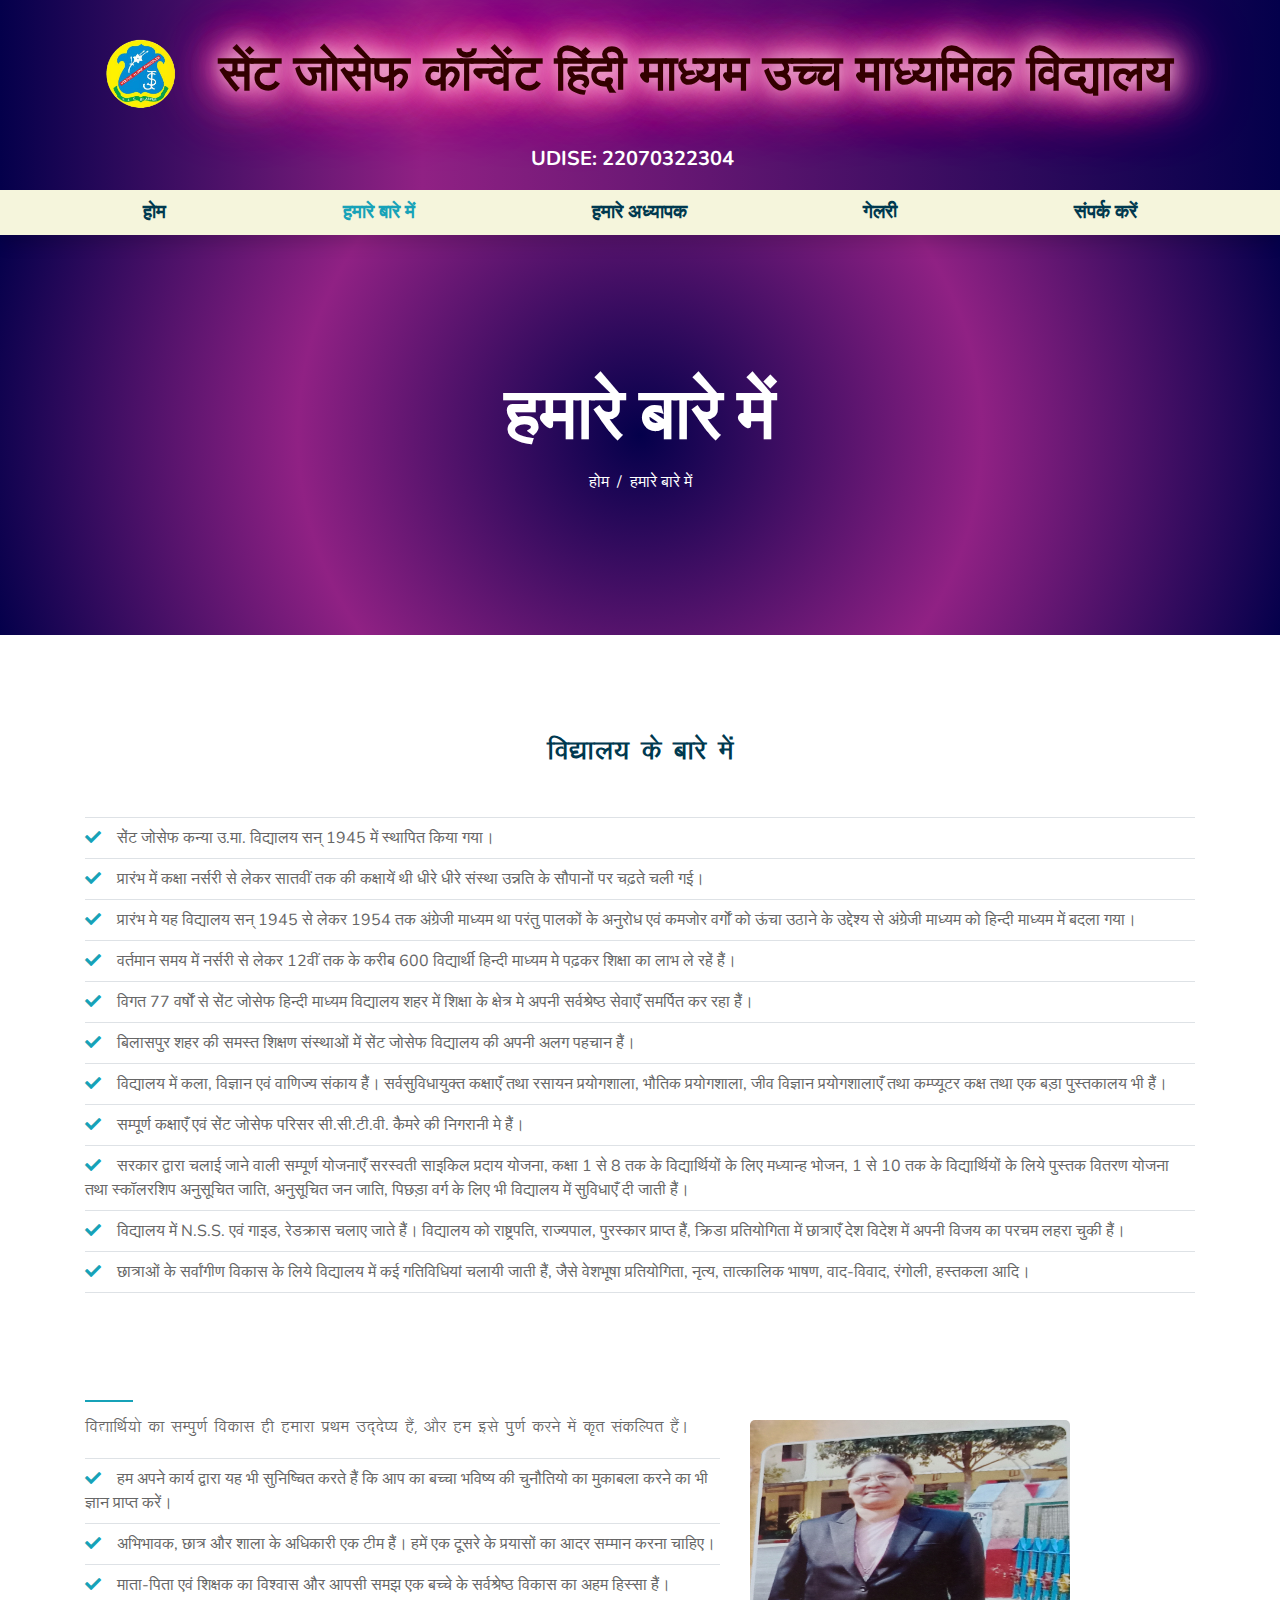
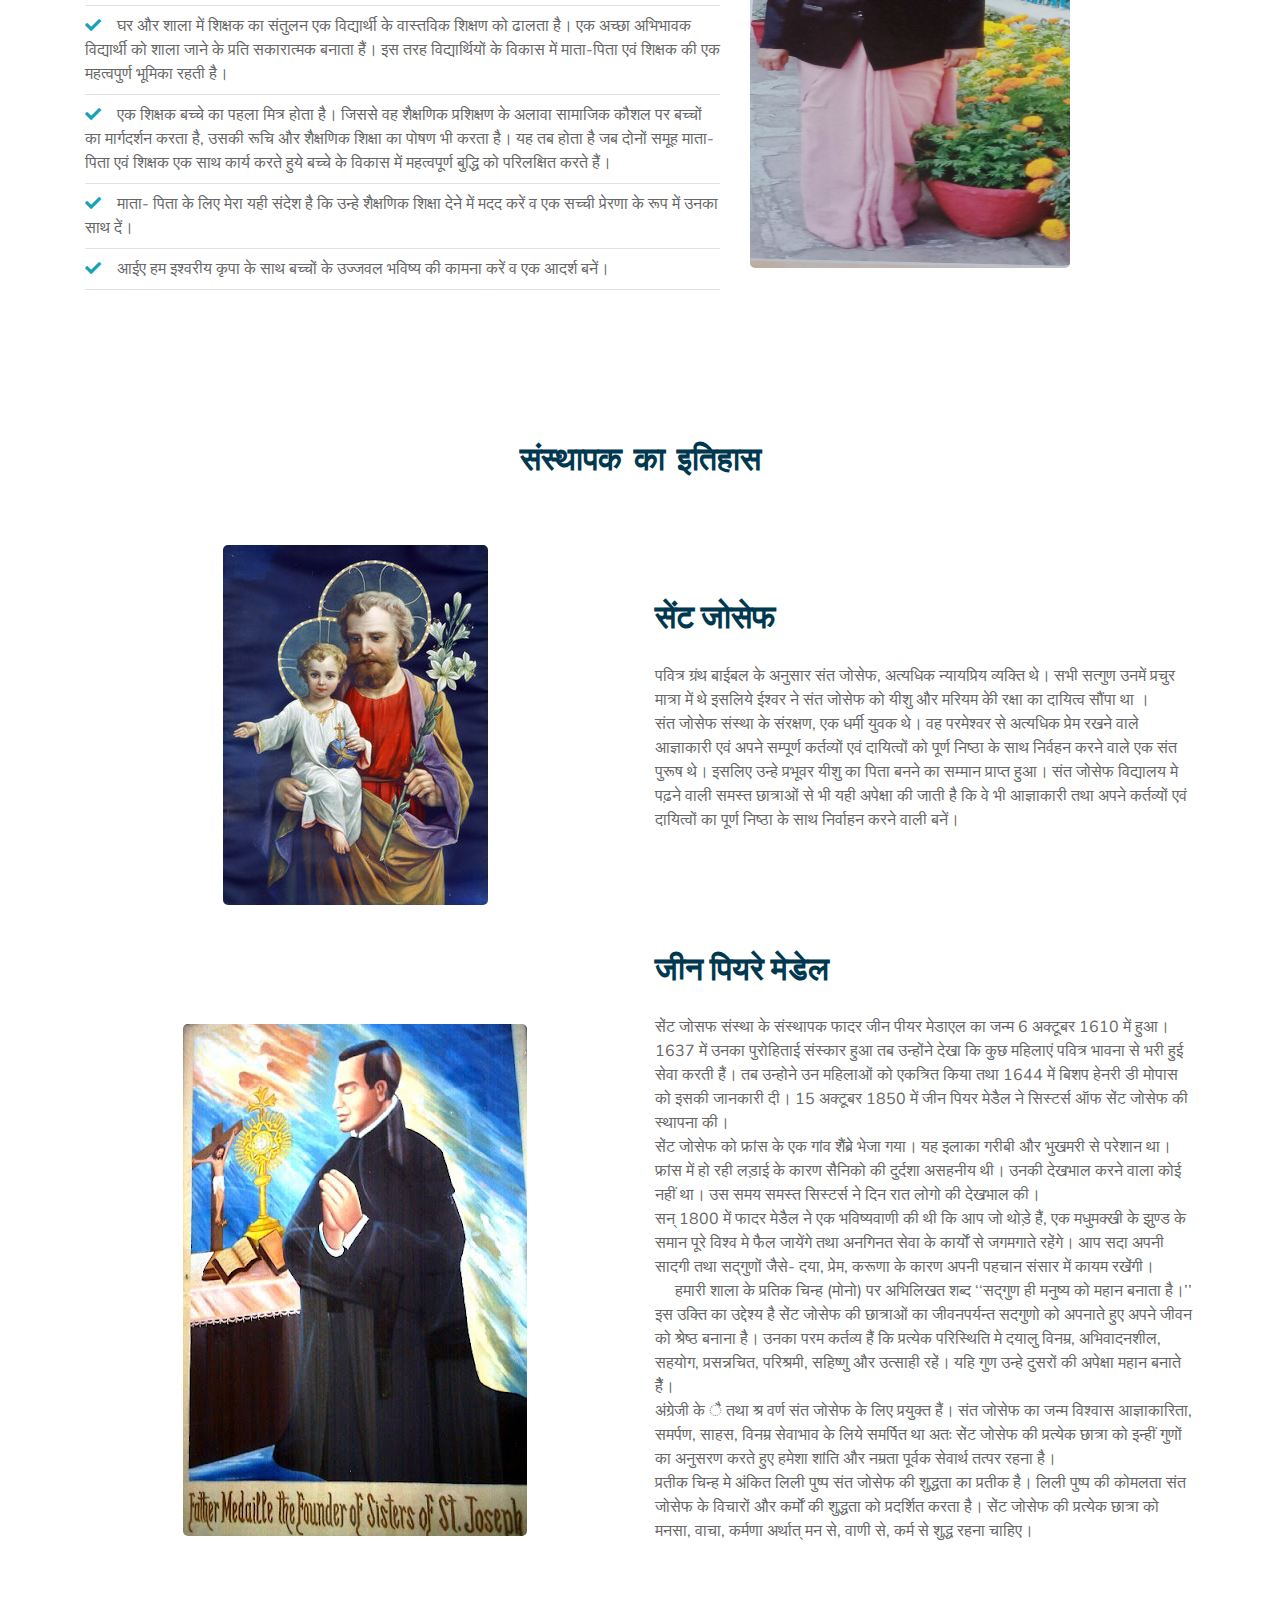
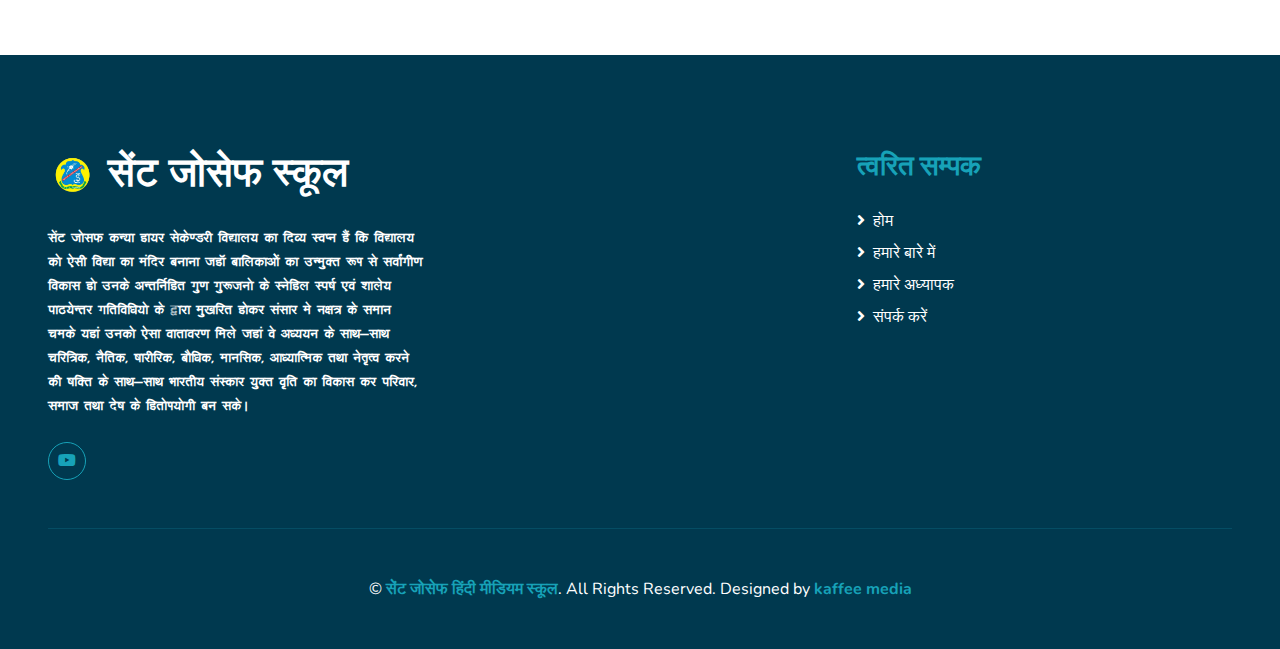
<file: about.html>
<!DOCTYPE html>
<html lang="en">
  <head>
    <meta charset="utf-8" />
    <style type="text/css">
      @font-face {
        font-family: KrutiDev;
        src: url(fonts/Krutidev/k010.TTF);
      }
      /*Download Zip file for KrutiDev woff font from internet, Unzip it, Paste 
          the folder in your website folder. I have taken k010*/
    </style>
    <title>सेंट जोसेफ हिंदी मीडियम स्कूल</title>
    <meta content="width=device-width, initial-scale=1.0" name="viewport" />
    <meta content="A legacy of 75 years of best quality education. | St. Joseph Convent Hindi Medium School" name="title" />
    <meta content="Established in the year 1945, St. Joseph Convent Hindi Medium school has a history of strong and best quality education for girls in the state." name="description" />

    <!-- Favicon -->
    <link href="img/favicon.ico" rel="icon" />

    <!-- Google Web Fonts -->
    <link rel="preconnect" href="https://fonts.gstatic.com" />
    <link
      href="https://fonts.googleapis.com/css2?family=Handlee&family=Nunito&display=swap"
      rel="stylesheet"
    />

    <!-- Font Awesome -->
    <link
      href="https://cdnjs.cloudflare.com/ajax/libs/font-awesome/5.10.0/css/all.min.css"
      rel="stylesheet"
    />

    <!-- Flaticon Font -->
    <link href="lib/flaticon/font/flaticon.css" rel="stylesheet" />

    <!-- Libraries Stylesheet -->
    <link href="lib/owlcarousel/assets/owl.carousel.min.css" rel="stylesheet" />
    <link href="lib/lightbox/css/lightbox.min.css" rel="stylesheet" />

    <!-- Customized Bootstrap Stylesheet -->
    <link href="css/style.css" rel="stylesheet" />
  </head>

  <body>
<!-- Navbar Start -->
<div class="container-fluid bg-light position-relative shadow">
  <div class="text-center" style="padding-top: 2vw">
    <a
      href="index.html"
      class="navbar-brand navbar font-weight-bold text-secondary"
      style="align-items: center"
    >
      <!-- <img class="flaticon-043-teddy-bear"></i> -->
      <img
        class="img-fluid logo-class"
        src="img/logo_no_background.png"
        alt=""
      />
      <span
        class="ml-4 shine glow-shadow heading"
        style="color: #330000"
        id="glow"
      >
        सेंट जोसेफ कॉन्वेंट हिंदी माध्यम उच्च माध्यमिक विद्यालय
      </span>
      <div style="color: white"
          id="glow">
            <p>UDISE: 22070322304</p>
          </div>
    </a>
  </div>

  <nav
    class="navbar navbar-expand-lg navbar-light py-sm-3 py-lg-0 px-0 px-lg-0"
  >
    <button
      class="navbar-toggler ml-auto custom-toggler"
      type="button"
      data-toggle="collapse"
      data-target="#navbarCollapse"
    >
      <!-- <span class="navbar-toggler-icon"></span> -->
      <i class="fas fa-bars" style="color: #fff; font-size: 28px"></i>
    </button>

    <!-- <button type="button" class="navbar-toggler custom-toggler" data-toggle="collapse" data-target="#navbarCollapse">
            <span class="navbar-toggler-icon "></span>
        </button> -->
    <div
      class="collapse navbar-collapse justify-content-between"
      id="navbarCollapse"
      style="background-color: beige; height: 3.5vw"
    >
      <div
        class="navbar-nav font-weight-bold mx-auto py-0"
        style="
          font-size: 1.2rem;
          justify-content: space-between;
          width: 80%;
        "
      >
        <a href="index.html" class="nav-item nav-link">होम</a>
        <a href="about.html" class="nav-item nav-link active">हमारे बारे में</a>
        <!-- <a href="class.html" class="nav-item nav-link">कक्षाएं</a> -->
        <a href="team.html" class="nav-item nav-link">हमारे अध्यापक</a>
        <a href="gallery.html" class="nav-item nav-link">गेलरी</a>
        <!-- <div class="nav-item dropdown">
                    <a href="#" class="nav-link dropdown-toggle" data-toggle="dropdown">Pages</a>
                    <div class="dropdown-menu rounded-0 m-0">
                        <a href="blog.html" class="dropdown-item">Blog Grid</a>
                        <a href="single.html" class="dropdown-item">Blog Detail</a>
                    </div>
                </div> -->
        <a href="contact.html" class="nav-item nav-link">संपर्क करें</a>
      </div>
      <!-- <a href="" class="btn btn-primary px-4">Join Class</a> -->
    </div>
  </nav>
</div>
<!-- Navbar End -->
    <!-- Header Start -->
    <div
      class="container-fluid bg-primary mb-5"
      style="
        background: rgb(4, 0, 75);
        background: radial-gradient(
          circle,
          rgba(4, 0, 75, 1) 0%,
          rgba(144, 33, 132, 1) 51%,
          rgba(4, 0, 75, 1) 100%
        );
      "
    >
      <div
        class="d-flex flex-column align-items-center justify-content-center min-height-header"
      >
        <h3 class="display-3 font-weight-bold text-white">हमारे बारे में</h3>
        <div class="d-inline-flex text-white">
          <p class="m-0"><a class="text-white" href="">होम</a></p>
          <p class="m-0 px-2">/</p>
          <p class="m-0">हमारे बारे में</p>
        </div>
      </div>
    </div>
    <!-- Header End -->

    
    <div class="container-fluid pt-5">
      <!-- <p class="text-black mb-4 mt-5">teachers ka section :)</p> -->
      <div class="container">
        <div class="text-center pb-2">
          <!-- <p class="section-title px-5"><span class="px-2">हमारे अध्यापक</span></p> -->
          <h1 class="mb-4" style="font-family: KrutiDev; font-size: xx-large">
            fo|ky; ds ckjs esa
          </h1>
        </div>
        <div class="text-center pb-2">
          <!-- <p class="section-title px-5"><span class="px-2">हमारे अध्यापक</span></p> -->
          <!-- <img
            class="img-fluid w-100"
            style="height: 35vw"
            src="img/Staff.png"
            alt=""
          /> -->
        </div>
        <div class="text-center pb-2">
          <!-- <p class="section-title px-5"><span class="px-2">हमारे अध्यापक</span></p> -->
          <!-- <h3 class="mb-4" style="font-family: KrutiDev; font-size: larger;">fiz; vfHkHkkod ,d ikyd ds :Ik esa vki vius cPps dk lokZafx.k fodkl pkgrsa gSaA vkSj ge Hkh bl mn~ns’; dks iq.kZ djus esa vkids lkFk dk;Z djus gsrq xoZ eglwl djrs gSaA </h3> -->
        </div>
        <ul class="list-inline m-0">
          <li
            class="py-2 border-top border-bottom"
            
          >
            <i class="fa fa-check text-primary mr-3"></i>सेंट जोसेफ कन्या उ.मा. विद्यालय सन् 1945 में स्थापित किया गया।
          </li>
          <li
            class="py-2 border-bottom"
            
          >
            <i class="fa fa-check text-primary mr-3"></i>प्रारंभ में कक्षा नर्सरी से लेकर सातवीं तक की कक्षायें थी धीरे धीरे संस्था उन्नति के सौपानों पर चढ़ते चली गई।
          </li>
          <li
            class="py-2 border-bottom"
            
          >
            <i class="fa fa-check text-primary mr-3"></i>प्रारंभ मे यह विद्यालय सन् 1945 से लेकर 1954 तक अंग्रेजी माध्यम था परंतु पालकों के अनुरोध एवं कमजोर वर्गों को ऊंचा उठाने के उद्देश्य से अंग्रेजी माध्यम को हिन्दी माध्यम में बदला गया।
          </li>
          <li
            class="py-2 border-bottom"
            
          >
            <i class="fa fa-check text-primary mr-3"></i>वर्तमान समय में नर्सरी से लेकर 12वीं तक के करीब 600 विद्यार्थी हिन्दी माध्यम मे पढ़कर शिक्षा का लाभ ले रहें हैं।
          </li>
          <li
            class="py-2 border-bottom"
            
          >
            <i class="fa fa-check text-primary mr-3"></i>विगत 77 वर्षों से सेंट जोसेफ हिन्दी माध्यम विद्यालय शहर में शिक्षा के क्षेत्र मे अपनी सर्वश्रेष्ठ सेवाएँ समर्पित कर रहा हैं।
          </li>
          <li
            class="py-2 border-bottom"
            
          >
            <i class="fa fa-check text-primary mr-3"></i>बिलासपुर शहर की समस्त शिक्षण संस्थाओं में सेंट जोसेफ विद्यालय की अपनी अलग पहचान हैं।
          </li>
          <li
            class="py-2 border-bottom"
            
          >
            <i class="fa fa-check text-primary mr-3"></i>विद्यालय में कला, विज्ञान एवं वाणिज्य संकाय हैं। सर्वसुविधायुक्त कक्षाएँ तथा रसायन प्रयोगशाला, भौतिक प्रयोगशाला, जीव विज्ञान प्रयोगशालाएँ तथा कम्प्यूटर कक्ष तथा एक बड़ा पुस्तकालय भी हैं।
          </li>
          <li
            class="py-2 border-bottom"
            
          >
            <i class="fa fa-check text-primary mr-3"></i>सम्पूर्ण कक्षाएँ एवं सेंट जोसेफ परिसर सी.सी.टी.वी. कैमरे की निगरानी मे हैं।
          </li>
          <li
            class="py-2 border-bottom"
            
          >
            <i class="fa fa-check text-primary mr-3"></i>सरकार द्वारा चलाई जाने वाली सम्पूर्ण योजनाएँ सरस्वती साइकिल प्रदाय योजना, कक्षा 1 से 8 तक के विद्यार्थियों के लिए मध्यान्ह भोजन, 1 से 10 तक के विद्यार्थियों के लिये पुस्तक वितरण योजना तथा स्कॉलरशिप अनुसूचित जाति, अनुसूचित जन जाति, पिछड़ा वर्ग के लिए भी विद्यालय में सुविधाएँ दी जाती हैं।
          </li>
          <li
            class="py-2 border-bottom"
            
          >
            <i class="fa fa-check text-primary mr-3"></i>विद्यालय में N.S.S. एवं गाइड, रेडक्रास चलाए जाते हैं। विद्यालय को राष्ट्रपति, राज्यपाल, पुरस्कार प्राप्त हैं, क्रिडा प्रतियोगिता में छात्राएँ देश विदेश में अपनी विजय का परचम लहरा चुकी हैं।
          </li>
          <li
            class="py-2 border-bottom"
            
          >
            <i class="fa fa-check text-primary mr-3"></i>छात्राओं के सर्वांगीण विकास के लिये विद्यालय में कई गतिविधियां चलायी जाती हैं, जैसे वेशभूषा प्रतियोगिता, नृत्य, तात्कालिक भाषण, वाद-विवाद, रंगोली, हस्तकला आदि। 
          </li>
        </ul>
        
        <!-- <a href="/about.html" class="btn btn-primary py-2 px-4">और अधिक जानें</a> -->
        <!-- <div class="row">
                <div class="col-md-6 col-lg-3 text-center team mb-5">
                    <div class="position-relative overflow-hidden mb-4" style="border-radius: 100%;">
                        <img class="img-fluid w-100" src="img/team-1.jpg" alt="" >
                        <div
                            class="team-social d-flex align-items-center justify-content-center w-100 h-100 position-absolute">
                            <a class="btn btn-outline-light text-center mr-2 px-0" style="width: 38px; height: 38px;"
                                href="#"><i class="fab fa-twitter"></i></a>
                            <a class="btn btn-outline-light text-center mr-2 px-0" style="width: 38px; height: 38px;"
                                href="#"><i class="fab fa-facebook-f"></i></a>
                            <a class="btn btn-outline-light text-center px-0" style="width: 38px; height: 38px;"
                                href="#"><i class="fab fa-linkedin-in"></i></a>
                        </div>
                    </div>
                    <h4>Julia Smith</h4>
                    <i>Music Teacher</i>
                </div>
                <div class="col-md-6 col-lg-3 text-center team mb-5">
                    <div class="position-relative overflow-hidden mb-4" style="border-radius: 100%;">
                        <img class="img-fluid w-100" src="img/team-2.jpg" alt="" >
                        <div
                            class="team-social d-flex align-items-center justify-content-center w-100 h-100 position-absolute">
                            <a class="btn btn-outline-light text-center mr-2 px-0" style="width: 38px; height: 38px;"
                                href="#"><i class="fab fa-twitter"></i></a>
                            <a class="btn btn-outline-light text-center mr-2 px-0" style="width: 38px; height: 38px;"
                                href="#"><i class="fab fa-facebook-f"></i></a>
                            <a class="btn btn-outline-light text-center px-0" style="width: 38px; height: 38px;"
                                href="#"><i class="fab fa-linkedin-in"></i></a>
                        </div>
                    </div>
                    <h4>Jhon Doe</h4>
                    <i>Language Teacher</i>
                </div>
                <div class="col-md-6 col-lg-3 text-center team mb-5">
                    <div class="position-relative overflow-hidden mb-4" style="border-radius: 100%;">
                        <img class="img-fluid w-100" src="img/team-3.jpg" alt="" >
                        <div
                            class="team-social d-flex align-items-center justify-content-center w-100 h-100 position-absolute">
                            <a class="btn btn-outline-light text-center mr-2 px-0" style="width: 38px; height: 38px;"
                                href="#"><i class="fab fa-twitter"></i></a>
                            <a class="btn btn-outline-light text-center mr-2 px-0" style="width: 38px; height: 38px;"
                                href="#"><i class="fab fa-facebook-f"></i></a>
                            <a class="btn btn-outline-light text-center px-0" style="width: 38px; height: 38px;"
                                href="#"><i class="fab fa-linkedin-in"></i></a>
                        </div>
                    </div>
                    <h4>Mollie Ross</h4>
                    <i>Dance Teacher</i>
                </div>
                <div class="col-md-6 col-lg-3 text-center team mb-5">
                    <div class="position-relative overflow-hidden mb-4" style="border-radius: 100%;">
                        <img class="img-fluid w-100" src="img/team-4.jpg" alt="" >
                        <div
                            class="team-social d-flex align-items-center justify-content-center w-100 h-100 position-absolute">
                            <a class="btn btn-outline-light text-center mr-2 px-0" style="width: 38px; height: 38px;"
                                href="#"><i class="fab fa-twitter"></i></a>
                            <a class="btn btn-outline-light text-center mr-2 px-0" style="width: 38px; height: 38px;"
                                href="#"><i class="fab fa-facebook-f"></i></a>
                            <a class="btn btn-outline-light text-center px-0" style="width: 38px; height: 38px;"
                                href="#"><i class="fab fa-linkedin-in"></i></a>
                        </div>
                    </div>
                    <h4>Donald John</h4>
                    <i>Art Teacher</i>
                </div>
            </div> -->
      </div>
    </div>
    <!-- Team End -->

    <!-- Facilities Start -->
    <!-- <div class="container-fluid pt-5">
        <div class="container pb-3">
            <div class="row">
                <div class="col-lg-4 col-md-6 pb-1">
                    <div class="d-flex bg-light shadow-sm border-top rounded mb-4" style="padding: 30px;">
                        <i class="flaticon-050-fence h1 font-weight-normal text-primary mb-3"></i>
                        <div class="pl-4">
                            <h4>Play Ground</h4>
                            <p class="m-0">Kasd labore kasd et dolor est rebum dolor ut, clita dolor vero lorem amet elitr vero...</p>
                        </div>
                    </div>
                </div>
                <div class="col-lg-4 col-md-6 pb-1">
                    <div class="d-flex bg-light shadow-sm border-top rounded mb-4" style="padding: 30px;">
                        <i class="flaticon-022-drum h1 font-weight-normal text-primary mb-3"></i>
                        <div class="pl-4">
                            <h4>Music and Dance</h4>
                            <p class="m-0">Kasd labore kasd et dolor est rebum dolor ut, clita dolor vero lorem amet elitr vero...</p>
                        </div>
                    </div>
                </div>
                <div class="col-lg-4 col-md-6 pb-1">
                    <div class="d-flex bg-light shadow-sm border-top rounded mb-4" style="padding: 30px;">
                        <i class="flaticon-030-crayons h1 font-weight-normal text-primary mb-3"></i>
                        <div class="pl-4">
                            <h4>Arts and Crafts</h4>
                            <p class="m-0">Kasd labore kasd et dolor est rebum dolor ut, clita dolor vero lorem amet elitr vero...</p>
                        </div>
                    </div>
                </div>
                <div class="col-lg-4 col-md-6 pb-1">
                    <div class="d-flex bg-light shadow-sm border-top rounded mb-4" style="padding: 30px;">
                        <i class="flaticon-017-toy-car h1 font-weight-normal text-primary mb-3"></i>
                        <div class="pl-4">
                            <h4>Safe Transportation</h4>
                            <p class="m-0">Kasd labore kasd et dolor est rebum dolor ut, clita dolor vero lorem amet elitr vero...</p>
                        </div>
                    </div>
                </div>
                <div class="col-lg-4 col-md-6 pb-1">
                    <div class="d-flex bg-light shadow-sm border-top rounded mb-4" style="padding: 30px;">
                        <i class="flaticon-025-sandwich h1 font-weight-normal text-primary mb-3"></i>
                        <div class="pl-4">
                            <h4>Healthy food</h4>
                            <p class="m-0">Kasd labore kasd et dolor est rebum dolor ut, clita dolor vero lorem amet elitr vero...</p>
                        </div>
                    </div>
                </div>
                <div class="col-lg-4 col-md-6 pb-1">
                    <div class="d-flex bg-light shadow-sm border-top rounded mb-4" style="padding: 30px;">
                        <i class="flaticon-047-backpack h1 font-weight-normal text-primary mb-3"></i>
                        <div class="pl-4">
                            <h4>Educational Tour</h4>
                            <p class="m-0">Kasd labore kasd et dolor est rebum dolor ut, clita dolor vero lorem amet elitr vero...</p>
                        </div>
                    </div>
                </div>
            </div>
        </div>
    </div> -->
    <!-- Facilities Start -->

    <!-- Class Start -->
    <!-- <div class="container-fluid pt-5">
      <p class="text-black mb-4 mt-5">
        Some features about the school will come here. ye srf static content hai
      </p>
      <div class="container">
        <div class="text-center pb-2">
          <p class="section-title px-5"><span class="px-2">कक्षाओं</span></p>
          <h1 class="mb-4">आपके बच्चे के स्कूल की विशेषताएं</h1>
        </div>
        <div class="row">
          <div class="col-lg-4 mb-2">
            <div class="card border-0 bg-light shadow-sm pb-2">
              <img class="card-img-top mb-2" src="img/class-1.jpg" alt="" />
              <div class="card-body text-center">
                <h4 class="card-title">कक्षा 1-10</h4>
                <p class="card-text">
                  कक्षा 1-10, आपके बच्चों के लिए कक्षाएं, आपके बच्चों के लिए
                  कक्षाएं
                </p>
              </div>
              <div class="card-footer bg-transparent py-4 px-5">
                <div class="row border-bottom">
                  <div class="col-6 py-1 text-right border-right">
                    <strong>बच्चों की उम्र</strong>
                  </div>
                  <div class="col-6 py-1">5 - 16 साल</div>
                </div>
                <div class="row border-bottom">
                  <div class="col-6 py-1 text-right border-right">
                    <strong>कुल सीटें</strong>
                  </div>
                  <div class="col-6 py-1">40 सीटों</div>
                </div>
                <div class="row border-bottom">
                  <div class="col-6 py-1 text-right border-right">
                    <strong>कक्षा का समय</strong>
                  </div>
                  <div class="col-6 py-1">08:00 - 10:00</div>
                </div> -->
                <!-- <div class="row">
                                <div class="col-6 py-1 text-right border-right"><strong>Tution Fee</strong></div>
                                <div class="col-6 py-1">$290 / Month</div>
                            </div> -->
              <!-- </div> -->
              <!-- <a href="" class="btn btn-primary px-4 mx-auto mb-4">Join Now</a> -->
            <!-- </div>
          </div>
          <div class="col-lg-4 mb-2">
            <div class="card border-0 bg-light shadow-sm pb-2">
              <img class="card-img-top mb-2" src="img/class-2.jpg" alt="" />
              <div class="card-body text-center">
                <h4 class="card-title">कक्षा 10-12</h4>
                <p class="card-text">
                  आपके बच्चों के लिए कक्षाएं, आपके बच्चों के लिए कक्षाएं
                </p>
              </div>
              <div class="card-footer bg-transparent py-4 px-5">
                <div class="row border-bottom">
                  <div class="col-6 py-1 text-right border-right">
                    <strong>Age of Kids</strong>
                  </div>
                  <div class="col-6 py-1">16 - 18 साल</div>
                </div>
                <div class="row border-bottom">
                  <div class="col-6 py-1 text-right border-right">
                    <strong>Total Seats</strong>
                  </div>
                  <div class="col-6 py-1">40 सीटों</div>
                </div>
                <div class="row border-bottom">
                  <div class="col-6 py-1 text-right border-right">
                    <strong>Class Time</strong>
                  </div>
                  <div class="col-6 py-1">08:00 - 10:00</div>
                </div> -->
                <!-- <div class="row">
                                <div class="col-6 py-1 text-right border-right"><strong>Tution Fee</strong></div>
                                <div class="col-6 py-1">$290 / Month</div>
                            </div> -->
              <!-- </div> -->
              <!-- <a href="" class="btn btn-primary px-4 mx-auto mb-4">Join Now</a> -->
            <!-- </div> -->
          <!-- </div> -->
          <!-- <div class="col-lg-4 mb-2">
            <div class="card border-0 bg-light shadow-sm pb-2">
              <img class="card-img-top mb-2" src="img/class-2.jpg" alt="" />
              <div class="card-body text-center">
                <h4 class="card-title">कक्षा 10-12</h4>
                <p class="card-text">
                  आपके बच्चों के लिए कक्षाएं, आपके बच्चों के लिए कक्षाएं
                </p>
              </div>
              <div class="card-footer bg-transparent py-4 px-5">
                <div class="row border-bottom">
                  <div class="col-6 py-1 text-right border-right">
                    <strong>Age of Kids</strong>
                  </div>
                  <div class="col-6 py-1">16 - 18 साल</div>
                </div>
                <div class="row border-bottom">
                  <div class="col-6 py-1 text-right border-right">
                    <strong>Total Seats</strong>
                  </div>
                  <div class="col-6 py-1">40 सीटों</div>
                </div>
                <div class="row border-bottom">
                  <div class="col-6 py-1 text-right border-right">
                    <strong>Class Time</strong>
                  </div>
                  <div class="col-6 py-1">08:00 - 10:00</div>
                </div> -->
                <!-- <div class="row">
                                <div class="col-6 py-1 text-right border-right"><strong>Tution Fee</strong></div>
                                <div class="col-6 py-1">$290 / Month</div>
                            </div> -->
              <!-- </div> -->
              <!-- <a href="" class="btn btn-primary px-4 mx-auto mb-4">Join Now</a> -->
            <!-- </div> -->
          <!-- </div> -->
          <!-- <div class="col-lg-4 mb-5">
                    <div class="card border-0 bg-light shadow-sm pb-2">
                        <img class="card-img-top mb-2" src="img/class-3.jpg" alt="">
                        <div class="card-body text-center">
                            <h4 class="card-title">Basic Science</h4>
                            <p class="card-text">Justo ea diam stet diam ipsum no sit, ipsum vero et et diam ipsum duo et no et, ipsum ipsum erat duo amet clita duo</p>
                        </div>
                        <div class="card-footer bg-transparent py-4 px-5">
                            <div class="row border-bottom">
                                <div class="col-6 py-1 text-right border-right"><strong>Age of Kids</strong></div>
                                <div class="col-6 py-1">3 - 6 Years</div>
                            </div>
                            <div class="row border-bottom">
                                <div class="col-6 py-1 text-right border-right"><strong>Total Seats</strong></div>
                                <div class="col-6 py-1">40 Seats</div>
                            </div>
                            <div class="row border-bottom">
                                <div class="col-6 py-1 text-right border-right"><strong>Class Time</strong></div>
                                <div class="col-6 py-1">08:00 - 10:00</div>
                            </div>
                            <div class="row">
                                <div class="col-6 py-1 text-right border-right"><strong>Tution Fee</strong></div>
                                <div class="col-6 py-1">$290 / Month</div>
                            </div>
                        </div>
                        <a href="" class="btn btn-primary px-4 mx-auto mb-4">Join Now</a>
                    </div>
                </div> -->
        <!-- </div> -->
      <!-- </div> -->
    <!-- </div> -->
    <!-- Class End -->

    <!-- Team Start -->

    <!-- Team End -->
    <!-- about us 2 start -->
    <div class="container-fluid py-5 mt-5">
      <!-- <p class="text-black mb-4 mt-5">
        about us mirror, addtional content here
      </p> -->
      <div class="container">
        <div class="row align-items-center">
          <div class="col-lg-7">
            <p class="section-title pr-5">
              <!-- <span class="pr-2">हमारे बारे में जानें</span> -->
            </p>
            <!-- <h1 class="mb-4">आपके बच्चों के लिए सर्वश्रेष्ठ स्कूल</h1> -->
            <p style="font-family: KrutiDev; font-size: larger;">
              fo|kfFkZ;ks dk lEiq.kZ fodkl gh gekjk izFke mn~ns’; gSa] vkSj ge bls iq.kZ djus esa d`r ladfYir gSaA
              </p>
              <ul class="list-inline m-0">
                <li
                  class="py-2 border-top border-bottom"
                
                >
                  <i class="fa fa-check text-primary mr-3"></i>हम अपने कार्य द्वारा यह भी सुनिष्चित करते हैं कि आप का बच्चा भविष्य की चुनौतियो का मुकाबला करने का भी ज्ञान प्राप्त करें।
                </li>
                <li class="py-2 border-bottom">
                  <i class="fa fa-check text-primary mr-3"></i>अभिभावक, छात्र और शाला के अधिकारी एक टीम हैं। हमें एक दूसरे के प्रयासों का आदर सम्मान करना चाहिए। 
                </li>
                <li class="py-2 border-bottom">
                  <i class="fa fa-check text-primary mr-3"></i>माता-पिता एवं शिक्षक का विश्वास और आपसी समझ एक बच्चे के सर्वश्रेष्ठ विकास का अहम हिस्सा हैं।
                </li>
                <li class="py-2 border-bottom">
                  <i class="fa fa-check text-primary mr-3"></i>घर और शाला में शिक्षक का संतुलन एक विद्यार्थी के वास्तविक शिक्षण को ढालता है। एक अच्छा अभिभावक विद्यार्थी को शाला जाने के प्रति सकारात्मक बनाता हैं। इस तरह विद्यार्थियों के विकास में माता-पिता एवं शिक्षक की एक महत्वपुर्ण भूमिका रहती है।
                </li>
                <li class="py-2 border-bottom">
                  <i class="fa fa-check text-primary mr-3"></i>एक शिक्षक बच्चे का पहला मित्र होता है। जिससे वह शैक्षणिक प्रशिक्षण के अलावा सामाजिक कौशल पर बच्चों का मार्गदर्शन करता है, उसकी रूचि और शैक्षणिक शिक्षा का पोषण भी करता है। यह तब होता है जब दोनों समूह माता-पिता एवं शिक्षक एक साथ कार्य करते हुये बच्चे के विकास में महत्वपूर्ण बुद्धि को परिलक्षित करते हैं। 
                </li>
                <li class="py-2 border-bottom">
                  <i class="fa fa-check text-primary mr-3"></i>माता- पिता के लिए मेरा यही संदेश है कि उन्हे शैक्षणिक शिक्षा देने में मदद करें व एक सच्ची प्रेरणा के रूप में उनका साथ दें।
                </li>
                <li class="py-2 border-bottom">
                  <i class="fa fa-check text-primary mr-3"></i>आईए हम इश्वरीय कृपा के साथ बच्चों के उज्जवल भविष्य की कामना करें व एक आदर्श बनें। 
                </li>
              </ul>
            <div class="row pt-2 pb-4">
              <!-- <div class="col-6 col-md-4">
                <img
                  class="img-fluid rounded"
                  src="img/IMG_20220628_124455.jpg"
                  style="height: 8vw"
                  alt=""
                />
              </div> -->
              <!-- <div class="col-6 col-md-8">
                <ul class="list-inline m-0">
                  <li class="py-2 border-top border-bottom">
                    <i class="fa fa-check text-primary mr-3"></i>आपके बच्चों के
                    लिए सर्वश्रेष्ठ स्कूल
                  </li>
                  <li class="py-2 border-bottom">
                    <i class="fa fa-check text-primary mr-3"></i>आपके बच्चों के
                    लिए सर्वश्रेष्ठ स्कूल
                  </li>
                  <li class="py-2 border-bottom">
                    <i class="fa fa-check text-primary mr-3"></i>आपके बच्चों के
                    लिए सर्वश्रेष्ठ स्कूल
                  </li>
                </ul>
              </div> -->
            </div>
            <!-- <a href="" class="btn btn-primary mt-2 py-2 px-4">Learn More</a> -->
          </div>
          <div class="col-lg-5">
            <img
              class="img-fluid rounded mb-5 mb-lg-4 hide-image-mobile"
              style="height: 35vw; width: 25vw"
              src="img/IMG_20221113_112102.jpg"
              alt=""
            />
          </div>
        </div>
      </div>
    </div>

    <!--about us 2 end -->

    <div class="container-fluid py-5">
      <div class="text-center pb-2 mt-4 mb-5">
        <!-- <p class="section-title px-5">
              <span class="px-2">हमारे अध्यापक</span>
            </p> -->
        <h1  style="font-family: KrutiDev; font-size: xx-large">
          संस्थापक का इतिहास
        </h1>
      </div>
      <div class="container">
        <div class="row align-items-center">
          <div class="col-sm align-items-center">
            <img
              class="img-fluid rounded mb-5 mb-lg-0 mx-auto d-block"
              src="img/joseph.jpg"
              alt=""
            />
          </div>
          <div class="col-sm">
            <h1 class="mb-4" style="font-size: xx-large">सेंट जोसेफ</h1>

            <p>
              पवित्र ग्रंथ बाईबल के अनुसार संत जोसेफ, अत्यधिक न्यायप्रिय व्यक्ति थे। सभी सत्गुण उनमें प्रचुर मात्रा में थे इसलिये ईश्वर ने संत जोसेफ को यीशु और मरियम कीे रक्षा का दायित्व सौंपा था ।<br />

संत जोसेफ संस्था के संरक्षण, एक धर्मी युवक थे। वह परमेश्वर से अत्यधिक प्रेम रखने वाले आज्ञाकारी एवं अपने सम्पूर्ण कर्तव्यों एवं दायित्वों को पूर्ण निष्ठा के साथ निर्वहन करने वाले एक संत पुरूष थे। इसलिए उन्हे प्रभूवर यीशु का पिता बनने का सम्मान प्राप्त हुआ। संत जोसेफ विद्यालय मे पढ़ने वाली समस्त छात्राओं से भी यही अपेक्षा की जाती है कि वे भी आज्ञाकारी तथा अपने कर्तव्यों एवं दायित्वों का पूर्ण निष्ठा के साथ निर्वाहन करने वाली बनें। 
            </p>
          </div>
        </div>
        <div class="row align-items-center mt-5">
          <div class="col-sm">
            <img
              class="img-fluid rounded mb-5 mb-lg-0 mt-5 mx-auto d-block"
              src="img/FR.MEDAILLE.jpg"
              alt=""
            />
          </div>

          <div class="col-sm">
            <h1 class="mb-4" style="font-size: xx-large">जीन पियरे मेडेल</h1>
            <p>
              सेंट जोसफ संस्था के संस्थापक फादर जीन पीयर मेडाएल का जन्म 6 अक्टूबर 1610 में हुआ।<br/>1637 में उनका पुरोहिताई संस्कार हुआ तब उन्होंने देखा कि कुछ महिलाएं पवित्र भावना से भरी हुई सेवा करती हैं। तब उन्होने उन महिलाओं को एकत्रित किया तथा 1644 में बिशप हेनरी डी मोपास को इसकी जानकारी दी। 15 अक्टूबर 1850 में जीन पियर मेडैल ने सिस्टर्स ऑफ सेंट जोसेफ की स्थापना की।<br />

सेंट जोसेफ को फ्रांस के एक गांव शैंब्रे भेजा गया। यह इलाका गरीबी और भुखमरी से परेशान था। फ्रांस में हो रही लड़ाई के कारण सैनिको की दुर्दशा असहनीय थी। उनकी देखभाल करने वाला कोई नहीं था। उस समय समस्त सिस्टर्स ने दिन रात लोगो की देखभाल की।<br />सन् 1800 में फादर मेडैल ने एक भविष्यवाणी की थी कि आप जो थोड़े हैं, एक मधुमक्खी के झुण्ड के समान पूरे विश्व मे फैल जायेंगे तथा अनगिनत सेवा के कार्यों से जगमगाते रहेंगे। आप सदा अपनी सादगी तथा सद्गुणों जैसे- दया, प्रेम, करूणा के कारण अपनी पहचान संसार में कायम रखेंगी।<br />
 
हमारी शाला के प्रतिक चिन्ह (मोनो) पर अभिलिखत शब्द ‘‘सद्गुण ही मनुष्य को महान बनाता है।’’ इस उक्ति का उद्देश्य है सेंट जोसेफ की छात्राओं का जीवनपर्यन्त सदगुणो को अपनाते हुए अपने जीवन को श्रेष्ठ बनाना है। उनका परम कर्तव्य हैं कि प्रत्येक परिस्थिति मे दयालु विनम्र, अभिवादनशील, सहयोग, प्रसन्नचित, परिश्रमी, सहिष्णु और उत्साही रहें। यहि गुण उन्हे दुसरों की अपेक्षा महान बनाते हैैं।<br />
अंग्रेजी के ै तथा श्र वर्ण संत जोसेफ के लिए प्रयुक्त हैं। संत जोसेफ का जन्म विश्वास आज्ञाकारिता, समर्पण, साहस, विनम्र सेवाभाव के लिये समर्पित था अतः सेंट जोसेफ की प्रत्येक छात्रा को इन्हीं गुणों का अनुसरण करते हुए हमेशा शांति और नम्रता पूर्वक सेवार्थ तत्पर रहना है।<br />

प्रतीक चिन्ह मे अंकित लिली पुष्प संत जोसेफ की शुद्धता का प्रतीक है। लिली पुष्प की कोमलता संत जोसेफ के विचारों और कर्मों की शुद्धता को प्रदर्शित करता है। सेंट जोसेफ की प्रत्येक छात्रा को मनसा, वाचा, कर्मणा अर्थात् मन से, वाणी से, कर्म से शुद्ध रहना चाहिए।
            </p>
          </div>
        </div>

        <!-- <div class="row align-items-center">
          <div class="col-lg-5">
            <img
              class="img-fluid rounded mb-5 mb-lg-0"
              src="img/joseph.jpg"
              style="width: 77.5%; height: 28vw"
              alt=""
            />
            <img
              class="img-fluid rounded mb-5 mb-lg-0 mt-5 hide-image-mobile"
              style="width: 77.5%; height: 28vw"
              src="img/FR.MEDAILLE.jpg"
              alt=""
            />
          </div>
          <div class="col-lg-7"> -->
        <!-- <p class="section-title pr-5" style="font-family: KrutiDev; font-size: larger;"><span class="pr-2" >izpk;Z dh dye ls –</span></p> -->
        <!-- <h1 class="mb-4" style="font-size: xx-large">सेंट जोसेफ</h1>
            <p style="font-family: KrutiDev; font-size: larger">
              Ikfo= xzaFk ckbZfcy ds vuqlkj lar tkslQ] vR;f/kd U;k;fiz; O;fDr
              FksA lHkh lrxq.k muesa izpqj ek=k esa Fks blfy;s bZ’oj us lar
              tkslQ dks bZ’kq vkSj efj;e dhs j{kk dk nkf;Ro lkSik Fkk A <br />
              lar tkslQ laLFkk ds laj{k.k] ,d /kehZ ;qod FksA og ijes’oj ls
              vR;f?kd isze j[kus okys vkKkdkjh ,oa vius lEiq.kZ drZO;ks ,oa
              nkf;Roks dks iw.kZ fu’Bk ds lkFk fuoZgu djuas okys ,d lar iq:’k
              FksA blfy, mUgs izHkwoj ;h’kw dk firk cuus dk lEeku ikzIr gqvkA
              lar tkslsQ fo|kky; es i<+us okyh leLr Nk=kvksa ls Hkh ;gh vis{kk
              dh tkrh gS fd os Hkh vkKkdkjh rFkk vius dRkZO;ks ,oa nkf;Roksa dk
              iw.kZ fu’Bk ds lkFk fuokZgu djus okyh cusaA
            </p>

            <h1 class="mb-4" style="font-size: xx-large">जीन पियरे मेडेल</h1>
            <p style="font-family: KrutiDev; font-size: larger">
              lsaV tkslQ laLFkk ds LakLFkkid Qknj thu ih;j esMk,y dk tUe 6
              October, 1610 esa gqvkA 1637 esa mudk iksjksfgrkbZ laLdkj gqvk rc
              mUgksu ns[kk fd dqN efgyk,a ifo= Hkkouk ls Hkjh gqbZ lsok djrh gSA
              rc mUgksus mu efgykvks dks ,df=r fd;k rFkk 1644 esa fo’ki gsujh ds
              eksik dks bldh tkudkjh nhA 15 October 1850 esa fojki us flLVj vkWQ
              lsaV tkslQ dh LFkiuk dhA <br />lasV tkslQ dks Qzkal ds ,d xkao
              ’kkecsjh Hkstk x;kA ;g bykdk xjhch vkSj Hkq[kejh ls ijs’kku FkkA
              Qkal es gks jgh yM+kbZ ds dkj.k lSfudks dh nqnZ’kk vLguh; FkhA
              mudh ns[kHkky djus okyk dksbZ ugh FkkA ml le; leLr flLVlZ us fnu
              jkr yksxks dh ns[kHkky dhA lu~ 1800 esa Qknj esMk,y ua ,d
              Hkfo’;ok.kh dh FkhA fd vki tks FkksMs gS] ,d e/kqeD[kh ds >q.M ds
              leku iwjs fo’o es QSy tk;saxs rFkk vufxur lsok ds dk;ksZ ls
              txexkrs jgsxsA vki lnk viuh lknxh rFkk lnxq.kkas tSls& n;k] izse]
              d:.kk ds dkj.k viuh igpkku lalkj es dk;e j[ksaxhA<br />gekjh “kyk
              ds izfrd fpUg ¼eksuks½ ij vfHkfy[kr ’kCn ^^lnxq.k gh euq’; dks
              egku cukrk gSA** bl mfDr dk mn~ns’; gS lsaV tkslsQ dh Nk=kvksa dk
              thoui;ZUr lnxq.kks dks viukrs gq, vius thou dks Js’B cukuk gSA
              mudk ije drZO; gSa fd izR;sd ifjfLFkfr es n;kyq fouez]
              vfHkoknu’khy] lg;ksx] izlUuphRRk] ifjJeh] lfg’.kq vkSj mRlkgh jgsA
              ;fg xq.k mUgs nqljks dh vis{kk egku cukrs gSSA<br />vaxszth ds S
              rFkk J o.kZ lar tkslQ ds fy, iz;qDr gSaA lar tkslQ dk tUe fo’okl
              vkKkdkfjrk] leiZ.k] lkgl] fouez lsokHkko ds fy;s lefiZr Fkk vr%
              lsaV tkslsQ dh izR;sd Nk=k dks bUgh xq.kks dk vuqlj.k djrs gq,
              ges’kk ’kkfUr vkSj uezrk iwoZd lsokFkZ rRij jguk gSA<br />izrhd
              fpUg es vafdr fyyh iq’Ik lar tkslQ dh ’kq)rk dk izrhd gSaA fyyh
              iq’Ik dh dkseyrk lar tkslQ ds fopkjksa vkSj deksZ dh ’kq)rk dks
              iznf’kZr djrk gSA lsaV tkslQ dh izR;sd Nk=k dks eulk] okpk deZ.kk
              vFkkZr~ eu ls ck.kh ls deZ ls ’kq) jguk pkfg,A
            </p> -->
        <!-- <div class="row pt-2 pb-4">
                      <div class="col-6 col-md-4">
                          <img class="img-fluid rounded" src="img/IMG_20220628_120916.jpg" style="height: 8vw;" alt="">
                      </div>
                      <div class="col-6 col-md-8">
                          <ul class="list-inline m-0">
                              <li class="py-2 border-top border-bottom" style="font-family: KrutiDev;"><i class="fa fa-check text-primary mr-3"></i>1-ge vius dk;Z }kjk ;g Hkh lqfuf’pr djrs gSa fd vki dk cPpk Hkfo’; dh pqukSfr;ks dk eqdkcyk djus dk Hkh Kku izkIr djsaA</li>
                                  <li class="py-2 border-bottom" style="font-family: KrutiDev;"><i class="fa fa-check text-primary mr-3"></i>foxr 77 o’ksZ ls lsaV tkslQ fgUnh ek/;e fo|ky; ’kgj esa f’k{kk ds {ks= es viuh loZJs’B lsaok,s lefiZr dj jgk gSaA</li>
                                  <li class="py-2 border-bottom" style="font-family: KrutiDev;"><i class="fa fa-check text-primary mr-3"></i>fcykliqj ’kgj dh leLr f’k{k.k laLFkkvksa esa lsaV tkslQ fo|ky; dh viuh vyx igpku gSaA</li>
                          </ul>
                      </div>
                  </div> -->
        <!-- <a href="" class="btn btn-primary mt-2 py-2 px-4">Learn More</a> -->
        <!-- </div>
        </div> -->
      </div>
    </div>

    <!-- Footer Start -->
    <div
      class="container-fluid bg-secondary text-white mt-5 py-5 px-sm-3 px-md-5"
    >
      <div class="row pt-5">
        <div class="col-lg-4 col-md-6 mb-5">
          <a
            href=""
            class="navbar-brand font-weight-bold text-primary m-0 mb-4 p-0"
            style="font-size: 40px; line-height: 40px"
          >
            <!-- <i class="flaticon-043-teddy-bear"></i> -->
            <img class="image-footer" src="img/logo_no_background.png" alt="" />
            <span class="text-white">सेंट जोसेफ स्कूल</span>
          </a>
          <p class="mb-4 font-weight-bold" style="font-family: KrutiDev">
            lsaV tkslQ dU;k gk;j lsds.Mjh fo|ky; dk fnO; LoIu gSa fd fo|ky; dks
            ,sLkh fo|k dk eafnj cukuk tgkW ckfydkvksas dk mUeqDr :Ik ls
            lokZaxh.k fodkl gks muds vUrfuZfgr xq.k xq:tuks ds Lusfgy Li’kZ ,oa
            “kkys; ikB;sUrj xfrfof/k;ks ds }kjk eq[kfjr gksdj lalkj es u{k= ds
            leku peds ;gka mudks ,slk okrkoj.k feys tgka os v/;;u ds lkFk&lkFk
            pfjf=d] uSfrd] ’kkjhfjd] ckSf/kd] ekufld] vk/;kfRed rFkk usRk`Ro
            djus dh ’kfDr ds lkFk&LkkFk Hkkjrh; laLdkj ;qDr o`fr dk fodkl dj
            ifjokj] lekt rFkk ns’k ds fgrksIk;ksxh cu ldsA
          </p>
          <div class="d-flex justify-content-start mt-4">
            <a
              class="btn btn-outline-primary rounded-circle text-center mr-2 px-0"
              style="width: 38px; height: 38px"
              href="https://youtube.com/@st.josephsconventhighersec8802"
              ><i class="fab fa-youtube"></i
            ></a>
            <!-- <a class="btn btn-outline-primary rounded-circle text-center mr-2 px-0"
                        style="width: 38px; height: 38px;" href="#"><i class="fab fa-facebook-f"></i></a>
                    <a class="btn btn-outline-primary rounded-circle text-center mr-2 px-0"
                        style="width: 38px; height: 38px;" href="#"><i class="fab fa-linkedin-in"></i></a>
                    <a class="btn btn-outline-primary rounded-circle text-center mr-2 px-0"
                        style="width: 38px; height: 38px;" href="#"><i class="fab fa-instagram"></i></a> -->
          </div>
        </div>
        <div class="col-lg-4 col-md-6 mb-5">
          <!-- <h3 class="text-primary mb-4">संपर्क में रहो</h3>
                <div class="d-flex">
                    <h4 class="fa fa-map-marker-alt text-primary"></h4>
                    <div class="pl-3">
                        <h5 class="text-white">पता</h5>
                        <p>123 स्ट्रीट, 123 चौक बिलासपुर के पास, भारत</p>
                    </div>
                </div> -->
          <!-- <div class="d-flex">
                    <h4 class="fa fa-envelope text-primary"></h4>
                    <div class="pl-3">
                        <h5 class="text-white">ईमेल</h5>
                        <p>info@example.com</p>
                    </div>
                </div>
                <div class="d-flex">
                    <h4 class="fa fa-phone-alt text-primary"></h4>
                    <div class="pl-3">
                        <h5 class="text-white">फ़ोन</h5>
                        <p>+012 345 67890</p>
                    </div>
                </div> -->
        </div>
        <div class="col-lg-4 col-md-6 mb-5">
          <h3 class="text-primary mb-4">त्वरित सम्पक</h3>
          <div class="d-flex flex-column justify-content-start">
            <a class="text-white mb-2" href="#"
              ><i class="fa fa-angle-right mr-2"></i>होम</a
            >
            <a class="text-white mb-2" href="about.html"
              ><i class="fa fa-angle-right mr-2"></i>हमारे बारे में</a
            >
            <!-- <a class="text-white mb-2" href="#"><i class="fa fa-angle-right mr-2"></i>हमारी कक्षाएं</a> -->
            <a class="text-white mb-2" href="team.html"
              ><i class="fa fa-angle-right mr-2"></i>हमारे अध्यापक</a
            >
            <!-- <a class="text-white mb-2" href="#"><i class="fa fa-angle-right mr-2"></i>Our Blog</a> -->
            <a class="text-white" href="contact.html"
              ><i class="fa fa-angle-right mr-2"></i>संपर्क करें</a
            >
          </div>
        </div>
        <!-- <div class="col-lg-3 col-md-6 mb-5">
                <h3 class="text-primary mb-4">Newsletter</h3>
                <form action="">
                    <div class="form-group">
                        <input type="text" class="form-control border-0 py-4" placeholder="Your Name" required="required" />
                    </div>
                    <div class="form-group">
                        <input type="email" class="form-control border-0 py-4" placeholder="Your Email"
                            required="required" />
                    </div>
                    <div>
                        <button class="btn btn-primary btn-block border-0 py-3" type="submit">Submit Now</button>
                    </div>
                </form>
            </div> -->
      </div>
      <div
        class="container-fluid pt-5"
        style="border-top: 1px solid rgba(23, 162, 184, 0.2)"
      >
        <p class="m-0 text-center text-white">
          &copy;
          <a class="text-primary font-weight-bold" href="#"
            >सेंट जोसेफ हिंदी मीडियम स्कूल</a
          >. All Rights Reserved. Designed by
          <a
            class="text-primary font-weight-bold"
            href="https://kaffeeemedia.com"
            target="_blank"
            >kaffee media</a
          >
        </p>
      </div>
    </div>
    <!-- Footer End -->

    <!-- Back to Top -->
    <a href="#" class="btn btn-primary p-3 back-to-top"
      ><i class="fa fa-angle-double-up"></i
    ></a>

    <!-- JavaScript Libraries -->
    <script src="https://code.jquery.com/jquery-3.4.1.min.js"></script>
    <script src="https://stackpath.bootstrapcdn.com/bootstrap/4.4.1/js/bootstrap.bundle.min.js"></script>
    <script src="lib/easing/easing.min.js"></script>
    <script src="lib/owlcarousel/owl.carousel.min.js"></script>
    <script src="lib/isotope/isotope.pkgd.min.js"></script>
    <script src="lib/lightbox/js/lightbox.min.js"></script>

    <!-- Contact Javascript File -->
    <script src="mail/jqBootstrapValidation.min.js"></script>
    <script src="mail/contact.js"></script>

    <!-- Template Javascript -->
    <script src="js/main.js"></script>
  </body>
</html>
</file>
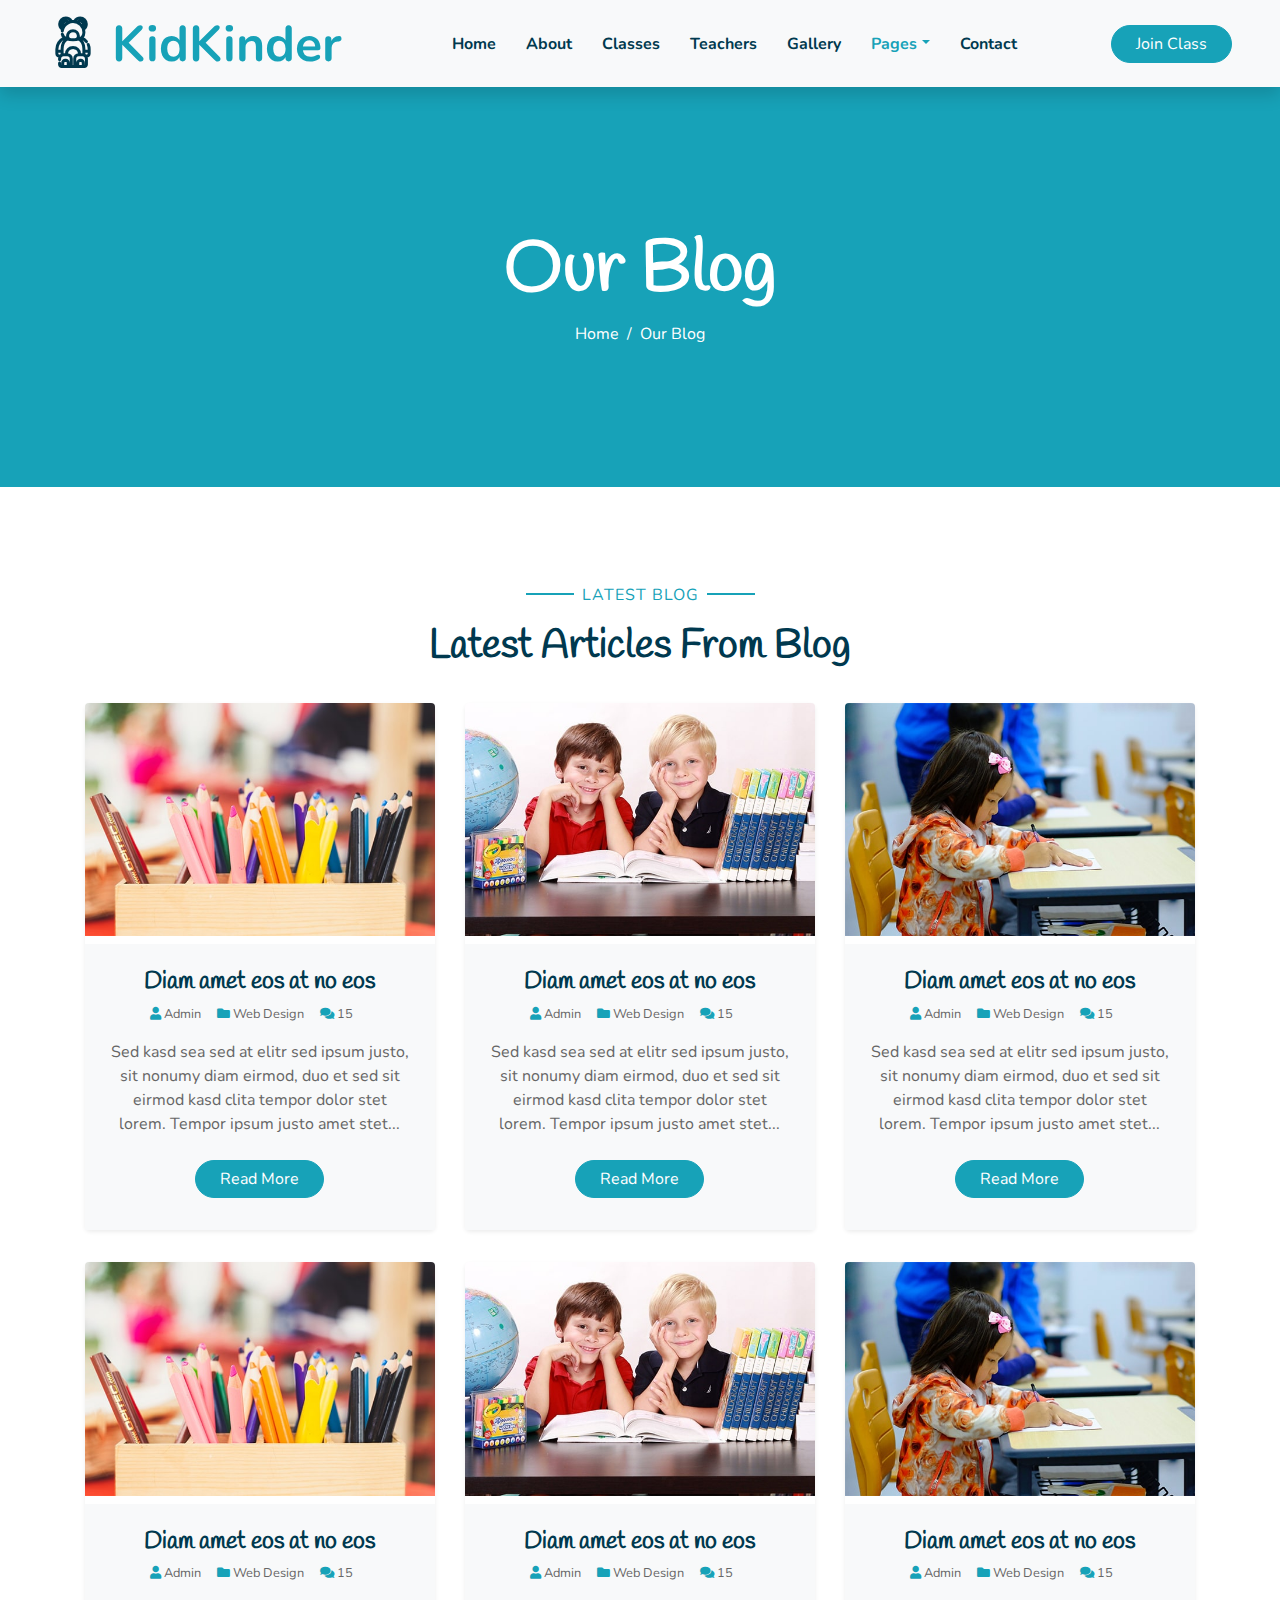
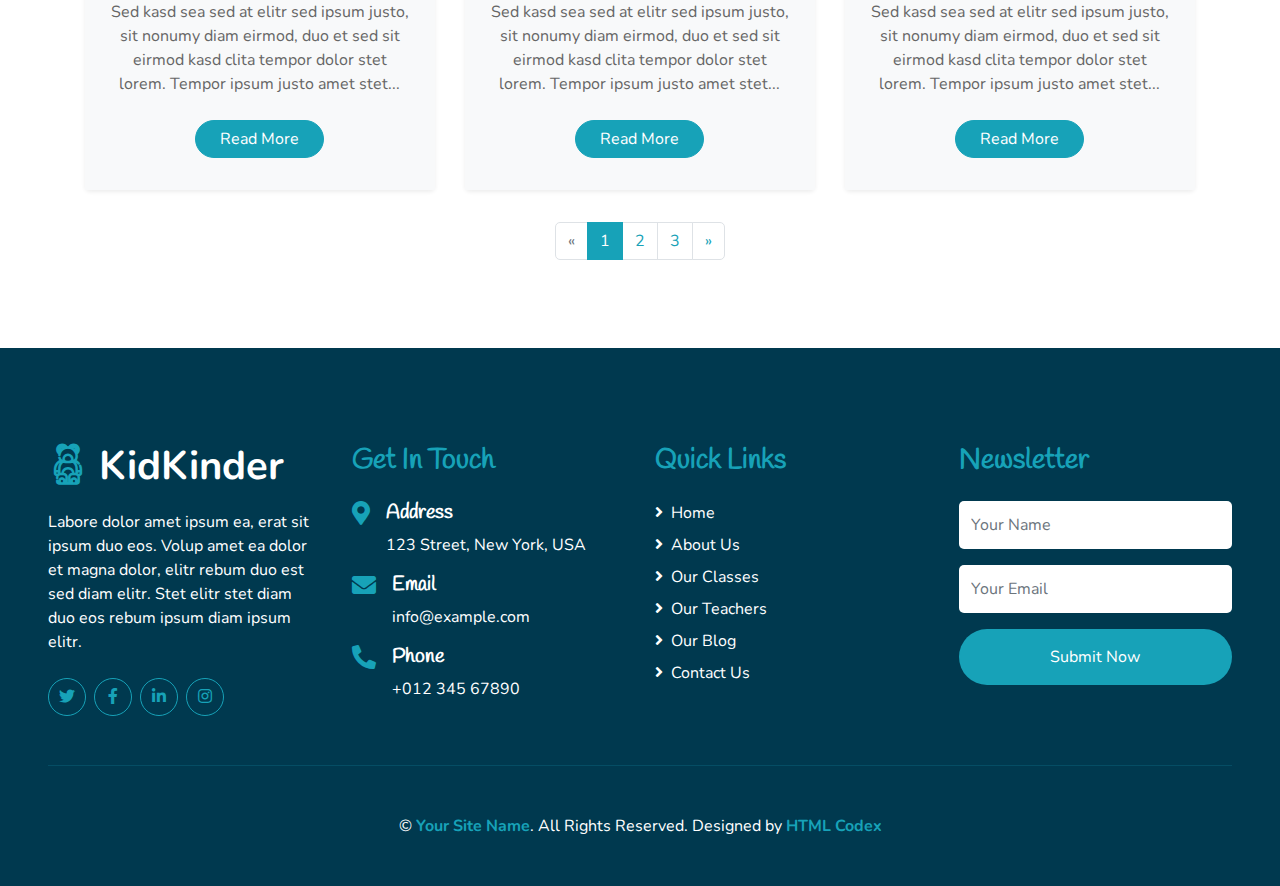
<file: blog.html>
<!DOCTYPE html>
<html lang="en">

<head>
    <meta charset="utf-8">
    <title>KidKinder - Kindergarten Website Template</title>
    <meta content="width=device-width, initial-scale=1.0" name="viewport">
    <meta content="Free HTML Templates" name="keywords">
    <meta content="Free HTML Templates" name="description">

    <!-- Favicon -->
    <link href="img/favicon.ico" rel="icon">

    <!-- Google Web Fonts -->
    <link rel="preconnect" href="https://fonts.gstatic.com">
    <link href="https://fonts.googleapis.com/css2?family=Handlee&family=Nunito&display=swap" rel="stylesheet">

    <!-- Font Awesome -->
    <link href="https://cdnjs.cloudflare.com/ajax/libs/font-awesome/5.10.0/css/all.min.css" rel="stylesheet">

    <!-- Flaticon Font -->
    <link href="lib/flaticon/font/flaticon.css" rel="stylesheet">

    <!-- Libraries Stylesheet -->
    <link href="lib/owlcarousel/assets/owl.carousel.min.css" rel="stylesheet">
    <link href="lib/lightbox/css/lightbox.min.css" rel="stylesheet">

    <!-- Customized Bootstrap Stylesheet -->
    <link href="css/style.css" rel="stylesheet">
</head>

<body>
    <!-- Navbar Start -->
    <div class="container-fluid bg-light position-relative shadow">
        <nav class="navbar navbar-expand-lg bg-light navbar-light py-3 py-lg-0 px-0 px-lg-5">
            <a href="" class="navbar-brand font-weight-bold text-secondary" style="font-size: 50px;">
                <i class="flaticon-043-teddy-bear"></i>
                <span class="text-primary">KidKinder</span>
            </a>
            <button type="button" class="navbar-toggler" data-toggle="collapse" data-target="#navbarCollapse">
                <span class="navbar-toggler-icon"></span>
            </button>
            <div class="collapse navbar-collapse justify-content-between" id="navbarCollapse">
                <div class="navbar-nav font-weight-bold mx-auto py-0">
                    <a href="index.html" class="nav-item nav-link">Home</a>
                    <a href="about.html" class="nav-item nav-link">About</a>
                    <a href="class.html" class="nav-item nav-link">Classes</a>
                    <a href="team.html" class="nav-item nav-link">Teachers</a>
                    <a href="gallery.html" class="nav-item nav-link">Gallery</a>
                    <div class="nav-item dropdown">
                        <a href="#" class="nav-link dropdown-toggle active" data-toggle="dropdown">Pages</a>
                        <div class="dropdown-menu rounded-0 m-0">
                            <a href="blog.html" class="dropdown-item">Blog Grid</a>
                            <a href="single.html" class="dropdown-item">Blog Detail</a>
                        </div>
                    </div>
                    <a href="contact.html" class="nav-item nav-link">Contact</a>
                </div>
                <a href="" class="btn btn-primary px-4">Join Class</a>
            </div>
        </nav>
    </div>
    <!-- Navbar End -->


    <!-- Header Start -->
    <div class="container-fluid bg-primary mb-5">
        <div class="d-flex flex-column align-items-center justify-content-center" style="min-height: 400px">
            <h3 class="display-3 font-weight-bold text-white">Our Blog</h3>
            <div class="d-inline-flex text-white">
                <p class="m-0"><a class="text-white" href="">Home</a></p>
                <p class="m-0 px-2">/</p>
                <p class="m-0">Our Blog</p>
            </div>
        </div>
    </div>
    <!-- Header End -->


    <!-- Blog Start -->
    <div class="container-fluid pt-5">
        <div class="container">
            <div class="text-center pb-2">
                <p class="section-title px-5"><span class="px-2">Latest Blog</span></p>
                <h1 class="mb-4">Latest Articles From Blog</h1>
            </div>
            <div class="row pb-3">
                <div class="col-lg-4 mb-4">
                    <div class="card border-0 shadow-sm mb-2">
                        <img class="card-img-top mb-2" src="img/blog-1.jpg" alt="">
                        <div class="card-body bg-light text-center p-4">
                            <h4 class="">Diam amet eos at no eos</h4>
                            <div class="d-flex justify-content-center mb-3">
                                <small class="mr-3"><i class="fa fa-user text-primary"></i> Admin</small>
                                <small class="mr-3"><i class="fa fa-folder text-primary"></i> Web Design</small>
                                <small class="mr-3"><i class="fa fa-comments text-primary"></i> 15</small>
                            </div>
                            <p>Sed kasd sea sed at elitr sed ipsum justo, sit nonumy diam eirmod, duo et sed sit eirmod kasd clita tempor dolor stet lorem. Tempor ipsum justo amet stet...</p>
                            <a href="" class="btn btn-primary px-4 mx-auto my-2">Read More</a>
                        </div>
                    </div>
                </div>
                <div class="col-lg-4 mb-4">
                    <div class="card border-0 shadow-sm mb-2">
                        <img class="card-img-top mb-2" src="img/blog-2.jpg" alt="">
                        <div class="card-body bg-light text-center p-4">
                            <h4 class="">Diam amet eos at no eos</h4>
                            <div class="d-flex justify-content-center mb-3">
                                <small class="mr-3"><i class="fa fa-user text-primary"></i> Admin</small>
                                <small class="mr-3"><i class="fa fa-folder text-primary"></i> Web Design</small>
                                <small class="mr-3"><i class="fa fa-comments text-primary"></i> 15</small>
                            </div>
                            <p>Sed kasd sea sed at elitr sed ipsum justo, sit nonumy diam eirmod, duo et sed sit eirmod kasd clita tempor dolor stet lorem. Tempor ipsum justo amet stet...</p>
                            <a href="" class="btn btn-primary px-4 mx-auto my-2">Read More</a>
                        </div>
                    </div>
                </div>
                <div class="col-lg-4 mb-4">
                    <div class="card border-0 shadow-sm mb-2">
                        <img class="card-img-top mb-2" src="img/blog-3.jpg" alt="">
                        <div class="card-body bg-light text-center p-4">
                            <h4 class="">Diam amet eos at no eos</h4>
                            <div class="d-flex justify-content-center mb-3">
                                <small class="mr-3"><i class="fa fa-user text-primary"></i> Admin</small>
                                <small class="mr-3"><i class="fa fa-folder text-primary"></i> Web Design</small>
                                <small class="mr-3"><i class="fa fa-comments text-primary"></i> 15</small>
                            </div>
                            <p>Sed kasd sea sed at elitr sed ipsum justo, sit nonumy diam eirmod, duo et sed sit eirmod kasd clita tempor dolor stet lorem. Tempor ipsum justo amet stet...</p>
                            <a href="" class="btn btn-primary px-4 mx-auto my-2">Read More</a>
                        </div>
                    </div>
                </div>
                <div class="col-lg-4 mb-4">
                    <div class="card border-0 shadow-sm mb-2">
                        <img class="card-img-top mb-2" src="img/blog-1.jpg" alt="">
                        <div class="card-body bg-light text-center p-4">
                            <h4 class="">Diam amet eos at no eos</h4>
                            <div class="d-flex justify-content-center mb-3">
                                <small class="mr-3"><i class="fa fa-user text-primary"></i> Admin</small>
                                <small class="mr-3"><i class="fa fa-folder text-primary"></i> Web Design</small>
                                <small class="mr-3"><i class="fa fa-comments text-primary"></i> 15</small>
                            </div>
                            <p>Sed kasd sea sed at elitr sed ipsum justo, sit nonumy diam eirmod, duo et sed sit eirmod kasd clita tempor dolor stet lorem. Tempor ipsum justo amet stet...</p>
                            <a href="" class="btn btn-primary px-4 mx-auto my-2">Read More</a>
                        </div>
                    </div>
                </div>
                <div class="col-lg-4 mb-4">
                    <div class="card border-0 shadow-sm mb-2">
                        <img class="card-img-top mb-2" src="img/blog-2.jpg" alt="">
                        <div class="card-body bg-light text-center p-4">
                            <h4 class="">Diam amet eos at no eos</h4>
                            <div class="d-flex justify-content-center mb-3">
                                <small class="mr-3"><i class="fa fa-user text-primary"></i> Admin</small>
                                <small class="mr-3"><i class="fa fa-folder text-primary"></i> Web Design</small>
                                <small class="mr-3"><i class="fa fa-comments text-primary"></i> 15</small>
                            </div>
                            <p>Sed kasd sea sed at elitr sed ipsum justo, sit nonumy diam eirmod, duo et sed sit eirmod kasd clita tempor dolor stet lorem. Tempor ipsum justo amet stet...</p>
                            <a href="" class="btn btn-primary px-4 mx-auto my-2">Read More</a>
                        </div>
                    </div>
                </div>
                <div class="col-lg-4 mb-4">
                    <div class="card border-0 shadow-sm mb-2">
                        <img class="card-img-top mb-2" src="img/blog-3.jpg" alt="">
                        <div class="card-body bg-light text-center p-4">
                            <h4 class="">Diam amet eos at no eos</h4>
                            <div class="d-flex justify-content-center mb-3">
                                <small class="mr-3"><i class="fa fa-user text-primary"></i> Admin</small>
                                <small class="mr-3"><i class="fa fa-folder text-primary"></i> Web Design</small>
                                <small class="mr-3"><i class="fa fa-comments text-primary"></i> 15</small>
                            </div>
                            <p>Sed kasd sea sed at elitr sed ipsum justo, sit nonumy diam eirmod, duo et sed sit eirmod kasd clita tempor dolor stet lorem. Tempor ipsum justo amet stet...</p>
                            <a href="" class="btn btn-primary px-4 mx-auto my-2">Read More</a>
                        </div>
                    </div>
                </div>
                <div class="col-md-12 mb-4">
                    <nav aria-label="Page navigation">
                      <ul class="pagination justify-content-center mb-0">
                        <li class="page-item disabled">
                          <a class="page-link" href="#" aria-label="Previous">
                            <span aria-hidden="true">&laquo;</span>
                            <span class="sr-only">Previous</span>
                          </a>
                        </li>
                        <li class="page-item active"><a class="page-link" href="#">1</a></li>
                        <li class="page-item"><a class="page-link" href="#">2</a></li>
                        <li class="page-item"><a class="page-link" href="#">3</a></li>
                        <li class="page-item">
                          <a class="page-link" href="#" aria-label="Next">
                            <span aria-hidden="true">&raquo;</span>
                            <span class="sr-only">Next</span>
                          </a>
                        </li>
                      </ul>
                    </nav>
                </div>
            </div>
        </div>
    </div>
    <!-- Blog End -->


    <!-- Footer Start -->
    <div class="container-fluid bg-secondary text-white mt-5 py-5 px-sm-3 px-md-5">
        <div class="row pt-5">
            <div class="col-lg-3 col-md-6 mb-5">
                <a href="" class="navbar-brand font-weight-bold text-primary m-0 mb-4 p-0" style="font-size: 40px; line-height: 40px;">
                    <i class="flaticon-043-teddy-bear"></i>
                    <span class="text-white">KidKinder</span>
                </a>
                <p>Labore dolor amet ipsum ea, erat sit ipsum duo eos. Volup amet ea dolor et magna dolor, elitr rebum duo est sed diam elitr. Stet elitr stet diam duo eos rebum ipsum diam ipsum elitr.</p>
                <div class="d-flex justify-content-start mt-4">
                    <a class="btn btn-outline-primary rounded-circle text-center mr-2 px-0"
                        style="width: 38px; height: 38px;" href="#"><i class="fab fa-twitter"></i></a>
                    <a class="btn btn-outline-primary rounded-circle text-center mr-2 px-0"
                        style="width: 38px; height: 38px;" href="#"><i class="fab fa-facebook-f"></i></a>
                    <a class="btn btn-outline-primary rounded-circle text-center mr-2 px-0"
                        style="width: 38px; height: 38px;" href="#"><i class="fab fa-linkedin-in"></i></a>
                    <a class="btn btn-outline-primary rounded-circle text-center mr-2 px-0"
                        style="width: 38px; height: 38px;" href="#"><i class="fab fa-instagram"></i></a>
                </div>
            </div>
            <div class="col-lg-3 col-md-6 mb-5">
                <h3 class="text-primary mb-4">Get In Touch</h3>
                <div class="d-flex">
                    <h4 class="fa fa-map-marker-alt text-primary"></h4>
                    <div class="pl-3">
                        <h5 class="text-white">Address</h5>
                        <p>123 Street, New York, USA</p>
                    </div>
                </div>
                <div class="d-flex">
                    <h4 class="fa fa-envelope text-primary"></h4>
                    <div class="pl-3">
                        <h5 class="text-white">Email</h5>
                        <p>info@example.com</p>
                    </div>
                </div>
                <div class="d-flex">
                    <h4 class="fa fa-phone-alt text-primary"></h4>
                    <div class="pl-3">
                        <h5 class="text-white">Phone</h5>
                        <p>+012 345 67890</p>
                    </div>
                </div>
            </div>
            <div class="col-lg-3 col-md-6 mb-5">
                <h3 class="text-primary mb-4">Quick Links</h3>
                <div class="d-flex flex-column justify-content-start">
                    <a class="text-white mb-2" href="#"><i class="fa fa-angle-right mr-2"></i>Home</a>
                    <a class="text-white mb-2" href="#"><i class="fa fa-angle-right mr-2"></i>About Us</a>
                    <a class="text-white mb-2" href="#"><i class="fa fa-angle-right mr-2"></i>Our Classes</a>
                    <a class="text-white mb-2" href="#"><i class="fa fa-angle-right mr-2"></i>Our Teachers</a>
                    <a class="text-white mb-2" href="#"><i class="fa fa-angle-right mr-2"></i>Our Blog</a>
                    <a class="text-white" href="#"><i class="fa fa-angle-right mr-2"></i>Contact Us</a>
                </div>
            </div>
            <div class="col-lg-3 col-md-6 mb-5">
                <h3 class="text-primary mb-4">Newsletter</h3>
                <form action="">
                    <div class="form-group">
                        <input type="text" class="form-control border-0 py-4" placeholder="Your Name" required="required" />
                    </div>
                    <div class="form-group">
                        <input type="email" class="form-control border-0 py-4" placeholder="Your Email"
                            required="required" />
                    </div>
                    <div>
                        <button class="btn btn-primary btn-block border-0 py-3" type="submit">Submit Now</button>
                    </div>
                </form>
            </div>
        </div>
        <div class="container-fluid pt-5" style="border-top: 1px solid rgba(23, 162, 184, .2);;">
            <p class="m-0 text-center text-white">
                &copy; <a class="text-primary font-weight-bold" href="#">Your Site Name</a>. All Rights Reserved. Designed
                by
                <a class="text-primary font-weight-bold" href="https://htmlcodex.com">HTML Codex</a>
            </p>
        </div>
    </div>
    <!-- Footer End -->


    <!-- Back to Top -->
    <a href="#" class="btn btn-primary p-3 back-to-top"><i class="fa fa-angle-double-up"></i></a>


    <!-- JavaScript Libraries -->
    <script src="https://code.jquery.com/jquery-3.4.1.min.js"></script>
    <script src="https://stackpath.bootstrapcdn.com/bootstrap/4.4.1/js/bootstrap.bundle.min.js"></script>
    <script src="lib/easing/easing.min.js"></script>
    <script src="lib/owlcarousel/owl.carousel.min.js"></script>
    <script src="lib/isotope/isotope.pkgd.min.js"></script>
    <script src="lib/lightbox/js/lightbox.min.js"></script>

    <!-- Contact Javascript File -->
    <script src="mail/jqBootstrapValidation.min.js"></script>
    <script src="mail/contact.js"></script>

    <!-- Template Javascript -->
    <script src="js/main.js"></script>
</body>

</html>
</file>
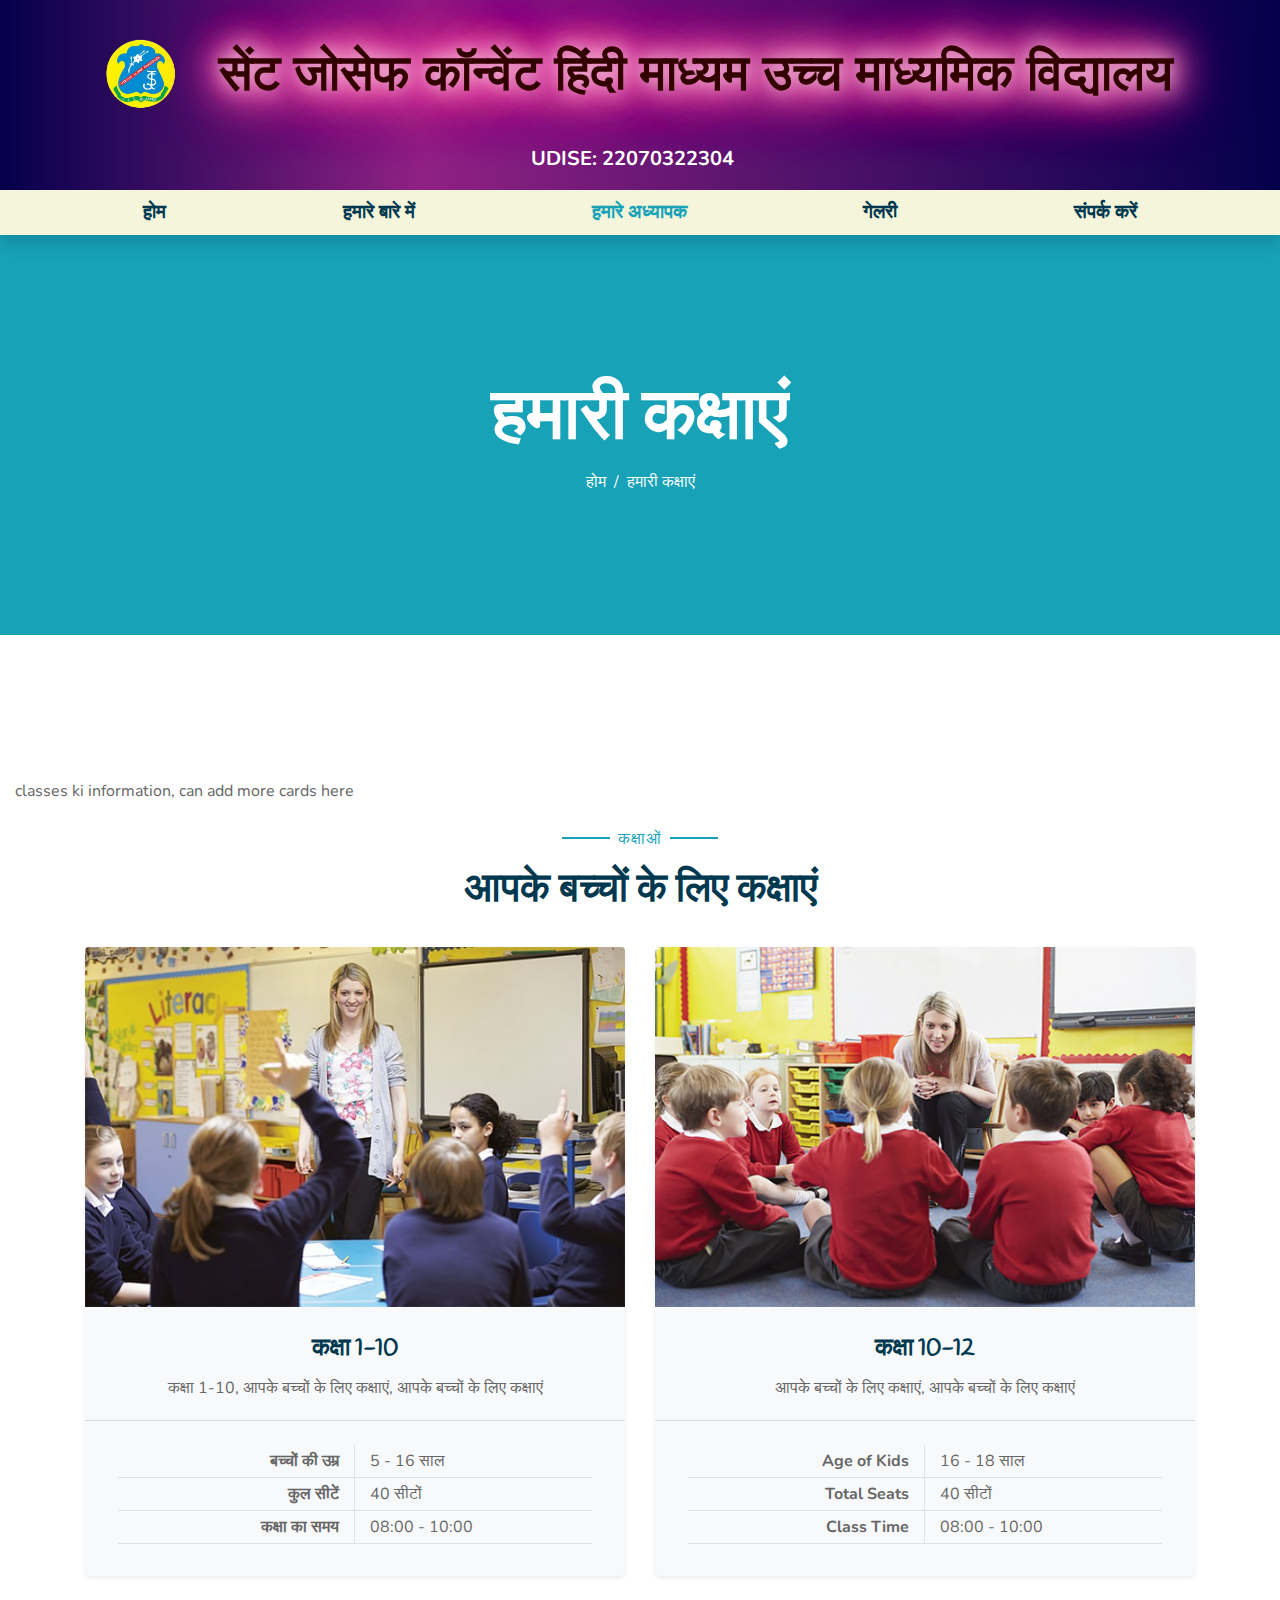
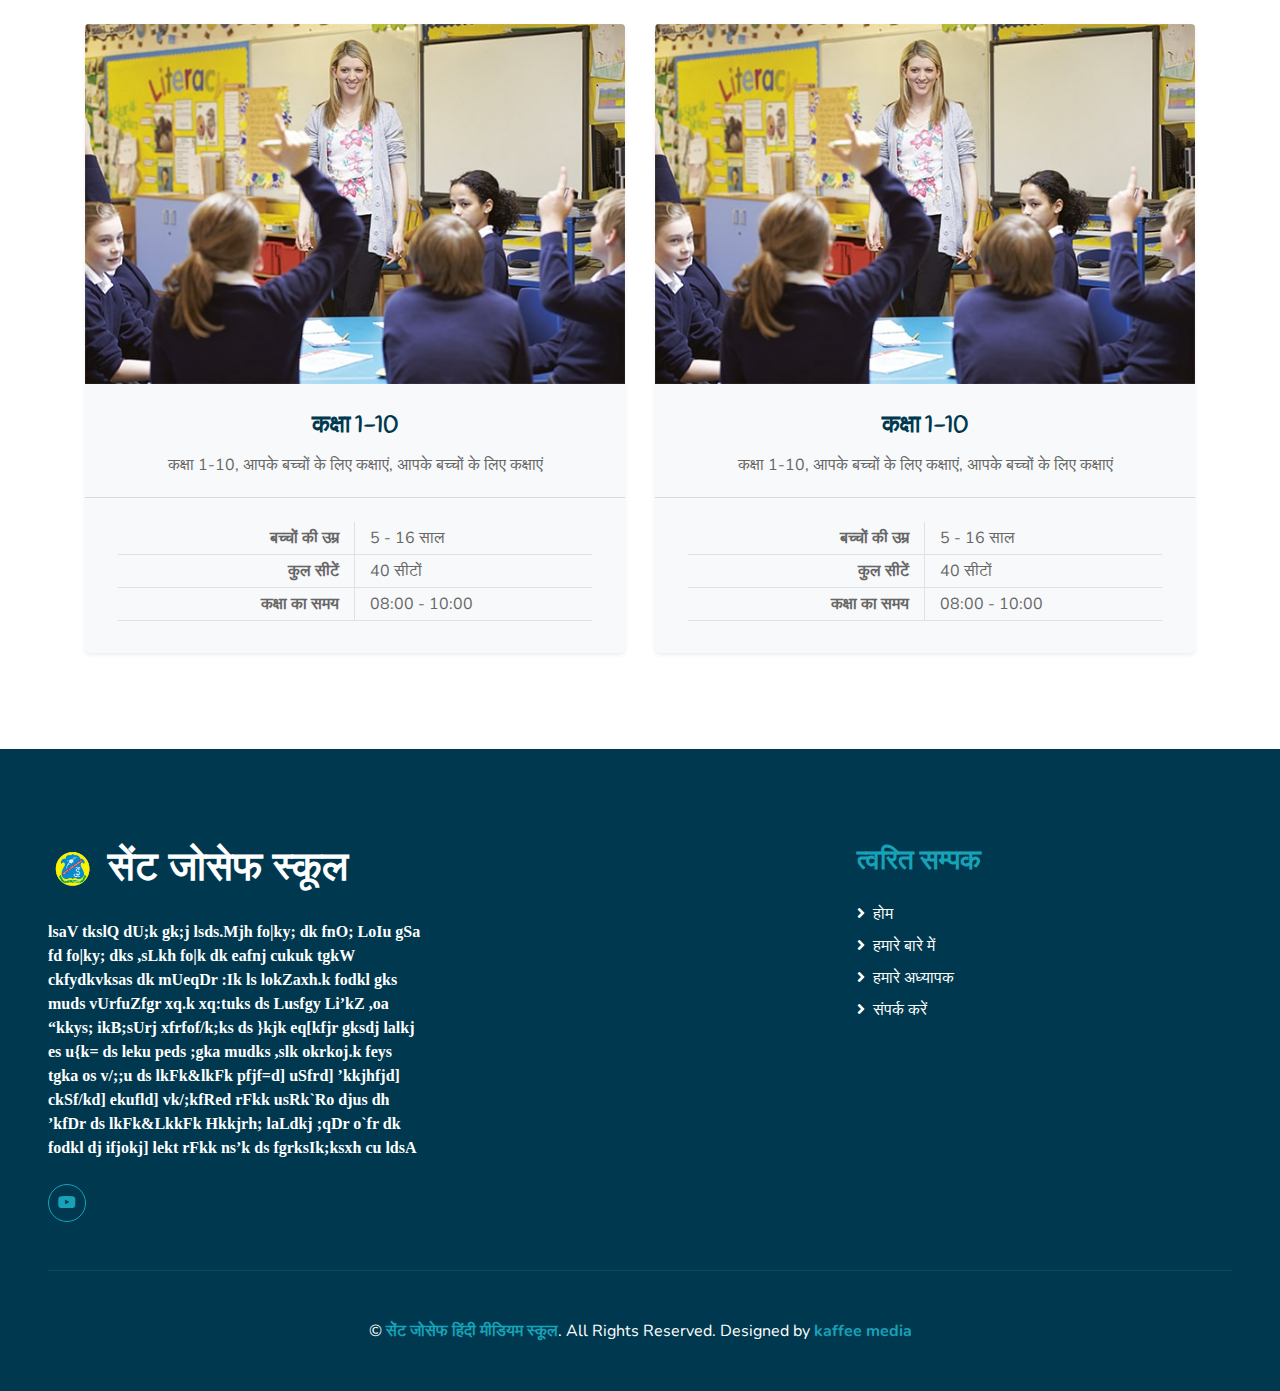
<file: class.html>
<!DOCTYPE html>
<html lang="en">

<head>
    <meta charset="utf-8">
    <title>सेंट जोसेफ हिंदी मीडियम स्कूल</title>
    <meta content="width=device-width, initial-scale=1.0" name="viewport">
    <meta content="Free HTML Templates" name="keywords">
    <meta content="Free HTML Templates" name="description">

    <!-- Favicon -->
    <link href="img/favicon.ico" rel="icon">

    <!-- Google Web Fonts -->
    <link rel="preconnect" href="https://fonts.gstatic.com">
    <link href="https://fonts.googleapis.com/css2?family=Handlee&family=Nunito&display=swap" rel="stylesheet">

    <!-- Font Awesome -->
    <link href="https://cdnjs.cloudflare.com/ajax/libs/font-awesome/5.10.0/css/all.min.css" rel="stylesheet">

    <!-- Flaticon Font -->
    <link href="lib/flaticon/font/flaticon.css" rel="stylesheet">

    <!-- Libraries Stylesheet -->
    <link href="lib/owlcarousel/assets/owl.carousel.min.css" rel="stylesheet">
    <link href="lib/lightbox/css/lightbox.min.css" rel="stylesheet">

    <!-- Customized Bootstrap Stylesheet -->
    <link href="css/style.css" rel="stylesheet">
</head>

<body>
<!-- Navbar Start -->
<div class="container-fluid bg-light position-relative shadow">
    <div class="text-center" style="padding-top: 2vw">
      <a
        href="index.html"
        class="navbar-brand navbar font-weight-bold text-secondary"
        style="align-items: center"
      >
        <!-- <img class="flaticon-043-teddy-bear"></i> -->
        <img
          class="img-fluid logo-class"
          src="img/logo_no_background.png"
          alt=""
        />
        <span
          class="ml-4 shine glow-shadow heading"
          style="color: #330000"
          id="glow"
        >
          सेंट जोसेफ कॉन्वेंट हिंदी माध्यम उच्च माध्यमिक विद्यालय
        </span>
        <div style="color: white"
          id="glow">
            <p>UDISE: 22070322304</p>
          </div>
      </a>
    </div>

    <nav
      class="navbar navbar-expand-lg navbar-light py-sm-3 py-lg-0 px-0 px-lg-0"
    >
      <button
        class="navbar-toggler ml-auto custom-toggler"
        type="button"
        data-toggle="collapse"
        data-target="#navbarCollapse"
      >
        <!-- <span class="navbar-toggler-icon"></span> -->
        <i class="fas fa-bars" style="color: #fff; font-size: 28px"></i>
      </button>

      <!-- <button type="button" class="navbar-toggler custom-toggler" data-toggle="collapse" data-target="#navbarCollapse">
              <span class="navbar-toggler-icon "></span>
          </button> -->
      <div
        class="collapse navbar-collapse justify-content-between"
        id="navbarCollapse"
        style="background-color: beige; height: 3.5vw"
      >
        <div
          class="navbar-nav font-weight-bold mx-auto py-0"
          style="
            font-size: 1.2rem;
            justify-content: space-between;
            width: 80%;
          "
        >
          <a href="index.html" class="nav-item nav-link">होम</a>
          <a href="about.html" class="nav-item nav-link">हमारे बारे में</a>
          <!-- <a href="class.html" class="nav-item nav-link">कक्षाएं</a> -->
          <a href="team.html" class="nav-item nav-link active">हमारे अध्यापक</a>
          <a href="gallery.html" class="nav-item nav-link">गेलरी</a>
          <!-- <div class="nav-item dropdown">
                      <a href="#" class="nav-link dropdown-toggle" data-toggle="dropdown">Pages</a>
                      <div class="dropdown-menu rounded-0 m-0">
                          <a href="blog.html" class="dropdown-item">Blog Grid</a>
                          <a href="single.html" class="dropdown-item">Blog Detail</a>
                      </div>
                  </div> -->
          <a href="contact.html" class="nav-item nav-link">संपर्क करें</a>
        </div>
        <!-- <a href="" class="btn btn-primary px-4">Join Class</a> -->
      </div>
    </nav>
  </div>
  <!-- Navbar End -->

    <!-- Header Start -->
    <div class="container-fluid bg-primary mb-5">
        <div class="d-flex flex-column align-items-center justify-content-center" style="min-height: 400px">
            <h3 class="display-3 font-weight-bold text-white">हमारी कक्षाएं</h3>
            <div class="d-inline-flex text-white">
                <p class="m-0"><a class="text-white" href="">होम</a></p>
                <p class="m-0 px-2">/</p>
                <p class="m-0">हमारी कक्षाएं</p>
            </div>
        </div>
    </div>
    <!-- Header End -->


    <!-- Class Start -->
    <div class="container-fluid pt-5">
        <p class="text-black mb-4 mt-5">classes ki information, can add more cards here</p>
        <div class="container">
            <div class="text-center pb-2">
                <p class="section-title px-5"><span class="px-2">कक्षाओं</span></p>
                <h1 class="mb-4">आपके बच्चों के लिए कक्षाएं</h1>
            </div>
            <div class="row">
                <div class="col-lg-6 mb-5">
                    <div class="card border-0 bg-light shadow-sm pb-2">
                        <img class="card-img-top mb-2" src="img/class-1.jpg" alt="">
                        <div class="card-body text-center">
                            <h4 class="card-title">कक्षा 1-10</h4>
                            <p class="card-text">कक्षा 1-10, आपके बच्चों के लिए कक्षाएं, आपके बच्चों के लिए कक्षाएं</p>
                        </div>
                        <div class="card-footer bg-transparent py-4 px-5">
                            <div class="row border-bottom">
                                <div class="col-6 py-1 text-right border-right"><strong>बच्चों की उम्र</strong></div>
                                <div class="col-6 py-1">5 - 16 साल</div>
                            </div>
                            <div class="row border-bottom">
                                <div class="col-6 py-1 text-right border-right"><strong>कुल सीटें</strong></div>
                                <div class="col-6 py-1">40 सीटों</div>
                            </div>
                            <div class="row border-bottom">
                                <div class="col-6 py-1 text-right border-right"><strong>कक्षा का समय</strong></div>
                                <div class="col-6 py-1">08:00 - 10:00</div>
                            </div>
                            <!-- <div class="row">
                                <div class="col-6 py-1 text-right border-right"><strong>Tution Fee</strong></div>
                                <div class="col-6 py-1">$290 / Month</div>
                            </div> -->
                        </div>
                        <!-- <a href="" class="btn btn-primary px-4 mx-auto mb-4">Join Now</a> -->
                    </div>
                </div>
                <div class="col-lg-6 mb-5">
                    <div class="card border-0 bg-light shadow-sm pb-2">
                        <img class="card-img-top mb-2" src="img/class-2.jpg" alt="">
                        <div class="card-body text-center">
                            <h4 class="card-title">कक्षा 10-12</h4>
                            <p class="card-text">आपके बच्चों के लिए कक्षाएं, आपके बच्चों के लिए कक्षाएं</p>
                        </div>
                        <div class="card-footer bg-transparent py-4 px-5">
                            <div class="row border-bottom">
                                <div class="col-6 py-1 text-right border-right"><strong>Age of Kids</strong></div>
                                <div class="col-6 py-1">16 - 18 साल</div>
                            </div>
                            <div class="row border-bottom">
                                <div class="col-6 py-1 text-right border-right"><strong>Total Seats</strong></div>
                                <div class="col-6 py-1">40 सीटों</div>
                            </div>
                            <div class="row border-bottom">
                                <div class="col-6 py-1 text-right border-right"><strong>Class Time</strong></div>
                                <div class="col-6 py-1">08:00 - 10:00</div>
                            </div>
                            <!-- <div class="row">
                                <div class="col-6 py-1 text-right border-right"><strong>Tution Fee</strong></div>
                                <div class="col-6 py-1">$290 / Month</div>
                            </div> -->
                        </div>
                        <!-- <a href="" class="btn btn-primary px-4 mx-auto mb-4">Join Now</a> -->
                    </div>
                </div>
                <div class="col-lg-6 mb-5">
                    <div class="card border-0 bg-light shadow-sm pb-2">
                        <img class="card-img-top mb-2" src="img/class-1.jpg" alt="">
                        <div class="card-body text-center">
                            <h4 class="card-title">कक्षा 1-10</h4>
                            <p class="card-text">कक्षा 1-10, आपके बच्चों के लिए कक्षाएं, आपके बच्चों के लिए कक्षाएं</p>
                        </div>
                        <div class="card-footer bg-transparent py-4 px-5">
                            <div class="row border-bottom">
                                <div class="col-6 py-1 text-right border-right"><strong>बच्चों की उम्र</strong></div>
                                <div class="col-6 py-1">5 - 16 साल</div>
                            </div>
                            <div class="row border-bottom">
                                <div class="col-6 py-1 text-right border-right"><strong>कुल सीटें</strong></div>
                                <div class="col-6 py-1">40 सीटों</div>
                            </div>
                            <div class="row border-bottom">
                                <div class="col-6 py-1 text-right border-right"><strong>कक्षा का समय</strong></div>
                                <div class="col-6 py-1">08:00 - 10:00</div>
                            </div>
                            <!-- <div class="row">
                                <div class="col-6 py-1 text-right border-right"><strong>Tution Fee</strong></div>
                                <div class="col-6 py-1">$290 / Month</div>
                            </div> -->
                        </div>
                        <!-- <a href="" class="btn btn-primary px-4 mx-auto mb-4">Join Now</a> -->
                    </div>
                </div>
                <div class="col-lg-6 mb-5">
                    <div class="card border-0 bg-light shadow-sm pb-2">
                        <img class="card-img-top mb-2" src="img/class-1.jpg" alt="">
                        <div class="card-body text-center">
                            <h4 class="card-title">कक्षा 1-10</h4>
                            <p class="card-text">कक्षा 1-10, आपके बच्चों के लिए कक्षाएं, आपके बच्चों के लिए कक्षाएं</p>
                        </div>
                        <div class="card-footer bg-transparent py-4 px-5">
                            <div class="row border-bottom">
                                <div class="col-6 py-1 text-right border-right"><strong>बच्चों की उम्र</strong></div>
                                <div class="col-6 py-1">5 - 16 साल</div>
                            </div>
                            <div class="row border-bottom">
                                <div class="col-6 py-1 text-right border-right"><strong>कुल सीटें</strong></div>
                                <div class="col-6 py-1">40 सीटों</div>
                            </div>
                            <div class="row border-bottom">
                                <div class="col-6 py-1 text-right border-right"><strong>कक्षा का समय</strong></div>
                                <div class="col-6 py-1">08:00 - 10:00</div>
                            </div>
                            <!-- <div class="row">
                                <div class="col-6 py-1 text-right border-right"><strong>Tution Fee</strong></div>
                                <div class="col-6 py-1">$290 / Month</div>
                            </div> -->
                        </div>
                        <!-- <a href="" class="btn btn-primary px-4 mx-auto mb-4">Join Now</a> -->
                    </div>
                </div>
                <!-- <div class="col-lg-4 mb-5">
                    <div class="card border-0 bg-light shadow-sm pb-2">
                        <img class="card-img-top mb-2" src="img/class-3.jpg" alt="">
                        <div class="card-body text-center">
                            <h4 class="card-title">Basic Science</h4>
                            <p class="card-text">Justo ea diam stet diam ipsum no sit, ipsum vero et et diam ipsum duo et no et, ipsum ipsum erat duo amet clita duo</p>
                        </div>
                        <div class="card-footer bg-transparent py-4 px-5">
                            <div class="row border-bottom">
                                <div class="col-6 py-1 text-right border-right"><strong>Age of Kids</strong></div>
                                <div class="col-6 py-1">3 - 6 Years</div>
                            </div>
                            <div class="row border-bottom">
                                <div class="col-6 py-1 text-right border-right"><strong>Total Seats</strong></div>
                                <div class="col-6 py-1">40 Seats</div>
                            </div>
                            <div class="row border-bottom">
                                <div class="col-6 py-1 text-right border-right"><strong>Class Time</strong></div>
                                <div class="col-6 py-1">08:00 - 10:00</div>
                            </div>
                            <div class="row">
                                <div class="col-6 py-1 text-right border-right"><strong>Tution Fee</strong></div>
                                <div class="col-6 py-1">$290 / Month</div>
                            </div>
                        </div>
                        <a href="" class="btn btn-primary px-4 mx-auto mb-4">Join Now</a>
                    </div>
                </div> -->
            </div>
        </div>
    </div>
    <!-- Class End -->


    <!-- Registration Start -->
    <!-- <div class="container-fluid py-5">
        <div class="container">
            <div class="row align-items-center">
                <div class="col-lg-7 mb-5 mb-lg-0">
                    <p class="section-title pr-5"><span class="pr-2">Book A Seat</span></p>
                    <h1 class="mb-4">Book A Seat For Your Kid</h1>
                    <p>Invidunt lorem justo sanctus clita. Erat lorem labore ea, justo dolor lorem ipsum ut sed eos,
                        ipsum et dolor kasd sit ea justo. Erat justo sed sed diam. Ea et erat ut sed diam sea ipsum est
                        dolor</p>
                    <ul class="list-inline m-0">
                        <li class="py-2"><i class="fa fa-check text-success mr-3"></i>Labore eos amet dolor amet diam</li>
                        <li class="py-2"><i class="fa fa-check text-success mr-3"></i>Etsea et sit dolor amet ipsum</li>
                        <li class="py-2"><i class="fa fa-check text-success mr-3"></i>Diam dolor diam elitripsum vero.</li>
                    </ul>
                    <a href="" class="btn btn-primary mt-4 py-2 px-4">Book Now</a>
                </div>
                <div class="col-lg-5">
                    <div class="card border-0">
                        <div class="card-header bg-secondary text-center p-4">
                            <h1 class="text-white m-0">Book A Seat</h1>
                        </div>
                        <div class="card-body rounded-bottom bg-primary p-5">
                            <form>
                                <div class="form-group">
                                    <input type="text" class="form-control border-0 p-4" placeholder="Your Name" required="required" />
                                </div>
                                <div class="form-group">
                                    <input type="email" class="form-control border-0 p-4" placeholder="Your Email" required="required" />
                                </div>
                                <div class="form-group">
                                    <select class="custom-select border-0 px-4" style="height: 47px;">
                                        <option selected>Select A Class</option>
                                        <option value="1">Class 1</option>
                                        <option value="2">Class 1</option>
                                        <option value="3">Class 1</option>
                                    </select>
                                </div>
                                <div>
                                    <button class="btn btn-secondary btn-block border-0 py-3" type="submit">Book Now</button>
                                </div>
                            </form>
                        </div>
                    </div>
                </div>
            </div>
        </div>
    </div> -->
    <!-- Registration End -->


    <!-- Footer Start -->
    <div
      class="container-fluid bg-secondary text-white mt-5 py-5 px-sm-3 px-md-5"
    >
      <div class="row pt-5">
        <div class="col-lg-4 col-md-6 mb-5">
          <a
            href=""
            class="navbar-brand font-weight-bold text-primary m-0 mb-4 p-0"
            style="font-size: 40px; line-height: 40px"
          >
            <!-- <i class="flaticon-043-teddy-bear"></i> -->
            <img class="image-footer" src="img/logo_no_background.png" alt="" />
            <span class="text-white">सेंट जोसेफ स्कूल</span>
          </a>
          <p class="mb-4 font-weight-bold" style="font-family: KrutiDev">
            lsaV tkslQ dU;k gk;j lsds.Mjh fo|ky; dk fnO; LoIu gSa fd fo|ky; dks
            ,sLkh fo|k dk eafnj cukuk tgkW ckfydkvksas dk mUeqDr :Ik ls
            lokZaxh.k fodkl gks muds vUrfuZfgr xq.k xq:tuks ds Lusfgy Li’kZ ,oa
            “kkys; ikB;sUrj xfrfof/k;ks ds }kjk eq[kfjr gksdj lalkj es u{k= ds
            leku peds ;gka mudks ,slk okrkoj.k feys tgka os v/;;u ds lkFk&lkFk
            pfjf=d] uSfrd] ’kkjhfjd] ckSf/kd] ekufld] vk/;kfRed rFkk usRk`Ro
            djus dh ’kfDr ds lkFk&LkkFk Hkkjrh; laLdkj ;qDr o`fr dk fodkl dj
            ifjokj] lekt rFkk ns’k ds fgrksIk;ksxh cu ldsA
          </p>
          <div class="d-flex justify-content-start mt-4">
            <a
              class="btn btn-outline-primary rounded-circle text-center mr-2 px-0"
              style="width: 38px; height: 38px"
              href="https://youtube.com/@st.josephsconventhighersec8802"
              ><i class="fab fa-youtube"></i
            ></a>
            <!-- <a class="btn btn-outline-primary rounded-circle text-center mr-2 px-0"
                        style="width: 38px; height: 38px;" href="#"><i class="fab fa-facebook-f"></i></a>
                    <a class="btn btn-outline-primary rounded-circle text-center mr-2 px-0"
                        style="width: 38px; height: 38px;" href="#"><i class="fab fa-linkedin-in"></i></a>
                    <a class="btn btn-outline-primary rounded-circle text-center mr-2 px-0"
                        style="width: 38px; height: 38px;" href="#"><i class="fab fa-instagram"></i></a> -->
          </div>
        </div>
        <div class="col-lg-4 col-md-6 mb-5">
          <!-- <h3 class="text-primary mb-4">संपर्क में रहो</h3>
                <div class="d-flex">
                    <h4 class="fa fa-map-marker-alt text-primary"></h4>
                    <div class="pl-3">
                        <h5 class="text-white">पता</h5>
                        <p>123 स्ट्रीट, 123 चौक बिलासपुर के पास, भारत</p>
                    </div>
                </div> -->
          <!-- <div class="d-flex">
                    <h4 class="fa fa-envelope text-primary"></h4>
                    <div class="pl-3">
                        <h5 class="text-white">ईमेल</h5>
                        <p>info@example.com</p>
                    </div>
                </div>
                <div class="d-flex">
                    <h4 class="fa fa-phone-alt text-primary"></h4>
                    <div class="pl-3">
                        <h5 class="text-white">फ़ोन</h5>
                        <p>+012 345 67890</p>
                    </div>
                </div> -->
        </div>
        <div class="col-lg-4 col-md-6 mb-5">
          <h3 class="text-primary mb-4">त्वरित सम्पक</h3>
          <div class="d-flex flex-column justify-content-start">
            <a class="text-white mb-2" href="#"
              ><i class="fa fa-angle-right mr-2"></i>होम</a
            >
            <a class="text-white mb-2" href="about.html"
              ><i class="fa fa-angle-right mr-2"></i>हमारे बारे में</a
            >
            <!-- <a class="text-white mb-2" href="#"><i class="fa fa-angle-right mr-2"></i>हमारी कक्षाएं</a> -->
            <a class="text-white mb-2" href="team.html"
              ><i class="fa fa-angle-right mr-2"></i>हमारे अध्यापक</a
            >
            <!-- <a class="text-white mb-2" href="#"><i class="fa fa-angle-right mr-2"></i>Our Blog</a> -->
            <a class="text-white" href="contact.html"
              ><i class="fa fa-angle-right mr-2"></i>संपर्क करें</a
            >
          </div>
        </div>
        <!-- <div class="col-lg-3 col-md-6 mb-5">
                <h3 class="text-primary mb-4">Newsletter</h3>
                <form action="">
                    <div class="form-group">
                        <input type="text" class="form-control border-0 py-4" placeholder="Your Name" required="required" />
                    </div>
                    <div class="form-group">
                        <input type="email" class="form-control border-0 py-4" placeholder="Your Email"
                            required="required" />
                    </div>
                    <div>
                        <button class="btn btn-primary btn-block border-0 py-3" type="submit">Submit Now</button>
                    </div>
                </form>
            </div> -->
      </div>
      <div
        class="container-fluid pt-5"
        style="border-top: 1px solid rgba(23, 162, 184, 0.2)"
      >
        <p class="m-0 text-center text-white">
          &copy;
          <a class="text-primary font-weight-bold" href="#"
            >सेंट जोसेफ हिंदी मीडियम स्कूल</a
          >. All Rights Reserved. Designed by
          <a
            class="text-primary font-weight-bold"
            href="https://kaffeeemedia.com"
            target="_blank"
            >kaffee media</a
          >
        </p>
      </div>
    </div>
    <!-- Footer End -->


    <!-- Back to Top -->
    <a href="#" class="btn btn-primary p-3 back-to-top"><i class="fa fa-angle-double-up"></i></a>


    <!-- JavaScript Libraries -->
    <script src="https://code.jquery.com/jquery-3.4.1.min.js"></script>
    <script src="https://stackpath.bootstrapcdn.com/bootstrap/4.4.1/js/bootstrap.bundle.min.js"></script>
    <script src="lib/easing/easing.min.js"></script>
    <script src="lib/owlcarousel/owl.carousel.min.js"></script>
    <script src="lib/isotope/isotope.pkgd.min.js"></script>
    <script src="lib/lightbox/js/lightbox.min.js"></script>

    <!-- Contact Javascript File -->
    <script src="mail/jqBootstrapValidation.min.js"></script>
    <script src="mail/contact.js"></script>

    <!-- Template Javascript -->
    <script src="js/main.js"></script>
</body>

</html>
</file>
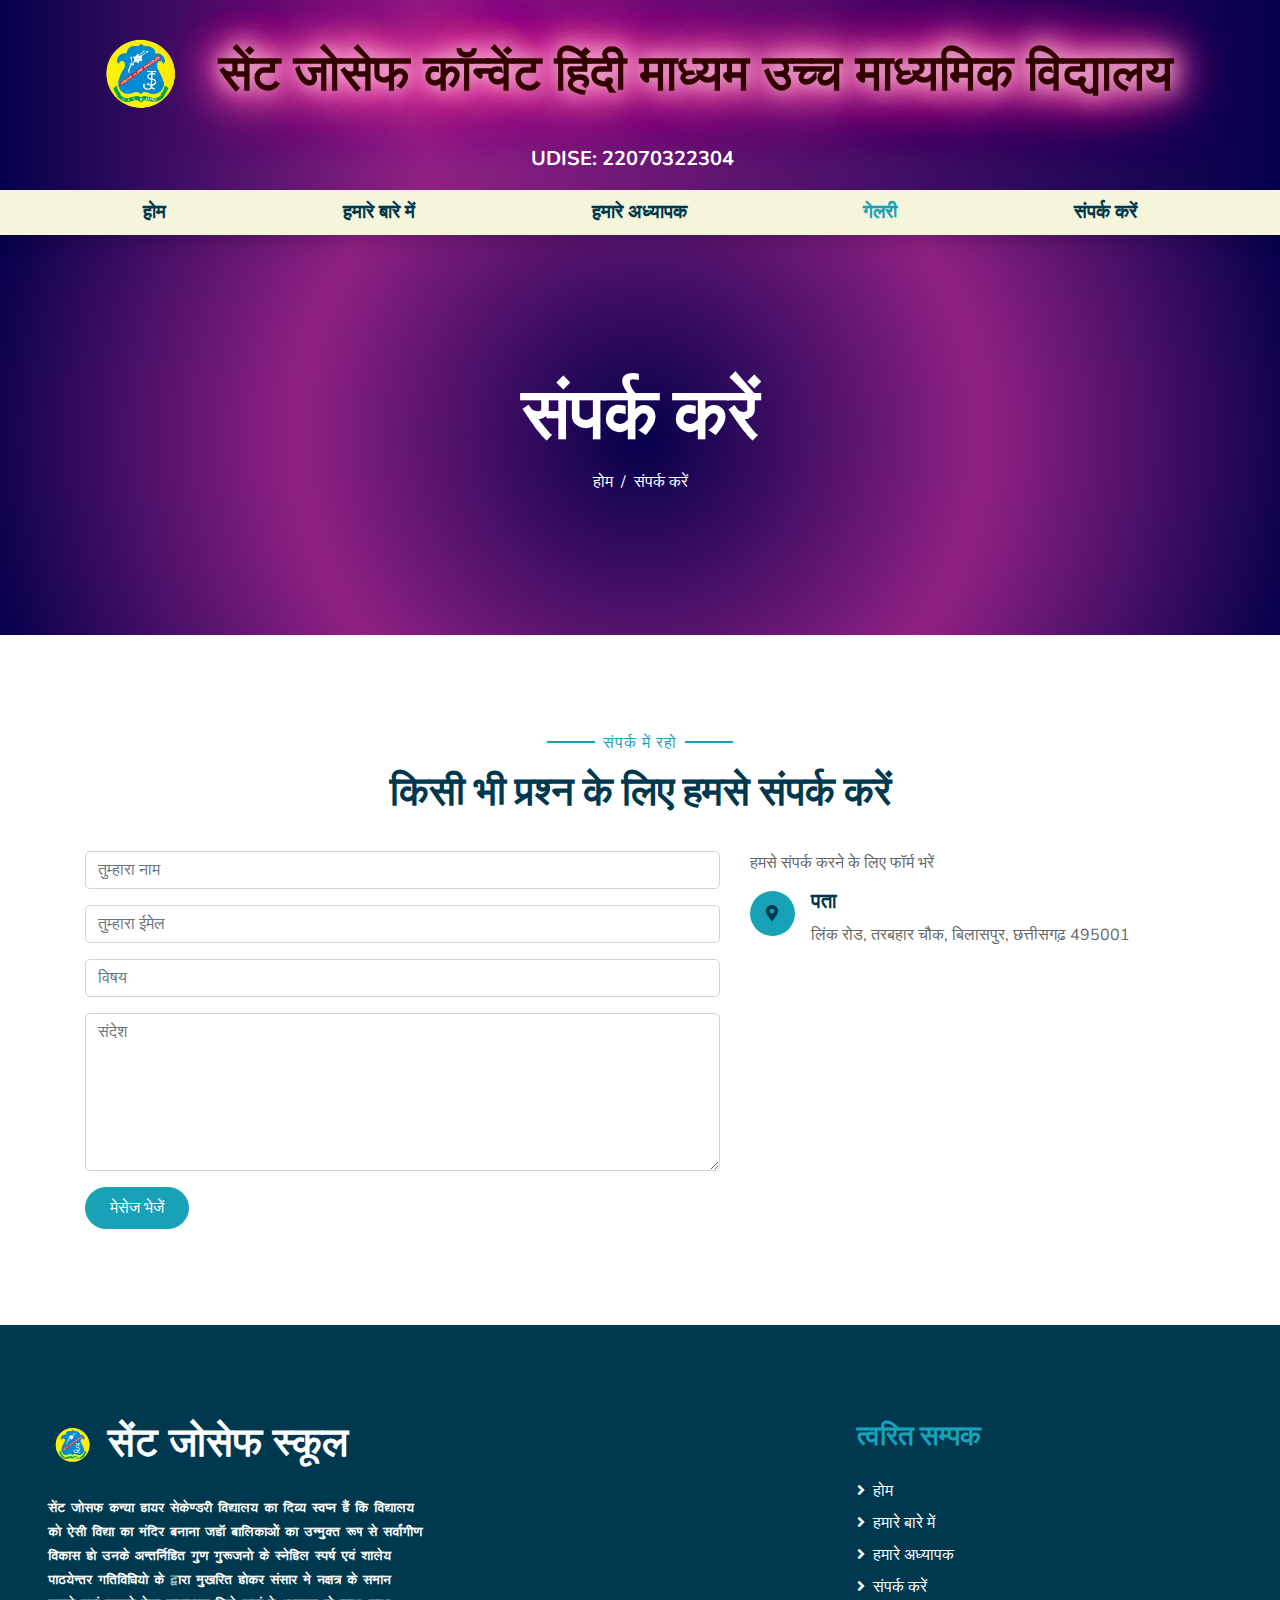
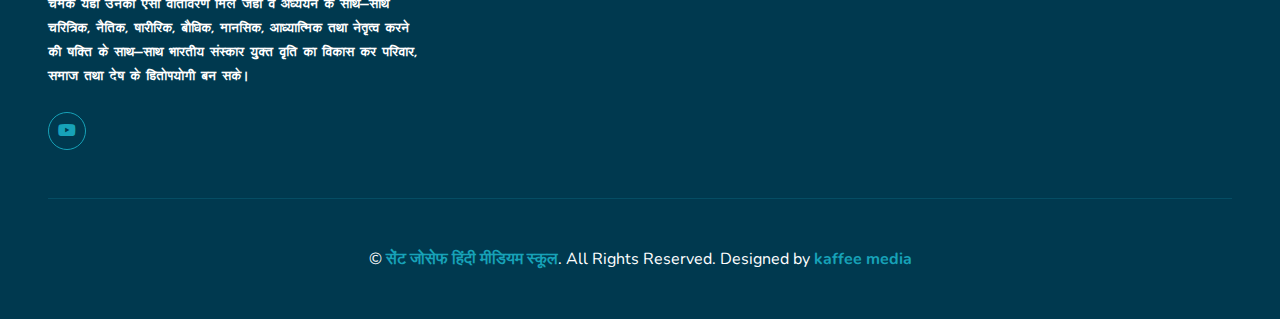
<file: contact.html>
<!DOCTYPE html>
<html lang="en">

<head>
    <meta charset="utf-8">
    <title>सेंट जोसेफ हिंदी मीडियम स्कूल</title>
    <style type="text/css">
        @font-face {
          font-family: KrutiDev;
          src: url(fonts/Krutidev/k010.TTF);
        }
        /*Download Zip file for KrutiDev woff font from internet, Unzip it, Paste 
            the folder in your website folder. I have taken k010*/
      </style>
    <meta content="width=device-width, initial-scale=1.0" name="viewport">
    <meta content="Contact us to be a part of the best CG board school in Bilaspur, Chhattisgarh | St. Joseph Convent Hindi Medium School" name="title" />
    <meta content="Contact us for admission and Our admission counsellor will help you through the process." name="description">

    <!-- Favicon -->
    <link href="img/favicon.ico" rel="icon">

    <!-- Google Web Fonts -->
    <link rel="preconnect" href="https://fonts.gstatic.com">
    <link href="https://fonts.googleapis.com/css2?family=Handlee&family=Nunito&display=swap" rel="stylesheet">

    <!-- Font Awesome -->
    <link href="https://cdnjs.cloudflare.com/ajax/libs/font-awesome/5.10.0/css/all.min.css" rel="stylesheet">

    <!-- Flaticon Font -->
    <link href="lib/flaticon/font/flaticon.css" rel="stylesheet">

    <!-- Libraries Stylesheet -->
    <link href="lib/owlcarousel/assets/owl.carousel.min.css" rel="stylesheet">
    <link href="lib/lightbox/css/lightbox.min.css" rel="stylesheet">

    <!-- Customized Bootstrap Stylesheet -->
    <link href="css/style.css" rel="stylesheet">
</head>

<body>
<!-- Navbar Start -->
<div class="container-fluid bg-light position-relative shadow">
    <div class="text-center" style="padding-top: 2vw">
      <a
        href="index.html"
        class="navbar-brand navbar font-weight-bold text-secondary"
        style="align-items: center"
      >
        <!-- <img class="flaticon-043-teddy-bear"></i> -->
        <img
          class="img-fluid logo-class"
          src="img/logo_no_background.png"
          alt=""
        />
        <span
          class="ml-4 shine glow-shadow heading"
          style="color: #330000"
          id="glow"
        >
          सेंट जोसेफ कॉन्वेंट हिंदी माध्यम उच्च माध्यमिक विद्यालय
        </span>
        <div style="color: white"
          id="glow">
            <p>UDISE: 22070322304</p>
          </div>
      </a>
    </div>

    <nav
      class="navbar navbar-expand-lg navbar-light py-sm-3 py-lg-0 px-0 px-lg-0"
    >
      <button
        class="navbar-toggler ml-auto custom-toggler"
        type="button"
        data-toggle="collapse"
        data-target="#navbarCollapse"
      >
        <!-- <span class="navbar-toggler-icon"></span> -->
        <i class="fas fa-bars" style="color: #fff; font-size: 28px"></i>
      </button>

      <!-- <button type="button" class="navbar-toggler custom-toggler" data-toggle="collapse" data-target="#navbarCollapse">
              <span class="navbar-toggler-icon "></span>
          </button> -->
      <div
        class="collapse navbar-collapse justify-content-between"
        id="navbarCollapse"
        style="background-color: beige; height: 3.5vw"
      >
        <div
          class="navbar-nav font-weight-bold mx-auto py-0"
          style="
            font-size: 1.2rem;
            justify-content: space-between;
            width: 80%;
          "
        >
          <a href="index.html" class="nav-item nav-link">होम</a>
          <a href="about.html" class="nav-item nav-link">हमारे बारे में</a>
          <!-- <a href="class.html" class="nav-item nav-link">कक्षाएं</a> -->
          <a href="team.html" class="nav-item nav-link">हमारे अध्यापक</a>
          <a href="gallery.html" class="nav-item nav-link active">गेलरी</a>
          <!-- <div class="nav-item dropdown">
                      <a href="#" class="nav-link dropdown-toggle" data-toggle="dropdown">Pages</a>
                      <div class="dropdown-menu rounded-0 m-0">
                          <a href="blog.html" class="dropdown-item">Blog Grid</a>
                          <a href="single.html" class="dropdown-item">Blog Detail</a>
                      </div>
                  </div> -->
          <a href="contact.html" class="nav-item nav-link">संपर्क करें</a>
        </div>
        <!-- <a href="" class="btn btn-primary px-4">Join Class</a> -->
      </div>
    </nav>
  </div>
  <!-- Navbar End -->

    <!-- Header Start -->
    <div class="container-fluid bg-primary mb-5" style="
    background: rgb(4, 0, 75);
    background: radial-gradient(
      circle,
      rgba(4, 0, 75, 1) 0%,
      rgba(144, 33, 132, 1) 51%,
      rgba(4, 0, 75, 1) 100%
    );
  ">
        <div class="d-flex flex-column align-items-center justify-content-center" style="min-height: 400px">
            <h3 class="display-3 font-weight-bold text-white">संपर्क करें</h3>
            <div class="d-inline-flex text-white">
                <p class="m-0"><a class="text-white" href="">होम</a></p>
                <p class="m-0 px-2">/</p>
                <p class="m-0">संपर्क करें</p>
            </div>
        </div>
    </div>
    <!-- Header End -->


    <!-- Contact Start -->
    <div class="container-fluid pt-5">
        <div class="container">
            <div class="text-center pb-2">
                <p class="section-title px-5"><span class="px-2">संपर्क में रहो</span></p>
                <h1 class="mb-4">किसी भी प्रश्न के लिए हमसे संपर्क करें</h1>
            </div>
            <div class="row">
                <div class="col-lg-7 mb-5">
                    <div class="contact-form">
                        <div id="success"></div>
                        <form name="sentMessage" id="contactForm" novalidate="novalidate">
                            <div class="control-group">
                                <input type="text" class="form-control" id="name" placeholder="तुम्हारा नाम" required="required" data-validation-required-message="Please enter your name" />
                                <p class="help-block text-danger"></p>
                            </div>
                            <div class="control-group">
                                <input type="email" class="form-control" id="email" placeholder="तुम्हारा ईमेल" required="required" data-validation-required-message="Please enter your email" />
                                <p class="help-block text-danger"></p>
                            </div>
                            <div class="control-group">
                                <input type="text" class="form-control" id="subject" placeholder="विषय" required="required" data-validation-required-message="Please enter a subject" />
                                <p class="help-block text-danger"></p>
                            </div>
                            <div class="control-group">
                                <textarea class="form-control" rows="6" id="message" placeholder="संदेश" required="required" data-validation-required-message="Please enter your message"></textarea>
                                <p class="help-block text-danger"></p>
                            </div>
                            <div>
                                <button class="btn btn-primary py-2 px-4" type="submit" id="sendMessageButton">मेसेज भेजें</button>
                            </div>
                        </form>
                    </div>
                </div>
                <div class="col-lg-5 mb-5">
                    <p>हमसे संपर्क करने के लिए फॉर्म भरें</p>
                    <div class="d-flex">
                        <i class="fa fa-map-marker-alt d-inline-flex align-items-center justify-content-center bg-primary text-secondary rounded-circle" style="width: 45px; height: 45px;"></i>
                        <div class="pl-3">
                            <h5>पता</h5>
                            <p>लिंक रोड, तरबहार चौक, बिलासपुर, छत्तीसगढ़ 495001</p>
                        </div>
                    </div>
                    <!-- <div class="d-flex">
                        <i class="fa fa-envelope d-inline-flex align-items-center justify-content-center bg-primary text-secondary rounded-circle" style="width: 45px; height: 45px;"></i>
                        <div class="pl-3">
                            <h5>Email</h5>
                            <p>info@example.com</p>
                        </div>
                    </div> -->
                    <!-- <div class="d-flex">
                        <i class="fa fa-phone-alt d-inline-flex align-items-center justify-content-center bg-primary text-secondary rounded-circle" style="width: 45px; height: 45px;"></i>
                        <div class="pl-3">
                            <h5>Phone</h5>
                            <p>+012 345 67890</p>
                        </div>
                    </div>
                    <div class="d-flex">
                        <i class="far fa-clock d-inline-flex align-items-center justify-content-center bg-primary text-secondary rounded-circle" style="width: 45px; height: 45px;"></i>
                        <div class="pl-3">
                            <h5>Opening Hours</h5>
                            <strong>Sunday - Friday:</strong>
                            <p class="m-0">08:00 AM - 05:00 PM </p>
                        </div>
                    </div> -->
                </div>
            </div>
        </div>
    </div>
    <!-- Contact End -->


    <!-- Footer Start -->
    <div
      class="container-fluid bg-secondary text-white mt-5 py-5 px-sm-3 px-md-5"
    >
      <div class="row pt-5">
        <div class="col-lg-4 col-md-6 mb-5">
          <a
            href=""
            class="navbar-brand font-weight-bold text-primary m-0 mb-4 p-0"
            style="font-size: 40px; line-height: 40px"
          >
            <!-- <i class="flaticon-043-teddy-bear"></i> -->
            <img class="image-footer" src="img/logo_no_background.png" alt="" />
            <span class="text-white">सेंट जोसेफ स्कूल</span>
          </a>
          <p class="mb-4 font-weight-bold" style="font-family: KrutiDev">
            lsaV tkslQ dU;k gk;j lsds.Mjh fo|ky; dk fnO; LoIu gSa fd fo|ky; dks
            ,sLkh fo|k dk eafnj cukuk tgkW ckfydkvksas dk mUeqDr :Ik ls
            lokZaxh.k fodkl gks muds vUrfuZfgr xq.k xq:tuks ds Lusfgy Li’kZ ,oa
            “kkys; ikB;sUrj xfrfof/k;ks ds }kjk eq[kfjr gksdj lalkj es u{k= ds
            leku peds ;gka mudks ,slk okrkoj.k feys tgka os v/;;u ds lkFk&lkFk
            pfjf=d] uSfrd] ’kkjhfjd] ckSf/kd] ekufld] vk/;kfRed rFkk usRk`Ro
            djus dh ’kfDr ds lkFk&LkkFk Hkkjrh; laLdkj ;qDr o`fr dk fodkl dj
            ifjokj] lekt rFkk ns’k ds fgrksIk;ksxh cu ldsA
          </p>
          <div class="d-flex justify-content-start mt-4">
            <a
              class="btn btn-outline-primary rounded-circle text-center mr-2 px-0"
              style="width: 38px; height: 38px"
              href="https://youtube.com/@st.josephsconventhighersec8802"
              ><i class="fab fa-youtube"></i
            ></a>
            <!-- <a class="btn btn-outline-primary rounded-circle text-center mr-2 px-0"
                        style="width: 38px; height: 38px;" href="#"><i class="fab fa-facebook-f"></i></a>
                    <a class="btn btn-outline-primary rounded-circle text-center mr-2 px-0"
                        style="width: 38px; height: 38px;" href="#"><i class="fab fa-linkedin-in"></i></a>
                    <a class="btn btn-outline-primary rounded-circle text-center mr-2 px-0"
                        style="width: 38px; height: 38px;" href="#"><i class="fab fa-instagram"></i></a> -->
          </div>
        </div>
        <div class="col-lg-4 col-md-6 mb-5">
          <!-- <h3 class="text-primary mb-4">संपर्क में रहो</h3>
                <div class="d-flex">
                    <h4 class="fa fa-map-marker-alt text-primary"></h4>
                    <div class="pl-3">
                        <h5 class="text-white">पता</h5>
                        <p>123 स्ट्रीट, 123 चौक बिलासपुर के पास, भारत</p>
                    </div>
                </div> -->
          <!-- <div class="d-flex">
                    <h4 class="fa fa-envelope text-primary"></h4>
                    <div class="pl-3">
                        <h5 class="text-white">ईमेल</h5>
                        <p>info@example.com</p>
                    </div>
                </div>
                <div class="d-flex">
                    <h4 class="fa fa-phone-alt text-primary"></h4>
                    <div class="pl-3">
                        <h5 class="text-white">फ़ोन</h5>
                        <p>+012 345 67890</p>
                    </div>
                </div> -->
        </div>
        <div class="col-lg-4 col-md-6 mb-5">
          <h3 class="text-primary mb-4">त्वरित सम्पक</h3>
          <div class="d-flex flex-column justify-content-start">
            <a class="text-white mb-2" href="#"
              ><i class="fa fa-angle-right mr-2"></i>होम</a
            >
            <a class="text-white mb-2" href="about.html"
              ><i class="fa fa-angle-right mr-2"></i>हमारे बारे में</a
            >
            <!-- <a class="text-white mb-2" href="#"><i class="fa fa-angle-right mr-2"></i>हमारी कक्षाएं</a> -->
            <a class="text-white mb-2" href="team.html"
              ><i class="fa fa-angle-right mr-2"></i>हमारे अध्यापक</a
            >
            <!-- <a class="text-white mb-2" href="#"><i class="fa fa-angle-right mr-2"></i>Our Blog</a> -->
            <a class="text-white" href="contact.html"
              ><i class="fa fa-angle-right mr-2"></i>संपर्क करें</a
            >
          </div>
        </div>
        <!-- <div class="col-lg-3 col-md-6 mb-5">
                <h3 class="text-primary mb-4">Newsletter</h3>
                <form action="">
                    <div class="form-group">
                        <input type="text" class="form-control border-0 py-4" placeholder="Your Name" required="required" />
                    </div>
                    <div class="form-group">
                        <input type="email" class="form-control border-0 py-4" placeholder="Your Email"
                            required="required" />
                    </div>
                    <div>
                        <button class="btn btn-primary btn-block border-0 py-3" type="submit">Submit Now</button>
                    </div>
                </form>
            </div> -->
      </div>
      <div
        class="container-fluid pt-5"
        style="border-top: 1px solid rgba(23, 162, 184, 0.2)"
      >
        <p class="m-0 text-center text-white">
          &copy;
          <a class="text-primary font-weight-bold" href="#"
            >सेंट जोसेफ हिंदी मीडियम स्कूल</a
          >. All Rights Reserved. Designed by
          <a
            class="text-primary font-weight-bold"
            href="https://kaffeeemedia.com"
            target="_blank"
            >kaffee media</a
          >
        </p>
      </div>
    </div>
    <!-- Footer End -->


    <!-- Back to Top -->
    <a href="#" class="btn btn-primary p-3 back-to-top"><i class="fa fa-angle-double-up"></i></a>


    <!-- JavaScript Libraries -->
    <script src="https://code.jquery.com/jquery-3.4.1.min.js"></script>
    <script src="https://stackpath.bootstrapcdn.com/bootstrap/4.4.1/js/bootstrap.bundle.min.js"></script>
    <script src="lib/easing/easing.min.js"></script>
    <script src="lib/owlcarousel/owl.carousel.min.js"></script>
    <script src="lib/isotope/isotope.pkgd.min.js"></script>
    <script src="lib/lightbox/js/lightbox.min.js"></script>

    <!-- Contact Javascript File -->
    <script src="mail/jqBootstrapValidation.min.js"></script>
    <script src="mail/contact.js"></script>

    <!-- Template Javascript -->
    <script src="js/main.js"></script>
    <script id="mcjs">!function(c,h,i,m,p){m=c.createElement(h),p=c.getElementsByTagName(h)[0],m.async=1,m.src=i,p.parentNode.insertBefore(m,p)}(document,"script","https://chimpstatic.com/mcjs-connected/js/users/e807d2d3c7642d04b8efda99e/0b06b4b0b9598cb89b977bd7f.js");</script>
</body>

</html>
</file>
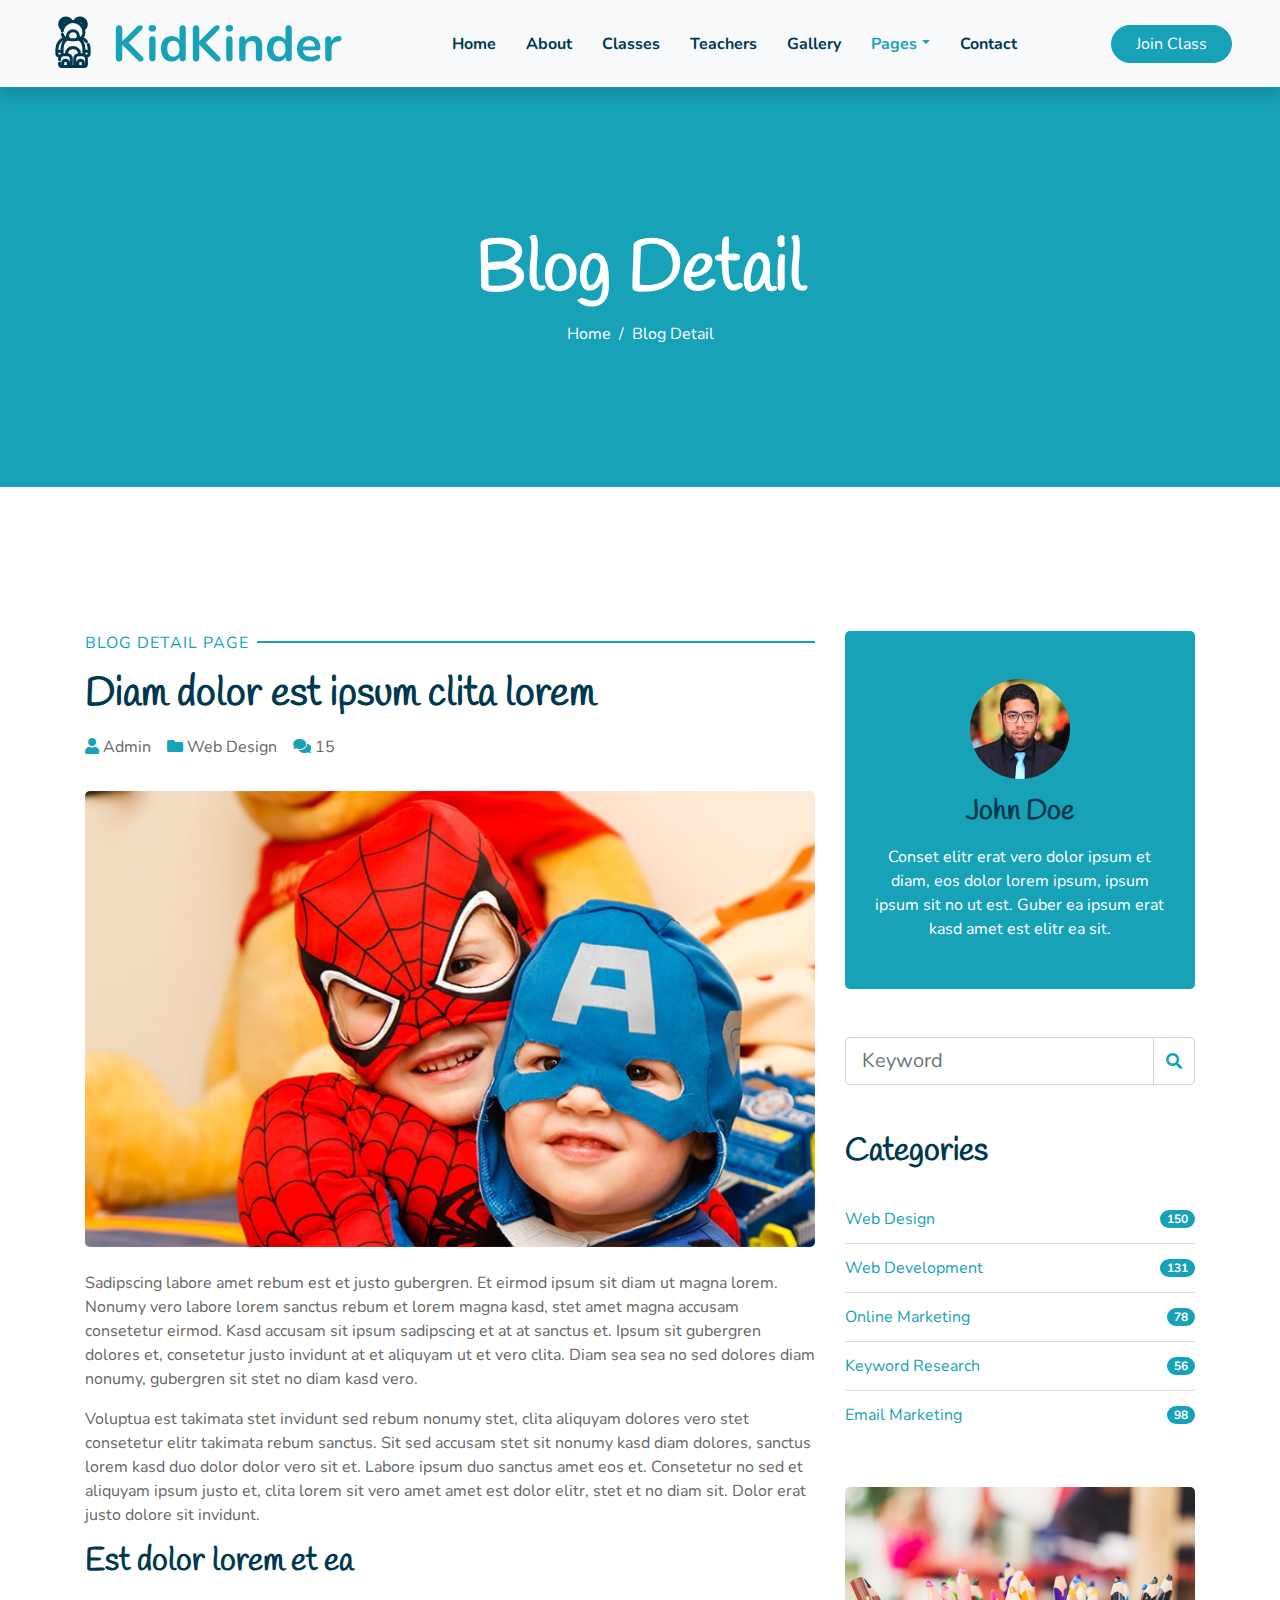
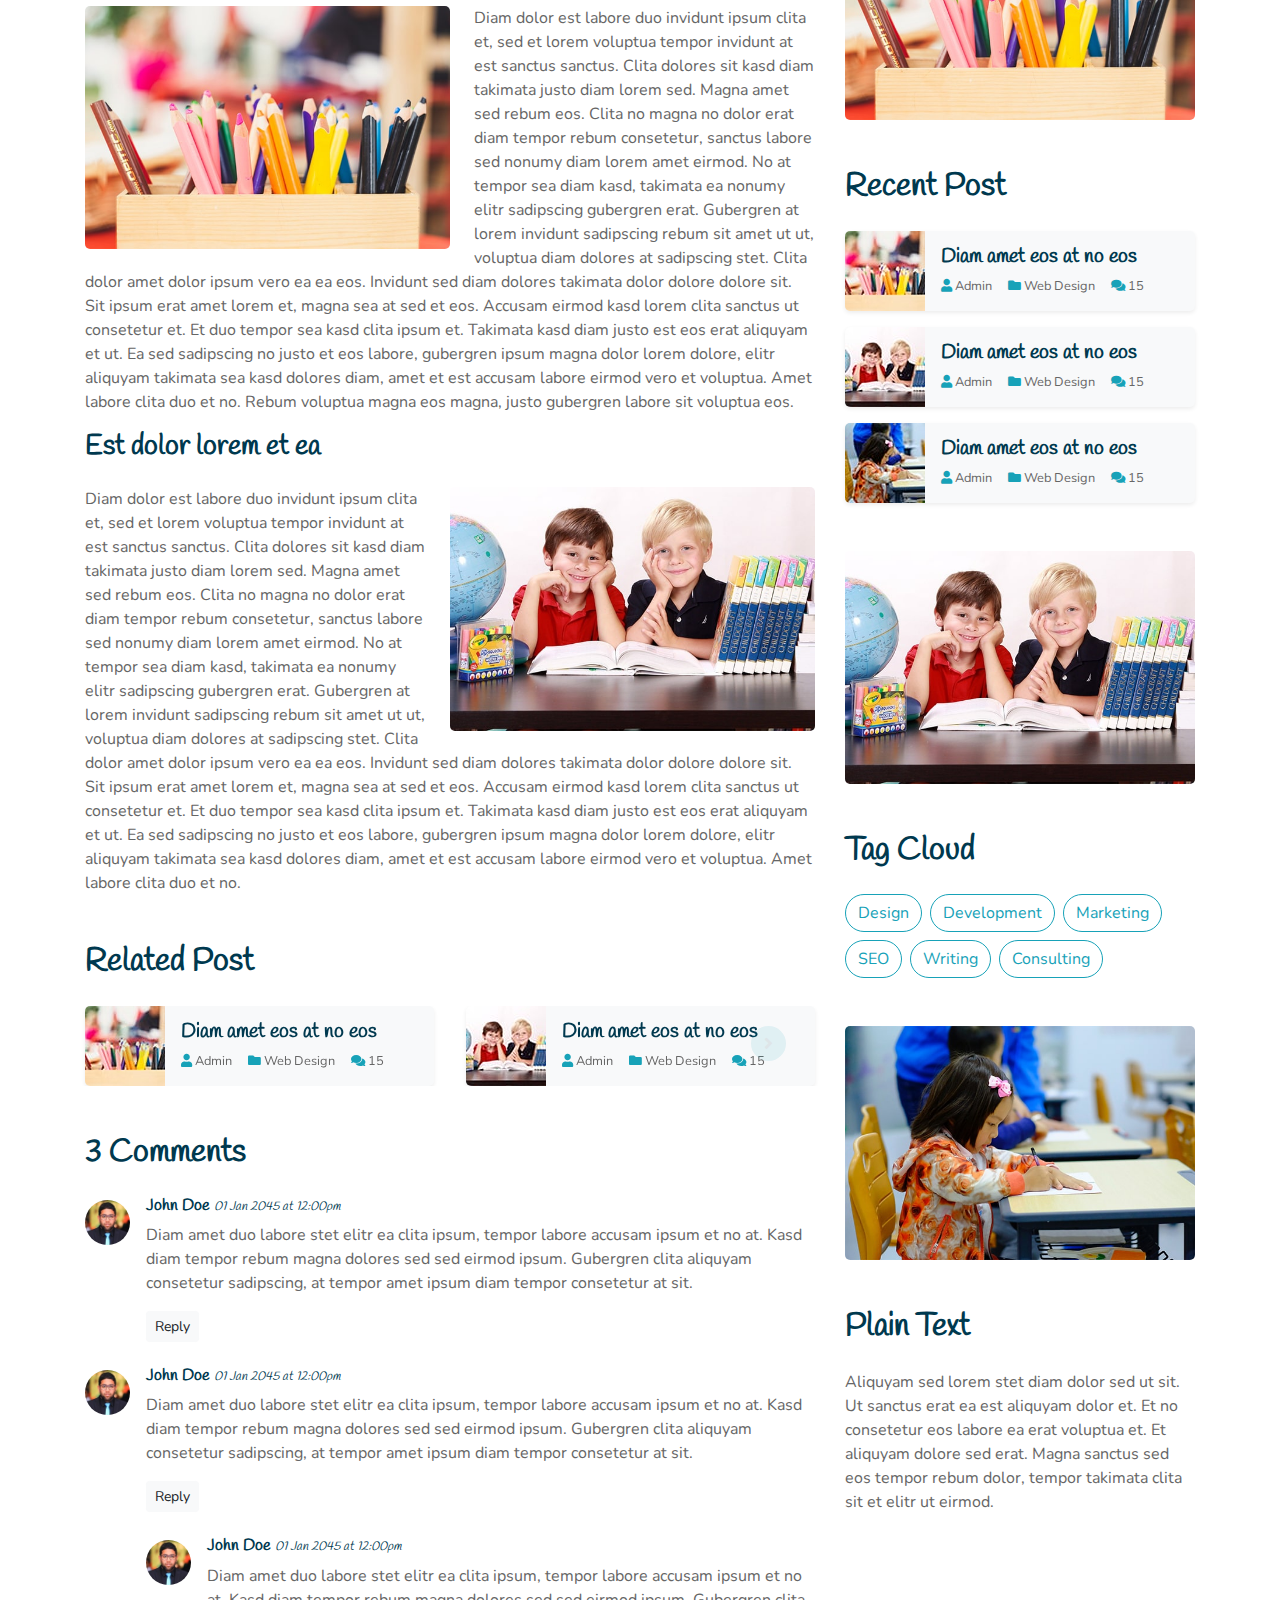
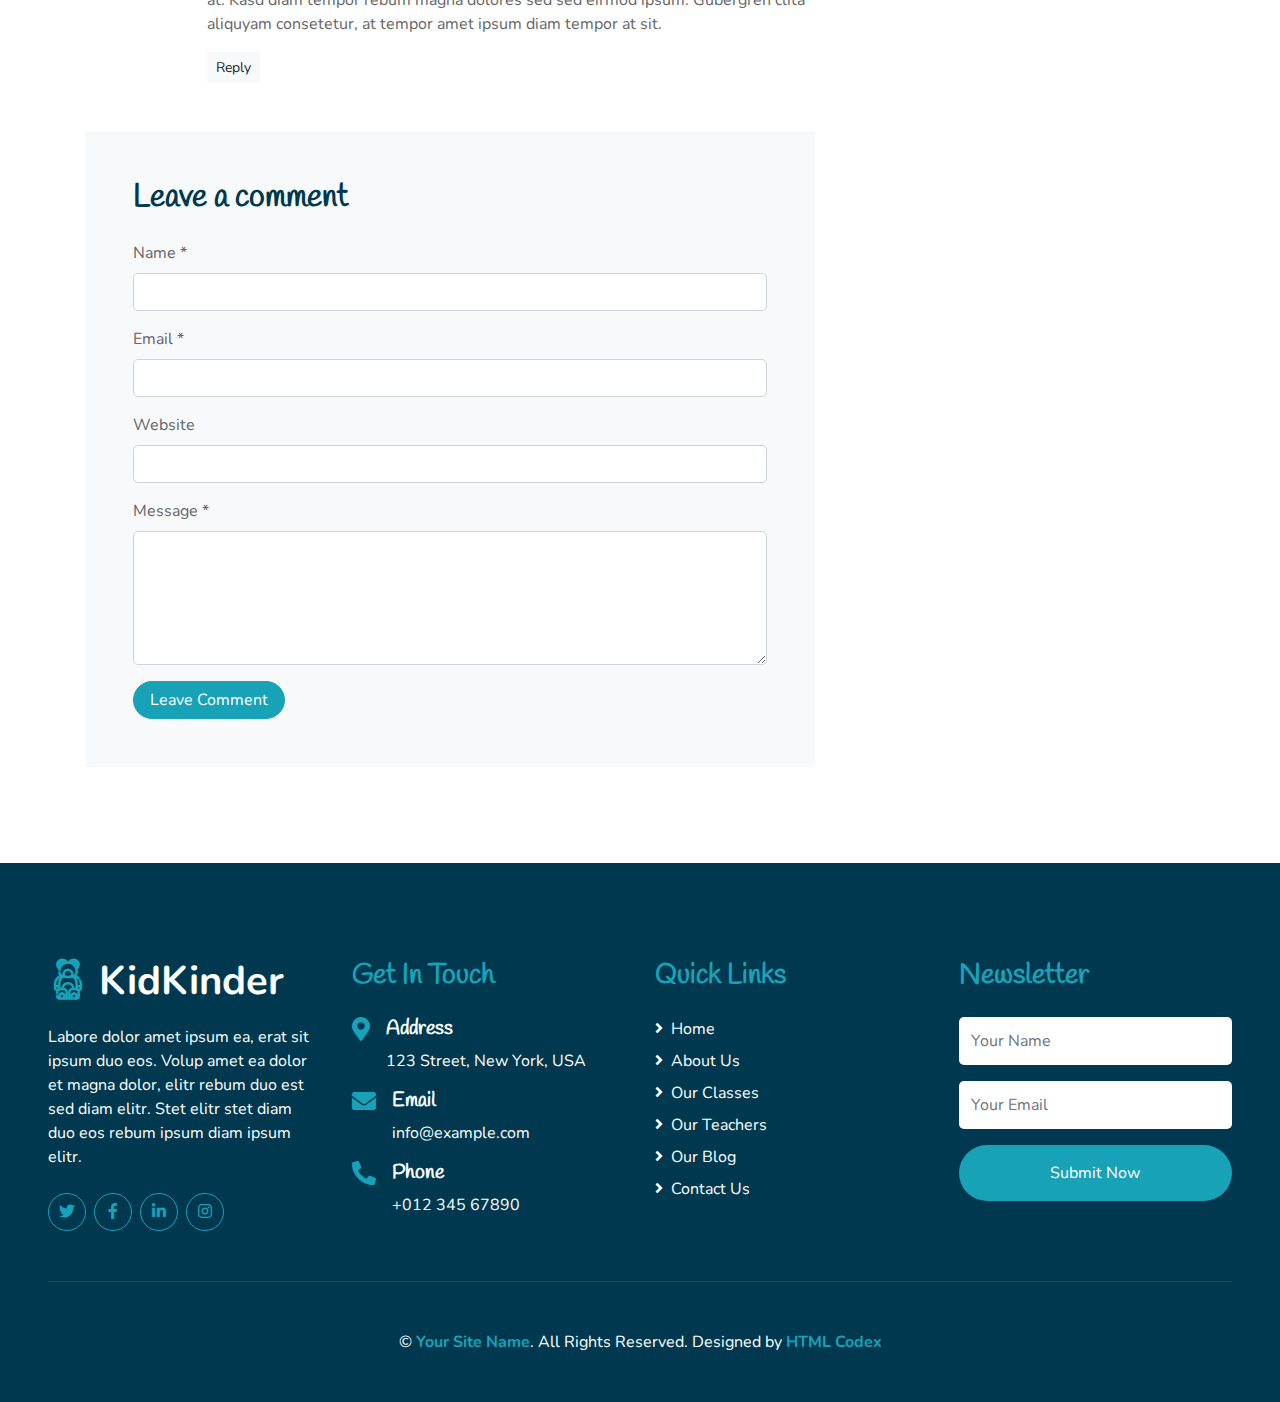
<file: single.html>
<!DOCTYPE html>
<html lang="en">

<head>
    <meta charset="utf-8">
    <title>KidKinder - Kindergarten Website Template</title>
    <meta content="width=device-width, initial-scale=1.0" name="viewport">
    <meta content="Free HTML Templates" name="keywords">
    <meta content="Free HTML Templates" name="description">

    <!-- Favicon -->
    <link href="img/favicon.ico" rel="icon">

    <!-- Google Web Fonts -->
    <link rel="preconnect" href="https://fonts.gstatic.com">
    <link href="https://fonts.googleapis.com/css2?family=Handlee&family=Nunito&display=swap" rel="stylesheet">

    <!-- Font Awesome -->
    <link href="https://cdnjs.cloudflare.com/ajax/libs/font-awesome/5.10.0/css/all.min.css" rel="stylesheet">

    <!-- Flaticon Font -->
    <link href="lib/flaticon/font/flaticon.css" rel="stylesheet">

    <!-- Libraries Stylesheet -->
    <link href="lib/owlcarousel/assets/owl.carousel.min.css" rel="stylesheet">
    <link href="lib/lightbox/css/lightbox.min.css" rel="stylesheet">

    <!-- Customized Bootstrap Stylesheet -->
    <link href="css/style.css" rel="stylesheet">
</head>

<body>
    <!-- Navbar Start -->
    <div class="container-fluid bg-light position-relative shadow">
        <nav class="navbar navbar-expand-lg bg-light navbar-light py-3 py-lg-0 px-0 px-lg-5">
            <a href="" class="navbar-brand font-weight-bold text-secondary" style="font-size: 50px;">
                <i class="flaticon-043-teddy-bear"></i>
                <span class="text-primary">KidKinder</span>
            </a>
            <button type="button" class="navbar-toggler" data-toggle="collapse" data-target="#navbarCollapse">
                <span class="navbar-toggler-icon"></span>
            </button>
            <div class="collapse navbar-collapse justify-content-between" id="navbarCollapse">
                <div class="navbar-nav font-weight-bold mx-auto py-0">
                    <a href="index.html" class="nav-item nav-link">Home</a>
                    <a href="about.html" class="nav-item nav-link">About</a>
                    <a href="class.html" class="nav-item nav-link">Classes</a>
                    <a href="team.html" class="nav-item nav-link">Teachers</a>
                    <a href="gallery.html" class="nav-item nav-link">Gallery</a>
                    <div class="nav-item dropdown">
                        <a href="#" class="nav-link dropdown-toggle active" data-toggle="dropdown">Pages</a>
                        <div class="dropdown-menu rounded-0 m-0">
                            <a href="blog.html" class="dropdown-item">Blog Grid</a>
                            <a href="single.html" class="dropdown-item">Blog Detail</a>
                        </div>
                    </div>
                    <a href="contact.html" class="nav-item nav-link">Contact</a>
                </div>
                <a href="" class="btn btn-primary px-4">Join Class</a>
            </div>
        </nav>
    </div>
    <!-- Navbar End -->


    <!-- Header Start -->
    <div class="container-fluid bg-primary mb-5">
        <div class="d-flex flex-column align-items-center justify-content-center" style="min-height: 400px">
            <h3 class="display-3 font-weight-bold text-white">Blog Detail</h3>
            <div class="d-inline-flex text-white">
                <p class="m-0"><a class="text-white" href="">Home</a></p>
                <p class="m-0 px-2">/</p>
                <p class="m-0">Blog Detail</p>
            </div>
        </div>
    </div>
    <!-- Header End -->


    <!-- Detail Start -->
    <div class="container py-5">
        <div class="row pt-5">
            <div class="col-lg-8">
                <div class="d-flex flex-column text-left mb-3">
                    <p class="section-title pr-5"><span class="pr-2">Blog Detail Page</span></p>
                    <h1 class="mb-3">Diam dolor est ipsum clita lorem</h1>
                    <div class="d-flex">
                        <p class="mr-3"><i class="fa fa-user text-primary"></i> Admin</p>
                        <p class="mr-3"><i class="fa fa-folder text-primary"></i> Web Design</p>
                        <p class="mr-3"><i class="fa fa-comments text-primary"></i> 15</p>
                    </div>
                </div>
                <div class="mb-5">
                    <img class="img-fluid rounded w-100 mb-4" src="img/detail.jpg" alt="Image">
                    <p>Sadipscing labore amet rebum est et justo gubergren. Et eirmod ipsum sit diam ut magna lorem. Nonumy vero labore lorem sanctus rebum et lorem magna kasd, stet amet magna accusam consetetur eirmod. Kasd accusam sit ipsum sadipscing et at at sanctus et. Ipsum sit gubergren dolores et, consetetur justo invidunt at et aliquyam ut et vero clita. Diam sea sea no sed dolores diam nonumy, gubergren sit stet no diam kasd vero.</p>
                    <p>Voluptua est takimata stet invidunt sed rebum nonumy stet, clita aliquyam dolores vero stet consetetur elitr takimata rebum sanctus. Sit sed accusam stet sit nonumy kasd diam dolores, sanctus lorem kasd duo dolor dolor vero sit et. Labore ipsum duo sanctus amet eos et. Consetetur no sed et aliquyam ipsum justo et, clita lorem sit vero amet amet est dolor elitr, stet et no diam sit. Dolor erat justo dolore sit invidunt.</p>
                    <h2 class="mb-4">Est dolor lorem et ea</h2>
                    <img class="img-fluid rounded w-50 float-left mr-4 mb-3" src="img/blog-1.jpg" alt="Image">
                    <p>Diam dolor est labore duo invidunt ipsum clita et, sed et lorem voluptua tempor invidunt at est sanctus sanctus. Clita dolores sit kasd diam takimata justo diam lorem sed. Magna amet sed rebum eos. Clita no magna no dolor erat diam tempor rebum consetetur, sanctus labore sed nonumy diam lorem amet eirmod. No at tempor sea diam kasd, takimata ea nonumy elitr sadipscing gubergren erat. Gubergren at lorem invidunt sadipscing rebum sit amet ut ut, voluptua diam dolores at sadipscing stet. Clita dolor amet dolor ipsum vero ea ea eos. Invidunt sed diam dolores takimata dolor dolore dolore sit. Sit ipsum erat amet lorem et, magna sea at sed et eos. Accusam eirmod kasd lorem clita sanctus ut consetetur et. Et duo tempor sea kasd clita ipsum et. Takimata kasd diam justo est eos erat aliquyam et ut. Ea sed sadipscing no justo et eos labore, gubergren ipsum magna dolor lorem dolore, elitr aliquyam takimata sea kasd dolores diam, amet et est accusam labore eirmod vero et voluptua. Amet labore clita duo et no. Rebum voluptua magna eos magna, justo gubergren labore sit voluptua eos.</p>
                    <h3 class="mb-4">Est dolor lorem et ea</h3>
                    <img class="img-fluid rounded w-50 float-right ml-4 mb-3" src="img/blog-2.jpg" alt="Image">
                    <p>Diam dolor est labore duo invidunt ipsum clita et, sed et lorem voluptua tempor invidunt at est sanctus sanctus. Clita dolores sit kasd diam takimata justo diam lorem sed. Magna amet sed rebum eos. Clita no magna no dolor erat diam tempor rebum consetetur, sanctus labore sed nonumy diam lorem amet eirmod. No at tempor sea diam kasd, takimata ea nonumy elitr sadipscing gubergren erat. Gubergren at lorem invidunt sadipscing rebum sit amet ut ut, voluptua diam dolores at sadipscing stet. Clita dolor amet dolor ipsum vero ea ea eos. Invidunt sed diam dolores takimata dolor dolore dolore sit. Sit ipsum erat amet lorem et, magna sea at sed et eos. Accusam eirmod kasd lorem clita sanctus ut consetetur et. Et duo tempor sea kasd clita ipsum et. Takimata kasd diam justo est eos erat aliquyam et ut. Ea sed sadipscing no justo et eos labore, gubergren ipsum magna dolor lorem dolore, elitr aliquyam takimata sea kasd dolores diam, amet et est accusam labore eirmod vero et voluptua. Amet labore clita duo et no.</p>
                </div>

                <!-- Related Post -->
                <div class="mb-5 mx-n3">
                    <h2 class="mb-4 ml-3">Related Post</h2>
                    <div class="owl-carousel post-carousel position-relative">
                        <div class="d-flex align-items-center bg-light shadow-sm rounded overflow-hidden mx-3">
                            <img class="img-fluid" src="img/post-1.jpg" style="width: 80px; height: 80px;">
                            <div class="pl-3">
                                <h5 class="">Diam amet eos at no eos</h5>
                                <div class="d-flex">
                                    <small class="mr-3"><i class="fa fa-user text-primary"></i> Admin</small>
                                    <small class="mr-3"><i class="fa fa-folder text-primary"></i> Web Design</small>
                                    <small class="mr-3"><i class="fa fa-comments text-primary"></i> 15</small>
                                </div>
                            </div>
                        </div>
                        <div class="d-flex align-items-center bg-light shadow-sm rounded overflow-hidden mx-3">
                            <img class="img-fluid" src="img/post-2.jpg" style="width: 80px; height: 80px;">
                            <div class="pl-3">
                                <h5 class="">Diam amet eos at no eos</h5>
                                <div class="d-flex">
                                    <small class="mr-3"><i class="fa fa-user text-primary"></i> Admin</small>
                                    <small class="mr-3"><i class="fa fa-folder text-primary"></i> Web Design</small>
                                    <small class="mr-3"><i class="fa fa-comments text-primary"></i> 15</small>
                                </div>
                            </div>
                        </div>
                        <div class="d-flex align-items-center bg-light shadow-sm rounded overflow-hidden mx-3">
                            <img class="img-fluid" src="img/post-3.jpg" style="width: 80px; height: 80px;">
                            <div class="pl-3">
                                <h5 class="">Diam amet eos at no eos</h5>
                                <div class="d-flex">
                                    <small class="mr-3"><i class="fa fa-user text-primary"></i> Admin</small>
                                    <small class="mr-3"><i class="fa fa-folder text-primary"></i> Web Design</small>
                                    <small class="mr-3"><i class="fa fa-comments text-primary"></i> 15</small>
                                </div>
                            </div>
                        </div>
                    </div>
                </div>

                <!-- Comment List -->
                <div class="mb-5">
                    <h2 class="mb-4">3 Comments</h2>
                    <div class="media mb-4">
                        <img src="img/user.jpg" alt="Image" class="img-fluid rounded-circle mr-3 mt-1" style="width: 45px;">
                        <div class="media-body">
                            <h6>John Doe <small><i>01 Jan 2045 at 12:00pm</i></small></h6>
                            <p>Diam amet duo labore stet elitr ea clita ipsum, tempor labore accusam ipsum et no at. Kasd diam tempor rebum magna dolores sed sed eirmod ipsum. Gubergren clita aliquyam consetetur sadipscing, at tempor amet ipsum diam tempor consetetur at sit.</p>
                            <button class="btn btn-sm btn-light">Reply</button>
                        </div>
                    </div>
                    <div class="media mb-4">
                        <img src="img/user.jpg" alt="Image" class="img-fluid rounded-circle mr-3 mt-1" style="width: 45px;">
                        <div class="media-body">
                            <h6>John Doe <small><i>01 Jan 2045 at 12:00pm</i></small></h6>
                            <p>Diam amet duo labore stet elitr ea clita ipsum, tempor labore accusam ipsum et no at. Kasd diam tempor rebum magna dolores sed sed eirmod ipsum. Gubergren clita aliquyam consetetur sadipscing, at tempor amet ipsum diam tempor consetetur at sit.</p>
                            <button class="btn btn-sm btn-light">Reply</button>
                            <div class="media mt-4">
                                <img src="img/user.jpg" alt="Image" class="img-fluid rounded-circle mr-3 mt-1" style="width: 45px;">
                                <div class="media-body">
                                    <h6>John Doe <small><i>01 Jan 2045 at 12:00pm</i></small></h6>
                                    <p>Diam amet duo labore stet elitr ea clita ipsum, tempor labore accusam ipsum et no at. Kasd diam tempor rebum magna dolores sed sed eirmod ipsum. Gubergren clita aliquyam consetetur, at tempor amet ipsum diam tempor at sit.</p>
                                    <button class="btn btn-sm btn-light">Reply</button>
                                </div>
                            </div>
                        </div>
                    </div>
                </div>

                <!-- Comment Form -->
                <div class="bg-light p-5">
                    <h2 class="mb-4">Leave a comment</h2>
                    <form>
                        <div class="form-group">
                            <label for="name">Name *</label>
                            <input type="text" class="form-control" id="name">
                        </div>
                        <div class="form-group">
                            <label for="email">Email *</label>
                            <input type="email" class="form-control" id="email">
                        </div>
                        <div class="form-group">
                            <label for="website">Website</label>
                            <input type="url" class="form-control" id="website">
                        </div>

                        <div class="form-group">
                            <label for="message">Message *</label>
                            <textarea id="message" cols="30" rows="5" class="form-control"></textarea>
                        </div>
                        <div class="form-group mb-0">
                            <input type="submit" value="Leave Comment" class="btn btn-primary px-3">
                        </div>
                    </form>
                </div>
            </div>

            <div class="col-lg-4 mt-5 mt-lg-0">
                <!-- Author Bio -->
                <div class="d-flex flex-column text-center bg-primary rounded mb-5 py-5 px-4">
                    <img src="img/user.jpg" class="img-fluid rounded-circle mx-auto mb-3" style="width: 100px;">
                    <h3 class="text-secondary mb-3">John Doe</h3>
                    <p class="text-white m-0">Conset elitr erat vero dolor ipsum et diam, eos dolor lorem ipsum, ipsum ipsum sit no ut est. Guber ea ipsum erat kasd amet est elitr ea sit.</p>
                </div>

                <!-- Search Form -->
                <div class="mb-5">
                    <form action="">
                        <div class="input-group">
                            <input type="text" class="form-control form-control-lg" placeholder="Keyword">
                            <div class="input-group-append">
                                <span class="input-group-text bg-transparent text-primary"><i
                                        class="fa fa-search"></i></span>
                            </div>
                        </div>
                    </form>
                </div>

                <!-- Category List -->
                <div class="mb-5">
                    <h2 class="mb-4">Categories</h2>
                    <ul class="list-group list-group-flush">
                        <li class="list-group-item d-flex justify-content-between align-items-center px-0">
                            <a href="">Web Design</a>
                            <span class="badge badge-primary badge-pill">150</span>
                        </li>
                        <li class="list-group-item d-flex justify-content-between align-items-center px-0">
                            <a href="">Web Development</a>
                            <span class="badge badge-primary badge-pill">131</span>
                        </li>
                        <li class="list-group-item d-flex justify-content-between align-items-center px-0">
                            <a href="">Online Marketing</a>
                            <span class="badge badge-primary badge-pill">78</span>
                        </li>
                        <li class="list-group-item d-flex justify-content-between align-items-center px-0">
                            <a href="">Keyword Research</a>
                            <span class="badge badge-primary badge-pill">56</span>
                        </li>
                        <li class="list-group-item d-flex justify-content-between align-items-center px-0">
                            <a href="">Email Marketing</a>
                            <span class="badge badge-primary badge-pill">98</span>
                        </li>
                    </ul>
                </div>

                <!-- Single Image -->
                <div class="mb-5">
                    <img src="img/blog-1.jpg" alt="" class="img-fluid rounded">
                </div>

                <!-- Recent Post -->
                <div class="mb-5">
                    <h2 class="mb-4">Recent Post</h2>
                    <div class="d-flex align-items-center bg-light shadow-sm rounded overflow-hidden mb-3">
                        <img class="img-fluid" src="img/post-1.jpg" style="width: 80px; height: 80px;">
                        <div class="pl-3">
                            <h5 class="">Diam amet eos at no eos</h5>
                            <div class="d-flex">
                                <small class="mr-3"><i class="fa fa-user text-primary"></i> Admin</small>
                                <small class="mr-3"><i class="fa fa-folder text-primary"></i> Web Design</small>
                                <small class="mr-3"><i class="fa fa-comments text-primary"></i> 15</small>
                            </div>
                        </div>
                    </div>
                    <div class="d-flex align-items-center bg-light shadow-sm rounded overflow-hidden mb-3">
                        <img class="img-fluid" src="img/post-2.jpg" style="width: 80px; height: 80px;">
                        <div class="pl-3">
                            <h5 class="">Diam amet eos at no eos</h5>
                            <div class="d-flex">
                                <small class="mr-3"><i class="fa fa-user text-primary"></i> Admin</small>
                                <small class="mr-3"><i class="fa fa-folder text-primary"></i> Web Design</small>
                                <small class="mr-3"><i class="fa fa-comments text-primary"></i> 15</small>
                            </div>
                        </div>
                    </div>
                    <div class="d-flex align-items-center bg-light shadow-sm rounded overflow-hidden mb-3">
                        <img class="img-fluid" src="img/post-3.jpg" style="width: 80px; height: 80px;">
                        <div class="pl-3">
                            <h5 class="">Diam amet eos at no eos</h5>
                            <div class="d-flex">
                                <small class="mr-3"><i class="fa fa-user text-primary"></i> Admin</small>
                                <small class="mr-3"><i class="fa fa-folder text-primary"></i> Web Design</small>
                                <small class="mr-3"><i class="fa fa-comments text-primary"></i> 15</small>
                            </div>
                        </div>
                    </div>
                </div>

                <!-- Single Image -->
                <div class="mb-5">
                    <img src="img/blog-2.jpg" alt="" class="img-fluid rounded">
                </div>

                <!-- Tag Cloud -->
                <div class="mb-5">
                    <h2 class="mb-4">Tag Cloud</h2>
                    <div class="d-flex flex-wrap m-n1">
                        <a href="" class="btn btn-outline-primary m-1">Design</a>
                        <a href="" class="btn btn-outline-primary m-1">Development</a>
                        <a href="" class="btn btn-outline-primary m-1">Marketing</a>
                        <a href="" class="btn btn-outline-primary m-1">SEO</a>
                        <a href="" class="btn btn-outline-primary m-1">Writing</a>
                        <a href="" class="btn btn-outline-primary m-1">Consulting</a>
                    </div>
                </div>

                <!-- Single Image -->
                <div class="mb-5">
                    <img src="img/blog-3.jpg" alt="" class="img-fluid rounded">
                </div>

                <!-- Plain Text -->
                <div>
                    <h2 class="mb-4">Plain Text</h2>
                    Aliquyam sed lorem stet diam dolor sed ut sit. Ut sanctus erat ea est aliquyam dolor et. Et no consetetur eos labore ea erat voluptua et. Et aliquyam dolore sed erat. Magna sanctus sed eos tempor rebum dolor, tempor takimata clita sit et elitr ut eirmod.
                </div>
            </div>
        </div>
    </div>
    <!-- Detail End -->


    <!-- Footer Start -->
    <div class="container-fluid bg-secondary text-white mt-5 py-5 px-sm-3 px-md-5">
        <div class="row pt-5">
            <div class="col-lg-3 col-md-6 mb-5">
                <a href="" class="navbar-brand font-weight-bold text-primary m-0 mb-4 p-0" style="font-size: 40px; line-height: 40px;">
                    <i class="flaticon-043-teddy-bear"></i>
                    <span class="text-white">KidKinder</span>
                </a>
                <p>Labore dolor amet ipsum ea, erat sit ipsum duo eos. Volup amet ea dolor et magna dolor, elitr rebum duo est sed diam elitr. Stet elitr stet diam duo eos rebum ipsum diam ipsum elitr.</p>
                <div class="d-flex justify-content-start mt-4">
                    <a class="btn btn-outline-primary rounded-circle text-center mr-2 px-0"
                        style="width: 38px; height: 38px;" href="#"><i class="fab fa-twitter"></i></a>
                    <a class="btn btn-outline-primary rounded-circle text-center mr-2 px-0"
                        style="width: 38px; height: 38px;" href="#"><i class="fab fa-facebook-f"></i></a>
                    <a class="btn btn-outline-primary rounded-circle text-center mr-2 px-0"
                        style="width: 38px; height: 38px;" href="#"><i class="fab fa-linkedin-in"></i></a>
                    <a class="btn btn-outline-primary rounded-circle text-center mr-2 px-0"
                        style="width: 38px; height: 38px;" href="#"><i class="fab fa-instagram"></i></a>
                </div>
            </div>
            <div class="col-lg-3 col-md-6 mb-5">
                <h3 class="text-primary mb-4">Get In Touch</h3>
                <div class="d-flex">
                    <h4 class="fa fa-map-marker-alt text-primary"></h4>
                    <div class="pl-3">
                        <h5 class="text-white">Address</h5>
                        <p>123 Street, New York, USA</p>
                    </div>
                </div>
                <div class="d-flex">
                    <h4 class="fa fa-envelope text-primary"></h4>
                    <div class="pl-3">
                        <h5 class="text-white">Email</h5>
                        <p>info@example.com</p>
                    </div>
                </div>
                <div class="d-flex">
                    <h4 class="fa fa-phone-alt text-primary"></h4>
                    <div class="pl-3">
                        <h5 class="text-white">Phone</h5>
                        <p>+012 345 67890</p>
                    </div>
                </div>
            </div>
            <div class="col-lg-3 col-md-6 mb-5">
                <h3 class="text-primary mb-4">Quick Links</h3>
                <div class="d-flex flex-column justify-content-start">
                    <a class="text-white mb-2" href="#"><i class="fa fa-angle-right mr-2"></i>Home</a>
                    <a class="text-white mb-2" href="#"><i class="fa fa-angle-right mr-2"></i>About Us</a>
                    <a class="text-white mb-2" href="#"><i class="fa fa-angle-right mr-2"></i>Our Classes</a>
                    <a class="text-white mb-2" href="#"><i class="fa fa-angle-right mr-2"></i>Our Teachers</a>
                    <a class="text-white mb-2" href="#"><i class="fa fa-angle-right mr-2"></i>Our Blog</a>
                    <a class="text-white" href="#"><i class="fa fa-angle-right mr-2"></i>Contact Us</a>
                </div>
            </div>
            <div class="col-lg-3 col-md-6 mb-5">
                <h3 class="text-primary mb-4">Newsletter</h3>
                <form action="">
                    <div class="form-group">
                        <input type="text" class="form-control border-0 py-4" placeholder="Your Name" required="required" />
                    </div>
                    <div class="form-group">
                        <input type="email" class="form-control border-0 py-4" placeholder="Your Email"
                            required="required" />
                    </div>
                    <div>
                        <button class="btn btn-primary btn-block border-0 py-3" type="submit">Submit Now</button>
                    </div>
                </form>
            </div>
        </div>
        <div class="container-fluid pt-5" style="border-top: 1px solid rgba(23, 162, 184, .2);;">
            <p class="m-0 text-center text-white">
                &copy; <a class="text-primary font-weight-bold" href="#">Your Site Name</a>. All Rights Reserved. Designed
                by
                <a class="text-primary font-weight-bold" href="https://htmlcodex.com">HTML Codex</a>
            </p>
        </div>
    </div>
    <!-- Footer End -->


    <!-- Back to Top -->
    <a href="#" class="btn btn-primary p-3 back-to-top"><i class="fa fa-angle-double-up"></i></a>


    <!-- JavaScript Libraries -->
    <script src="https://code.jquery.com/jquery-3.4.1.min.js"></script>
    <script src="https://stackpath.bootstrapcdn.com/bootstrap/4.4.1/js/bootstrap.bundle.min.js"></script>
    <script src="lib/easing/easing.min.js"></script>
    <script src="lib/owlcarousel/owl.carousel.min.js"></script>
    <script src="lib/isotope/isotope.pkgd.min.js"></script>
    <script src="lib/lightbox/js/lightbox.min.js"></script>

    <!-- Contact Javascript File -->
    <script src="mail/jqBootstrapValidation.min.js"></script>
    <script src="mail/contact.js"></script>

    <!-- Template Javascript -->
    <script src="js/main.js"></script>
</body>

</html>
</file>
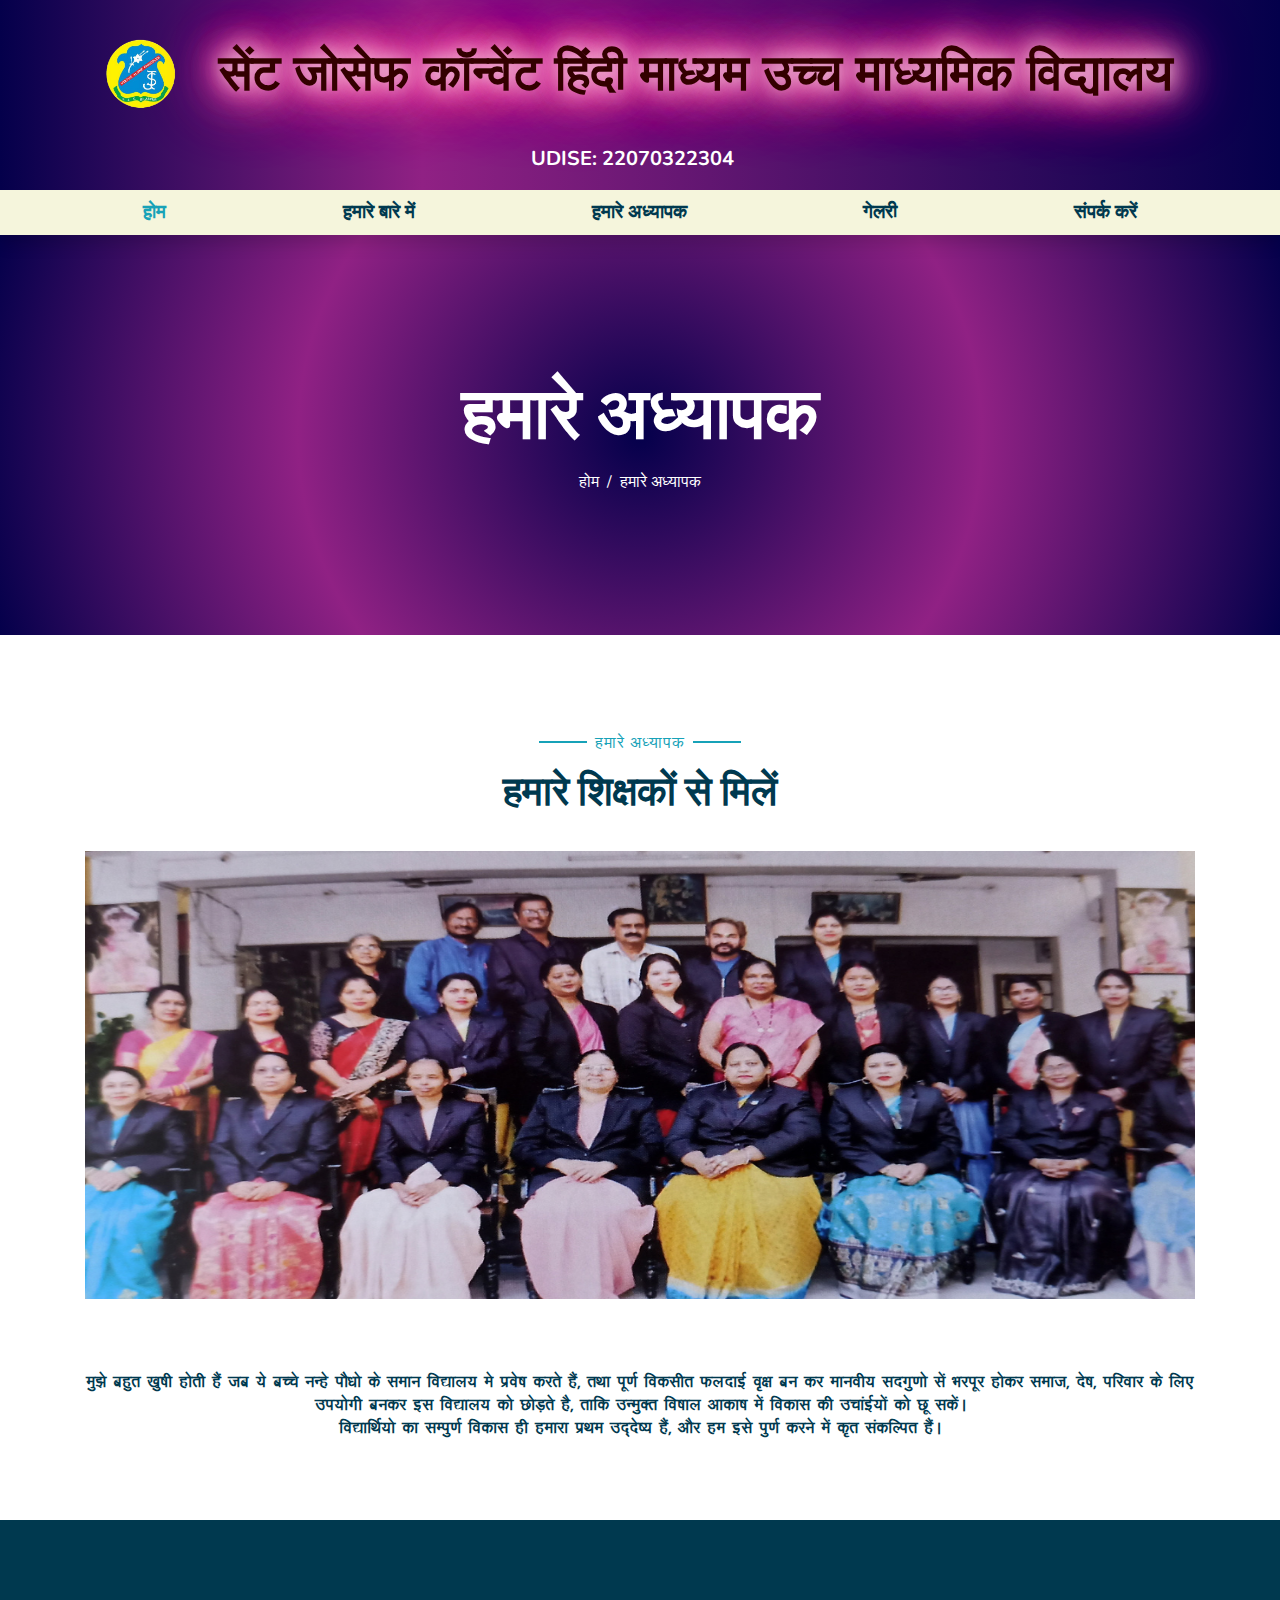
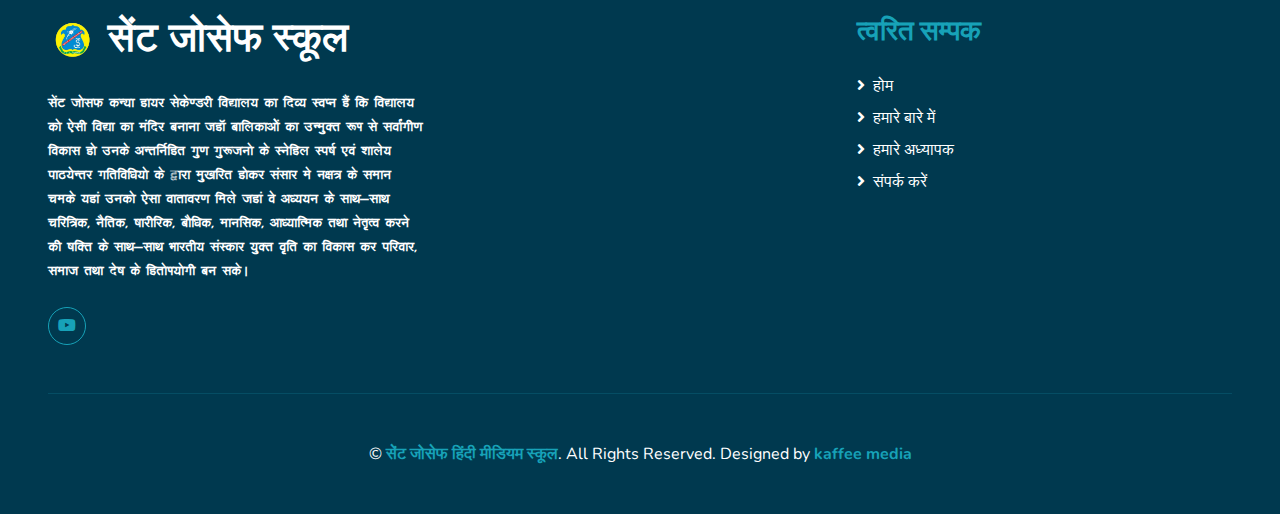
<file: team.html>
<!DOCTYPE html>
<html lang="en">

<head>
    <meta charset="utf-8">
    <title>सेंट जोसेफ हिंदी मीडियम स्कूल</title>
    <style type="text/css">
        @font-face {
          font-family: KrutiDev;
          src: url(fonts/Krutidev/k010.TTF);
        }
        /*Download Zip file for KrutiDev woff font from internet, Unzip it, Paste 
            the folder in your website folder. I have taken k010*/
      </style>
    <meta content="width=device-width, initial-scale=1.0" name="viewport">
    <meta content="Best elementary school teachers in Bilaspur at St. Joseph Convent Hindi Medium School" name="title" />
    <meta content="Teachers at St. Joseph Hindi Medium School provide education and overall development of the students while grooming personality of the girls." name="description">

    <!-- Favicon -->
    <link href="img/favicon.ico" rel="icon">

    <!-- Google Web Fonts -->
    <link rel="preconnect" href="https://fonts.gstatic.com">
    <link href="https://fonts.googleapis.com/css2?family=Handlee&family=Nunito&display=swap" rel="stylesheet">

    <!-- Font Awesome -->
    <link href="https://cdnjs.cloudflare.com/ajax/libs/font-awesome/5.10.0/css/all.min.css" rel="stylesheet">

    <!-- Flaticon Font -->
    <link href="lib/flaticon/font/flaticon.css" rel="stylesheet">

    <!-- Libraries Stylesheet -->
    <link href="lib/owlcarousel/assets/owl.carousel.min.css" rel="stylesheet">
    <link href="lib/lightbox/css/lightbox.min.css" rel="stylesheet">

    <!-- Customized Bootstrap Stylesheet -->
    <link href="css/style.css" rel="stylesheet">
</head>

<body>
<!-- Navbar Start -->
<div class="container-fluid bg-light position-relative shadow">
    <div class="text-center" style="padding-top: 2vw">
      <a
        href="index.html"
        class="navbar-brand navbar font-weight-bold text-secondary"
        style="align-items: center"
      >
        <!-- <img class="flaticon-043-teddy-bear"></i> -->
        <img
          class="img-fluid logo-class"
          src="img/logo_no_background.png"
          alt=""
        />
        <span
          class="ml-4 shine glow-shadow heading"
          style="color: #330000"
          id="glow"
        >
          सेंट जोसेफ कॉन्वेंट हिंदी माध्यम उच्च माध्यमिक विद्यालय
        </span>
        <div style="color: white"
          id="glow">
            <p>UDISE: 22070322304</p>
          </div>
      </a>
    </div>

    <nav
      class="navbar navbar-expand-lg navbar-light py-sm-3 py-lg-0 px-0 px-lg-0"
    >
      <button
        class="navbar-toggler ml-auto custom-toggler"
        type="button"
        data-toggle="collapse"
        data-target="#navbarCollapse"
      >
        <!-- <span class="navbar-toggler-icon"></span> -->
        <i class="fas fa-bars" style="color: #fff; font-size: 28px"></i>
      </button>

      <!-- <button type="button" class="navbar-toggler custom-toggler" data-toggle="collapse" data-target="#navbarCollapse">
              <span class="navbar-toggler-icon "></span>
          </button> -->
      <div
        class="collapse navbar-collapse justify-content-between"
        id="navbarCollapse"
        style="background-color: beige; height: 3.5vw"
      >
        <div
          class="navbar-nav font-weight-bold mx-auto py-0"
          style="
            font-size: 1.2rem;
            justify-content: space-between;
            width: 80%;
          "
        >
          <a href="index.html" class="nav-item nav-link active">होम</a>
          <a href="about.html" class="nav-item nav-link">हमारे बारे में</a>
          <!-- <a href="class.html" class="nav-item nav-link">कक्षाएं</a> -->
          <a href="team.html" class="nav-item nav-link">हमारे अध्यापक</a>
          <a href="gallery.html" class="nav-item nav-link">गेलरी</a>
          <!-- <div class="nav-item dropdown">
                      <a href="#" class="nav-link dropdown-toggle" data-toggle="dropdown">Pages</a>
                      <div class="dropdown-menu rounded-0 m-0">
                          <a href="blog.html" class="dropdown-item">Blog Grid</a>
                          <a href="single.html" class="dropdown-item">Blog Detail</a>
                      </div>
                  </div> -->
          <a href="contact.html" class="nav-item nav-link">संपर्क करें</a>
        </div>
        <!-- <a href="" class="btn btn-primary px-4">Join Class</a> -->
      </div>
    </nav>
  </div>
  <!-- Navbar End -->

    <!-- Header Start -->
    <div class="container-fluid bg-primary mb-5" style="
    background: rgb(4, 0, 75);
    background: radial-gradient(
      circle,
      rgba(4, 0, 75, 1) 0%,
      rgba(144, 33, 132, 1) 51%,
      rgba(4, 0, 75, 1) 100%
    );
  ">
        <div class="d-flex flex-column align-items-center justify-content-center min-height-header" >
            <h3 class="display-3 font-weight-bold text-white">हमारे अध्यापक</h3>
            <div class="d-inline-flex text-white">
                <p class="m-0"><a class="text-white" href="">होम</a></p>
                <p class="m-0 px-2">/</p>
                <p class="m-0">हमारे अध्यापक</p>
            </div>
        </div>
    </div>
    <!-- Header End -->


    <!-- Team Start -->
    <div class="container-fluid pt-5">
        <!-- <p class="text-black mb-4 mt-5">teachers ka section </p> -->
        <div class="container">
            <div class="text-center pb-2">
                <p class="section-title px-5"><span class="px-2">हमारे अध्यापक</span></p>
                <h1 class="mb-4">हमारे शिक्षकों से मिलें</h1>
            </div>
            <div class="text-center pb-2">
                <!-- <p class="section-title px-5"><span class="px-2">हमारे अध्यापक</span></p> -->
                <img class="img-fluid w-100" style="height: 35vw;" src="img/Staff.png" alt="" >
            </div>
            <div class="text-center pb-2" style="padding-top: 5vw;">
                <!-- <p class="section-title px-5"><span class="px-2">हमारे अध्यापक</span></p> -->
                <h3 class="mb-4" style="font-family: KrutiDev; font-size: larger">eq>s cgqr [kq’kh gksrh gSa tc ;s cPps uUgs ikS/kks ds leku fo|ky; es izos’k djrs gSa] rFkk iw.kZ fodlhr QynkbZ o`{k cu dj ekuoh; lnxq.kks lsa Hkjiwj gksdj lekt] ns’k] ifjokj ds fy, mi;ksxh cudj bl fo|ky; dks NksM+rs gS] rkfd mUeqDr fo’kky vkdk’k esa fodkl dh mpkabZ;ksa dks Nw ldsaA <br> fo|kfFkZ;ks dk lEiq.kZ fodkl gh gekjk izFke mn~ns’; gSa] vkSj ge bls iq.kZ djus esa d`r ladfYir gSaA</h3>
            </div>
            <!-- <a href="/about.html" class="btn btn-primary py-2 px-4">और अधिक जानें</a> -->
            <!-- <div class="row">
                <div class="col-md-6 col-lg-3 text-center team mb-5">
                    <div class="position-relative overflow-hidden mb-4" style="border-radius: 100%;">
                        <img class="img-fluid w-100" src="img/team-1.jpg" alt="" >
                        <div
                            class="team-social d-flex align-items-center justify-content-center w-100 h-100 position-absolute">
                            <a class="btn btn-outline-light text-center mr-2 px-0" style="width: 38px; height: 38px;"
                                href="#"><i class="fab fa-twitter"></i></a>
                            <a class="btn btn-outline-light text-center mr-2 px-0" style="width: 38px; height: 38px;"
                                href="#"><i class="fab fa-facebook-f"></i></a>
                            <a class="btn btn-outline-light text-center px-0" style="width: 38px; height: 38px;"
                                href="#"><i class="fab fa-linkedin-in"></i></a>
                        </div>
                    </div>
                    <h4>Julia Smith</h4>
                    <i>Music Teacher</i>
                </div>
                <div class="col-md-6 col-lg-3 text-center team mb-5">
                    <div class="position-relative overflow-hidden mb-4" style="border-radius: 100%;">
                        <img class="img-fluid w-100" src="img/team-2.jpg" alt="" >
                        <div
                            class="team-social d-flex align-items-center justify-content-center w-100 h-100 position-absolute">
                            <a class="btn btn-outline-light text-center mr-2 px-0" style="width: 38px; height: 38px;"
                                href="#"><i class="fab fa-twitter"></i></a>
                            <a class="btn btn-outline-light text-center mr-2 px-0" style="width: 38px; height: 38px;"
                                href="#"><i class="fab fa-facebook-f"></i></a>
                            <a class="btn btn-outline-light text-center px-0" style="width: 38px; height: 38px;"
                                href="#"><i class="fab fa-linkedin-in"></i></a>
                        </div>
                    </div>
                    <h4>Jhon Doe</h4>
                    <i>Language Teacher</i>
                </div>
                <div class="col-md-6 col-lg-3 text-center team mb-5">
                    <div class="position-relative overflow-hidden mb-4" style="border-radius: 100%;">
                        <img class="img-fluid w-100" src="img/team-3.jpg" alt="" >
                        <div
                            class="team-social d-flex align-items-center justify-content-center w-100 h-100 position-absolute">
                            <a class="btn btn-outline-light text-center mr-2 px-0" style="width: 38px; height: 38px;"
                                href="#"><i class="fab fa-twitter"></i></a>
                            <a class="btn btn-outline-light text-center mr-2 px-0" style="width: 38px; height: 38px;"
                                href="#"><i class="fab fa-facebook-f"></i></a>
                            <a class="btn btn-outline-light text-center px-0" style="width: 38px; height: 38px;"
                                href="#"><i class="fab fa-linkedin-in"></i></a>
                        </div>
                    </div>
                    <h4>Mollie Ross</h4>
                    <i>Dance Teacher</i>
                </div>
                <div class="col-md-6 col-lg-3 text-center team mb-5">
                    <div class="position-relative overflow-hidden mb-4" style="border-radius: 100%;">
                        <img class="img-fluid w-100" src="img/team-4.jpg" alt="" >
                        <div
                            class="team-social d-flex align-items-center justify-content-center w-100 h-100 position-absolute">
                            <a class="btn btn-outline-light text-center mr-2 px-0" style="width: 38px; height: 38px;"
                                href="#"><i class="fab fa-twitter"></i></a>
                            <a class="btn btn-outline-light text-center mr-2 px-0" style="width: 38px; height: 38px;"
                                href="#"><i class="fab fa-facebook-f"></i></a>
                            <a class="btn btn-outline-light text-center px-0" style="width: 38px; height: 38px;"
                                href="#"><i class="fab fa-linkedin-in"></i></a>
                        </div>
                    </div>
                    <h4>Donald John</h4>
                    <i>Art Teacher</i>
                </div>
            </div> -->
        </div>
    </div>
    <!-- Team End -->

    <!-- principal Start -->
    <!-- <div class="container-fluid py-5">
        <p class="text-black mb-4 mt-5">principal ka section </p>
        <div class="container">
            <div class="row align-items-center">
                <div class="col-lg-6">
                    <img class="img-fluid rounded mb-5 mb-lg-0" style="height: 25vw; width: 40vw;" src="img/IMG_20221008_111912.jpg" alt="">
                </div>
                <div class="col-lg-6">
                    <p class="section-title pr-5"><span class="pr-2">प्राचार्य के बारे में</span></p>
                    <h1 class="mb-4">आपके बच्चों के लिए सर्वश्रेष्ठ स्कूल</h1>
                    <p>आपके बच्चों के लिए सर्वश्रेष्ठ स्कूल. आपके बच्चों के लिए सर्वश्रेष्ठ स्कूल, आपके बच्चों के लिए सर्वश्रेष्ठ स्कूल,
                        आपके बच्चों के लिए सर्वश्रेष्ठ स्कूल आपके बच्चों के लिए सर्वश्रेष्ठ स्कूल. आपके बच्चों के लिए सर्वश्रेष्ठ स्कूल. आपके बच्चों के लिए सर्वश्रेष्ठ स्कूल आपके बच्चों के लिए सर्वश्रेष्ठ स्कूल</p> -->
                    <!-- <div class="row pt-2 pb-4">
                        <div class="col-6 col-md-4">
                            <img class="img-fluid rounded" src="img/IMG_20220628_120916.jpg" style="height: 8vw;" alt="">
                        </div> -->
                        <!-- <div class="col-6 col-md-8">
                            <ul class="list-inline m-0">
                                <li class="py-2 border-top border-bottom"><i class="fa fa-check text-primary mr-3"></i>आपके बच्चों के लिए सर्वश्रेष्ठ स्कूल</li>
                                <li class="py-2 border-bottom"><i class="fa fa-check text-primary mr-3"></i>आपके बच्चों के लिए सर्वश्रेष्ठ स्कूल</li>
                                <li class="py-2 border-bottom"><i class="fa fa-check text-primary mr-3"></i>आपके बच्चों के लिए सर्वश्रेष्ठ स्कूल</li>
                            </ul>
                        </div> -->
                    <!-- </div> -->
                    <!-- <a href="" class="btn btn-primary mt-2 py-2 px-4">Learn More</a> -->
                <!-- </div> -->
            <!-- </div> -->
        <!-- </div> -->
    <!-- </div> -->
    <!-- principal End -->

    <!-- Testimonial Start -->
    <!-- <div class="container-fluid py-5">
        <p class="text-black mb-4 mt-5">Testimonial part from parents, - This is optional section</p>
        <div class="container p-0">
            <div class="text-center pb-2">
                <p class="section-title px-5"><span class="px-2">Testimonial </span></p>
                <h1 class="mb-4">क्या कहते हैं माता-पिता!</h1>
            </div>
            <div class="owl-carousel testimonial-carousel">
                <div class="testimonial-item px-3">
                    <div class="bg-light shadow-sm rounded mb-4 p-4">
                        <h3 class="fas fa-quote-left text-primary mr-3"></h3>
                        क्या कहते हैं माता-पिता!, क्या कहते हैं माता-पिता! क्या कहते हैं माता-पिता!. क्या कहते हैं माता-पिता!
                    </div>
                    <div class="d-flex align-items-center">
                        <img class="rounded-circle" src="img/testimonial-1.jpg" style="width: 70px; height: 70px;" alt="Image">
                        <div class="pl-3">
                            <h5>माता पिता का नाम</h5>
                            <i>पेशा</i>
                        </div>
                    </div>
                </div>
                <div class="testimonial-item px-3">
                    <div class="bg-light shadow-sm rounded mb-4 p-4">
                        <h3 class="fas fa-quote-left text-primary mr-3"></h3>
                        क्या कहते हैं माता-पिता!, क्या कहते हैं माता-पिता! क्या कहते हैं माता-पिता!. क्या कहते हैं माता-पिता!
                    </div>
                    <div class="d-flex align-items-center">
                        <img class="rounded-circle" src="img/testimonial-2.jpg" style="width: 70px; height: 70px;" alt="Image">
                        <div class="pl-3">
                            <h5>माता पिता का नाम</h5>
                            <i>पेशा</i>
                        </div>
                    </div>
                </div>
                <div class="testimonial-item px-3">
                    <div class="bg-light shadow-sm rounded mb-4 p-4">
                        <h3 class="fas fa-quote-left text-primary mr-3"></h3>
                        क्या कहते हैं माता-पिता!, क्या कहते हैं माता-पिता! क्या कहते हैं माता-पिता!. क्या कहते हैं माता-पिता!
                    </div>
                    <div class="d-flex align-items-center">
                        <img class="rounded-circle" src="img/testimonial-3.jpg" style="width: 70px; height: 70px;" alt="Image">
                        <div class="pl-3">
                            <h5>माता पिता का नाम</h5>
                            <i>पेशा</i>
                        </div>
                    </div>
                </div>
                <div class="testimonial-item px-3">
                    <div class="bg-light shadow-sm rounded mb-4 p-4">
                        <h3 class="fas fa-quote-left text-primary mr-3"></h3>
                        क्या कहते हैं माता-पिता!, क्या कहते हैं माता-पिता! eirmod clita lorem. क्या कहते हैं माता-पिता!
                    </div>
                    <div class="d-flex align-items-center">
                        <img class="rounded-circle" src="img/testimonial-4.jpg" style="width: 70px; height: 70px;" alt="Image">
                        <div class="pl-3">
                            <h5>माता पिता का नाम</h5>
                            <i>पेशा</i>
                        </div>
                    </div>
                </div>
            </div>
        </div>
    </div> -->
    <!-- Testimonial End -->


    <!-- Footer Start -->
    <div
      class="container-fluid bg-secondary text-white mt-5 py-5 px-sm-3 px-md-5"
    >
      <div class="row pt-5">
        <div class="col-lg-4 col-md-6 mb-5">
          <a
            href=""
            class="navbar-brand font-weight-bold text-primary m-0 mb-4 p-0"
            style="font-size: 40px; line-height: 40px"
          >
            <!-- <i class="flaticon-043-teddy-bear"></i> -->
            <img class="image-footer" src="img/logo_no_background.png" alt="" />
            <span class="text-white">सेंट जोसेफ स्कूल</span>
          </a>
          <p class="mb-4 font-weight-bold" style="font-family: KrutiDev">
            lsaV tkslQ dU;k gk;j lsds.Mjh fo|ky; dk fnO; LoIu gSa fd fo|ky; dks
            ,sLkh fo|k dk eafnj cukuk tgkW ckfydkvksas dk mUeqDr :Ik ls
            lokZaxh.k fodkl gks muds vUrfuZfgr xq.k xq:tuks ds Lusfgy Li’kZ ,oa
            “kkys; ikB;sUrj xfrfof/k;ks ds }kjk eq[kfjr gksdj lalkj es u{k= ds
            leku peds ;gka mudks ,slk okrkoj.k feys tgka os v/;;u ds lkFk&lkFk
            pfjf=d] uSfrd] ’kkjhfjd] ckSf/kd] ekufld] vk/;kfRed rFkk usRk`Ro
            djus dh ’kfDr ds lkFk&LkkFk Hkkjrh; laLdkj ;qDr o`fr dk fodkl dj
            ifjokj] lekt rFkk ns’k ds fgrksIk;ksxh cu ldsA
          </p>
          <div class="d-flex justify-content-start mt-4">
            <a
              class="btn btn-outline-primary rounded-circle text-center mr-2 px-0"
              style="width: 38px; height: 38px"
              href="https://youtube.com/@st.josephsconventhighersec8802"
              ><i class="fab fa-youtube"></i
            ></a>
            <!-- <a class="btn btn-outline-primary rounded-circle text-center mr-2 px-0"
                        style="width: 38px; height: 38px;" href="#"><i class="fab fa-facebook-f"></i></a>
                    <a class="btn btn-outline-primary rounded-circle text-center mr-2 px-0"
                        style="width: 38px; height: 38px;" href="#"><i class="fab fa-linkedin-in"></i></a>
                    <a class="btn btn-outline-primary rounded-circle text-center mr-2 px-0"
                        style="width: 38px; height: 38px;" href="#"><i class="fab fa-instagram"></i></a> -->
          </div>
        </div>
        <div class="col-lg-4 col-md-6 mb-5">
          <!-- <h3 class="text-primary mb-4">संपर्क में रहो</h3>
                <div class="d-flex">
                    <h4 class="fa fa-map-marker-alt text-primary"></h4>
                    <div class="pl-3">
                        <h5 class="text-white">पता</h5>
                        <p>123 स्ट्रीट, 123 चौक बिलासपुर के पास, भारत</p>
                    </div>
                </div> -->
          <!-- <div class="d-flex">
                    <h4 class="fa fa-envelope text-primary"></h4>
                    <div class="pl-3">
                        <h5 class="text-white">ईमेल</h5>
                        <p>info@example.com</p>
                    </div>
                </div>
                <div class="d-flex">
                    <h4 class="fa fa-phone-alt text-primary"></h4>
                    <div class="pl-3">
                        <h5 class="text-white">फ़ोन</h5>
                        <p>+012 345 67890</p>
                    </div>
                </div> -->
        </div>
        <div class="col-lg-4 col-md-6 mb-5">
          <h3 class="text-primary mb-4">त्वरित सम्पक</h3>
          <div class="d-flex flex-column justify-content-start">
            <a class="text-white mb-2" href="#"
              ><i class="fa fa-angle-right mr-2"></i>होम</a
            >
            <a class="text-white mb-2" href="about.html"
              ><i class="fa fa-angle-right mr-2"></i>हमारे बारे में</a
            >
            <!-- <a class="text-white mb-2" href="#"><i class="fa fa-angle-right mr-2"></i>हमारी कक्षाएं</a> -->
            <a class="text-white mb-2" href="team.html"
              ><i class="fa fa-angle-right mr-2"></i>हमारे अध्यापक</a
            >
            <!-- <a class="text-white mb-2" href="#"><i class="fa fa-angle-right mr-2"></i>Our Blog</a> -->
            <a class="text-white" href="contact.html"
              ><i class="fa fa-angle-right mr-2"></i>संपर्क करें</a
            >
          </div>
        </div>
        <!-- <div class="col-lg-3 col-md-6 mb-5">
                <h3 class="text-primary mb-4">Newsletter</h3>
                <form action="">
                    <div class="form-group">
                        <input type="text" class="form-control border-0 py-4" placeholder="Your Name" required="required" />
                    </div>
                    <div class="form-group">
                        <input type="email" class="form-control border-0 py-4" placeholder="Your Email"
                            required="required" />
                    </div>
                    <div>
                        <button class="btn btn-primary btn-block border-0 py-3" type="submit">Submit Now</button>
                    </div>
                </form>
            </div> -->
      </div>
      <div
        class="container-fluid pt-5"
        style="border-top: 1px solid rgba(23, 162, 184, 0.2)"
      >
        <p class="m-0 text-center text-white">
          &copy;
          <a class="text-primary font-weight-bold" href="#"
            >सेंट जोसेफ हिंदी मीडियम स्कूल</a
          >. All Rights Reserved. Designed by
          <a
            class="text-primary font-weight-bold"
            href="https://kaffeeemedia.com"
            target="_blank"
            >kaffee media</a
          >
        </p>
      </div>
    </div>
    <!-- Footer End -->


    <!-- Back to Top -->
    <a href="#" class="btn btn-primary p-3 back-to-top"><i class="fa fa-angle-double-up"></i></a>


    <!-- JavaScript Libraries -->
    <script src="https://code.jquery.com/jquery-3.4.1.min.js"></script>
    <script src="https://stackpath.bootstrapcdn.com/bootstrap/4.4.1/js/bootstrap.bundle.min.js"></script>
    <script src="lib/easing/easing.min.js"></script>
    <script src="lib/owlcarousel/owl.carousel.min.js"></script>
    <script src="lib/isotope/isotope.pkgd.min.js"></script>
    <script src="lib/lightbox/js/lightbox.min.js"></script>

    <!-- Contact Javascript File -->
    <script src="mail/jqBootstrapValidation.min.js"></script>
    <script src="mail/contact.js"></script>

    <!-- Template Javascript -->
    <script src="js/main.js"></script>
</body>

</html>
</file>
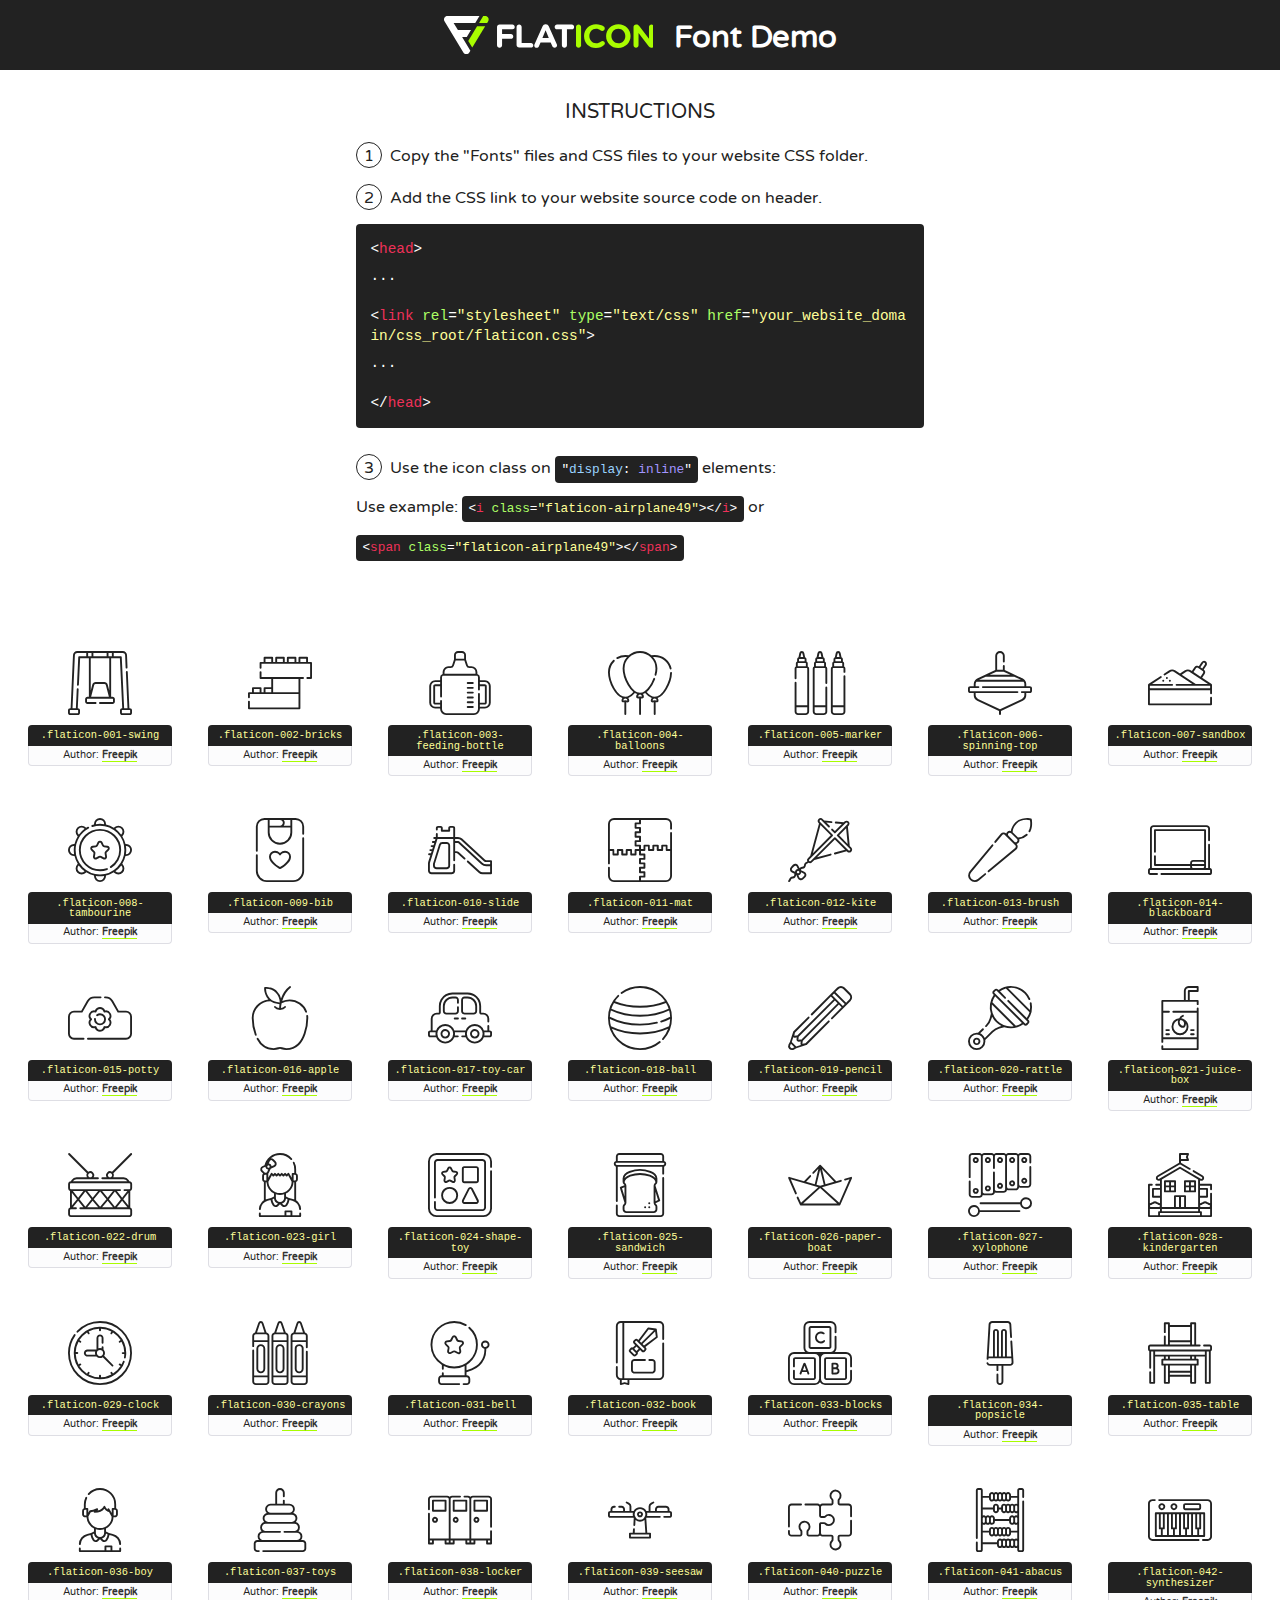
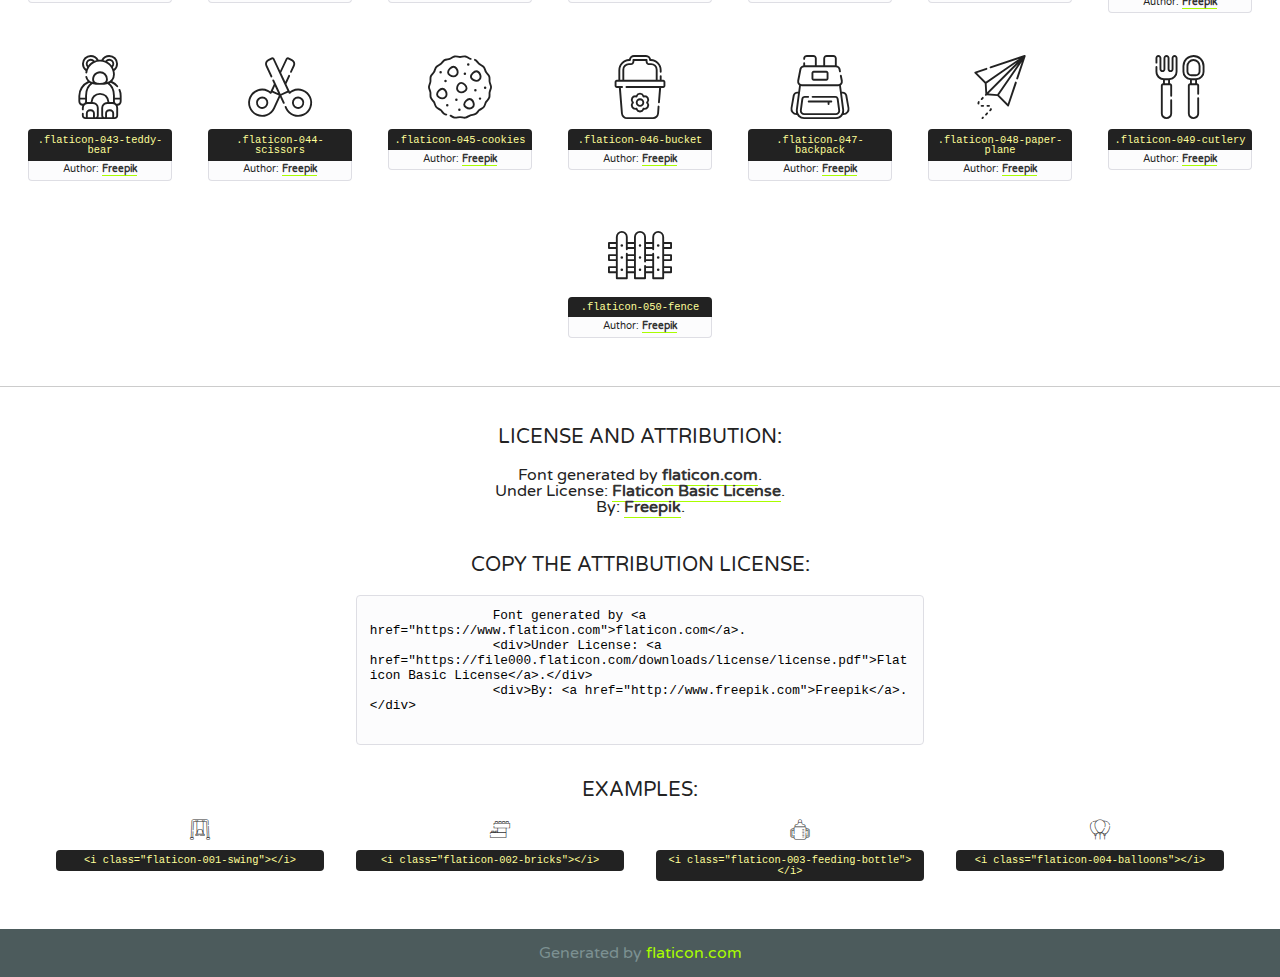
<file: lib/flaticon/font/flaticon.html>
<!DOCTYPE html>
<!--
  Flaticon icon font: Flaticon
  Creation date: 11/06/2020 07:22
-->
<html>
    <!DOCTYPE html>

    <head>
        <title>Flaticon WebFont</title>
        <link href="http://fonts.googleapis.com/css?family=Varela+Round" rel="stylesheet" type="text/css" />
        <link rel="stylesheet" type="text/css" href="flaticon.css">
        <meta charset="UTF-8">
        <style>
            html, body, div, span, applet, object, iframe,
            h1, h2, h3, h4, h5, h6, p, blockquote, pre,
            a, abbr, acronym, address, big, cite, code,
            del, dfn, em, img, ins, kbd, q, s, samp,
            small, strike, strong, sub, sup, tt, var,
            b, u, i, center,
            dl, dt, dd, ol, ul, li,
            fieldset, form, label, legend,
            table, caption, tbody, tfoot, thead, tr, th, td,
            article, aside, canvas, details, embed,
            figure, figcaption, footer, header, hgroup,
            menu, nav, output, ruby, section, summary,
            time, mark, audio, video {
                margin: 0;
                padding: 0;
                border: 0;
                font-size: 100%;
                font: inherit;
                vertical-align: baseline;
            }
            /* HTML5 display-role reset for older browsers */
            article, aside, details, figcaption, figure,
            footer, header, hgroup, menu, nav, section {
                display: block;
            }
            body {
                line-height: 1;
            }
            ol, ul {
                list-style: none;
            }
            blockquote, q {
                quotes: none;
            }
            blockquote:before, blockquote:after,
            q:before, q:after {
                content: '';
                content: none;
            }
            table {
                border-collapse: collapse;
                border-spacing: 0;
            }
            body {
                font-family: 'Varela Round', Helvetica, Arial, sans-serif;
                font-size: 16px;
                color: #222;
            }
            a {
                color: #333;
                border-bottom: 1px solid #a9fd00;
                font-weight: bold;
                text-decoration: none;
            }
            * {
                -moz-box-sizing: border-box;
                -webkit-box-sizing: border-box;
                box-sizing: border-box;
                margin: 0;
                padding: 0;
            }
            [class^="flaticon-"]:before, [class*=" flaticon-"]:before, [class^="flaticon-"]:after, [class*=" flaticon-"]:after {
                font-family: Flaticon;
                font-size: 30px;
                font-style: normal;
                margin-left: 20px;
                color: #333;
            }
            .wrapper {
                max-width: 600px;
                margin: auto;
                padding: 0 1em;
            }
            .title {
                font-size: 1.25em;
                text-align: center;
                margin-bottom: 1em;
                text-transform: uppercase;
            }
            header {
                text-align: center;
                background-color: #222;
                color: #fff;
                padding: 1em;
            }
            header .logo {
                width: 210px;
                height: 38px;
                display: inline-block;
                vertical-align: middle;
                margin-right: 1em;
                border: none;
            }
            header strong {
                font-size: 1.95em;
                font-weight: bold;
                vertical-align: middle;
                margin-top: 5px;
                display: inline-block;
            }
            .demo {
                margin: 2em auto;
                line-height: 1.25em;
            }
            .demo ul li {
                margin-bottom: 1em;
            }
            .demo ul li .num {
                color: #222;
                border-radius: 20px;
                display: inline-block;
                width: 26px;
                padding: 3px;
                height: 26px;
                text-align: center;
                margin-right: 0.5em;
                border: 1px solid #222;
            }
            .demo ul li code {
                background-color: #222;
                border-radius: 4px;
                padding: 0.25em 0.5em;
                display: inline-block;
                color: #fff;
                font-family: Consolas,Monaco,Lucida Console,Liberation Mono,DejaVu Sans Mono,Bitstream Vera Sans Mono,Courier New, monospace;
                font-weight: lighter;
                margin-top: 1em;
                font-size: 0.8em;
                word-break: break-all;
            }
            .demo ul li code.big {
                padding: 1em;
                font-size: 0.9em;
            }
            .demo ul li code .red {
                color: #EF3159;
            }
            .demo ul li code .green {
                color: #ACFF65;
            }
            .demo ul li code .yellow {
                color: #FFFF99;
            }
            .demo ul li code .blue {
                color: #99D3FF;
            }
            .demo ul li code .purple {
                color: #A295FF;
            }
            .demo ul li code .dots {
                margin-top: 0.5em;
                display: block;
            }
            #glyphs {
                border-bottom: 1px solid #ccc;
                padding: 2em 0;
                text-align: center;
            }
            .glyph {
                display: inline-block;
                width: 9em;
                margin: 1em;
                text-align: center;
                vertical-align: top;
                background: #FFF;
            }
            .glyph .glyph-icon {
                padding: 10px;
                display: block;
                font-family:"Flaticon";
                font-size: 64px;
                line-height: 1;
            }
            .glyph .glyph-icon:before {
                font-size: 64px;
                color: #222;
                margin-left: 0;
            }
            .class-name {
                font-size: 0.65em;
                background-color: #222;
                color: #fff;
                border-radius: 4px 4px 0 0;
                padding: 0.5em;
                color: #FFFF99;
                font-family: Consolas,Monaco,Lucida Console,Liberation Mono,DejaVu Sans Mono,Bitstream Vera Sans Mono,Courier New, monospace;
            }
            .author-name {
                font-size: 0.6em;
                background-color: #fcfcfd;
                border: 1px solid #DEDEE4;
                border-top: 0;
                border-radius: 0 0 4px 4px;
                padding: 0.5em;
            }
            .class-name:last-child {
                font-size: 10px;
                color:#888;
            }
            .class-name:last-child a {
                font-size: 10px;
                color:#555;
            }
            .class-name:last-child a:hover {
                color:#a9fd00;
            }
            .glyph > input {
                display: block;
                width: 100px;
                margin: 5px auto;
                text-align: center;
                font-size: 12px;
                cursor: text;
            }
            .glyph > input.icon-input {
                font-family:"Flaticon";
                font-size: 16px;
                margin-bottom: 10px;
            }
            .attribution .title {
                margin-top: 2em;
            }
            .attribution textarea {
                background-color: #fcfcfd;
                padding: 1em;
                border: none;
                box-shadow: none;
                border: 1px solid #DEDEE4;
                border-radius: 4px;
                resize: none;
                width: 100%;
                height: 150px;
                font-size: 0.8em;
                font-family: Consolas,Monaco,Lucida Console,Liberation Mono,DejaVu Sans Mono,Bitstream Vera Sans Mono,Courier New, monospace;
                -webkit-appearance: none;
            }
            .iconsuse {
                margin: 2em auto;
                text-align: center;
                max-width: 1200px;
            }
            .iconsuse:after {
                content: '';
                display: table;
                clear: both;
            }
            .iconsuse .image {
                float: left;
                width: 25%;
                padding: 0 1em;
            }
            .iconsuse .image p {
                margin-bottom: 1em;
            }
            .iconsuse .image span {
                display: block;
                font-size: 0.65em;
                background-color: #222;
                color: #fff;
                border-radius: 4px;
                padding: 0.5em;
                color: #FFFF99;
                margin-top: 1em;
                font-family: Consolas,Monaco,Lucida Console,Liberation Mono,DejaVu Sans Mono,Bitstream Vera Sans Mono,Courier New, monospace;
            }
            #footer {
                text-align: center;
                background-color: #4C5B5C;
                color: #7c9192;
                padding: 1em;
            }
            #footer a {
                border: none;
                color: #a9fd00;
                font-weight: normal;
            }
            @media (max-width: 960px) {
                .iconsuse .image {
                    width: 50%;
                }
            }
            @media (max-width: 560px) {
                .iconsuse .image {
                    width: 100%;
                }
            }
            .attrDiv {

            }
        </style>
        <link rel="stylesheet" href="flaticon.css">
    </head>

    <body class="characters-off">
        <header>
            <a href="https://www.flaticon.com" target="_blank" class="logo">
                <svg version="1.1" xmlns="http://www.w3.org/2000/svg" xmlns:xlink="http://www.w3.org/1999/xlink" xmlns:a="http://ns.adobe.com/AdobeSVGViewerExtensions/3.0/" viewBox="0 0 560.875 102.036" enable-background="new 0 0 560.875 102.036" xml:space="preserve">
                        <defs>
                        </defs>
                        <g>
                            <g class="letters">
                                <path fill="#ffffff" d="M141.596,29.675c0-3.777,2.985-6.767,6.764-6.767h34.438c3.426,0,6.15,2.728,6.15,6.15
                                c0,3.43-2.724,6.149-6.15,6.149h-27.674v13.091h23.719c3.429,0,6.151,2.724,6.151,6.15c0,3.43-2.723,6.149-6.151,6.149h-23.719
                                v17.574c0,3.773-2.986,6.761-6.764,6.761c-3.779,0-6.764-2.989-6.764-6.761V29.675z"></path>
                                <path fill="#ffffff" d="M193.844,29.149c0-3.781,2.985-6.767,6.764-6.767c3.776,0,6.763,2.985,6.763,6.767v42.957h25.039
                                c3.426,0,6.149,2.726,6.149,6.153c0,3.425-2.723,6.15-6.149,6.15h-31.802c-3.779,0-6.764-2.986-6.764-6.768V29.149z"></path>
                                <path fill="#ffffff" d="M241.891,75.71l21.438-48.407c1.492-3.341,4.215-5.357,7.906-5.357h0.792
                                c3.686,0,6.323,2.017,7.815,5.357l21.439,48.407c0.436,0.967,0.701,1.845,0.701,2.723c0,3.602-2.809,6.501-6.414,6.501
                                c-3.161,0-5.269-1.845-6.499-4.655l-4.132-9.661h-27.059l-4.301,10.102c-1.144,2.631-3.426,4.214-6.237,4.214
                                c-3.517,0-6.24-2.81-6.24-6.325C241.1,77.64,241.451,76.677,241.891,75.71z M279.932,58.666l-8.521-20.297l-8.526,20.297H279.932
                                z"></path>
                                <path fill="#ffffff" d="M314.864,35.387H301.86c-3.429,0-6.239-2.813-6.239-6.238c0-3.429,2.811-6.24,6.239-6.24h39.533
                                c3.426,0,6.237,2.811,6.237,6.24c0,3.425-2.811,6.238-6.237,6.238h-13.001v42.785c0,3.773-2.99,6.761-6.764,6.761
                                c-3.779,0-6.764-2.989-6.764-6.761V35.387z"></path>
                                <path fill="#A9FD00" d="M352.615,29.149c0-3.781,2.985-6.767,6.767-6.767c3.774,0,6.761,2.985,6.761,6.767v49.024
                                c0,3.773-2.987,6.761-6.761,6.761c-3.781,0-6.767-2.989-6.767-6.761V29.149z"></path>
                                <path fill="#A9FD00" d="M374.132,53.836v-0.179c0-17.481,13.178-31.801,32.065-31.801c9.22,0,15.459,2.458,20.557,6.238
                                c1.402,1.054,2.637,2.985,2.637,5.357c0,3.692-2.985,6.59-6.681,6.59c-1.845,0-3.071-0.702-4.044-1.319
                                c-3.776-2.813-7.729-4.393-12.562-4.393c-10.364,0-17.831,8.611-17.831,19.154v0.173c0,10.542,7.291,19.329,17.831,19.329
                                c5.715,0,9.492-1.756,13.359-4.834c1.049-0.874,2.458-1.491,4.039-1.491c3.429,0,6.325,2.813,6.325,6.236
                                c0,2.106-1.056,3.78-2.282,4.834c-5.539,4.834-12.036,7.733-21.878,7.733C387.572,85.464,374.132,71.493,374.132,53.836z"></path>
                                <path fill="#A9FD00" d="M433.009,53.836v-0.179c0-17.481,13.79-31.801,32.766-31.801c18.981,0,32.592,14.143,32.592,31.628v0.173
                                c0,17.483-13.785,31.807-32.769,31.807C446.625,85.464,433.009,71.32,433.009,53.836z M484.224,53.836v-0.179
                                c0-10.539-7.725-19.326-18.626-19.326c-10.893,0-18.449,8.611-18.449,19.154v0.173c0,10.542,7.73,19.329,18.626,19.329
                                C476.676,72.986,484.224,64.378,484.224,53.836z"></path>
                                <path fill="#A9FD00" d="M506.233,29.321c0-3.774,2.99-6.763,6.767-6.763h1.401c3.252,0,5.183,1.583,7.029,3.953l26.093,34.265
                                V29.059c0-3.692,2.99-6.677,6.681-6.677c3.683,0,6.671,2.985,6.671,6.677v48.934c0,3.78-2.987,6.765-6.764,6.765h-0.436
                                c-3.257,0-5.188-1.581-7.034-3.953l-27.056-35.492v32.944c0,3.687-2.985,6.676-6.678,6.676c-3.683,0-6.673-2.989-6.673-6.676
                                V29.321z"></path>
                            </g>
                            <g class="insignia">
                                <path fill="#ffffff" d="M48.372,56.137h12.517l11.156-18.537H37.186L25.688,18.539h57.825L94.668,0H9.271
                                C5.925,0,2.842,1.801,1.198,4.716c-1.644,2.907-1.593,6.482,0.134,9.343l50.38,83.501c1.678,2.781,4.689,4.476,7.938,4.476
                                c3.246,0,6.257-1.695,7.935-4.476l2.898-4.804L48.372,56.137z"></path>
                                <g class="i">
                                    <path fill="#A9FD00" d="M93.575,18.539h0.031v0.004l21.652,0.004l2.705-4.488c1.727-2.861,1.778-6.436,0.133-9.343
                                    C116.454,1.801,113.371,0,110.026,0h-5.294L93.575,18.539z"></path>
                                    <polygon fill="#A9FD00" points="88.291,27.356 64.725,66.486 75.519,84.404 109.942,27.356"></polygon>
                                </g>
                            </g>
                        </g>
                    </svg>
            </a>
            <strong>Font Demo</strong>
        </header>

        <section class="demo wrapper">
            <p class="title">Instructions</p>
            <ul>
                <li>
                    <span class="num">1</span>Copy the "Fonts" files and CSS files to your website CSS folder.
                </li>
                <li>
                    <span class="num">2</span>Add the CSS link to your website source code on header.
                    <code class="big">
                        &lt;<span class="red">head</span>&gt;
                        <br/><span class="dots">...</span>
                        <br/>&lt;<span class="red">link</span> <span class="green">rel</span>=<span class="yellow">"stylesheet"</span> <span class="green">type</span>=<span class="yellow">"text/css"</span> <span class="green">href</span>=<span class="yellow">"your_website_domain/css_root/flaticon.css"</span>&gt;
                        <br/><span class="dots">...</span>
                        <br/>&lt;/<span class="red">head</span>&gt;
                    </code>
                </li>

                <li>
                    <p>
                        <span class="num">3</span>Use the icon class on <code>"<span class="blue">display</span>:<span class="purple"> inline</span>"</code> elements:
                        <br />
                        Use example:
                        <code>
                            &lt;<span class="red">i</span> <span class="green">class</span>=<span class="yellow">&quot;flaticon-airplane49&quot;</span>&gt;&lt;/<span class="red">i</span>&gt;
                        </code> or
                        <code>&lt;<span class="red">span</span> <span class="green">class</span>=<span class="yellow">&quot;flaticon-airplane49&quot;</span>&gt;&lt;/<span class="red">span</span>&gt;</code>
                    </p>
                </li>
            </ul>
        </section>

        <section id="glyphs">
            
            <div class="glyph"><div class="glyph-icon flaticon-001-swing"></div>
                <div class="class-name">.flaticon-001-swing</div>
                <div class="author-name">Author: <a href="http://www.freepik.com" title="Freepik">Freepik</a> </div>
            </div>
            
            <div class="glyph"><div class="glyph-icon flaticon-002-bricks"></div>
                <div class="class-name">.flaticon-002-bricks</div>
                <div class="author-name">Author: <a href="http://www.freepik.com" title="Freepik">Freepik</a> </div>
            </div>
            
            <div class="glyph"><div class="glyph-icon flaticon-003-feeding-bottle"></div>
                <div class="class-name">.flaticon-003-feeding-bottle</div>
                <div class="author-name">Author: <a href="http://www.freepik.com" title="Freepik">Freepik</a> </div>
            </div>
            
            <div class="glyph"><div class="glyph-icon flaticon-004-balloons"></div>
                <div class="class-name">.flaticon-004-balloons</div>
                <div class="author-name">Author: <a href="http://www.freepik.com" title="Freepik">Freepik</a> </div>
            </div>
            
            <div class="glyph"><div class="glyph-icon flaticon-005-marker"></div>
                <div class="class-name">.flaticon-005-marker</div>
                <div class="author-name">Author: <a href="http://www.freepik.com" title="Freepik">Freepik</a> </div>
            </div>
            
            <div class="glyph"><div class="glyph-icon flaticon-006-spinning-top"></div>
                <div class="class-name">.flaticon-006-spinning-top</div>
                <div class="author-name">Author: <a href="http://www.freepik.com" title="Freepik">Freepik</a> </div>
            </div>
            
            <div class="glyph"><div class="glyph-icon flaticon-007-sandbox"></div>
                <div class="class-name">.flaticon-007-sandbox</div>
                <div class="author-name">Author: <a href="http://www.freepik.com" title="Freepik">Freepik</a> </div>
            </div>
            
            <div class="glyph"><div class="glyph-icon flaticon-008-tambourine"></div>
                <div class="class-name">.flaticon-008-tambourine</div>
                <div class="author-name">Author: <a href="http://www.freepik.com" title="Freepik">Freepik</a> </div>
            </div>
            
            <div class="glyph"><div class="glyph-icon flaticon-009-bib"></div>
                <div class="class-name">.flaticon-009-bib</div>
                <div class="author-name">Author: <a href="http://www.freepik.com" title="Freepik">Freepik</a> </div>
            </div>
            
            <div class="glyph"><div class="glyph-icon flaticon-010-slide"></div>
                <div class="class-name">.flaticon-010-slide</div>
                <div class="author-name">Author: <a href="http://www.freepik.com" title="Freepik">Freepik</a> </div>
            </div>
            
            <div class="glyph"><div class="glyph-icon flaticon-011-mat"></div>
                <div class="class-name">.flaticon-011-mat</div>
                <div class="author-name">Author: <a href="http://www.freepik.com" title="Freepik">Freepik</a> </div>
            </div>
            
            <div class="glyph"><div class="glyph-icon flaticon-012-kite"></div>
                <div class="class-name">.flaticon-012-kite</div>
                <div class="author-name">Author: <a href="http://www.freepik.com" title="Freepik">Freepik</a> </div>
            </div>
            
            <div class="glyph"><div class="glyph-icon flaticon-013-brush"></div>
                <div class="class-name">.flaticon-013-brush</div>
                <div class="author-name">Author: <a href="http://www.freepik.com" title="Freepik">Freepik</a> </div>
            </div>
            
            <div class="glyph"><div class="glyph-icon flaticon-014-blackboard"></div>
                <div class="class-name">.flaticon-014-blackboard</div>
                <div class="author-name">Author: <a href="http://www.freepik.com" title="Freepik">Freepik</a> </div>
            </div>
            
            <div class="glyph"><div class="glyph-icon flaticon-015-potty"></div>
                <div class="class-name">.flaticon-015-potty</div>
                <div class="author-name">Author: <a href="http://www.freepik.com" title="Freepik">Freepik</a> </div>
            </div>
            
            <div class="glyph"><div class="glyph-icon flaticon-016-apple"></div>
                <div class="class-name">.flaticon-016-apple</div>
                <div class="author-name">Author: <a href="http://www.freepik.com" title="Freepik">Freepik</a> </div>
            </div>
            
            <div class="glyph"><div class="glyph-icon flaticon-017-toy-car"></div>
                <div class="class-name">.flaticon-017-toy-car</div>
                <div class="author-name">Author: <a href="http://www.freepik.com" title="Freepik">Freepik</a> </div>
            </div>
            
            <div class="glyph"><div class="glyph-icon flaticon-018-ball"></div>
                <div class="class-name">.flaticon-018-ball</div>
                <div class="author-name">Author: <a href="http://www.freepik.com" title="Freepik">Freepik</a> </div>
            </div>
            
            <div class="glyph"><div class="glyph-icon flaticon-019-pencil"></div>
                <div class="class-name">.flaticon-019-pencil</div>
                <div class="author-name">Author: <a href="http://www.freepik.com" title="Freepik">Freepik</a> </div>
            </div>
            
            <div class="glyph"><div class="glyph-icon flaticon-020-rattle"></div>
                <div class="class-name">.flaticon-020-rattle</div>
                <div class="author-name">Author: <a href="http://www.freepik.com" title="Freepik">Freepik</a> </div>
            </div>
            
            <div class="glyph"><div class="glyph-icon flaticon-021-juice-box"></div>
                <div class="class-name">.flaticon-021-juice-box</div>
                <div class="author-name">Author: <a href="http://www.freepik.com" title="Freepik">Freepik</a> </div>
            </div>
            
            <div class="glyph"><div class="glyph-icon flaticon-022-drum"></div>
                <div class="class-name">.flaticon-022-drum</div>
                <div class="author-name">Author: <a href="http://www.freepik.com" title="Freepik">Freepik</a> </div>
            </div>
            
            <div class="glyph"><div class="glyph-icon flaticon-023-girl"></div>
                <div class="class-name">.flaticon-023-girl</div>
                <div class="author-name">Author: <a href="http://www.freepik.com" title="Freepik">Freepik</a> </div>
            </div>
            
            <div class="glyph"><div class="glyph-icon flaticon-024-shape-toy"></div>
                <div class="class-name">.flaticon-024-shape-toy</div>
                <div class="author-name">Author: <a href="http://www.freepik.com" title="Freepik">Freepik</a> </div>
            </div>
            
            <div class="glyph"><div class="glyph-icon flaticon-025-sandwich"></div>
                <div class="class-name">.flaticon-025-sandwich</div>
                <div class="author-name">Author: <a href="http://www.freepik.com" title="Freepik">Freepik</a> </div>
            </div>
            
            <div class="glyph"><div class="glyph-icon flaticon-026-paper-boat"></div>
                <div class="class-name">.flaticon-026-paper-boat</div>
                <div class="author-name">Author: <a href="http://www.freepik.com" title="Freepik">Freepik</a> </div>
            </div>
            
            <div class="glyph"><div class="glyph-icon flaticon-027-xylophone"></div>
                <div class="class-name">.flaticon-027-xylophone</div>
                <div class="author-name">Author: <a href="http://www.freepik.com" title="Freepik">Freepik</a> </div>
            </div>
            
            <div class="glyph"><div class="glyph-icon flaticon-028-kindergarten"></div>
                <div class="class-name">.flaticon-028-kindergarten</div>
                <div class="author-name">Author: <a href="http://www.freepik.com" title="Freepik">Freepik</a> </div>
            </div>
            
            <div class="glyph"><div class="glyph-icon flaticon-029-clock"></div>
                <div class="class-name">.flaticon-029-clock</div>
                <div class="author-name">Author: <a href="http://www.freepik.com" title="Freepik">Freepik</a> </div>
            </div>
            
            <div class="glyph"><div class="glyph-icon flaticon-030-crayons"></div>
                <div class="class-name">.flaticon-030-crayons</div>
                <div class="author-name">Author: <a href="http://www.freepik.com" title="Freepik">Freepik</a> </div>
            </div>
            
            <div class="glyph"><div class="glyph-icon flaticon-031-bell"></div>
                <div class="class-name">.flaticon-031-bell</div>
                <div class="author-name">Author: <a href="http://www.freepik.com" title="Freepik">Freepik</a> </div>
            </div>
            
            <div class="glyph"><div class="glyph-icon flaticon-032-book"></div>
                <div class="class-name">.flaticon-032-book</div>
                <div class="author-name">Author: <a href="http://www.freepik.com" title="Freepik">Freepik</a> </div>
            </div>
            
            <div class="glyph"><div class="glyph-icon flaticon-033-blocks"></div>
                <div class="class-name">.flaticon-033-blocks</div>
                <div class="author-name">Author: <a href="http://www.freepik.com" title="Freepik">Freepik</a> </div>
            </div>
            
            <div class="glyph"><div class="glyph-icon flaticon-034-popsicle"></div>
                <div class="class-name">.flaticon-034-popsicle</div>
                <div class="author-name">Author: <a href="http://www.freepik.com" title="Freepik">Freepik</a> </div>
            </div>
            
            <div class="glyph"><div class="glyph-icon flaticon-035-table"></div>
                <div class="class-name">.flaticon-035-table</div>
                <div class="author-name">Author: <a href="http://www.freepik.com" title="Freepik">Freepik</a> </div>
            </div>
            
            <div class="glyph"><div class="glyph-icon flaticon-036-boy"></div>
                <div class="class-name">.flaticon-036-boy</div>
                <div class="author-name">Author: <a href="http://www.freepik.com" title="Freepik">Freepik</a> </div>
            </div>
            
            <div class="glyph"><div class="glyph-icon flaticon-037-toys"></div>
                <div class="class-name">.flaticon-037-toys</div>
                <div class="author-name">Author: <a href="http://www.freepik.com" title="Freepik">Freepik</a> </div>
            </div>
            
            <div class="glyph"><div class="glyph-icon flaticon-038-locker"></div>
                <div class="class-name">.flaticon-038-locker</div>
                <div class="author-name">Author: <a href="http://www.freepik.com" title="Freepik">Freepik</a> </div>
            </div>
            
            <div class="glyph"><div class="glyph-icon flaticon-039-seesaw"></div>
                <div class="class-name">.flaticon-039-seesaw</div>
                <div class="author-name">Author: <a href="http://www.freepik.com" title="Freepik">Freepik</a> </div>
            </div>
            
            <div class="glyph"><div class="glyph-icon flaticon-040-puzzle"></div>
                <div class="class-name">.flaticon-040-puzzle</div>
                <div class="author-name">Author: <a href="http://www.freepik.com" title="Freepik">Freepik</a> </div>
            </div>
            
            <div class="glyph"><div class="glyph-icon flaticon-041-abacus"></div>
                <div class="class-name">.flaticon-041-abacus</div>
                <div class="author-name">Author: <a href="http://www.freepik.com" title="Freepik">Freepik</a> </div>
            </div>
            
            <div class="glyph"><div class="glyph-icon flaticon-042-synthesizer"></div>
                <div class="class-name">.flaticon-042-synthesizer</div>
                <div class="author-name">Author: <a href="http://www.freepik.com" title="Freepik">Freepik</a> </div>
            </div>
            
            <div class="glyph"><div class="glyph-icon flaticon-043-teddy-bear"></div>
                <div class="class-name">.flaticon-043-teddy-bear</div>
                <div class="author-name">Author: <a href="http://www.freepik.com" title="Freepik">Freepik</a> </div>
            </div>
            
            <div class="glyph"><div class="glyph-icon flaticon-044-scissors"></div>
                <div class="class-name">.flaticon-044-scissors</div>
                <div class="author-name">Author: <a href="http://www.freepik.com" title="Freepik">Freepik</a> </div>
            </div>
            
            <div class="glyph"><div class="glyph-icon flaticon-045-cookies"></div>
                <div class="class-name">.flaticon-045-cookies</div>
                <div class="author-name">Author: <a href="http://www.freepik.com" title="Freepik">Freepik</a> </div>
            </div>
            
            <div class="glyph"><div class="glyph-icon flaticon-046-bucket"></div>
                <div class="class-name">.flaticon-046-bucket</div>
                <div class="author-name">Author: <a href="http://www.freepik.com" title="Freepik">Freepik</a> </div>
            </div>
            
            <div class="glyph"><div class="glyph-icon flaticon-047-backpack"></div>
                <div class="class-name">.flaticon-047-backpack</div>
                <div class="author-name">Author: <a href="http://www.freepik.com" title="Freepik">Freepik</a> </div>
            </div>
            
            <div class="glyph"><div class="glyph-icon flaticon-048-paper-plane"></div>
                <div class="class-name">.flaticon-048-paper-plane</div>
                <div class="author-name">Author: <a href="http://www.freepik.com" title="Freepik">Freepik</a> </div>
            </div>
            
            <div class="glyph"><div class="glyph-icon flaticon-049-cutlery"></div>
                <div class="class-name">.flaticon-049-cutlery</div>
                <div class="author-name">Author: <a href="http://www.freepik.com" title="Freepik">Freepik</a> </div>
            </div>
            
            <div class="glyph"><div class="glyph-icon flaticon-050-fence"></div>
                <div class="class-name">.flaticon-050-fence</div>
                <div class="author-name">Author: <a href="http://www.freepik.com" title="Freepik">Freepik</a> </div>
            </div>
            
        </section>

        <section class="attribution wrapper"   style="text-align:center;">
            <div class="title">License and attribution:</div>
            <div class="attrDiv">Font generated by <a href="https://www.flaticon.com">flaticon.com</a>.</div>
            <div class="attrDiv">Under License: <a href="https://file000.flaticon.com/downloads/license/license.pdf">Flaticon Basic License</a>.</div>
            <div class="attrDiv">By: <a href="http://www.freepik.com">Freepik</a>.</div>

            <div class="title">Copy the Attribution License:</div>
            <textarea onclick="this.focus();this.select();">
                Font generated by &lt;a href=&quot;https://www.flaticon.com&quot;&gt;flaticon.com&lt;/a&gt;.
                <div>Under License: <a href="https://file000.flaticon.com/downloads/license/license.pdf">Flaticon Basic License</a>.</div>
                <div>By: <a href="http://www.freepik.com">Freepik</a>.</div>
            </textarea>
        </section>

        <section class="iconsuse">
            <div class="title">Examples:</div>
            
            <div class="image">
                <p>
                    <i class="glyph-icon flaticon-001-swing"></i>
                    <span>&lt;i class=&quot;flaticon-001-swing&quot;&gt;&lt;/i&gt;</span>
                </p>
            </div>
            
            <div class="image">
                <p>
                    <i class="glyph-icon flaticon-002-bricks"></i>
                    <span>&lt;i class=&quot;flaticon-002-bricks&quot;&gt;&lt;/i&gt;</span>
                </p>
            </div>
            
            <div class="image">
                <p>
                    <i class="glyph-icon flaticon-003-feeding-bottle"></i>
                    <span>&lt;i class=&quot;flaticon-003-feeding-bottle&quot;&gt;&lt;/i&gt;</span>
                </p>
            </div>
            
            <div class="image">
                <p>
                    <i class="glyph-icon flaticon-004-balloons"></i>
                    <span>&lt;i class=&quot;flaticon-004-balloons&quot;&gt;&lt;/i&gt;</span>
                </p>
            </div>
            
        </section>

        <div id="footer">
            <div>Generated by <a href="https://www.flaticon.com">flaticon.com</a></div>
        </div>
    </body>
</html>
</file>
<file: lib/flaticon/font/flaticon.css>
@font-face {
  font-family: "Flaticon";
  src: url("./Flaticon.eot");
  src: url("./Flaticon.eot?#iefix") format("embedded-opentype"),
       url("./Flaticon.woff2") format("woff2"),
       url("./Flaticon.woff") format("woff"),
       url("./Flaticon.ttf") format("truetype"),
       url("./Flaticon.svg#Flaticon") format("svg");
  font-weight: normal;
  font-style: normal;
}

@media screen and (-webkit-min-device-pixel-ratio:0) {
  @font-face {
    font-family: "Flaticon";
    src: url("./Flaticon.svg#Flaticon") format("svg");
  }
}

[class^="flaticon-"]:before, [class*=" flaticon-"]:before,
[class^="flaticon-"]:after, [class*=" flaticon-"]:after {   
  font-family: Flaticon;
        font-size: 20px;
font-style: normal;
margin-left: 20px;
}

.flaticon-001-swing:before { content: "\f100"; }
.flaticon-002-bricks:before { content: "\f101"; }
.flaticon-003-feeding-bottle:before { content: "\f102"; }
.flaticon-004-balloons:before { content: "\f103"; }
.flaticon-005-marker:before { content: "\f104"; }
.flaticon-006-spinning-top:before { content: "\f105"; }
.flaticon-007-sandbox:before { content: "\f106"; }
.flaticon-008-tambourine:before { content: "\f107"; }
.flaticon-009-bib:before { content: "\f108"; }
.flaticon-010-slide:before { content: "\f109"; }
.flaticon-011-mat:before { content: "\f10a"; }
.flaticon-012-kite:before { content: "\f10b"; }
.flaticon-013-brush:before { content: "\f10c"; }
.flaticon-014-blackboard:before { content: "\f10d"; }
.flaticon-015-potty:before { content: "\f10e"; }
.flaticon-016-apple:before { content: "\f10f"; }
.flaticon-017-toy-car:before { content: "\f110"; }
.flaticon-018-ball:before { content: "\f111"; }
.flaticon-019-pencil:before { content: "\f112"; }
.flaticon-020-rattle:before { content: "\f113"; }
.flaticon-021-juice-box:before { content: "\f114"; }
.flaticon-022-drum:before { content: "\f115"; }
.flaticon-023-girl:before { content: "\f116"; }
.flaticon-024-shape-toy:before { content: "\f117"; }
.flaticon-025-sandwich:before { content: "\f118"; }
.flaticon-026-paper-boat:before { content: "\f119"; }
.flaticon-027-xylophone:before { content: "\f11a"; }
.flaticon-028-kindergarten:before { content: "\f11b"; }
.flaticon-029-clock:before { content: "\f11c"; }
.flaticon-030-crayons:before { content: "\f11d"; }
.flaticon-031-bell:before { content: "\f11e"; }
.flaticon-032-book:before { content: "\f11f"; }
.flaticon-033-blocks:before { content: "\f120"; }
.flaticon-034-popsicle:before { content: "\f121"; }
.flaticon-035-table:before { content: "\f122"; }
.flaticon-036-boy:before { content: "\f123"; }
.flaticon-037-toys:before { content: "\f124"; }
.flaticon-038-locker:before { content: "\f125"; }
.flaticon-039-seesaw:before { content: "\f126"; }
.flaticon-040-puzzle:before { content: "\f127"; }
.flaticon-041-abacus:before { content: "\f128"; }
.flaticon-042-synthesizer:before { content: "\f129"; }
.flaticon-043-teddy-bear:before { content: "\f12a"; }
.flaticon-044-scissors:before { content: "\f12b"; }
.flaticon-045-cookies:before { content: "\f12c"; }
.flaticon-046-bucket:before { content: "\f12d"; }
.flaticon-047-backpack:before { content: "\f12e"; }
.flaticon-048-paper-plane:before { content: "\f12f"; }
.flaticon-049-cutlery:before { content: "\f130"; }
.flaticon-050-fence:before { content: "\f131"; }
</file>
<file: css/style.css>
/******* Bootstrap Theming ********/
/*!
 * Bootstrap v4.5.3 (https://getbootstrap.com/)
 * Copyright 2011-2020 The Bootstrap Authors
 * Copyright 2011-2020 Twitter, Inc.
 * Licensed under MIT (https://github.com/twbs/bootstrap/blob/main/LICENSE)
 */
:root {
  --blue: #007bff;
  --indigo: #6610f2;
  --purple: #6f42c1;
  --pink: #e83e8c;
  --red: #dc3545;
  --orange: #fd7e14;
  --yellow: #ffc107;
  --green: #28a745;
  --teal: #20c997;
  --cyan: #17a2b8;
  --white: #fff;
  --gray: #6c757d;
  --gray-dark: #343a40;
  --primary: #17a2b8;
  --secondary: #00394f;
  --success: #28a745;
  --info: #17a2b8;
  --warning: #ffc107;
  --danger: #dc3545;
  --light: #f8f9fa;
  --dark: #343a40;
  --breakpoint-xs: 0;
  --breakpoint-sm: 576px;
  --breakpoint-md: 768px;
  --breakpoint-lg: 992px;
  --breakpoint-xl: 1200px;
  --font-family-sans-serif: "Nunito", sans-serif;
  --font-family-monospace: SFMono-Regular, Menlo, Monaco, Consolas, "Liberation Mono", "Courier New", monospace;
}

/* $duration: ;
$text-color: rgba(255, 255, 255, 0.3);
$bgr-color: #333; */
#box {
  /* animation-name: example;
  animation-duration: 10s;
  animation-iteration-count: infinite; */
  background-image: url(../img/opa_home.png);
}
@keyframes example{
  0%{
    background-image: url(../img/IMG_20221123_084120_2.jpg);
    /* opacity: 0.5; */
  }
  25%{
    background-image: url(../img/IMG_20220628_121847_2.jpg);
  }
  50%{
    background-image: url(../img/IMG_20220628_124455_3.jpg);
    /* opacity: 0.5; */
  }
  75%{
    background-image: url(../img/IMG_20220628_120916_2.jpg);
    /* opacity: 0.5; */
  }
  100%{
    background-image: url(../img/IMG_20221123_084120_2.jpg);
  }
}
.shadow {
  background: rgb(4,0,75);
background: linear-gradient(90deg, rgba(4,0,75,1) 0%, rgba(144,33,132,1) 33%, rgba(4,0,75,1) 100%);
padding: 0 !important;
}
.logo-class{
  height: 8vw !important;
  margin-bottom: 1.5%;
}

@media (max-width: 768px) {
  .logo-class {
    height: 15vw !important;
    margin-bottom: 1.5% !important;
  }
  .joseph {
    width: 77.5%!important;
    margin-left: auto;
  }
}

.joseph {
  width: 77.5%; height: 28vw
}

.carousel {
width: 100%;
}

.slide-box {
display: flex;
justify-content: space-between;
}

@media (min-width: 576px) and (max-width: 767.98px) {
.slide-box img {
  -ms-flex: 0 0 50%;
  flex: 0 0 50%;
  max-width: 50%;
}
}

@media (min-width: 768px) and (max-width: 991.98px) {
.slide-box img {
  -ms-flex: 0 0 33.3333%;
  flex: 0 0 33.3333%;
  max-width: 33.3333%;
}
}

@media (min-width: 992px)
{
.slide-box img {
  -ms-flex: 0 0 25%;
  flex: 0 0 25%;
  max-width: 25%;
}
}

.carousel-caption {
background-color: rgba(0, 0, 0, 0.5);
padding: 20px;
border-radius: .5rem;
}

.shine {
  /* font-size: 70px; */
        color: #ffffff;
	text-align: center;
        
        /* animation-delay: 2s; */
        text-shadow: 0 0 20px #eeeeee, 0 0 30px #ff4da6, 0 0 40px #ff4da6, 0 0 50px #ff4da6,
  0 0 60px #ff4da6, 0 0 70px #ff4da6, 0 0 80px #ff4da6;
        
}
.glow-shadow {
  /* text-shadow: 0 0 20px #eeeeee, 0 0 30px #ff4da6, 0 0 40px #ff4da6, 0 0 50px #ff4da6,
  0 0 60px #ff4da6, 0 0 70px #ff4da6, 0 0 80px #ff4da6; */
  -webkit-animation: glow 1s ease-in alternate;
        -moz-animation: glow 1s ease-in alternate;
        animation: glow 1s ease-in alternate;
        animation-delay: 0.5s;
}
.heading {
  font-size: 50px !important;
}
@media (max-width: 768px) {
  .heading {
    font-size: 25px !important;
    white-space: initial !important;
    /* width: 50% !important; */
    /* margin-left: 0 !important; */
  }
  .mobile-alignment {
    margin-top: 20px;
  }
  .hide-image-mobile {
    display: none !important;
  }
  .image-about {
    height: 20vw;
  }
  .image-footer {
    height: 16vw !important;
  }
  .min-height-header {
    min-height: 300px !important;
  }

}
.image-about {
  height: 12vw;
}
.image-footer {
  height: 4vw;
}
.custom-toggler .navbar-toggler-icon {
  background-image: url("data:image/svg+xml;charset=utf8,%3Csvg viewBox='0 0 32 32' xmlns='http://www.w3.org/2000/svg'%3E%3Cpath stroke='rgba(255,102,203, 0.5)' stroke-width='2' stroke-linecap='round' stroke-miterlimit='10' d='M4 8h24M4 16h24M4 24h24'/%3E%3C/svg%3E");
}

.custom-toggler.navbar-toggler {
  border-color: rgb(255,102,203) !important;
}

.navbar {
  padding: 0 !important;
}
.min-height-header {
  min-height: 400px
}

@keyframes glow {
  from {
    text-shadow: 0 0 10px #eeeeee, 0 0 20px #000000, 0 0 30px #000000, 0 0 40px #000000, 
                 0 0 50px #9554b3, 0 0 60px #9554b3, 0 0 70px #9554b3;
  }
  to {
    text-shadow: 0 0 20px #eeeeee, 0 0 30px #ff4da6, 0 0 40px #ff4da6, 0 0 50px #ff4da6,
                 0 0 60px #ff4da6, 0 0 70px #ff4da6, 0 0 80px #ff4da6;
  }
}

*,
*::before,
*::after {
  box-sizing: border-box;
}

html {
  font-family: sans-serif;
  line-height: 1.15;
  -webkit-text-size-adjust: 100%;
  -webkit-tap-highlight-color: rgba(0, 0, 0, 0);
}

article, aside, figcaption, figure, footer, header, hgroup, main, nav, section {
  display: block;
}

body {
  margin: 0;
  font-family: "Nunito", sans-serif;
  font-size: 1rem;
  font-weight: 400;
  line-height: 1.5;
  color: #666666;
  text-align: left;
  background-color: #fff;
}

[tabindex="-1"]:focus:not(:focus-visible) {
  outline: 0 !important;
}

hr {
  box-sizing: content-box;
  height: 0;
  overflow: visible;
}

h1, h2, h3, h4, h5, h6 {
  margin-top: 0;
  margin-bottom: 0.5rem;
}

p {
  margin-top: 0;
  margin-bottom: 1rem;
}

abbr[title],
abbr[data-original-title] {
  text-decoration: underline;
  text-decoration: underline dotted;
  cursor: help;
  border-bottom: 0;
  text-decoration-skip-ink: none;
}

address {
  margin-bottom: 1rem;
  font-style: normal;
  line-height: inherit;
}

ol,
ul,
dl {
  margin-top: 0;
  margin-bottom: 1rem;
}

ol ol,
ul ul,
ol ul,
ul ol {
  margin-bottom: 0;
}

dt {
  font-weight: 700;
}

dd {
  margin-bottom: .5rem;
  margin-left: 0;
}

blockquote {
  margin: 0 0 1rem;
}

b,
strong {
  font-weight: bolder;
}

small {
  font-size: 80%;
}

sub,
sup {
  position: relative;
  font-size: 75%;
  line-height: 0;
  vertical-align: baseline;
}

sub {
  bottom: -.25em;
}

sup {
  top: -.5em;
}

a {
  color: #17a2b8;
  text-decoration: none;
  background-color: transparent;
}

a:hover {
  color: #0f6674;
  text-decoration: underline;
}

a:not([href]):not([class]) {
  color: inherit;
  text-decoration: none;
}

a:not([href]):not([class]):hover {
  color: inherit;
  text-decoration: none;
}

pre,
code,
kbd,
samp {
  font-family: SFMono-Regular, Menlo, Monaco, Consolas, "Liberation Mono", "Courier New", monospace;
  font-size: 1em;
}

pre {
  margin-top: 0;
  margin-bottom: 1rem;
  overflow: auto;
  -ms-overflow-style: scrollbar;
}

figure {
  margin: 0 0 1rem;
}

img {
  vertical-align: middle;
  border-style: none;
}

svg {
  overflow: hidden;
  vertical-align: middle;
}

table {
  border-collapse: collapse;
}

caption {
  padding-top: 0.75rem;
  padding-bottom: 0.75rem;
  color: #6c757d;
  text-align: left;
  caption-side: bottom;
}

th {
  text-align: inherit;
  text-align: -webkit-match-parent;
}

label {
  display: inline-block;
  margin-bottom: 0.5rem;
}

button {
  border-radius: 0;
}

button:focus {
  outline: 1px dotted;
  outline: 5px auto -webkit-focus-ring-color;
}

input,
button,
select,
optgroup,
textarea {
  margin: 0;
  font-family: inherit;
  font-size: inherit;
  line-height: inherit;
}

button,
input {
  overflow: visible;
}

button,
select {
  text-transform: none;
}

[role="button"] {
  cursor: pointer;
}

select {
  word-wrap: normal;
}

button,
[type="button"],
[type="reset"],
[type="submit"] {
  -webkit-appearance: button;
}

button:not(:disabled),
[type="button"]:not(:disabled),
[type="reset"]:not(:disabled),
[type="submit"]:not(:disabled) {
  cursor: pointer;
}

button::-moz-focus-inner,
[type="button"]::-moz-focus-inner,
[type="reset"]::-moz-focus-inner,
[type="submit"]::-moz-focus-inner {
  padding: 0;
  border-style: none;
}

input[type="radio"],
input[type="checkbox"] {
  box-sizing: border-box;
  padding: 0;
}

textarea {
  overflow: auto;
  resize: vertical;
}

fieldset {
  min-width: 0;
  padding: 0;
  margin: 0;
  border: 0;
}

legend {
  display: block;
  width: 100%;
  max-width: 100%;
  padding: 0;
  margin-bottom: .5rem;
  font-size: 1.5rem;
  line-height: inherit;
  color: inherit;
  white-space: normal;
}

@media (max-width: 1200px) {
  legend {
    font-size: calc(1.275rem + 0.3vw) ;
  }
}

progress {
  vertical-align: baseline;
}

[type="number"]::-webkit-inner-spin-button,
[type="number"]::-webkit-outer-spin-button {
  height: auto;
}

[type="search"] {
  outline-offset: -2px;
  -webkit-appearance: none;
}

[type="search"]::-webkit-search-decoration {
  -webkit-appearance: none;
}

::-webkit-file-upload-button {
  font: inherit;
  -webkit-appearance: button;
}

output {
  display: inline-block;
}

summary {
  display: list-item;
  cursor: pointer;
}

template {
  display: none;
}

[hidden] {
  display: none !important;
}

h1, h2, h3, h4, h5, h6,
.h1, .h2, .h3, .h4, .h5, .h6 {
  margin-bottom: 0.5rem;
  font-family: "Handlee", cursive;
  font-weight: bold;
  line-height: 1.2;
  color: #00394f;
}

h1, .h1 {
  font-size: 2.5rem;
}

@media (max-width: 1200px) {
  h1, .h1 {
    font-size: calc(1.375rem + 1.5vw) ;
  }
}

h2, .h2 {
  font-size: 2rem;
}

@media (max-width: 1200px) {
  h2, .h2 {
    font-size: calc(1.325rem + 0.9vw) ;
  }
}

h3, .h3 {
  font-size: 1.75rem;
}

@media (max-width: 1200px) {
  h3, .h3 {
    font-size: calc(1.3rem + 0.6vw) ;
  }
}

h4, .h4 {
  font-size: 1.5rem;
}

@media (max-width: 1200px) {
  h4, .h4 {
    font-size: calc(1.275rem + 0.3vw) ;
  }
}

h5, .h5 {
  font-size: 1.25rem;
}

h6, .h6 {
  font-size: 1rem;
}

.lead {
  font-size: 1.25rem;
  font-weight: 300;
}

.display-1 {
  font-size: 6rem;
  font-weight: 300;
  line-height: 1.2;
}

@media (max-width: 1200px) {
  .display-1 {
    font-size: calc(1.725rem + 5.7vw) ;
  }
}

.display-2 {
  font-size: 5.5rem;
  font-weight: 300;
  line-height: 1.2;
}

@media (max-width: 1200px) {
  .display-2 {
    font-size: calc(1.675rem + 5.1vw) ;
  }
}

.display-3 {
  font-size: 4.5rem;
  font-weight: 300;
  line-height: 1.2;
}

@media (max-width: 1200px) {
  .display-3 {
    font-size: calc(1.575rem + 3.9vw) ;
  }
}

.display-4 {
  font-size: 3.5rem;
  font-weight: 300;
  line-height: 1.2;
}

@media (max-width: 1200px) {
  .display-4 {
    font-size: calc(1.475rem + 2.7vw) ;
  }
}

hr {
  margin-top: 1rem;
  margin-bottom: 1rem;
  border: 0;
  border-top: 1px solid rgba(0, 0, 0, 0.1);
}

small,
.small {
  font-size: 80%;
  font-weight: 400;
}

mark,
.mark {
  padding: 0.2em;
  background-color: #fcf8e3;
}

.list-unstyled {
  padding-left: 0;
  list-style: none;
}

.list-inline {
  padding-left: 0;
  list-style: none;
}

.list-inline-item {
  display: inline-block;
}

.list-inline-item:not(:last-child) {
  margin-right: 0.5rem;
}

.initialism {
  font-size: 90%;
  text-transform: uppercase;
}

.blockquote {
  margin-bottom: 1rem;
  font-size: 1.25rem;
}

.blockquote-footer {
  display: block;
  font-size: 80%;
  color: #6c757d;
}

.blockquote-footer::before {
  content: "\2014\00A0";
}

.img-fluid {
  max-width: 100%;
  height: auto;
}

.img-thumbnail {
  padding: 0.25rem;
  background-color: #fff;
  border: 1px solid #dee2e6;
  border-radius: 5px;
  max-width: 100%;
  height: auto;
}

.figure {
  display: inline-block;
}

.figure-img {
  margin-bottom: 0.5rem;
  line-height: 1;
}

.figure-caption {
  font-size: 90%;
  color: #6c757d;
}

code {
  font-size: 87.5%;
  color: #e83e8c;
  word-wrap: break-word;
}

a > code {
  color: inherit;
}

kbd {
  padding: 0.2rem 0.4rem;
  font-size: 87.5%;
  color: #fff;
  background-color: #212529;
  border-radius: 0.2rem;
}

kbd kbd {
  padding: 0;
  font-size: 100%;
  font-weight: 700;
}

pre {
  display: block;
  font-size: 87.5%;
  color: #212529;
}

pre code {
  font-size: inherit;
  color: inherit;
  word-break: normal;
}

.pre-scrollable {
  max-height: 340px;
  overflow-y: scroll;
}

.container,
.container-fluid,
.container-sm,
.container-md,
.container-lg,
.container-xl {
  width: 100%;
  padding-right: 15px;
  padding-left: 15px;
  margin-right: auto;
  margin-left: auto;
}

@media (min-width: 576px) {
  .container, .container-sm {
    max-width: 540px;
  }
}

@media (min-width: 768px) {
  .container, .container-sm, .container-md {
    max-width: 720px;
  }
}

@media (min-width: 992px) {
  .container, .container-sm, .container-md, .container-lg {
    max-width: 960px;
  }
}

@media (min-width: 1200px) {
  .container, .container-sm, .container-md, .container-lg, .container-xl {
    max-width: 1140px;
  }
}

.row {
  display: flex;
  flex-wrap: wrap;
  margin-right: -15px;
  margin-left: -15px;
}

.no-gutters {
  margin-right: 0;
  margin-left: 0;
}

.no-gutters > .col,
.no-gutters > [class*="col-"] {
  padding-right: 0;
  padding-left: 0;
}

.col-1, .col-2, .col-3, .col-4, .col-5, .col-6, .col-7, .col-8, .col-9, .col-10, .col-11, .col-12, .col,
.col-auto, .col-sm-1, .col-sm-2, .col-sm-3, .col-sm-4, .col-sm-5, .col-sm-6, .col-sm-7, .col-sm-8, .col-sm-9, .col-sm-10, .col-sm-11, .col-sm-12, .col-sm,
.col-sm-auto, .col-md-1, .col-md-2, .col-md-3, .col-md-4, .col-md-5, .col-md-6, .col-md-7, .col-md-8, .col-md-9, .col-md-10, .col-md-11, .col-md-12, .col-md,
.col-md-auto, .col-lg-1, .col-lg-2, .col-lg-3, .col-lg-4, .col-lg-5, .col-lg-6, .col-lg-7, .col-lg-8, .col-lg-9, .col-lg-10, .col-lg-11, .col-lg-12, .col-lg,
.col-lg-auto, .col-xl-1, .col-xl-2, .col-xl-3, .col-xl-4, .col-xl-5, .col-xl-6, .col-xl-7, .col-xl-8, .col-xl-9, .col-xl-10, .col-xl-11, .col-xl-12, .col-xl,
.col-xl-auto {
  position: relative;
  width: 100%;
  padding-right: 15px;
  padding-left: 15px;
}

.col {
  flex-basis: 0;
  flex-grow: 1;
  max-width: 100%;
}

.row-cols-1 > * {
  flex: 0 0 100%;
  max-width: 100%;
}

.row-cols-2 > * {
  flex: 0 0 50%;
  max-width: 50%;
}

.row-cols-3 > * {
  flex: 0 0 33.33333%;
  max-width: 33.33333%;
}

.row-cols-4 > * {
  flex: 0 0 25%;
  max-width: 25%;
}

.row-cols-5 > * {
  flex: 0 0 20%;
  max-width: 20%;
}

.row-cols-6 > * {
  flex: 0 0 16.66667%;
  max-width: 16.66667%;
}

.col-auto {
  flex: 0 0 auto;
  width: auto;
  max-width: 100%;
}

.col-1 {
  flex: 0 0 8.33333%;
  max-width: 8.33333%;
}

.col-2 {
  flex: 0 0 16.66667%;
  max-width: 16.66667%;
}

.col-3 {
  flex: 0 0 25%;
  max-width: 25%;
}

.col-4 {
  flex: 0 0 33.33333%;
  max-width: 33.33333%;
}

.col-5 {
  flex: 0 0 41.66667%;
  max-width: 41.66667%;
}

.col-6 {
  flex: 0 0 50%;
  max-width: 50%;
}

.col-7 {
  flex: 0 0 58.33333%;
  max-width: 58.33333%;
}

.col-8 {
  flex: 0 0 66.66667%;
  max-width: 66.66667%;
}

.col-9 {
  flex: 0 0 75%;
  max-width: 75%;
}

.col-10 {
  flex: 0 0 83.33333%;
  max-width: 83.33333%;
}

.col-11 {
  flex: 0 0 91.66667%;
  max-width: 91.66667%;
}

.col-12 {
  flex: 0 0 100%;
  max-width: 100%;
}

.order-first {
  order: -1;
}

.order-last {
  order: 13;
}

.order-0 {
  order: 0;
}

.order-1 {
  order: 1;
}

.order-2 {
  order: 2;
}

.order-3 {
  order: 3;
}

.order-4 {
  order: 4;
}

.order-5 {
  order: 5;
}

.order-6 {
  order: 6;
}

.order-7 {
  order: 7;
}

.order-8 {
  order: 8;
}

.order-9 {
  order: 9;
}

.order-10 {
  order: 10;
}

.order-11 {
  order: 11;
}

.order-12 {
  order: 12;
}

.offset-1 {
  margin-left: 8.33333%;
}

.offset-2 {
  margin-left: 16.66667%;
}

.offset-3 {
  margin-left: 25%;
}

.offset-4 {
  margin-left: 33.33333%;
}

.offset-5 {
  margin-left: 41.66667%;
}

.offset-6 {
  margin-left: 50%;
}

.offset-7 {
  margin-left: 58.33333%;
}

.offset-8 {
  margin-left: 66.66667%;
}

.offset-9 {
  margin-left: 75%;
}

.offset-10 {
  margin-left: 83.33333%;
}

.offset-11 {
  margin-left: 91.66667%;
}

@media (min-width: 576px) {
  .col-sm {
    flex-basis: 0;
    flex-grow: 1;
    max-width: 100%;
  }
  .row-cols-sm-1 > * {
    flex: 0 0 100%;
    max-width: 100%;
  }
  .row-cols-sm-2 > * {
    flex: 0 0 50%;
    max-width: 50%;
  }
  .row-cols-sm-3 > * {
    flex: 0 0 33.33333%;
    max-width: 33.33333%;
  }
  .row-cols-sm-4 > * {
    flex: 0 0 25%;
    max-width: 25%;
  }
  .row-cols-sm-5 > * {
    flex: 0 0 20%;
    max-width: 20%;
  }
  .row-cols-sm-6 > * {
    flex: 0 0 16.66667%;
    max-width: 16.66667%;
  }
  .col-sm-auto {
    flex: 0 0 auto;
    width: auto;
    max-width: 100%;
  }
  .col-sm-1 {
    flex: 0 0 8.33333%;
    max-width: 8.33333%;
  }
  .col-sm-2 {
    flex: 0 0 16.66667%;
    max-width: 16.66667%;
  }
  .col-sm-3 {
    flex: 0 0 25%;
    max-width: 25%;
  }
  .col-sm-4 {
    flex: 0 0 33.33333%;
    max-width: 33.33333%;
  }
  .col-sm-5 {
    flex: 0 0 41.66667%;
    max-width: 41.66667%;
  }
  .col-sm-6 {
    flex: 0 0 50%;
    max-width: 50%;
  }
  .col-sm-7 {
    flex: 0 0 58.33333%;
    max-width: 58.33333%;
  }
  .col-sm-8 {
    flex: 0 0 66.66667%;
    max-width: 66.66667%;
  }
  .col-sm-9 {
    flex: 0 0 75%;
    max-width: 75%;
  }
  .col-sm-10 {
    flex: 0 0 83.33333%;
    max-width: 83.33333%;
  }
  .col-sm-11 {
    flex: 0 0 91.66667%;
    max-width: 91.66667%;
  }
  .col-sm-12 {
    flex: 0 0 100%;
    max-width: 100%;
  }
  .order-sm-first {
    order: -1;
  }
  .order-sm-last {
    order: 13;
  }
  .order-sm-0 {
    order: 0;
  }
  .order-sm-1 {
    order: 1;
  }
  .order-sm-2 {
    order: 2;
  }
  .order-sm-3 {
    order: 3;
  }
  .order-sm-4 {
    order: 4;
  }
  .order-sm-5 {
    order: 5;
  }
  .order-sm-6 {
    order: 6;
  }
  .order-sm-7 {
    order: 7;
  }
  .order-sm-8 {
    order: 8;
  }
  .order-sm-9 {
    order: 9;
  }
  .order-sm-10 {
    order: 10;
  }
  .order-sm-11 {
    order: 11;
  }
  .order-sm-12 {
    order: 12;
  }
  .offset-sm-0 {
    margin-left: 0;
  }
  .offset-sm-1 {
    margin-left: 8.33333%;
  }
  .offset-sm-2 {
    margin-left: 16.66667%;
  }
  .offset-sm-3 {
    margin-left: 25%;
  }
  .offset-sm-4 {
    margin-left: 33.33333%;
  }
  .offset-sm-5 {
    margin-left: 41.66667%;
  }
  .offset-sm-6 {
    margin-left: 50%;
  }
  .offset-sm-7 {
    margin-left: 58.33333%;
  }
  .offset-sm-8 {
    margin-left: 66.66667%;
  }
  .offset-sm-9 {
    margin-left: 75%;
  }
  .offset-sm-10 {
    margin-left: 83.33333%;
  }
  .offset-sm-11 {
    margin-left: 91.66667%;
  }
}

@media (min-width: 768px) {
  .col-md {
    flex-basis: 0;
    flex-grow: 1;
    max-width: 100%;
  }
  .row-cols-md-1 > * {
    flex: 0 0 100%;
    max-width: 100%;
  }
  .row-cols-md-2 > * {
    flex: 0 0 50%;
    max-width: 50%;
  }
  .row-cols-md-3 > * {
    flex: 0 0 33.33333%;
    max-width: 33.33333%;
  }
  .row-cols-md-4 > * {
    flex: 0 0 25%;
    max-width: 25%;
  }
  .row-cols-md-5 > * {
    flex: 0 0 20%;
    max-width: 20%;
  }
  .row-cols-md-6 > * {
    flex: 0 0 16.66667%;
    max-width: 16.66667%;
  }
  .col-md-auto {
    flex: 0 0 auto;
    width: auto;
    max-width: 100%;
  }
  .col-md-1 {
    flex: 0 0 8.33333%;
    max-width: 8.33333%;
  }
  .col-md-2 {
    flex: 0 0 16.66667%;
    max-width: 16.66667%;
  }
  .col-md-3 {
    flex: 0 0 25%;
    max-width: 25%;
  }
  .col-md-4 {
    flex: 0 0 33.33333%;
    max-width: 33.33333%;
  }
  .col-md-5 {
    flex: 0 0 41.66667%;
    max-width: 41.66667%;
  }
  .col-md-6 {
    flex: 0 0 50%;
    max-width: 50%;
  }
  .col-md-7 {
    flex: 0 0 58.33333%;
    max-width: 58.33333%;
  }
  .col-md-8 {
    flex: 0 0 66.66667%;
    max-width: 66.66667%;
  }
  .col-md-9 {
    flex: 0 0 75%;
    max-width: 75%;
  }
  .col-md-10 {
    flex: 0 0 83.33333%;
    max-width: 83.33333%;
  }
  .col-md-11 {
    flex: 0 0 91.66667%;
    max-width: 91.66667%;
  }
  .col-md-12 {
    flex: 0 0 100%;
    max-width: 100%;
  }
  .order-md-first {
    order: -1;
  }
  .order-md-last {
    order: 13;
  }
  .order-md-0 {
    order: 0;
  }
  .order-md-1 {
    order: 1;
  }
  .order-md-2 {
    order: 2;
  }
  .order-md-3 {
    order: 3;
  }
  .order-md-4 {
    order: 4;
  }
  .order-md-5 {
    order: 5;
  }
  .order-md-6 {
    order: 6;
  }
  .order-md-7 {
    order: 7;
  }
  .order-md-8 {
    order: 8;
  }
  .order-md-9 {
    order: 9;
  }
  .order-md-10 {
    order: 10;
  }
  .order-md-11 {
    order: 11;
  }
  .order-md-12 {
    order: 12;
  }
  .offset-md-0 {
    margin-left: 0;
  }
  .offset-md-1 {
    margin-left: 8.33333%;
  }
  .offset-md-2 {
    margin-left: 16.66667%;
  }
  .offset-md-3 {
    margin-left: 25%;
  }
  .offset-md-4 {
    margin-left: 33.33333%;
  }
  .offset-md-5 {
    margin-left: 41.66667%;
  }
  .offset-md-6 {
    margin-left: 50%;
  }
  .offset-md-7 {
    margin-left: 58.33333%;
  }
  .offset-md-8 {
    margin-left: 66.66667%;
  }
  .offset-md-9 {
    margin-left: 75%;
  }
  .offset-md-10 {
    margin-left: 83.33333%;
  }
  .offset-md-11 {
    margin-left: 91.66667%;
  }
}

@media (min-width: 992px) {
  .col-lg {
    flex-basis: 0;
    flex-grow: 1;
    max-width: 100%;
  }
  .row-cols-lg-1 > * {
    flex: 0 0 100%;
    max-width: 100%;
  }
  .row-cols-lg-2 > * {
    flex: 0 0 50%;
    max-width: 50%;
  }
  .row-cols-lg-3 > * {
    flex: 0 0 33.33333%;
    max-width: 33.33333%;
  }
  .row-cols-lg-4 > * {
    flex: 0 0 25%;
    max-width: 25%;
  }
  .row-cols-lg-5 > * {
    flex: 0 0 20%;
    max-width: 20%;
  }
  .row-cols-lg-6 > * {
    flex: 0 0 16.66667%;
    max-width: 16.66667%;
  }
  .col-lg-auto {
    flex: 0 0 auto;
    width: auto;
    max-width: 100%;
  }
  .col-lg-1 {
    flex: 0 0 8.33333%;
    max-width: 8.33333%;
  }
  .col-lg-2 {
    flex: 0 0 16.66667%;
    max-width: 16.66667%;
  }
  .col-lg-3 {
    flex: 0 0 25%;
    max-width: 25%;
  }
  .col-lg-4 {
    flex: 0 0 33.33333%;
    max-width: 33.33333%;
  }
  .col-lg-5 {
    flex: 0 0 41.66667%;
    max-width: 41.66667%;
  }
  .col-lg-6 {
    flex: 0 0 50%;
    max-width: 50%;
  }
  .col-lg-7 {
    flex: 0 0 58.33333%;
    max-width: 58.33333%;
  }
  .col-lg-8 {
    flex: 0 0 66.66667%;
    max-width: 66.66667%;
  }
  .col-lg-9 {
    flex: 0 0 75%;
    max-width: 75%;
  }
  .col-lg-10 {
    flex: 0 0 83.33333%;
    max-width: 83.33333%;
  }
  .col-lg-11 {
    flex: 0 0 91.66667%;
    max-width: 91.66667%;
  }
  .col-lg-12 {
    flex: 0 0 100%;
    max-width: 100%;
  }
  .order-lg-first {
    order: -1;
  }
  .order-lg-last {
    order: 13;
  }
  .order-lg-0 {
    order: 0;
  }
  .order-lg-1 {
    order: 1;
  }
  .order-lg-2 {
    order: 2;
  }
  .order-lg-3 {
    order: 3;
  }
  .order-lg-4 {
    order: 4;
  }
  .order-lg-5 {
    order: 5;
  }
  .order-lg-6 {
    order: 6;
  }
  .order-lg-7 {
    order: 7;
  }
  .order-lg-8 {
    order: 8;
  }
  .order-lg-9 {
    order: 9;
  }
  .order-lg-10 {
    order: 10;
  }
  .order-lg-11 {
    order: 11;
  }
  .order-lg-12 {
    order: 12;
  }
  .offset-lg-0 {
    margin-left: 0;
  }
  .offset-lg-1 {
    margin-left: 8.33333%;
  }
  .offset-lg-2 {
    margin-left: 16.66667%;
  }
  .offset-lg-3 {
    margin-left: 25%;
  }
  .offset-lg-4 {
    margin-left: 33.33333%;
  }
  .offset-lg-5 {
    margin-left: 41.66667%;
  }
  .offset-lg-6 {
    margin-left: 50%;
  }
  .offset-lg-7 {
    margin-left: 58.33333%;
  }
  .offset-lg-8 {
    margin-left: 66.66667%;
  }
  .offset-lg-9 {
    margin-left: 75%;
  }
  .offset-lg-10 {
    margin-left: 83.33333%;
  }
  .offset-lg-11 {
    margin-left: 91.66667%;
  }
}

@media (min-width: 1200px) {
  .col-xl {
    flex-basis: 0;
    flex-grow: 1;
    max-width: 100%;
  }
  .row-cols-xl-1 > * {
    flex: 0 0 100%;
    max-width: 100%;
  }
  .row-cols-xl-2 > * {
    flex: 0 0 50%;
    max-width: 50%;
  }
  .row-cols-xl-3 > * {
    flex: 0 0 33.33333%;
    max-width: 33.33333%;
  }
  .row-cols-xl-4 > * {
    flex: 0 0 25%;
    max-width: 25%;
  }
  .row-cols-xl-5 > * {
    flex: 0 0 20%;
    max-width: 20%;
  }
  .row-cols-xl-6 > * {
    flex: 0 0 16.66667%;
    max-width: 16.66667%;
  }
  .col-xl-auto {
    flex: 0 0 auto;
    width: auto;
    max-width: 100%;
  }
  .col-xl-1 {
    flex: 0 0 8.33333%;
    max-width: 8.33333%;
  }
  .col-xl-2 {
    flex: 0 0 16.66667%;
    max-width: 16.66667%;
  }
  .col-xl-3 {
    flex: 0 0 25%;
    max-width: 25%;
  }
  .col-xl-4 {
    flex: 0 0 33.33333%;
    max-width: 33.33333%;
  }
  .col-xl-5 {
    flex: 0 0 41.66667%;
    max-width: 41.66667%;
  }
  .col-xl-6 {
    flex: 0 0 50%;
    max-width: 50%;
  }
  .col-xl-7 {
    flex: 0 0 58.33333%;
    max-width: 58.33333%;
  }
  .col-xl-8 {
    flex: 0 0 66.66667%;
    max-width: 66.66667%;
  }
  .col-xl-9 {
    flex: 0 0 75%;
    max-width: 75%;
  }
  .col-xl-10 {
    flex: 0 0 83.33333%;
    max-width: 83.33333%;
  }
  .col-xl-11 {
    flex: 0 0 91.66667%;
    max-width: 91.66667%;
  }
  .col-xl-12 {
    flex: 0 0 100%;
    max-width: 100%;
  }
  .order-xl-first {
    order: -1;
  }
  .order-xl-last {
    order: 13;
  }
  .order-xl-0 {
    order: 0;
  }
  .order-xl-1 {
    order: 1;
  }
  .order-xl-2 {
    order: 2;
  }
  .order-xl-3 {
    order: 3;
  }
  .order-xl-4 {
    order: 4;
  }
  .order-xl-5 {
    order: 5;
  }
  .order-xl-6 {
    order: 6;
  }
  .order-xl-7 {
    order: 7;
  }
  .order-xl-8 {
    order: 8;
  }
  .order-xl-9 {
    order: 9;
  }
  .order-xl-10 {
    order: 10;
  }
  .order-xl-11 {
    order: 11;
  }
  .order-xl-12 {
    order: 12;
  }
  .offset-xl-0 {
    margin-left: 0;
  }
  .offset-xl-1 {
    margin-left: 8.33333%;
  }
  .offset-xl-2 {
    margin-left: 16.66667%;
  }
  .offset-xl-3 {
    margin-left: 25%;
  }
  .offset-xl-4 {
    margin-left: 33.33333%;
  }
  .offset-xl-5 {
    margin-left: 41.66667%;
  }
  .offset-xl-6 {
    margin-left: 50%;
  }
  .offset-xl-7 {
    margin-left: 58.33333%;
  }
  .offset-xl-8 {
    margin-left: 66.66667%;
  }
  .offset-xl-9 {
    margin-left: 75%;
  }
  .offset-xl-10 {
    margin-left: 83.33333%;
  }
  .offset-xl-11 {
    margin-left: 91.66667%;
  }
}

.table {
  width: 100%;
  margin-bottom: 1rem;
  color: #666666;
}

.table th,
.table td {
  padding: 0.75rem;
  vertical-align: top;
  border-top: 1px solid #dee2e6;
}

.table thead th {
  vertical-align: bottom;
  border-bottom: 2px solid #dee2e6;
}

.table tbody + tbody {
  border-top: 2px solid #dee2e6;
}

.table-sm th,
.table-sm td {
  padding: 0.3rem;
}

.table-bordered {
  border: 1px solid #dee2e6;
}

.table-bordered th,
.table-bordered td {
  border: 1px solid #dee2e6;
}

.table-bordered thead th,
.table-bordered thead td {
  border-bottom-width: 2px;
}

.table-borderless th,
.table-borderless td,
.table-borderless thead th,
.table-borderless tbody + tbody {
  border: 0;
}

.table-striped tbody tr:nth-of-type(odd) {
  background-color: rgba(0, 0, 0, 0.05);
}

.table-hover tbody tr:hover {
  color: #666666;
  background-color: rgba(0, 0, 0, 0.075);
}

.table-primary,
.table-primary > th,
.table-primary > td {
  background-color: #bee5eb;
}

.table-primary th,
.table-primary td,
.table-primary thead th,
.table-primary tbody + tbody {
  border-color: #86cfda;
}

.table-hover .table-primary:hover {
  background-color: #abdde5;
}

.table-hover .table-primary:hover > td,
.table-hover .table-primary:hover > th {
  background-color: #abdde5;
}

.table-secondary,
.table-secondary > th,
.table-secondary > td {
  background-color: #b8c8ce;
}

.table-secondary th,
.table-secondary td,
.table-secondary thead th,
.table-secondary tbody + tbody {
  border-color: #7a98a3;
}

.table-hover .table-secondary:hover {
  background-color: #a9bcc4;
}

.table-hover .table-secondary:hover > td,
.table-hover .table-secondary:hover > th {
  background-color: #a9bcc4;
}

.table-success,
.table-success > th,
.table-success > td {
  background-color: #c3e6cb;
}

.table-success th,
.table-success td,
.table-success thead th,
.table-success tbody + tbody {
  border-color: #8fd19e;
}

.table-hover .table-success:hover {
  background-color: #b1dfbb;
}

.table-hover .table-success:hover > td,
.table-hover .table-success:hover > th {
  background-color: #b1dfbb;
}

.table-info,
.table-info > th,
.table-info > td {
  background-color: #bee5eb;
}

.table-info th,
.table-info td,
.table-info thead th,
.table-info tbody + tbody {
  border-color: #86cfda;
}

.table-hover .table-info:hover {
  background-color: #abdde5;
}

.table-hover .table-info:hover > td,
.table-hover .table-info:hover > th {
  background-color: #abdde5;
}

.table-warning,
.table-warning > th,
.table-warning > td {
  background-color: #ffeeba;
}

.table-warning th,
.table-warning td,
.table-warning thead th,
.table-warning tbody + tbody {
  border-color: #ffdf7e;
}

.table-hover .table-warning:hover {
  background-color: #ffe8a1;
}

.table-hover .table-warning:hover > td,
.table-hover .table-warning:hover > th {
  background-color: #ffe8a1;
}

.table-danger,
.table-danger > th,
.table-danger > td {
  background-color: #f5c6cb;
}

.table-danger th,
.table-danger td,
.table-danger thead th,
.table-danger tbody + tbody {
  border-color: #ed969e;
}

.table-hover .table-danger:hover {
  background-color: #f1b0b7;
}

.table-hover .table-danger:hover > td,
.table-hover .table-danger:hover > th {
  background-color: #f1b0b7;
}

.table-light,
.table-light > th,
.table-light > td {
  background-color: #fdfdfe;
}

.table-light th,
.table-light td,
.table-light thead th,
.table-light tbody + tbody {
  border-color: #fbfcfc;
}

.table-hover .table-light:hover {
  background-color: #ececf6;
}

.table-hover .table-light:hover > td,
.table-hover .table-light:hover > th {
  background-color: #ececf6;
}

.table-dark,
.table-dark > th,
.table-dark > td {
  background-color: #c6c8ca;
}

.table-dark th,
.table-dark td,
.table-dark thead th,
.table-dark tbody + tbody {
  border-color: #95999c;
}

.table-hover .table-dark:hover {
  background-color: #b9bbbe;
}

.table-hover .table-dark:hover > td,
.table-hover .table-dark:hover > th {
  background-color: #b9bbbe;
}

.table-active,
.table-active > th,
.table-active > td {
  background-color: rgba(0, 0, 0, 0.075);
}

.table-hover .table-active:hover {
  background-color: rgba(0, 0, 0, 0.075);
}

.table-hover .table-active:hover > td,
.table-hover .table-active:hover > th {
  background-color: rgba(0, 0, 0, 0.075);
}

.table .thead-dark th {
  color: #fff;
  background-color: #343a40;
  border-color: #454d55;
}

.table .thead-light th {
  color: #495057;
  background-color: #e9ecef;
  border-color: #dee2e6;
}

.table-dark {
  color: #fff;
  background-color: #343a40;
}

.table-dark th,
.table-dark td,
.table-dark thead th {
  border-color: #454d55;
}

.table-dark.table-bordered {
  border: 0;
}

.table-dark.table-striped tbody tr:nth-of-type(odd) {
  background-color: rgba(255, 255, 255, 0.05);
}

.table-dark.table-hover tbody tr:hover {
  color: #fff;
  background-color: rgba(255, 255, 255, 0.075);
}

@media (max-width: 575.98px) {
  .table-responsive-sm {
    display: block;
    width: 100%;
    overflow-x: auto;
    -webkit-overflow-scrolling: touch;
  }
  .table-responsive-sm > .table-bordered {
    border: 0;
  }
}

@media (max-width: 767.98px) {
  .table-responsive-md {
    display: block;
    width: 100%;
    overflow-x: auto;
    -webkit-overflow-scrolling: touch;
  }
  .table-responsive-md > .table-bordered {
    border: 0;
  }
}

@media (max-width: 991.98px) {
  .table-responsive-lg {
    display: block;
    width: 100%;
    overflow-x: auto;
    -webkit-overflow-scrolling: touch;
  }
  .table-responsive-lg > .table-bordered {
    border: 0;
  }
}

@media (max-width: 1199.98px) {
  .table-responsive-xl {
    display: block;
    width: 100%;
    overflow-x: auto;
    -webkit-overflow-scrolling: touch;
  }
  .table-responsive-xl > .table-bordered {
    border: 0;
  }
}

.table-responsive {
  display: block;
  width: 100%;
  overflow-x: auto;
  -webkit-overflow-scrolling: touch;
}

.table-responsive > .table-bordered {
  border: 0;
}

.form-control {
  display: block;
  width: 100%;
  height: calc(1.5em + 0.75rem + 2px);
  padding: 0.375rem 0.75rem;
  font-size: 1rem;
  font-weight: 400;
  line-height: 1.5;
  color: #495057;
  background-color: #fff;
  background-clip: padding-box;
  border: 1px solid #ced4da;
  border-radius: 5px;
  transition: border-color 0.15s ease-in-out, box-shadow 0.15s ease-in-out;
}

@media (prefers-reduced-motion: reduce) {
  .form-control {
    transition: none;
  }
}

.form-control::-ms-expand {
  background-color: transparent;
  border: 0;
}

.form-control:-moz-focusring {
  color: transparent;
  text-shadow: 0 0 0 #495057;
}

.form-control:focus {
  color: #495057;
  background-color: #fff;
  border-color: #63d9ec;
  outline: 0;
  box-shadow: 0 0 0 0.2rem rgba(23, 162, 184, 0.25);
}

.form-control::placeholder {
  color: #6c757d;
  opacity: 1;
}

.form-control:disabled, .form-control[readonly] {
  background-color: #e9ecef;
  opacity: 1;
}

input[type="date"].form-control,
input[type="time"].form-control,
input[type="datetime-local"].form-control,
input[type="month"].form-control {
  appearance: none;
}

select.form-control:focus::-ms-value {
  color: #495057;
  background-color: #fff;
}

.form-control-file,
.form-control-range {
  display: block;
  width: 100%;
}

.col-form-label {
  padding-top: calc(0.375rem + 1px);
  padding-bottom: calc(0.375rem + 1px);
  margin-bottom: 0;
  font-size: inherit;
  line-height: 1.5;
}

.col-form-label-lg {
  padding-top: calc(0.5rem + 1px);
  padding-bottom: calc(0.5rem + 1px);
  font-size: 1.25rem;
  line-height: 1.5;
}

.col-form-label-sm {
  padding-top: calc(0.25rem + 1px);
  padding-bottom: calc(0.25rem + 1px);
  font-size: 0.875rem;
  line-height: 1.5;
}

.form-control-plaintext {
  display: block;
  width: 100%;
  padding: 0.375rem 0;
  margin-bottom: 0;
  font-size: 1rem;
  line-height: 1.5;
  color: #666666;
  background-color: transparent;
  border: solid transparent;
  border-width: 1px 0;
}

.form-control-plaintext.form-control-sm, .form-control-plaintext.form-control-lg {
  padding-right: 0;
  padding-left: 0;
}

.form-control-sm {
  height: calc(1.5em + 0.5rem + 2px);
  padding: 0.25rem 0.5rem;
  font-size: 0.875rem;
  line-height: 1.5;
  border-radius: 0.2rem;
}

.form-control-lg {
  height: calc(1.5em + 1rem + 2px);
  padding: 0.5rem 1rem;
  font-size: 1.25rem;
  line-height: 1.5;
  border-radius: 0.3rem;
}

select.form-control[size], select.form-control[multiple] {
  height: auto;
}

textarea.form-control {
  height: auto;
}

.form-group {
  margin-bottom: 1rem;
}

.form-text {
  display: block;
  margin-top: 0.25rem;
}

.form-row {
  display: flex;
  flex-wrap: wrap;
  margin-right: -5px;
  margin-left: -5px;
}

.form-row > .col,
.form-row > [class*="col-"] {
  padding-right: 5px;
  padding-left: 5px;
}

.form-check {
  position: relative;
  display: block;
  padding-left: 1.25rem;
}

.form-check-input {
  position: absolute;
  margin-top: 0.3rem;
  margin-left: -1.25rem;
}

.form-check-input[disabled] ~ .form-check-label,
.form-check-input:disabled ~ .form-check-label {
  color: #6c757d;
}

.form-check-label {
  margin-bottom: 0;
}

.form-check-inline {
  display: inline-flex;
  align-items: center;
  padding-left: 0;
  margin-right: 0.75rem;
}

.form-check-inline .form-check-input {
  position: static;
  margin-top: 0;
  margin-right: 0.3125rem;
  margin-left: 0;
}

.valid-feedback {
  display: none;
  width: 100%;
  margin-top: 0.25rem;
  font-size: 80%;
  color: #28a745;
}

.valid-tooltip {
  position: absolute;
  top: 100%;
  left: 0;
  z-index: 5;
  display: none;
  max-width: 100%;
  padding: 0.25rem 0.5rem;
  margin-top: .1rem;
  font-size: 0.875rem;
  line-height: 1.5;
  color: #fff;
  background-color: rgba(40, 167, 69, 0.9);
  border-radius: 5px;
}

.was-validated :valid ~ .valid-feedback,
.was-validated :valid ~ .valid-tooltip,
.is-valid ~ .valid-feedback,
.is-valid ~ .valid-tooltip {
  display: block;
}

.was-validated .form-control:valid, .form-control.is-valid {
  border-color: #28a745;
  padding-right: calc(1.5em + 0.75rem);
  background-image: url("data:image/svg+xml,%3csvg xmlns='http://www.w3.org/2000/svg' width='8' height='8' viewBox='0 0 8 8'%3e%3cpath fill='%2328a745' d='M2.3 6.73L.6 4.53c-.4-1.04.46-1.4 1.1-.8l1.1 1.4 3.4-3.8c.6-.63 1.6-.27 1.2.7l-4 4.6c-.43.5-.8.4-1.1.1z'/%3e%3c/svg%3e");
  background-repeat: no-repeat;
  background-position: right calc(0.375em + 0.1875rem) center;
  background-size: calc(0.75em + 0.375rem) calc(0.75em + 0.375rem);
}

.was-validated .form-control:valid:focus, .form-control.is-valid:focus {
  border-color: #28a745;
  box-shadow: 0 0 0 0.2rem rgba(40, 167, 69, 0.25);
}

.was-validated textarea.form-control:valid, textarea.form-control.is-valid {
  padding-right: calc(1.5em + 0.75rem);
  background-position: top calc(0.375em + 0.1875rem) right calc(0.375em + 0.1875rem);
}

.was-validated .custom-select:valid, .custom-select.is-valid {
  border-color: #28a745;
  padding-right: calc(0.75em + 2.3125rem);
  background: url("data:image/svg+xml,%3csvg xmlns='http://www.w3.org/2000/svg' width='4' height='5' viewBox='0 0 4 5'%3e%3cpath fill='%23343a40' d='M2 0L0 2h4zm0 5L0 3h4z'/%3e%3c/svg%3e") no-repeat right 0.75rem center/8px 10px, url("data:image/svg+xml,%3csvg xmlns='http://www.w3.org/2000/svg' width='8' height='8' viewBox='0 0 8 8'%3e%3cpath fill='%2328a745' d='M2.3 6.73L.6 4.53c-.4-1.04.46-1.4 1.1-.8l1.1 1.4 3.4-3.8c.6-.63 1.6-.27 1.2.7l-4 4.6c-.43.5-.8.4-1.1.1z'/%3e%3c/svg%3e") #fff no-repeat center right 1.75rem/calc(0.75em + 0.375rem) calc(0.75em + 0.375rem);
}

.was-validated .custom-select:valid:focus, .custom-select.is-valid:focus {
  border-color: #28a745;
  box-shadow: 0 0 0 0.2rem rgba(40, 167, 69, 0.25);
}

.was-validated .form-check-input:valid ~ .form-check-label, .form-check-input.is-valid ~ .form-check-label {
  color: #28a745;
}

.was-validated .form-check-input:valid ~ .valid-feedback,
.was-validated .form-check-input:valid ~ .valid-tooltip, .form-check-input.is-valid ~ .valid-feedback,
.form-check-input.is-valid ~ .valid-tooltip {
  display: block;
}

.was-validated .custom-control-input:valid ~ .custom-control-label, .custom-control-input.is-valid ~ .custom-control-label {
  color: #28a745;
}

.was-validated .custom-control-input:valid ~ .custom-control-label::before, .custom-control-input.is-valid ~ .custom-control-label::before {
  border-color: #28a745;
}

.was-validated .custom-control-input:valid:checked ~ .custom-control-label::before, .custom-control-input.is-valid:checked ~ .custom-control-label::before {
  border-color: #34ce57;
  background-color: #34ce57;
}

.was-validated .custom-control-input:valid:focus ~ .custom-control-label::before, .custom-control-input.is-valid:focus ~ .custom-control-label::before {
  box-shadow: 0 0 0 0.2rem rgba(40, 167, 69, 0.25);
}

.was-validated .custom-control-input:valid:focus:not(:checked) ~ .custom-control-label::before, .custom-control-input.is-valid:focus:not(:checked) ~ .custom-control-label::before {
  border-color: #28a745;
}

.was-validated .custom-file-input:valid ~ .custom-file-label, .custom-file-input.is-valid ~ .custom-file-label {
  border-color: #28a745;
}

.was-validated .custom-file-input:valid:focus ~ .custom-file-label, .custom-file-input.is-valid:focus ~ .custom-file-label {
  border-color: #28a745;
  box-shadow: 0 0 0 0.2rem rgba(40, 167, 69, 0.25);
}

.invalid-feedback {
  display: none;
  width: 100%;
  margin-top: 0.25rem;
  font-size: 80%;
  color: #dc3545;
}

.invalid-tooltip {
  position: absolute;
  top: 100%;
  left: 0;
  z-index: 5;
  display: none;
  max-width: 100%;
  padding: 0.25rem 0.5rem;
  margin-top: .1rem;
  font-size: 0.875rem;
  line-height: 1.5;
  color: #fff;
  background-color: rgba(220, 53, 69, 0.9);
  border-radius: 5px;
}

.was-validated :invalid ~ .invalid-feedback,
.was-validated :invalid ~ .invalid-tooltip,
.is-invalid ~ .invalid-feedback,
.is-invalid ~ .invalid-tooltip {
  display: block;
}

.was-validated .form-control:invalid, .form-control.is-invalid {
  border-color: #dc3545;
  padding-right: calc(1.5em + 0.75rem);
  background-image: url("data:image/svg+xml,%3csvg xmlns='http://www.w3.org/2000/svg' width='12' height='12' fill='none' stroke='%23dc3545' viewBox='0 0 12 12'%3e%3ccircle cx='6' cy='6' r='4.5'/%3e%3cpath stroke-linejoin='round' d='M5.8 3.6h.4L6 6.5z'/%3e%3ccircle cx='6' cy='8.2' r='.6' fill='%23dc3545' stroke='none'/%3e%3c/svg%3e");
  background-repeat: no-repeat;
  background-position: right calc(0.375em + 0.1875rem) center;
  background-size: calc(0.75em + 0.375rem) calc(0.75em + 0.375rem);
}

.was-validated .form-control:invalid:focus, .form-control.is-invalid:focus {
  border-color: #dc3545;
  box-shadow: 0 0 0 0.2rem rgba(220, 53, 69, 0.25);
}

.was-validated textarea.form-control:invalid, textarea.form-control.is-invalid {
  padding-right: calc(1.5em + 0.75rem);
  background-position: top calc(0.375em + 0.1875rem) right calc(0.375em + 0.1875rem);
}

.was-validated .custom-select:invalid, .custom-select.is-invalid {
  border-color: #dc3545;
  padding-right: calc(0.75em + 2.3125rem);
  background: url("data:image/svg+xml,%3csvg xmlns='http://www.w3.org/2000/svg' width='4' height='5' viewBox='0 0 4 5'%3e%3cpath fill='%23343a40' d='M2 0L0 2h4zm0 5L0 3h4z'/%3e%3c/svg%3e") no-repeat right 0.75rem center/8px 10px, url("data:image/svg+xml,%3csvg xmlns='http://www.w3.org/2000/svg' width='12' height='12' fill='none' stroke='%23dc3545' viewBox='0 0 12 12'%3e%3ccircle cx='6' cy='6' r='4.5'/%3e%3cpath stroke-linejoin='round' d='M5.8 3.6h.4L6 6.5z'/%3e%3ccircle cx='6' cy='8.2' r='.6' fill='%23dc3545' stroke='none'/%3e%3c/svg%3e") #fff no-repeat center right 1.75rem/calc(0.75em + 0.375rem) calc(0.75em + 0.375rem);
}

.was-validated .custom-select:invalid:focus, .custom-select.is-invalid:focus {
  border-color: #dc3545;
  box-shadow: 0 0 0 0.2rem rgba(220, 53, 69, 0.25);
}

.was-validated .form-check-input:invalid ~ .form-check-label, .form-check-input.is-invalid ~ .form-check-label {
  color: #dc3545;
}

.was-validated .form-check-input:invalid ~ .invalid-feedback,
.was-validated .form-check-input:invalid ~ .invalid-tooltip, .form-check-input.is-invalid ~ .invalid-feedback,
.form-check-input.is-invalid ~ .invalid-tooltip {
  display: block;
}

.was-validated .custom-control-input:invalid ~ .custom-control-label, .custom-control-input.is-invalid ~ .custom-control-label {
  color: #dc3545;
}

.was-validated .custom-control-input:invalid ~ .custom-control-label::before, .custom-control-input.is-invalid ~ .custom-control-label::before {
  border-color: #dc3545;
}

.was-validated .custom-control-input:invalid:checked ~ .custom-control-label::before, .custom-control-input.is-invalid:checked ~ .custom-control-label::before {
  border-color: #e4606d;
  background-color: #e4606d;
}

.was-validated .custom-control-input:invalid:focus ~ .custom-control-label::before, .custom-control-input.is-invalid:focus ~ .custom-control-label::before {
  box-shadow: 0 0 0 0.2rem rgba(220, 53, 69, 0.25);
}

.was-validated .custom-control-input:invalid:focus:not(:checked) ~ .custom-control-label::before, .custom-control-input.is-invalid:focus:not(:checked) ~ .custom-control-label::before {
  border-color: #dc3545;
}

.was-validated .custom-file-input:invalid ~ .custom-file-label, .custom-file-input.is-invalid ~ .custom-file-label {
  border-color: #dc3545;
}

.was-validated .custom-file-input:invalid:focus ~ .custom-file-label, .custom-file-input.is-invalid:focus ~ .custom-file-label {
  border-color: #dc3545;
  box-shadow: 0 0 0 0.2rem rgba(220, 53, 69, 0.25);
}

.form-inline {
  display: flex;
  flex-flow: row wrap;
  align-items: center;
}

.form-inline .form-check {
  width: 100%;
}

@media (min-width: 576px) {
  .form-inline label {
    display: flex;
    align-items: center;
    justify-content: center;
    margin-bottom: 0;
  }
  .form-inline .form-group {
    display: flex;
    flex: 0 0 auto;
    flex-flow: row wrap;
    align-items: center;
    margin-bottom: 0;
  }
  .form-inline .form-control {
    display: inline-block;
    width: auto;
    vertical-align: middle;
  }
  .form-inline .form-control-plaintext {
    display: inline-block;
  }
  .form-inline .input-group,
  .form-inline .custom-select {
    width: auto;
  }
  .form-inline .form-check {
    display: flex;
    align-items: center;
    justify-content: center;
    width: auto;
    padding-left: 0;
  }
  .form-inline .form-check-input {
    position: relative;
    flex-shrink: 0;
    margin-top: 0;
    margin-right: 0.25rem;
    margin-left: 0;
  }
  .form-inline .custom-control {
    align-items: center;
    justify-content: center;
  }
  .form-inline .custom-control-label {
    margin-bottom: 0;
  }
}

.btn {
  display: inline-block;
  font-weight: 400;
  color: #666666;
  text-align: center;
  vertical-align: middle;
  user-select: none;
  background-color: transparent;
  border: 1px solid transparent;
  padding: 0.375rem 0.75rem;
  font-size: 1rem;
  line-height: 1.5;
  border-radius: 30px;
  transition: color 0.15s ease-in-out, background-color 0.15s ease-in-out, border-color 0.15s ease-in-out, box-shadow 0.15s ease-in-out;
}

@media (prefers-reduced-motion: reduce) {
  .btn {
    transition: none;
  }
}

.btn:hover {
  color: #666666;
  text-decoration: none;
}

.btn:focus, .btn.focus {
  outline: 0;
  box-shadow: 0 0 0 0.2rem rgba(23, 162, 184, 0.25);
}

.btn.disabled, .btn:disabled {
  opacity: 0.65;
}

.btn:not(:disabled):not(.disabled) {
  cursor: pointer;
}

a.btn.disabled,
fieldset:disabled a.btn {
  pointer-events: none;
}

.btn-primary {
  color: #fff;
  background-color: #17a2b8;
  border-color: #17a2b8;
}

.btn-primary:hover {
  color: #fff;
  background-color: #138496;
  border-color: #117a8b;
}

.btn-primary:focus, .btn-primary.focus {
  color: #fff;
  background-color: #138496;
  border-color: #117a8b;
  box-shadow: 0 0 0 0.2rem rgba(58, 176, 195, 0.5);
}

.btn-primary.disabled, .btn-primary:disabled {
  color: #fff;
  background-color: #17a2b8;
  border-color: #17a2b8;
}

.btn-primary:not(:disabled):not(.disabled):active, .btn-primary:not(:disabled):not(.disabled).active,
.show > .btn-primary.dropdown-toggle {
  color: #fff;
  background-color: #117a8b;
  border-color: #10707f;
}

.btn-primary:not(:disabled):not(.disabled):active:focus, .btn-primary:not(:disabled):not(.disabled).active:focus,
.show > .btn-primary.dropdown-toggle:focus {
  box-shadow: 0 0 0 0.2rem rgba(58, 176, 195, 0.5);
}

.btn-secondary {
  color: #fff;
  background-color: #00394f;
  border-color: #00394f;
}

.btn-secondary:hover {
  color: #fff;
  background-color: #001d29;
  border-color: #00141c;
}

.btn-secondary:focus, .btn-secondary.focus {
  color: #fff;
  background-color: #001d29;
  border-color: #00141c;
  box-shadow: 0 0 0 0.2rem rgba(38, 87, 105, 0.5);
}

.btn-secondary.disabled, .btn-secondary:disabled {
  color: #fff;
  background-color: #00394f;
  border-color: #00394f;
}

.btn-secondary:not(:disabled):not(.disabled):active, .btn-secondary:not(:disabled):not(.disabled).active,
.show > .btn-secondary.dropdown-toggle {
  color: #fff;
  background-color: #00141c;
  border-color: #000b0f;
}

.btn-secondary:not(:disabled):not(.disabled):active:focus, .btn-secondary:not(:disabled):not(.disabled).active:focus,
.show > .btn-secondary.dropdown-toggle:focus {
  box-shadow: 0 0 0 0.2rem rgba(38, 87, 105, 0.5);
}

.btn-success {
  color: #fff;
  background-color: #28a745;
  border-color: #28a745;
}

.btn-success:hover {
  color: #fff;
  background-color: #218838;
  border-color: #1e7e34;
}

.btn-success:focus, .btn-success.focus {
  color: #fff;
  background-color: #218838;
  border-color: #1e7e34;
  box-shadow: 0 0 0 0.2rem rgba(72, 180, 97, 0.5);
}

.btn-success.disabled, .btn-success:disabled {
  color: #fff;
  background-color: #28a745;
  border-color: #28a745;
}

.btn-success:not(:disabled):not(.disabled):active, .btn-success:not(:disabled):not(.disabled).active,
.show > .btn-success.dropdown-toggle {
  color: #fff;
  background-color: #1e7e34;
  border-color: #1c7430;
}

.btn-success:not(:disabled):not(.disabled):active:focus, .btn-success:not(:disabled):not(.disabled).active:focus,
.show > .btn-success.dropdown-toggle:focus {
  box-shadow: 0 0 0 0.2rem rgba(72, 180, 97, 0.5);
}

.btn-info {
  color: #fff;
  background-color: #17a2b8;
  border-color: #17a2b8;
}

.btn-info:hover {
  color: #fff;
  background-color: #138496;
  border-color: #117a8b;
}

.btn-info:focus, .btn-info.focus {
  color: #fff;
  background-color: #138496;
  border-color: #117a8b;
  box-shadow: 0 0 0 0.2rem rgba(58, 176, 195, 0.5);
}

.btn-info.disabled, .btn-info:disabled {
  color: #fff;
  background-color: #17a2b8;
  border-color: #17a2b8;
}

.btn-info:not(:disabled):not(.disabled):active, .btn-info:not(:disabled):not(.disabled).active,
.show > .btn-info.dropdown-toggle {
  color: #fff;
  background-color: #117a8b;
  border-color: #10707f;
}

.btn-info:not(:disabled):not(.disabled):active:focus, .btn-info:not(:disabled):not(.disabled).active:focus,
.show > .btn-info.dropdown-toggle:focus {
  box-shadow: 0 0 0 0.2rem rgba(58, 176, 195, 0.5);
}

.btn-warning {
  color: #212529;
  background-color: #ffc107;
  border-color: #ffc107;
}

.btn-warning:hover {
  color: #212529;
  background-color: #e0a800;
  border-color: #d39e00;
}

.btn-warning:focus, .btn-warning.focus {
  color: #212529;
  background-color: #e0a800;
  border-color: #d39e00;
  box-shadow: 0 0 0 0.2rem rgba(222, 170, 12, 0.5);
}

.btn-warning.disabled, .btn-warning:disabled {
  color: #212529;
  background-color: #ffc107;
  border-color: #ffc107;
}

.btn-warning:not(:disabled):not(.disabled):active, .btn-warning:not(:disabled):not(.disabled).active,
.show > .btn-warning.dropdown-toggle {
  color: #212529;
  background-color: #d39e00;
  border-color: #c69500;
}

.btn-warning:not(:disabled):not(.disabled):active:focus, .btn-warning:not(:disabled):not(.disabled).active:focus,
.show > .btn-warning.dropdown-toggle:focus {
  box-shadow: 0 0 0 0.2rem rgba(222, 170, 12, 0.5);
}

.btn-danger {
  color: #fff;
  background-color: #dc3545;
  border-color: #dc3545;
}

.btn-danger:hover {
  color: #fff;
  background-color: #c82333;
  border-color: #bd2130;
}

.btn-danger:focus, .btn-danger.focus {
  color: #fff;
  background-color: #c82333;
  border-color: #bd2130;
  box-shadow: 0 0 0 0.2rem rgba(225, 83, 97, 0.5);
}

.btn-danger.disabled, .btn-danger:disabled {
  color: #fff;
  background-color: #dc3545;
  border-color: #dc3545;
}

.btn-danger:not(:disabled):not(.disabled):active, .btn-danger:not(:disabled):not(.disabled).active,
.show > .btn-danger.dropdown-toggle {
  color: #fff;
  background-color: #bd2130;
  border-color: #b21f2d;
}

.btn-danger:not(:disabled):not(.disabled):active:focus, .btn-danger:not(:disabled):not(.disabled).active:focus,
.show > .btn-danger.dropdown-toggle:focus {
  box-shadow: 0 0 0 0.2rem rgba(225, 83, 97, 0.5);
}

.btn-light {
  color: #212529;
  background-color: #f8f9fa;
  border-color: #f8f9fa;
}

.btn-light:hover {
  color: #212529;
  background-color: #e2e6ea;
  border-color: #dae0e5;
}

.btn-light:focus, .btn-light.focus {
  color: #212529;
  background-color: #e2e6ea;
  border-color: #dae0e5;
  box-shadow: 0 0 0 0.2rem rgba(216, 217, 219, 0.5);
}

.btn-light.disabled, .btn-light:disabled {
  color: #212529;
  background-color: #f8f9fa;
  border-color: #f8f9fa;
}

.btn-light:not(:disabled):not(.disabled):active, .btn-light:not(:disabled):not(.disabled).active,
.show > .btn-light.dropdown-toggle {
  color: #212529;
  background-color: #dae0e5;
  border-color: #d3d9df;
}

.btn-light:not(:disabled):not(.disabled):active:focus, .btn-light:not(:disabled):not(.disabled).active:focus,
.show > .btn-light.dropdown-toggle:focus {
  box-shadow: 0 0 0 0.2rem rgba(216, 217, 219, 0.5);
}

.btn-dark {
  color: #fff;
  background-color: #343a40;
  border-color: #343a40;
}

.btn-dark:hover {
  color: #fff;
  background-color: #23272b;
  border-color: #1d2124;
}

.btn-dark:focus, .btn-dark.focus {
  color: #fff;
  background-color: #23272b;
  border-color: #1d2124;
  box-shadow: 0 0 0 0.2rem rgba(82, 88, 93, 0.5);
}

.btn-dark.disabled, .btn-dark:disabled {
  color: #fff;
  background-color: #343a40;
  border-color: #343a40;
}

.btn-dark:not(:disabled):not(.disabled):active, .btn-dark:not(:disabled):not(.disabled).active,
.show > .btn-dark.dropdown-toggle {
  color: #fff;
  background-color: #1d2124;
  border-color: #171a1d;
}

.btn-dark:not(:disabled):not(.disabled):active:focus, .btn-dark:not(:disabled):not(.disabled).active:focus,
.show > .btn-dark.dropdown-toggle:focus {
  box-shadow: 0 0 0 0.2rem rgba(82, 88, 93, 0.5);
}

.btn-outline-primary {
  color: #17a2b8;
  border-color: #17a2b8;
}

.btn-outline-primary:hover {
  color: #fff;
  background-color: #17a2b8;
  border-color: #17a2b8;
}

.btn-outline-primary:focus, .btn-outline-primary.focus {
  box-shadow: 0 0 0 0.2rem rgba(23, 162, 184, 0.5);
}

.btn-outline-primary.disabled, .btn-outline-primary:disabled {
  color: #17a2b8;
  background-color: transparent;
}

.btn-outline-primary:not(:disabled):not(.disabled):active, .btn-outline-primary:not(:disabled):not(.disabled).active,
.show > .btn-outline-primary.dropdown-toggle {
  color: #fff;
  background-color: #17a2b8;
  border-color: #17a2b8;
}

.btn-outline-primary:not(:disabled):not(.disabled):active:focus, .btn-outline-primary:not(:disabled):not(.disabled).active:focus,
.show > .btn-outline-primary.dropdown-toggle:focus {
  box-shadow: 0 0 0 0.2rem rgba(23, 162, 184, 0.5);
}

.btn-outline-secondary {
  color: #00394f;
  border-color: #00394f;
}

.btn-outline-secondary:hover {
  color: #fff;
  background-color: #00394f;
  border-color: #00394f;
}

.btn-outline-secondary:focus, .btn-outline-secondary.focus {
  box-shadow: 0 0 0 0.2rem rgba(0, 57, 79, 0.5);
}

.btn-outline-secondary.disabled, .btn-outline-secondary:disabled {
  color: #00394f;
  background-color: transparent;
}

.btn-outline-secondary:not(:disabled):not(.disabled):active, .btn-outline-secondary:not(:disabled):not(.disabled).active,
.show > .btn-outline-secondary.dropdown-toggle {
  color: #fff;
  background-color: #00394f;
  border-color: #00394f;
}

.btn-outline-secondary:not(:disabled):not(.disabled):active:focus, .btn-outline-secondary:not(:disabled):not(.disabled).active:focus,
.show > .btn-outline-secondary.dropdown-toggle:focus {
  box-shadow: 0 0 0 0.2rem rgba(0, 57, 79, 0.5);
}

.btn-outline-success {
  color: #28a745;
  border-color: #28a745;
}

.btn-outline-success:hover {
  color: #fff;
  background-color: #28a745;
  border-color: #28a745;
}

.btn-outline-success:focus, .btn-outline-success.focus {
  box-shadow: 0 0 0 0.2rem rgba(40, 167, 69, 0.5);
}

.btn-outline-success.disabled, .btn-outline-success:disabled {
  color: #28a745;
  background-color: transparent;
}

.btn-outline-success:not(:disabled):not(.disabled):active, .btn-outline-success:not(:disabled):not(.disabled).active,
.show > .btn-outline-success.dropdown-toggle {
  color: #fff;
  background-color: #28a745;
  border-color: #28a745;
}

.btn-outline-success:not(:disabled):not(.disabled):active:focus, .btn-outline-success:not(:disabled):not(.disabled).active:focus,
.show > .btn-outline-success.dropdown-toggle:focus {
  box-shadow: 0 0 0 0.2rem rgba(40, 167, 69, 0.5);
}

.btn-outline-info {
  color: #17a2b8;
  border-color: #17a2b8;
}

.btn-outline-info:hover {
  color: #fff;
  background-color: #17a2b8;
  border-color: #17a2b8;
}

.btn-outline-info:focus, .btn-outline-info.focus {
  box-shadow: 0 0 0 0.2rem rgba(23, 162, 184, 0.5);
}

.btn-outline-info.disabled, .btn-outline-info:disabled {
  color: #17a2b8;
  background-color: transparent;
}

.btn-outline-info:not(:disabled):not(.disabled):active, .btn-outline-info:not(:disabled):not(.disabled).active,
.show > .btn-outline-info.dropdown-toggle {
  color: #fff;
  background-color: #17a2b8;
  border-color: #17a2b8;
}

.btn-outline-info:not(:disabled):not(.disabled):active:focus, .btn-outline-info:not(:disabled):not(.disabled).active:focus,
.show > .btn-outline-info.dropdown-toggle:focus {
  box-shadow: 0 0 0 0.2rem rgba(23, 162, 184, 0.5);
}

.btn-outline-warning {
  color: #ffc107;
  border-color: #ffc107;
}

.btn-outline-warning:hover {
  color: #212529;
  background-color: #ffc107;
  border-color: #ffc107;
}

.btn-outline-warning:focus, .btn-outline-warning.focus {
  box-shadow: 0 0 0 0.2rem rgba(255, 193, 7, 0.5);
}

.btn-outline-warning.disabled, .btn-outline-warning:disabled {
  color: #ffc107;
  background-color: transparent;
}

.btn-outline-warning:not(:disabled):not(.disabled):active, .btn-outline-warning:not(:disabled):not(.disabled).active,
.show > .btn-outline-warning.dropdown-toggle {
  color: #212529;
  background-color: #ffc107;
  border-color: #ffc107;
}

.btn-outline-warning:not(:disabled):not(.disabled):active:focus, .btn-outline-warning:not(:disabled):not(.disabled).active:focus,
.show > .btn-outline-warning.dropdown-toggle:focus {
  box-shadow: 0 0 0 0.2rem rgba(255, 193, 7, 0.5);
}

.btn-outline-danger {
  color: #dc3545;
  border-color: #dc3545;
}

.btn-outline-danger:hover {
  color: #fff;
  background-color: #dc3545;
  border-color: #dc3545;
}

.btn-outline-danger:focus, .btn-outline-danger.focus {
  box-shadow: 0 0 0 0.2rem rgba(220, 53, 69, 0.5);
}

.btn-outline-danger.disabled, .btn-outline-danger:disabled {
  color: #dc3545;
  background-color: transparent;
}

.btn-outline-danger:not(:disabled):not(.disabled):active, .btn-outline-danger:not(:disabled):not(.disabled).active,
.show > .btn-outline-danger.dropdown-toggle {
  color: #fff;
  background-color: #dc3545;
  border-color: #dc3545;
}

.btn-outline-danger:not(:disabled):not(.disabled):active:focus, .btn-outline-danger:not(:disabled):not(.disabled).active:focus,
.show > .btn-outline-danger.dropdown-toggle:focus {
  box-shadow: 0 0 0 0.2rem rgba(220, 53, 69, 0.5);
}

.btn-outline-light {
  color: #f8f9fa;
  border-color: #f8f9fa;
}

.btn-outline-light:hover {
  color: #212529;
  background-color: #f8f9fa;
  border-color: #f8f9fa;
}

.btn-outline-light:focus, .btn-outline-light.focus {
  box-shadow: 0 0 0 0.2rem rgba(248, 249, 250, 0.5);
}

.btn-outline-light.disabled, .btn-outline-light:disabled {
  color: #f8f9fa;
  background-color: transparent;
}

.btn-outline-light:not(:disabled):not(.disabled):active, .btn-outline-light:not(:disabled):not(.disabled).active,
.show > .btn-outline-light.dropdown-toggle {
  color: #212529;
  background-color: #f8f9fa;
  border-color: #f8f9fa;
}

.btn-outline-light:not(:disabled):not(.disabled):active:focus, .btn-outline-light:not(:disabled):not(.disabled).active:focus,
.show > .btn-outline-light.dropdown-toggle:focus {
  box-shadow: 0 0 0 0.2rem rgba(248, 249, 250, 0.5);
}

.btn-outline-dark {
  color: #343a40;
  border-color: #343a40;
}

.btn-outline-dark:hover {
  color: #fff;
  background-color: #343a40;
  border-color: #343a40;
}

.btn-outline-dark:focus, .btn-outline-dark.focus {
  box-shadow: 0 0 0 0.2rem rgba(52, 58, 64, 0.5);
}

.btn-outline-dark.disabled, .btn-outline-dark:disabled {
  color: #343a40;
  background-color: transparent;
}

.btn-outline-dark:not(:disabled):not(.disabled):active, .btn-outline-dark:not(:disabled):not(.disabled).active,
.show > .btn-outline-dark.dropdown-toggle {
  color: #fff;
  background-color: #343a40;
  border-color: #343a40;
}

.btn-outline-dark:not(:disabled):not(.disabled):active:focus, .btn-outline-dark:not(:disabled):not(.disabled).active:focus,
.show > .btn-outline-dark.dropdown-toggle:focus {
  box-shadow: 0 0 0 0.2rem rgba(52, 58, 64, 0.5);
}

.btn-link {
  font-weight: 400;
  color: #17a2b8;
  text-decoration: none;
}

.btn-link:hover {
  color: #0f6674;
  text-decoration: underline;
}

.btn-link:focus, .btn-link.focus {
  text-decoration: underline;
}

.btn-link:disabled, .btn-link.disabled {
  color: #6c757d;
  pointer-events: none;
}

.btn-lg, .btn-group-lg > .btn {
  padding: 0.5rem 1rem;
  font-size: 1.25rem;
  line-height: 1.5;
  border-radius: 0.3rem;
}

.btn-sm, .btn-group-sm > .btn {
  padding: 0.25rem 0.5rem;
  font-size: 0.875rem;
  line-height: 1.5;
  border-radius: 0.2rem;
}

.btn-block {
  display: block;
  width: 100%;
}

.btn-block + .btn-block {
  margin-top: 0.5rem;
}

input[type="submit"].btn-block,
input[type="reset"].btn-block,
input[type="button"].btn-block {
  width: 100%;
}

.fade {
  transition: opacity 0.15s linear;
}

@media (prefers-reduced-motion: reduce) {
  .fade {
    transition: none;
  }
}

.fade:not(.show) {
  opacity: 0;
}

.collapse:not(.show) {
  display: none;
}

.collapsing {
  position: relative;
  height: 0;
  overflow: hidden;
  transition: height 0.35s ease;
}

@media (prefers-reduced-motion: reduce) {
  .collapsing {
    transition: none;
  }
}

.dropup,
.dropright,
.dropdown,
.dropleft {
  position: relative;
}

.dropdown-toggle {
  white-space: nowrap;
}

.dropdown-toggle::after {
  display: inline-block;
  margin-left: 0.255em;
  vertical-align: 0.255em;
  content: "";
  border-top: 0.3em solid;
  border-right: 0.3em solid transparent;
  border-bottom: 0;
  border-left: 0.3em solid transparent;
}

.dropdown-toggle:empty::after {
  margin-left: 0;
}

.dropdown-menu {
  position: absolute;
  top: 100%;
  left: 0;
  z-index: 1000;
  display: none;
  float: left;
  min-width: 10rem;
  padding: 0.5rem 0;
  margin: 0.125rem 0 0;
  font-size: 1rem;
  color: #666666;
  text-align: left;
  list-style: none;
  background-color: #fff;
  background-clip: padding-box;
  border: 1px solid rgba(0, 0, 0, 0.15);
  border-radius: 5px;
}

.dropdown-menu-left {
  right: auto;
  left: 0;
}

.dropdown-menu-right {
  right: 0;
  left: auto;
}

@media (min-width: 576px) {
  .dropdown-menu-sm-left {
    right: auto;
    left: 0;
  }
  .dropdown-menu-sm-right {
    right: 0;
    left: auto;
  }
}

@media (min-width: 768px) {
  .dropdown-menu-md-left {
    right: auto;
    left: 0;
  }
  .dropdown-menu-md-right {
    right: 0;
    left: auto;
  }
}

@media (min-width: 992px) {
  .dropdown-menu-lg-left {
    right: auto;
    left: 0;
  }
  .dropdown-menu-lg-right {
    right: 0;
    left: auto;
  }
}

@media (min-width: 1200px) {
  .dropdown-menu-xl-left {
    right: auto;
    left: 0;
  }
  .dropdown-menu-xl-right {
    right: 0;
    left: auto;
  }
}

.dropup .dropdown-menu {
  top: auto;
  bottom: 100%;
  margin-top: 0;
  margin-bottom: 0.125rem;
}

.dropup .dropdown-toggle::after {
  display: inline-block;
  margin-left: 0.255em;
  vertical-align: 0.255em;
  content: "";
  border-top: 0;
  border-right: 0.3em solid transparent;
  border-bottom: 0.3em solid;
  border-left: 0.3em solid transparent;
}

.dropup .dropdown-toggle:empty::after {
  margin-left: 0;
}

.dropright .dropdown-menu {
  top: 0;
  right: auto;
  left: 100%;
  margin-top: 0;
  margin-left: 0.125rem;
}

.dropright .dropdown-toggle::after {
  display: inline-block;
  margin-left: 0.255em;
  vertical-align: 0.255em;
  content: "";
  border-top: 0.3em solid transparent;
  border-right: 0;
  border-bottom: 0.3em solid transparent;
  border-left: 0.3em solid;
}

.dropright .dropdown-toggle:empty::after {
  margin-left: 0;
}

.dropright .dropdown-toggle::after {
  vertical-align: 0;
}

.dropleft .dropdown-menu {
  top: 0;
  right: 100%;
  left: auto;
  margin-top: 0;
  margin-right: 0.125rem;
}

.dropleft .dropdown-toggle::after {
  display: inline-block;
  margin-left: 0.255em;
  vertical-align: 0.255em;
  content: "";
}

.dropleft .dropdown-toggle::after {
  display: none;
}

.dropleft .dropdown-toggle::before {
  display: inline-block;
  margin-right: 0.255em;
  vertical-align: 0.255em;
  content: "";
  border-top: 0.3em solid transparent;
  border-right: 0.3em solid;
  border-bottom: 0.3em solid transparent;
}

.dropleft .dropdown-toggle:empty::after {
  margin-left: 0;
}

.dropleft .dropdown-toggle::before {
  vertical-align: 0;
}

.dropdown-menu[x-placement^="top"], .dropdown-menu[x-placement^="right"], .dropdown-menu[x-placement^="bottom"], .dropdown-menu[x-placement^="left"] {
  right: auto;
  bottom: auto;
}

.dropdown-divider {
  height: 0;
  margin: 0.5rem 0;
  overflow: hidden;
  border-top: 1px solid #e9ecef;
}

.dropdown-item {
  display: block;
  width: 100%;
  padding: 0.25rem 1.5rem;
  clear: both;
  font-weight: 400;
  color: #212529;
  text-align: inherit;
  white-space: nowrap;
  background-color: transparent;
  border: 0;
}

.dropdown-item:hover, .dropdown-item:focus {
  color: #16181b;
  text-decoration: none;
  background-color: #f8f9fa;
}

.dropdown-item.active, .dropdown-item:active {
  color: #fff;
  text-decoration: none;
  background-color: #17a2b8;
}

.dropdown-item.disabled, .dropdown-item:disabled {
  color: #6c757d;
  pointer-events: none;
  background-color: transparent;
}

.dropdown-menu.show {
  display: block;
}

.dropdown-header {
  display: block;
  padding: 0.5rem 1.5rem;
  margin-bottom: 0;
  font-size: 0.875rem;
  color: #6c757d;
  white-space: nowrap;
}

.dropdown-item-text {
  display: block;
  padding: 0.25rem 1.5rem;
  color: #212529;
}

.btn-group,
.btn-group-vertical {
  position: relative;
  display: inline-flex;
  vertical-align: middle;
}

.btn-group > .btn,
.btn-group-vertical > .btn {
  position: relative;
  flex: 1 1 auto;
}

.btn-group > .btn:hover,
.btn-group-vertical > .btn:hover {
  z-index: 1;
}

.btn-group > .btn:focus, .btn-group > .btn:active, .btn-group > .btn.active,
.btn-group-vertical > .btn:focus,
.btn-group-vertical > .btn:active,
.btn-group-vertical > .btn.active {
  z-index: 1;
}

.btn-toolbar {
  display: flex;
  flex-wrap: wrap;
  justify-content: flex-start;
}

.btn-toolbar .input-group {
  width: auto;
}

.btn-group > .btn:not(:first-child),
.btn-group > .btn-group:not(:first-child) {
  margin-left: -1px;
}

.btn-group > .btn:not(:last-child):not(.dropdown-toggle),
.btn-group > .btn-group:not(:last-child) > .btn {
  border-top-right-radius: 0;
  border-bottom-right-radius: 0;
}

.btn-group > .btn:not(:first-child),
.btn-group > .btn-group:not(:first-child) > .btn {
  border-top-left-radius: 0;
  border-bottom-left-radius: 0;
}

.dropdown-toggle-split {
  padding-right: 0.5625rem;
  padding-left: 0.5625rem;
}

.dropdown-toggle-split::after,
.dropup .dropdown-toggle-split::after,
.dropright .dropdown-toggle-split::after {
  margin-left: 0;
}

.dropleft .dropdown-toggle-split::before {
  margin-right: 0;
}

.btn-sm + .dropdown-toggle-split, .btn-group-sm > .btn + .dropdown-toggle-split {
  padding-right: 0.375rem;
  padding-left: 0.375rem;
}

.btn-lg + .dropdown-toggle-split, .btn-group-lg > .btn + .dropdown-toggle-split {
  padding-right: 0.75rem;
  padding-left: 0.75rem;
}

.btn-group-vertical {
  flex-direction: column;
  align-items: flex-start;
  justify-content: center;
}

.btn-group-vertical > .btn,
.btn-group-vertical > .btn-group {
  width: 100%;
}

.btn-group-vertical > .btn:not(:first-child),
.btn-group-vertical > .btn-group:not(:first-child) {
  margin-top: -1px;
}

.btn-group-vertical > .btn:not(:last-child):not(.dropdown-toggle),
.btn-group-vertical > .btn-group:not(:last-child) > .btn {
  border-bottom-right-radius: 0;
  border-bottom-left-radius: 0;
}

.btn-group-vertical > .btn:not(:first-child),
.btn-group-vertical > .btn-group:not(:first-child) > .btn {
  border-top-left-radius: 0;
  border-top-right-radius: 0;
}

.btn-group-toggle > .btn,
.btn-group-toggle > .btn-group > .btn {
  margin-bottom: 0;
}

.btn-group-toggle > .btn input[type="radio"],
.btn-group-toggle > .btn input[type="checkbox"],
.btn-group-toggle > .btn-group > .btn input[type="radio"],
.btn-group-toggle > .btn-group > .btn input[type="checkbox"] {
  position: absolute;
  clip: rect(0, 0, 0, 0);
  pointer-events: none;
}

.input-group {
  position: relative;
  display: flex;
  flex-wrap: wrap;
  align-items: stretch;
  width: 100%;
}

.input-group > .form-control,
.input-group > .form-control-plaintext,
.input-group > .custom-select,
.input-group > .custom-file {
  position: relative;
  flex: 1 1 auto;
  width: 1%;
  min-width: 0;
  margin-bottom: 0;
}

.input-group > .form-control + .form-control,
.input-group > .form-control + .custom-select,
.input-group > .form-control + .custom-file,
.input-group > .form-control-plaintext + .form-control,
.input-group > .form-control-plaintext + .custom-select,
.input-group > .form-control-plaintext + .custom-file,
.input-group > .custom-select + .form-control,
.input-group > .custom-select + .custom-select,
.input-group > .custom-select + .custom-file,
.input-group > .custom-file + .form-control,
.input-group > .custom-file + .custom-select,
.input-group > .custom-file + .custom-file {
  margin-left: -1px;
}

.input-group > .form-control:focus,
.input-group > .custom-select:focus,
.input-group > .custom-file .custom-file-input:focus ~ .custom-file-label {
  z-index: 3;
}

.input-group > .custom-file .custom-file-input:focus {
  z-index: 4;
}

.input-group > .form-control:not(:last-child),
.input-group > .custom-select:not(:last-child) {
  border-top-right-radius: 0;
  border-bottom-right-radius: 0;
}

.input-group > .form-control:not(:first-child),
.input-group > .custom-select:not(:first-child) {
  border-top-left-radius: 0;
  border-bottom-left-radius: 0;
}

.input-group > .custom-file {
  display: flex;
  align-items: center;
}

.input-group > .custom-file:not(:last-child) .custom-file-label,
.input-group > .custom-file:not(:last-child) .custom-file-label::after {
  border-top-right-radius: 0;
  border-bottom-right-radius: 0;
}

.input-group > .custom-file:not(:first-child) .custom-file-label {
  border-top-left-radius: 0;
  border-bottom-left-radius: 0;
}

.input-group-prepend,
.input-group-append {
  display: flex;
}

.input-group-prepend .btn,
.input-group-append .btn {
  position: relative;
  z-index: 2;
}

.input-group-prepend .btn:focus,
.input-group-append .btn:focus {
  z-index: 3;
}

.input-group-prepend .btn + .btn,
.input-group-prepend .btn + .input-group-text,
.input-group-prepend .input-group-text + .input-group-text,
.input-group-prepend .input-group-text + .btn,
.input-group-append .btn + .btn,
.input-group-append .btn + .input-group-text,
.input-group-append .input-group-text + .input-group-text,
.input-group-append .input-group-text + .btn {
  margin-left: -1px;
}

.input-group-prepend {
  margin-right: -1px;
}

.input-group-append {
  margin-left: -1px;
}

.input-group-text {
  display: flex;
  align-items: center;
  padding: 0.375rem 0.75rem;
  margin-bottom: 0;
  font-size: 1rem;
  font-weight: 400;
  line-height: 1.5;
  color: #495057;
  text-align: center;
  white-space: nowrap;
  background-color: #e9ecef;
  border: 1px solid #ced4da;
  border-radius: 5px;
}

.input-group-text input[type="radio"],
.input-group-text input[type="checkbox"] {
  margin-top: 0;
}

.input-group-lg > .form-control:not(textarea),
.input-group-lg > .custom-select {
  height: calc(1.5em + 1rem + 2px);
}

.input-group-lg > .form-control,
.input-group-lg > .custom-select,
.input-group-lg > .input-group-prepend > .input-group-text,
.input-group-lg > .input-group-append > .input-group-text,
.input-group-lg > .input-group-prepend > .btn,
.input-group-lg > .input-group-append > .btn {
  padding: 0.5rem 1rem;
  font-size: 1.25rem;
  line-height: 1.5;
  border-radius: 0.3rem;
}

.input-group-sm > .form-control:not(textarea),
.input-group-sm > .custom-select {
  height: calc(1.5em + 0.5rem + 2px);
}

.input-group-sm > .form-control,
.input-group-sm > .custom-select,
.input-group-sm > .input-group-prepend > .input-group-text,
.input-group-sm > .input-group-append > .input-group-text,
.input-group-sm > .input-group-prepend > .btn,
.input-group-sm > .input-group-append > .btn {
  padding: 0.25rem 0.5rem;
  font-size: 0.875rem;
  line-height: 1.5;
  border-radius: 0.2rem;
}

.input-group-lg > .custom-select,
.input-group-sm > .custom-select {
  padding-right: 1.75rem;
}

.input-group > .input-group-prepend > .btn,
.input-group > .input-group-prepend > .input-group-text,
.input-group > .input-group-append:not(:last-child) > .btn,
.input-group > .input-group-append:not(:last-child) > .input-group-text,
.input-group > .input-group-append:last-child > .btn:not(:last-child):not(.dropdown-toggle),
.input-group > .input-group-append:last-child > .input-group-text:not(:last-child) {
  border-top-right-radius: 0;
  border-bottom-right-radius: 0;
}

.input-group > .input-group-append > .btn,
.input-group > .input-group-append > .input-group-text,
.input-group > .input-group-prepend:not(:first-child) > .btn,
.input-group > .input-group-prepend:not(:first-child) > .input-group-text,
.input-group > .input-group-prepend:first-child > .btn:not(:first-child),
.input-group > .input-group-prepend:first-child > .input-group-text:not(:first-child) {
  border-top-left-radius: 0;
  border-bottom-left-radius: 0;
}

.custom-control {
  position: relative;
  z-index: 1;
  display: block;
  min-height: 1.5rem;
  padding-left: 1.5rem;
  color-adjust: exact;
}

.custom-control-inline {
  display: inline-flex;
  margin-right: 1rem;
}

.custom-control-input {
  position: absolute;
  left: 0;
  z-index: -1;
  width: 1rem;
  height: 1.25rem;
  opacity: 0;
}

.custom-control-input:checked ~ .custom-control-label::before {
  color: #fff;
  border-color: #17a2b8;
  background-color: #17a2b8;
}

.custom-control-input:focus ~ .custom-control-label::before {
  box-shadow: 0 0 0 0.2rem rgba(23, 162, 184, 0.25);
}

.custom-control-input:focus:not(:checked) ~ .custom-control-label::before {
  border-color: #63d9ec;
}

.custom-control-input:not(:disabled):active ~ .custom-control-label::before {
  color: #fff;
  background-color: #90e4f1;
  border-color: #90e4f1;
}

.custom-control-input[disabled] ~ .custom-control-label, .custom-control-input:disabled ~ .custom-control-label {
  color: #6c757d;
}

.custom-control-input[disabled] ~ .custom-control-label::before, .custom-control-input:disabled ~ .custom-control-label::before {
  background-color: #e9ecef;
}

.custom-control-label {
  position: relative;
  margin-bottom: 0;
  vertical-align: top;
}

.custom-control-label::before {
  position: absolute;
  top: 0.25rem;
  left: -1.5rem;
  display: block;
  width: 1rem;
  height: 1rem;
  pointer-events: none;
  content: "";
  background-color: #fff;
  border: #adb5bd solid 1px;
}

.custom-control-label::after {
  position: absolute;
  top: 0.25rem;
  left: -1.5rem;
  display: block;
  width: 1rem;
  height: 1rem;
  content: "";
  background: no-repeat 50% / 50% 50%;
}

.custom-checkbox .custom-control-label::before {
  border-radius: 5px;
}

.custom-checkbox .custom-control-input:checked ~ .custom-control-label::after {
  background-image: url("data:image/svg+xml,%3csvg xmlns='http://www.w3.org/2000/svg' width='8' height='8' viewBox='0 0 8 8'%3e%3cpath fill='%23fff' d='M6.564.75l-3.59 3.612-1.538-1.55L0 4.26l2.974 2.99L8 2.193z'/%3e%3c/svg%3e");
}

.custom-checkbox .custom-control-input:indeterminate ~ .custom-control-label::before {
  border-color: #17a2b8;
  background-color: #17a2b8;
}

.custom-checkbox .custom-control-input:indeterminate ~ .custom-control-label::after {
  background-image: url("data:image/svg+xml,%3csvg xmlns='http://www.w3.org/2000/svg' width='4' height='4' viewBox='0 0 4 4'%3e%3cpath stroke='%23fff' d='M0 2h4'/%3e%3c/svg%3e");
}

.custom-checkbox .custom-control-input:disabled:checked ~ .custom-control-label::before {
  background-color: rgba(23, 162, 184, 0.5);
}

.custom-checkbox .custom-control-input:disabled:indeterminate ~ .custom-control-label::before {
  background-color: rgba(23, 162, 184, 0.5);
}

.custom-radio .custom-control-label::before {
  border-radius: 50%;
}

.custom-radio .custom-control-input:checked ~ .custom-control-label::after {
  background-image: url("data:image/svg+xml,%3csvg xmlns='http://www.w3.org/2000/svg' width='12' height='12' viewBox='-4 -4 8 8'%3e%3ccircle r='3' fill='%23fff'/%3e%3c/svg%3e");
}

.custom-radio .custom-control-input:disabled:checked ~ .custom-control-label::before {
  background-color: rgba(23, 162, 184, 0.5);
}

.custom-switch {
  padding-left: 2.25rem;
}

.custom-switch .custom-control-label::before {
  left: -2.25rem;
  width: 1.75rem;
  pointer-events: all;
  border-radius: 0.5rem;
}

.custom-switch .custom-control-label::after {
  top: calc(0.25rem + 2px);
  left: calc(-2.25rem + 2px);
  width: calc(1rem - 4px);
  height: calc(1rem - 4px);
  background-color: #adb5bd;
  border-radius: 0.5rem;
  transition: transform 0.15s ease-in-out, background-color 0.15s ease-in-out, border-color 0.15s ease-in-out, box-shadow 0.15s ease-in-out;
}

@media (prefers-reduced-motion: reduce) {
  .custom-switch .custom-control-label::after {
    transition: none;
  }
}

.custom-switch .custom-control-input:checked ~ .custom-control-label::after {
  background-color: #fff;
  transform: translateX(0.75rem);
}

.custom-switch .custom-control-input:disabled:checked ~ .custom-control-label::before {
  background-color: rgba(23, 162, 184, 0.5);
}

.custom-select {
  display: inline-block;
  width: 100%;
  height: calc(1.5em + 0.75rem + 2px);
  padding: 0.375rem 1.75rem 0.375rem 0.75rem;
  font-size: 1rem;
  font-weight: 400;
  line-height: 1.5;
  color: #495057;
  vertical-align: middle;
  background: #fff url("data:image/svg+xml,%3csvg xmlns='http://www.w3.org/2000/svg' width='4' height='5' viewBox='0 0 4 5'%3e%3cpath fill='%23343a40' d='M2 0L0 2h4zm0 5L0 3h4z'/%3e%3c/svg%3e") no-repeat right 0.75rem center/8px 10px;
  border: 1px solid #ced4da;
  border-radius: 5px;
  appearance: none;
}

.custom-select:focus {
  border-color: #63d9ec;
  outline: 0;
  box-shadow: 0 0 0 0.2rem rgba(23, 162, 184, 0.25);
}

.custom-select:focus::-ms-value {
  color: #495057;
  background-color: #fff;
}

.custom-select[multiple], .custom-select[size]:not([size="1"]) {
  height: auto;
  padding-right: 0.75rem;
  background-image: none;
}

.custom-select:disabled {
  color: #6c757d;
  background-color: #e9ecef;
}

.custom-select::-ms-expand {
  display: none;
}

.custom-select:-moz-focusring {
  color: transparent;
  text-shadow: 0 0 0 #495057;
}

.custom-select-sm {
  height: calc(1.5em + 0.5rem + 2px);
  padding-top: 0.25rem;
  padding-bottom: 0.25rem;
  padding-left: 0.5rem;
  font-size: 0.875rem;
}

.custom-select-lg {
  height: calc(1.5em + 1rem + 2px);
  padding-top: 0.5rem;
  padding-bottom: 0.5rem;
  padding-left: 1rem;
  font-size: 1.25rem;
}

.custom-file {
  position: relative;
  display: inline-block;
  width: 100%;
  height: calc(1.5em + 0.75rem + 2px);
  margin-bottom: 0;
}

.custom-file-input {
  position: relative;
  z-index: 2;
  width: 100%;
  height: calc(1.5em + 0.75rem + 2px);
  margin: 0;
  opacity: 0;
}

.custom-file-input:focus ~ .custom-file-label {
  border-color: #63d9ec;
  box-shadow: 0 0 0 0.2rem rgba(23, 162, 184, 0.25);
}

.custom-file-input[disabled] ~ .custom-file-label,
.custom-file-input:disabled ~ .custom-file-label {
  background-color: #e9ecef;
}

.custom-file-input:lang(en) ~ .custom-file-label::after {
  content: "Browse";
}

.custom-file-input ~ .custom-file-label[data-browse]::after {
  content: attr(data-browse);
}

.custom-file-label {
  position: absolute;
  top: 0;
  right: 0;
  left: 0;
  z-index: 1;
  height: calc(1.5em + 0.75rem + 2px);
  padding: 0.375rem 0.75rem;
  font-weight: 400;
  line-height: 1.5;
  color: #495057;
  background-color: #fff;
  border: 1px solid #ced4da;
  border-radius: 5px;
}

.custom-file-label::after {
  position: absolute;
  top: 0;
  right: 0;
  bottom: 0;
  z-index: 3;
  display: block;
  height: calc(1.5em + 0.75rem);
  padding: 0.375rem 0.75rem;
  line-height: 1.5;
  color: #495057;
  content: "Browse";
  background-color: #e9ecef;
  border-left: inherit;
  border-radius: 0 5px 5px 0;
}

.custom-range {
  width: 100%;
  height: 1.4rem;
  padding: 0;
  background-color: transparent;
  appearance: none;
}

.custom-range:focus {
  outline: none;
}

.custom-range:focus::-webkit-slider-thumb {
  box-shadow: 0 0 0 1px #fff, 0 0 0 0.2rem rgba(23, 162, 184, 0.25);
}

.custom-range:focus::-moz-range-thumb {
  box-shadow: 0 0 0 1px #fff, 0 0 0 0.2rem rgba(23, 162, 184, 0.25);
}

.custom-range:focus::-ms-thumb {
  box-shadow: 0 0 0 1px #fff, 0 0 0 0.2rem rgba(23, 162, 184, 0.25);
}

.custom-range::-moz-focus-outer {
  border: 0;
}

.custom-range::-webkit-slider-thumb {
  width: 1rem;
  height: 1rem;
  margin-top: -0.25rem;
  background-color: #17a2b8;
  border: 0;
  border-radius: 1rem;
  transition: background-color 0.15s ease-in-out, border-color 0.15s ease-in-out, box-shadow 0.15s ease-in-out;
  appearance: none;
}

@media (prefers-reduced-motion: reduce) {
  .custom-range::-webkit-slider-thumb {
    transition: none;
  }
}

.custom-range::-webkit-slider-thumb:active {
  background-color: #90e4f1;
}

.custom-range::-webkit-slider-runnable-track {
  width: 100%;
  height: 0.5rem;
  color: transparent;
  cursor: pointer;
  background-color: #dee2e6;
  border-color: transparent;
  border-radius: 1rem;
}

.custom-range::-moz-range-thumb {
  width: 1rem;
  height: 1rem;
  background-color: #17a2b8;
  border: 0;
  border-radius: 1rem;
  transition: background-color 0.15s ease-in-out, border-color 0.15s ease-in-out, box-shadow 0.15s ease-in-out;
  appearance: none;
}

@media (prefers-reduced-motion: reduce) {
  .custom-range::-moz-range-thumb {
    transition: none;
  }
}

.custom-range::-moz-range-thumb:active {
  background-color: #90e4f1;
}

.custom-range::-moz-range-track {
  width: 100%;
  height: 0.5rem;
  color: transparent;
  cursor: pointer;
  background-color: #dee2e6;
  border-color: transparent;
  border-radius: 1rem;
}

.custom-range::-ms-thumb {
  width: 1rem;
  height: 1rem;
  margin-top: 0;
  margin-right: 0.2rem;
  margin-left: 0.2rem;
  background-color: #17a2b8;
  border: 0;
  border-radius: 1rem;
  transition: background-color 0.15s ease-in-out, border-color 0.15s ease-in-out, box-shadow 0.15s ease-in-out;
  appearance: none;
}

@media (prefers-reduced-motion: reduce) {
  .custom-range::-ms-thumb {
    transition: none;
  }
}

.custom-range::-ms-thumb:active {
  background-color: #90e4f1;
}

.custom-range::-ms-track {
  width: 100%;
  height: 0.5rem;
  color: transparent;
  cursor: pointer;
  background-color: transparent;
  border-color: transparent;
  border-width: 0.5rem;
}

.custom-range::-ms-fill-lower {
  background-color: #dee2e6;
  border-radius: 1rem;
}

.custom-range::-ms-fill-upper {
  margin-right: 15px;
  background-color: #dee2e6;
  border-radius: 1rem;
}

.custom-range:disabled::-webkit-slider-thumb {
  background-color: #adb5bd;
}

.custom-range:disabled::-webkit-slider-runnable-track {
  cursor: default;
}

.custom-range:disabled::-moz-range-thumb {
  background-color: #adb5bd;
}

.custom-range:disabled::-moz-range-track {
  cursor: default;
}

.custom-range:disabled::-ms-thumb {
  background-color: #adb5bd;
}

.custom-control-label::before,
.custom-file-label,
.custom-select {
  transition: background-color 0.15s ease-in-out, border-color 0.15s ease-in-out, box-shadow 0.15s ease-in-out;
}

@media (prefers-reduced-motion: reduce) {
  .custom-control-label::before,
  .custom-file-label,
  .custom-select {
    transition: none;
  }
}

.nav {
  display: flex;
  flex-wrap: wrap;
  padding-left: 0;
  margin-bottom: 0;
  list-style: none;
}

.nav-link {
  display: block;
  padding: 0.5rem 1rem;
}

.nav-link:hover, .nav-link:focus {
  text-decoration: none;
}

.nav-link.disabled {
  color: #6c757d;
  pointer-events: none;
  cursor: default;
}

.nav-tabs {
  border-bottom: 1px solid #dee2e6;
}

.nav-tabs .nav-item {
  margin-bottom: -1px;
}

.nav-tabs .nav-link {
  border: 1px solid transparent;
  border-top-left-radius: 5px;
  border-top-right-radius: 5px;
}

.nav-tabs .nav-link:hover, .nav-tabs .nav-link:focus {
  border-color: #e9ecef #e9ecef #dee2e6;
}

.nav-tabs .nav-link.disabled {
  color: #6c757d;
  background-color: transparent;
  border-color: transparent;
}

.nav-tabs .nav-link.active,
.nav-tabs .nav-item.show .nav-link {
  color: #495057;
  background-color: #fff;
  border-color: #dee2e6 #dee2e6 #fff;
}

.nav-tabs .dropdown-menu {
  margin-top: -1px;
  border-top-left-radius: 0;
  border-top-right-radius: 0;
}

.nav-pills .nav-link {
  border-radius: 5px;
}

.nav-pills .nav-link.active,
.nav-pills .show > .nav-link {
  color: #fff;
  background-color: #17a2b8;
}

.nav-fill > .nav-link,
.nav-fill .nav-item {
  flex: 1 1 auto;
  text-align: center;
}

.nav-justified > .nav-link,
.nav-justified .nav-item {
  flex-basis: 0;
  flex-grow: 1;
  text-align: center;
}

.tab-content > .tab-pane {
  display: none;
}

.tab-content > .active {
  display: block;
}

.navbar {
  position: relative;
  display: flex;
  flex-wrap: wrap;
  align-items: center;
  justify-content: space-between;
  padding: 0.5rem 1rem;
}

.navbar .container,
.navbar .container-fluid, .navbar .container-sm, .navbar .container-md, .navbar .container-lg, .navbar .container-xl {
  display: flex;
  flex-wrap: wrap;
  align-items: center;
  justify-content: space-between;
}

.navbar-brand {
  display: inline-block;
  padding-top: 0.3125rem;
  padding-bottom: 0.3125rem;
  margin-right: 1rem;
  font-size: 1.25rem;
  line-height: inherit;
  white-space: nowrap;
}

.navbar-brand:hover, .navbar-brand:focus {
  text-decoration: none;
}

.navbar-nav {
  display: flex;
  flex-direction: column;
  padding-left: 0;
  margin-bottom: 0;
  list-style: none;
}

.navbar-nav .nav-link {
  padding-right: 0;
  padding-left: 0;
}

.navbar-nav .dropdown-menu {
  position: static;
  float: none;
}

.navbar-text {
  display: inline-block;
  padding-top: 0.5rem;
  padding-bottom: 0.5rem;
}

.navbar-collapse {
  flex-basis: 100%;
  flex-grow: 1;
  align-items: center;
}

.navbar-toggler {
  padding: 0.25rem 0.75rem;
  font-size: 1.25rem;
  line-height: 1;
  background-color: transparent;
  border: 1px solid transparent;
  border-radius: 30px;
}

.navbar-toggler:hover, .navbar-toggler:focus {
  text-decoration: none;
}

.navbar-toggler-icon {
  display: inline-block;
  width: 1.5em;
  height: 1.5em;
  vertical-align: middle;
  content: "";
  background: no-repeat center center;
  background-size: 100% 100%;
}

@media (max-width: 575.98px) {
  .navbar-expand-sm > .container,
  .navbar-expand-sm > .container-fluid, .navbar-expand-sm > .container-sm, .navbar-expand-sm > .container-md, .navbar-expand-sm > .container-lg, .navbar-expand-sm > .container-xl {
    padding-right: 0;
    padding-left: 0;
  }
}

@media (min-width: 576px) {
  .navbar-expand-sm {
    flex-flow: row nowrap;
    justify-content: flex-start;
  }
  .navbar-expand-sm .navbar-nav {
    flex-direction: row;
  }
  .navbar-expand-sm .navbar-nav .dropdown-menu {
    position: absolute;
  }
  .navbar-expand-sm .navbar-nav .nav-link {
    padding-right: 0.5rem;
    padding-left: 0.5rem;
  }
  .navbar-expand-sm > .container,
  .navbar-expand-sm > .container-fluid, .navbar-expand-sm > .container-sm, .navbar-expand-sm > .container-md, .navbar-expand-sm > .container-lg, .navbar-expand-sm > .container-xl {
    flex-wrap: nowrap;
  }
  .navbar-expand-sm .navbar-collapse {
    display: flex !important;
    flex-basis: auto;
  }
  .navbar-expand-sm .navbar-toggler {
    display: none;
  }
}

@media (max-width: 767.98px) {
  .navbar-expand-md > .container,
  .navbar-expand-md > .container-fluid, .navbar-expand-md > .container-sm, .navbar-expand-md > .container-md, .navbar-expand-md > .container-lg, .navbar-expand-md > .container-xl {
    padding-right: 0;
    padding-left: 0;
  }
}

@media (min-width: 768px) {
  .navbar-expand-md {
    flex-flow: row nowrap;
    justify-content: flex-start;
  }
  .navbar-expand-md .navbar-nav {
    flex-direction: row;
  }
  .navbar-expand-md .navbar-nav .dropdown-menu {
    position: absolute;
  }
  .navbar-expand-md .navbar-nav .nav-link {
    padding-right: 0.5rem;
    padding-left: 0.5rem;
  }
  .navbar-expand-md > .container,
  .navbar-expand-md > .container-fluid, .navbar-expand-md > .container-sm, .navbar-expand-md > .container-md, .navbar-expand-md > .container-lg, .navbar-expand-md > .container-xl {
    flex-wrap: nowrap;
  }
  .navbar-expand-md .navbar-collapse {
    display: flex !important;
    flex-basis: auto;
  }
  .navbar-expand-md .navbar-toggler {
    display: none;
  }
}

@media (max-width: 991.98px) {
  .navbar-expand-lg > .container,
  .navbar-expand-lg > .container-fluid, .navbar-expand-lg > .container-sm, .navbar-expand-lg > .container-md, .navbar-expand-lg > .container-lg, .navbar-expand-lg > .container-xl {
    padding-right: 0;
    padding-left: 0;
  }
}

@media (min-width: 992px) {
  .navbar-expand-lg {
    flex-flow: row nowrap;
    justify-content: flex-start;
  }
  .navbar-expand-lg .navbar-nav {
    flex-direction: row;
  }
  .navbar-expand-lg .navbar-nav .dropdown-menu {
    position: absolute;
  }
  .navbar-expand-lg .navbar-nav .nav-link {
    padding-right: 0.5rem;
    padding-left: 0.5rem;
  }
  .navbar-expand-lg > .container,
  .navbar-expand-lg > .container-fluid, .navbar-expand-lg > .container-sm, .navbar-expand-lg > .container-md, .navbar-expand-lg > .container-lg, .navbar-expand-lg > .container-xl {
    flex-wrap: nowrap;
  }
  .navbar-expand-lg .navbar-collapse {
    display: flex !important;
    flex-basis: auto;
  }
  .navbar-expand-lg .navbar-toggler {
    display: none;
  }
}

@media (max-width: 1199.98px) {
  .navbar-expand-xl > .container,
  .navbar-expand-xl > .container-fluid, .navbar-expand-xl > .container-sm, .navbar-expand-xl > .container-md, .navbar-expand-xl > .container-lg, .navbar-expand-xl > .container-xl {
    padding-right: 0;
    padding-left: 0;
  }
}

@media (min-width: 1200px) {
  .navbar-expand-xl {
    flex-flow: row nowrap;
    justify-content: flex-start;
  }
  .navbar-expand-xl .navbar-nav {
    flex-direction: row;
  }
  .navbar-expand-xl .navbar-nav .dropdown-menu {
    position: absolute;
  }
  .navbar-expand-xl .navbar-nav .nav-link {
    padding-right: 0.5rem;
    padding-left: 0.5rem;
  }
  .navbar-expand-xl > .container,
  .navbar-expand-xl > .container-fluid, .navbar-expand-xl > .container-sm, .navbar-expand-xl > .container-md, .navbar-expand-xl > .container-lg, .navbar-expand-xl > .container-xl {
    flex-wrap: nowrap;
  }
  .navbar-expand-xl .navbar-collapse {
    display: flex !important;
    flex-basis: auto;
  }
  .navbar-expand-xl .navbar-toggler {
    display: none;
  }
}

.navbar-expand {
  flex-flow: row nowrap;
  justify-content: flex-start;
}

.navbar-expand > .container,
.navbar-expand > .container-fluid, .navbar-expand > .container-sm, .navbar-expand > .container-md, .navbar-expand > .container-lg, .navbar-expand > .container-xl {
  padding-right: 0;
  padding-left: 0;
}

.navbar-expand .navbar-nav {
  flex-direction: row;
}

.navbar-expand .navbar-nav .dropdown-menu {
  position: absolute;
}

.navbar-expand .navbar-nav .nav-link {
  padding-right: 0.5rem;
  padding-left: 0.5rem;
}

.navbar-expand > .container,
.navbar-expand > .container-fluid, .navbar-expand > .container-sm, .navbar-expand > .container-md, .navbar-expand > .container-lg, .navbar-expand > .container-xl {
  flex-wrap: nowrap;
}

.navbar-expand .navbar-collapse {
  display: flex !important;
  flex-basis: auto;
}

.navbar-expand .navbar-toggler {
  display: none;
}

.navbar-light .navbar-brand {
  color: rgba(0, 0, 0, 0.9);
}

.navbar-light .navbar-brand:hover, .navbar-light .navbar-brand:focus {
  color: rgba(0, 0, 0, 0.9);
}

.navbar-light .navbar-nav .nav-link {
  color: rgba(0, 0, 0, 0.5);
}

.navbar-light .navbar-nav .nav-link:hover, .navbar-light .navbar-nav .nav-link:focus {
  color: rgba(0, 0, 0, 0.7);
}

.navbar-light .navbar-nav .nav-link.disabled {
  color: rgba(0, 0, 0, 0.3);
}

.navbar-light .navbar-nav .show > .nav-link,
.navbar-light .navbar-nav .active > .nav-link,
.navbar-light .navbar-nav .nav-link.show,
.navbar-light .navbar-nav .nav-link.active {
  color: rgba(0, 0, 0, 0.9);
}

.navbar-light .navbar-toggler {
  color: rgba(0, 0, 0, 0.5);
  border-color: rgba(0, 0, 0, 0.1);
}

.navbar-light .navbar-toggler-icon {
  background-image: url("data:image/svg+xml,%3csvg xmlns='http://www.w3.org/2000/svg' width='30' height='30' viewBox='0 0 30 30'%3e%3cpath stroke='rgba%280, 0, 0, 0.5%29' stroke-linecap='round' stroke-miterlimit='10' stroke-width='2' d='M4 7h22M4 15h22M4 23h22'/%3e%3c/svg%3e");
}

.navbar-light .navbar-text {
  color: rgba(0, 0, 0, 0.5);
}

.navbar-light .navbar-text a {
  color: rgba(0, 0, 0, 0.9);
}

.navbar-light .navbar-text a:hover, .navbar-light .navbar-text a:focus {
  color: rgba(0, 0, 0, 0.9);
}

.navbar-dark .navbar-brand {
  color: #fff;
}

.navbar-dark .navbar-brand:hover, .navbar-dark .navbar-brand:focus {
  color: #fff;
}

.navbar-dark .navbar-nav .nav-link {
  color: rgba(255, 255, 255, 0.5);
}

.navbar-dark .navbar-nav .nav-link:hover, .navbar-dark .navbar-nav .nav-link:focus {
  color: rgba(255, 255, 255, 0.75);
}

.navbar-dark .navbar-nav .nav-link.disabled {
  color: rgba(255, 255, 255, 0.25);
}

.navbar-dark .navbar-nav .show > .nav-link,
.navbar-dark .navbar-nav .active > .nav-link,
.navbar-dark .navbar-nav .nav-link.show,
.navbar-dark .navbar-nav .nav-link.active {
  color: #fff;
}

.navbar-dark .navbar-toggler {
  color: rgba(255, 255, 255, 0.5);
  border-color: rgba(255, 255, 255, 0.1);
}

.navbar-dark .navbar-toggler-icon {
  background-image: url("data:image/svg+xml,%3csvg xmlns='http://www.w3.org/2000/svg' width='30' height='30' viewBox='0 0 30 30'%3e%3cpath stroke='rgba%28255, 255, 255, 0.5%29' stroke-linecap='round' stroke-miterlimit='10' stroke-width='2' d='M4 7h22M4 15h22M4 23h22'/%3e%3c/svg%3e");
}

.navbar-dark .navbar-text {
  color: rgba(255, 255, 255, 0.5);
}

.navbar-dark .navbar-text a {
  color: #fff;
}

.navbar-dark .navbar-text a:hover, .navbar-dark .navbar-text a:focus {
  color: #fff;
}

.card {
  position: relative;
  display: flex;
  flex-direction: column;
  min-width: 0;
  word-wrap: break-word;
  background-color: #fff;
  background-clip: border-box;
  border: 1px solid rgba(0, 0, 0, 0.125);
  border-radius: 5px;
}

.card > hr {
  margin-right: 0;
  margin-left: 0;
}

.card > .list-group {
  border-top: inherit;
  border-bottom: inherit;
}

.card > .list-group:first-child {
  border-top-width: 0;
  border-top-left-radius: 4px;
  border-top-right-radius: 4px;
}

.card > .list-group:last-child {
  border-bottom-width: 0;
  border-bottom-right-radius: 4px;
  border-bottom-left-radius: 4px;
}

.card > .card-header + .list-group,
.card > .list-group + .card-footer {
  border-top: 0;
}

.card-body {
  flex: 1 1 auto;
  min-height: 1px;
  padding: 1.25rem;
}

.card-title {
  margin-bottom: 0.75rem;
}

.card-subtitle {
  margin-top: -0.375rem;
  margin-bottom: 0;
}

.card-text:last-child {
  margin-bottom: 0;
}

.card-link:hover {
  text-decoration: none;
}

.card-link + .card-link {
  margin-left: 1.25rem;
}

.card-header {
  padding: 0.75rem 1.25rem;
  margin-bottom: 0;
  background-color: rgba(0, 0, 0, 0.03);
  border-bottom: 1px solid rgba(0, 0, 0, 0.125);
}

.card-header:first-child {
  border-radius: 4px 4px 0 0;
}

.card-footer {
  padding: 0.75rem 1.25rem;
  background-color: rgba(0, 0, 0, 0.03);
  border-top: 1px solid rgba(0, 0, 0, 0.125);
}

.card-footer:last-child {
  border-radius: 0 0 4px 4px;
}

.card-header-tabs {
  margin-right: -0.625rem;
  margin-bottom: -0.75rem;
  margin-left: -0.625rem;
  border-bottom: 0;
}

.card-header-pills {
  margin-right: -0.625rem;
  margin-left: -0.625rem;
}

.card-img-overlay {
  position: absolute;
  top: 0;
  right: 0;
  bottom: 0;
  left: 0;
  padding: 1.25rem;
  border-radius: 4px;
}

.card-img,
.card-img-top,
.card-img-bottom {
  flex-shrink: 0;
  width: 100%;
}

.card-img,
.card-img-top {
  border-top-left-radius: 4px;
  border-top-right-radius: 4px;
}

.card-img,
.card-img-bottom {
  border-bottom-right-radius: 4px;
  border-bottom-left-radius: 4px;
}

.card-deck .card {
  margin-bottom: 15px;
}

@media (min-width: 576px) {
  .card-deck {
    display: flex;
    flex-flow: row wrap;
    margin-right: -15px;
    margin-left: -15px;
  }
  .card-deck .card {
    flex: 1 0 0%;
    margin-right: 15px;
    margin-bottom: 0;
    margin-left: 15px;
  }
}

.card-group > .card {
  margin-bottom: 15px;
}

@media (min-width: 576px) {
  .card-group {
    display: flex;
    flex-flow: row wrap;
  }
  .card-group > .card {
    flex: 1 0 0%;
    margin-bottom: 0;
  }
  .card-group > .card + .card {
    margin-left: 0;
    border-left: 0;
  }
  .card-group > .card:not(:last-child) {
    border-top-right-radius: 0;
    border-bottom-right-radius: 0;
  }
  .card-group > .card:not(:last-child) .card-img-top,
  .card-group > .card:not(:last-child) .card-header {
    border-top-right-radius: 0;
  }
  .card-group > .card:not(:last-child) .card-img-bottom,
  .card-group > .card:not(:last-child) .card-footer {
    border-bottom-right-radius: 0;
  }
  .card-group > .card:not(:first-child) {
    border-top-left-radius: 0;
    border-bottom-left-radius: 0;
  }
  .card-group > .card:not(:first-child) .card-img-top,
  .card-group > .card:not(:first-child) .card-header {
    border-top-left-radius: 0;
  }
  .card-group > .card:not(:first-child) .card-img-bottom,
  .card-group > .card:not(:first-child) .card-footer {
    border-bottom-left-radius: 0;
  }
}

.card-columns .card {
  margin-bottom: 0.75rem;
}

@media (min-width: 576px) {
  .card-columns {
    column-count: 3;
    column-gap: 1.25rem;
    orphans: 1;
    widows: 1;
  }
  .card-columns .card {
    display: inline-block;
    width: 100%;
  }
}

.accordion {
  overflow-anchor: none;
}

.accordion > .card {
  overflow: hidden;
}

.accordion > .card:not(:last-of-type) {
  border-bottom: 0;
  border-bottom-right-radius: 0;
  border-bottom-left-radius: 0;
}

.accordion > .card:not(:first-of-type) {
  border-top-left-radius: 0;
  border-top-right-radius: 0;
}

.accordion > .card > .card-header {
  border-radius: 0;
  margin-bottom: -1px;
}

.breadcrumb {
  display: flex;
  flex-wrap: wrap;
  padding: 0.75rem 1rem;
  margin-bottom: 1rem;
  list-style: none;
  background-color: #e9ecef;
  border-radius: 5px;
}

.breadcrumb-item {
  display: flex;
}

.breadcrumb-item + .breadcrumb-item {
  padding-left: 0.5rem;
}

.breadcrumb-item + .breadcrumb-item::before {
  display: inline-block;
  padding-right: 0.5rem;
  color: #6c757d;
  content: "/";
}

.breadcrumb-item + .breadcrumb-item:hover::before {
  text-decoration: underline;
}

.breadcrumb-item + .breadcrumb-item:hover::before {
  text-decoration: none;
}

.breadcrumb-item.active {
  color: #6c757d;
}

.pagination {
  display: flex;
  padding-left: 0;
  list-style: none;
  border-radius: 5px;
}

.page-link {
  position: relative;
  display: block;
  padding: 0.5rem 0.75rem;
  margin-left: -1px;
  line-height: 1.25;
  color: #17a2b8;
  background-color: #fff;
  border: 1px solid #dee2e6;
}

.page-link:hover {
  z-index: 2;
  color: #0f6674;
  text-decoration: none;
  background-color: #e9ecef;
  border-color: #dee2e6;
}

.page-link:focus {
  z-index: 3;
  outline: 0;
  box-shadow: 0 0 0 0.2rem rgba(23, 162, 184, 0.25);
}

.page-item:first-child .page-link {
  margin-left: 0;
  border-top-left-radius: 5px;
  border-bottom-left-radius: 5px;
}

.page-item:last-child .page-link {
  border-top-right-radius: 5px;
  border-bottom-right-radius: 5px;
}

.page-item.active .page-link {
  z-index: 3;
  color: #fff;
  background-color: #17a2b8;
  border-color: #17a2b8;
}

.page-item.disabled .page-link {
  color: #6c757d;
  pointer-events: none;
  cursor: auto;
  background-color: #fff;
  border-color: #dee2e6;
}

.pagination-lg .page-link {
  padding: 0.75rem 1.5rem;
  font-size: 1.25rem;
  line-height: 1.5;
}

.pagination-lg .page-item:first-child .page-link {
  border-top-left-radius: 0.3rem;
  border-bottom-left-radius: 0.3rem;
}

.pagination-lg .page-item:last-child .page-link {
  border-top-right-radius: 0.3rem;
  border-bottom-right-radius: 0.3rem;
}

.pagination-sm .page-link {
  padding: 0.25rem 0.5rem;
  font-size: 0.875rem;
  line-height: 1.5;
}

.pagination-sm .page-item:first-child .page-link {
  border-top-left-radius: 0.2rem;
  border-bottom-left-radius: 0.2rem;
}

.pagination-sm .page-item:last-child .page-link {
  border-top-right-radius: 0.2rem;
  border-bottom-right-radius: 0.2rem;
}

.badge {
  display: inline-block;
  padding: 0.25em 0.4em;
  font-size: 75%;
  font-weight: 700;
  line-height: 1;
  text-align: center;
  white-space: nowrap;
  vertical-align: baseline;
  border-radius: 5px;
  transition: color 0.15s ease-in-out, background-color 0.15s ease-in-out, border-color 0.15s ease-in-out, box-shadow 0.15s ease-in-out;
}

@media (prefers-reduced-motion: reduce) {
  .badge {
    transition: none;
  }
}

a.badge:hover, a.badge:focus {
  text-decoration: none;
}

.badge:empty {
  display: none;
}

.btn .badge {
  position: relative;
  top: -1px;
}

.badge-pill {
  padding-right: 0.6em;
  padding-left: 0.6em;
  border-radius: 10rem;
}

.badge-primary {
  color: #fff;
  background-color: #17a2b8;
}

a.badge-primary:hover, a.badge-primary:focus {
  color: #fff;
  background-color: #117a8b;
}

a.badge-primary:focus, a.badge-primary.focus {
  outline: 0;
  box-shadow: 0 0 0 0.2rem rgba(23, 162, 184, 0.5);
}

.badge-secondary {
  color: #fff;
  background-color: #00394f;
}

a.badge-secondary:hover, a.badge-secondary:focus {
  color: #fff;
  background-color: #00141c;
}

a.badge-secondary:focus, a.badge-secondary.focus {
  outline: 0;
  box-shadow: 0 0 0 0.2rem rgba(0, 57, 79, 0.5);
}

.badge-success {
  color: #fff;
  background-color: #28a745;
}

a.badge-success:hover, a.badge-success:focus {
  color: #fff;
  background-color: #1e7e34;
}

a.badge-success:focus, a.badge-success.focus {
  outline: 0;
  box-shadow: 0 0 0 0.2rem rgba(40, 167, 69, 0.5);
}

.badge-info {
  color: #fff;
  background-color: #17a2b8;
}

a.badge-info:hover, a.badge-info:focus {
  color: #fff;
  background-color: #117a8b;
}

a.badge-info:focus, a.badge-info.focus {
  outline: 0;
  box-shadow: 0 0 0 0.2rem rgba(23, 162, 184, 0.5);
}

.badge-warning {
  color: #212529;
  background-color: #ffc107;
}

a.badge-warning:hover, a.badge-warning:focus {
  color: #212529;
  background-color: #d39e00;
}

a.badge-warning:focus, a.badge-warning.focus {
  outline: 0;
  box-shadow: 0 0 0 0.2rem rgba(255, 193, 7, 0.5);
}

.badge-danger {
  color: #fff;
  background-color: #dc3545;
}

a.badge-danger:hover, a.badge-danger:focus {
  color: #fff;
  background-color: #bd2130;
}

a.badge-danger:focus, a.badge-danger.focus {
  outline: 0;
  box-shadow: 0 0 0 0.2rem rgba(220, 53, 69, 0.5);
}

.badge-light {
  color: #212529;
  background-color: #f8f9fa;
}

a.badge-light:hover, a.badge-light:focus {
  color: #212529;
  background-color: #dae0e5;
}

a.badge-light:focus, a.badge-light.focus {
  outline: 0;
  box-shadow: 0 0 0 0.2rem rgba(248, 249, 250, 0.5);
}

.badge-dark {
  color: #fff;
  background-color: #343a40;
}

a.badge-dark:hover, a.badge-dark:focus {
  color: #fff;
  background-color: #1d2124;
}

a.badge-dark:focus, a.badge-dark.focus {
  outline: 0;
  box-shadow: 0 0 0 0.2rem rgba(52, 58, 64, 0.5);
}

.jumbotron {
  padding: 2rem 1rem;
  margin-bottom: 2rem;
  background-color: #e9ecef;
  border-radius: 0.3rem;
}

@media (min-width: 576px) {
  .jumbotron {
    padding: 4rem 2rem;
  }
}

.jumbotron-fluid {
  padding-right: 0;
  padding-left: 0;
  border-radius: 0;
}

.alert {
  position: relative;
  padding: 0.75rem 1.25rem;
  margin-bottom: 1rem;
  border: 1px solid transparent;
  border-radius: 5px;
}

.alert-heading {
  color: inherit;
}

.alert-link {
  font-weight: 700;
}

.alert-dismissible {
  padding-right: 4rem;
}

.alert-dismissible .close {
  position: absolute;
  top: 0;
  right: 0;
  z-index: 2;
  padding: 0.75rem 1.25rem;
  color: inherit;
}

.alert-primary {
  color: #0c5460;
  background-color: #d1ecf1;
  border-color: #bee5eb;
}

.alert-primary hr {
  border-top-color: #abdde5;
}

.alert-primary .alert-link {
  color: #062c33;
}

.alert-secondary {
  color: #001e29;
  background-color: #ccd7dc;
  border-color: #b8c8ce;
}

.alert-secondary hr {
  border-top-color: #a9bcc4;
}

.alert-secondary .alert-link {
  color: black;
}

.alert-success {
  color: #155724;
  background-color: #d4edda;
  border-color: #c3e6cb;
}

.alert-success hr {
  border-top-color: #b1dfbb;
}

.alert-success .alert-link {
  color: #0b2e13;
}

.alert-info {
  color: #0c5460;
  background-color: #d1ecf1;
  border-color: #bee5eb;
}

.alert-info hr {
  border-top-color: #abdde5;
}

.alert-info .alert-link {
  color: #062c33;
}

.alert-warning {
  color: #856404;
  background-color: #fff3cd;
  border-color: #ffeeba;
}

.alert-warning hr {
  border-top-color: #ffe8a1;
}

.alert-warning .alert-link {
  color: #533f03;
}

.alert-danger {
  color: #721c24;
  background-color: #f8d7da;
  border-color: #f5c6cb;
}

.alert-danger hr {
  border-top-color: #f1b0b7;
}

.alert-danger .alert-link {
  color: #491217;
}

.alert-light {
  color: #818182;
  background-color: #fefefe;
  border-color: #fdfdfe;
}

.alert-light hr {
  border-top-color: #ececf6;
}

.alert-light .alert-link {
  color: #686868;
}

.alert-dark {
  color: #1b1e21;
  background-color: #d6d8d9;
  border-color: #c6c8ca;
}

.alert-dark hr {
  border-top-color: #b9bbbe;
}

.alert-dark .alert-link {
  color: #040505;
}

@keyframes progress-bar-stripes {
  from {
    background-position: 1rem 0;
  }
  to {
    background-position: 0 0;
  }
}

.progress {
  display: flex;
  height: 1rem;
  overflow: hidden;
  line-height: 0;
  font-size: 0.75rem;
  background-color: #e9ecef;
  border-radius: 5px;
}

.progress-bar {
  display: flex;
  flex-direction: column;
  justify-content: center;
  overflow: hidden;
  color: #fff;
  text-align: center;
  white-space: nowrap;
  background-color: #17a2b8;
  transition: width 0.6s ease;
}

@media (prefers-reduced-motion: reduce) {
  .progress-bar {
    transition: none;
  }
}

.progress-bar-striped {
  background-image: linear-gradient(45deg, rgba(255, 255, 255, 0.15) 25%, transparent 25%, transparent 50%, rgba(255, 255, 255, 0.15) 50%, rgba(255, 255, 255, 0.15) 75%, transparent 75%, transparent);
  background-size: 1rem 1rem;
}

.progress-bar-animated {
  animation: progress-bar-stripes 1s linear infinite;
}

@media (prefers-reduced-motion: reduce) {
  .progress-bar-animated {
    animation: none;
  }
}

.media {
  display: flex;
  align-items: flex-start;
}

.media-body {
  flex: 1;
}

.list-group {
  display: flex;
  flex-direction: column;
  padding-left: 0;
  margin-bottom: 0;
  border-radius: 5px;
}

.list-group-item-action {
  width: 100%;
  color: #495057;
  text-align: inherit;
}

.list-group-item-action:hover, .list-group-item-action:focus {
  z-index: 1;
  color: #495057;
  text-decoration: none;
  background-color: #f8f9fa;
}

.list-group-item-action:active {
  color: #666666;
  background-color: #e9ecef;
}

.list-group-item {
  position: relative;
  display: block;
  padding: 0.75rem 1.25rem;
  background-color: #fff;
  border: 1px solid rgba(0, 0, 0, 0.125);
}

.list-group-item:first-child {
  border-top-left-radius: inherit;
  border-top-right-radius: inherit;
}

.list-group-item:last-child {
  border-bottom-right-radius: inherit;
  border-bottom-left-radius: inherit;
}

.list-group-item.disabled, .list-group-item:disabled {
  color: #6c757d;
  pointer-events: none;
  background-color: #fff;
}

.list-group-item.active {
  z-index: 2;
  color: #fff;
  background-color: #17a2b8;
  border-color: #17a2b8;
}

.list-group-item + .list-group-item {
  border-top-width: 0;
}

.list-group-item + .list-group-item.active {
  margin-top: -1px;
  border-top-width: 1px;
}

.list-group-horizontal {
  flex-direction: row;
}

.list-group-horizontal > .list-group-item:first-child {
  border-bottom-left-radius: 5px;
  border-top-right-radius: 0;
}

.list-group-horizontal > .list-group-item:last-child {
  border-top-right-radius: 5px;
  border-bottom-left-radius: 0;
}

.list-group-horizontal > .list-group-item.active {
  margin-top: 0;
}

.list-group-horizontal > .list-group-item + .list-group-item {
  border-top-width: 1px;
  border-left-width: 0;
}

.list-group-horizontal > .list-group-item + .list-group-item.active {
  margin-left: -1px;
  border-left-width: 1px;
}

@media (min-width: 576px) {
  .list-group-horizontal-sm {
    flex-direction: row;
  }
  .list-group-horizontal-sm > .list-group-item:first-child {
    border-bottom-left-radius: 5px;
    border-top-right-radius: 0;
  }
  .list-group-horizontal-sm > .list-group-item:last-child {
    border-top-right-radius: 5px;
    border-bottom-left-radius: 0;
  }
  .list-group-horizontal-sm > .list-group-item.active {
    margin-top: 0;
  }
  .list-group-horizontal-sm > .list-group-item + .list-group-item {
    border-top-width: 1px;
    border-left-width: 0;
  }
  .list-group-horizontal-sm > .list-group-item + .list-group-item.active {
    margin-left: -1px;
    border-left-width: 1px;
  }
}

@media (min-width: 768px) {
  .list-group-horizontal-md {
    flex-direction: row;
  }
  .list-group-horizontal-md > .list-group-item:first-child {
    border-bottom-left-radius: 5px;
    border-top-right-radius: 0;
  }
  .list-group-horizontal-md > .list-group-item:last-child {
    border-top-right-radius: 5px;
    border-bottom-left-radius: 0;
  }
  .list-group-horizontal-md > .list-group-item.active {
    margin-top: 0;
  }
  .list-group-horizontal-md > .list-group-item + .list-group-item {
    border-top-width: 1px;
    border-left-width: 0;
  }
  .list-group-horizontal-md > .list-group-item + .list-group-item.active {
    margin-left: -1px;
    border-left-width: 1px;
  }
}

@media (min-width: 992px) {
  .list-group-horizontal-lg {
    flex-direction: row;
  }
  .list-group-horizontal-lg > .list-group-item:first-child {
    border-bottom-left-radius: 5px;
    border-top-right-radius: 0;
  }
  .list-group-horizontal-lg > .list-group-item:last-child {
    border-top-right-radius: 5px;
    border-bottom-left-radius: 0;
  }
  .list-group-horizontal-lg > .list-group-item.active {
    margin-top: 0;
  }
  .list-group-horizontal-lg > .list-group-item + .list-group-item {
    border-top-width: 1px;
    border-left-width: 0;
  }
  .list-group-horizontal-lg > .list-group-item + .list-group-item.active {
    margin-left: -1px;
    border-left-width: 1px;
  }
}

@media (min-width: 1200px) {
  .list-group-horizontal-xl {
    flex-direction: row;
  }
  .list-group-horizontal-xl > .list-group-item:first-child {
    border-bottom-left-radius: 5px;
    border-top-right-radius: 0;
  }
  .list-group-horizontal-xl > .list-group-item:last-child {
    border-top-right-radius: 5px;
    border-bottom-left-radius: 0;
  }
  .list-group-horizontal-xl > .list-group-item.active {
    margin-top: 0;
  }
  .list-group-horizontal-xl > .list-group-item + .list-group-item {
    border-top-width: 1px;
    border-left-width: 0;
  }
  .list-group-horizontal-xl > .list-group-item + .list-group-item.active {
    margin-left: -1px;
    border-left-width: 1px;
  }
}

.list-group-flush {
  border-radius: 0;
}

.list-group-flush > .list-group-item {
  border-width: 0 0 1px;
}

.list-group-flush > .list-group-item:last-child {
  border-bottom-width: 0;
}

.list-group-item-primary {
  color: #0c5460;
  background-color: #bee5eb;
}

.list-group-item-primary.list-group-item-action:hover, .list-group-item-primary.list-group-item-action:focus {
  color: #0c5460;
  background-color: #abdde5;
}

.list-group-item-primary.list-group-item-action.active {
  color: #fff;
  background-color: #0c5460;
  border-color: #0c5460;
}

.list-group-item-secondary {
  color: #001e29;
  background-color: #b8c8ce;
}

.list-group-item-secondary.list-group-item-action:hover, .list-group-item-secondary.list-group-item-action:focus {
  color: #001e29;
  background-color: #a9bcc4;
}

.list-group-item-secondary.list-group-item-action.active {
  color: #fff;
  background-color: #001e29;
  border-color: #001e29;
}

.list-group-item-success {
  color: #155724;
  background-color: #c3e6cb;
}

.list-group-item-success.list-group-item-action:hover, .list-group-item-success.list-group-item-action:focus {
  color: #155724;
  background-color: #b1dfbb;
}

.list-group-item-success.list-group-item-action.active {
  color: #fff;
  background-color: #155724;
  border-color: #155724;
}

.list-group-item-info {
  color: #0c5460;
  background-color: #bee5eb;
}

.list-group-item-info.list-group-item-action:hover, .list-group-item-info.list-group-item-action:focus {
  color: #0c5460;
  background-color: #abdde5;
}

.list-group-item-info.list-group-item-action.active {
  color: #fff;
  background-color: #0c5460;
  border-color: #0c5460;
}

.list-group-item-warning {
  color: #856404;
  background-color: #ffeeba;
}

.list-group-item-warning.list-group-item-action:hover, .list-group-item-warning.list-group-item-action:focus {
  color: #856404;
  background-color: #ffe8a1;
}

.list-group-item-warning.list-group-item-action.active {
  color: #fff;
  background-color: #856404;
  border-color: #856404;
}

.list-group-item-danger {
  color: #721c24;
  background-color: #f5c6cb;
}

.list-group-item-danger.list-group-item-action:hover, .list-group-item-danger.list-group-item-action:focus {
  color: #721c24;
  background-color: #f1b0b7;
}

.list-group-item-danger.list-group-item-action.active {
  color: #fff;
  background-color: #721c24;
  border-color: #721c24;
}

.list-group-item-light {
  color: #818182;
  background-color: #fdfdfe;
}

.list-group-item-light.list-group-item-action:hover, .list-group-item-light.list-group-item-action:focus {
  color: #818182;
  background-color: #ececf6;
}

.list-group-item-light.list-group-item-action.active {
  color: #fff;
  background-color: #818182;
  border-color: #818182;
}

.list-group-item-dark {
  color: #1b1e21;
  background-color: #c6c8ca;
}

.list-group-item-dark.list-group-item-action:hover, .list-group-item-dark.list-group-item-action:focus {
  color: #1b1e21;
  background-color: #b9bbbe;
}

.list-group-item-dark.list-group-item-action.active {
  color: #fff;
  background-color: #1b1e21;
  border-color: #1b1e21;
}

.close {
  float: right;
  font-size: 1.5rem;
  font-weight: 700;
  line-height: 1;
  color: #000;
  text-shadow: 0 1px 0 #fff;
  opacity: .5;
}

@media (max-width: 1200px) {
  .close {
    font-size: calc(1.275rem + 0.3vw) ;
  }
}

.close:hover {
  color: #000;
  text-decoration: none;
}

.close:not(:disabled):not(.disabled):hover, .close:not(:disabled):not(.disabled):focus {
  opacity: .75;
}

button.close {
  padding: 0;
  background-color: transparent;
  border: 0;
}

a.close.disabled {
  pointer-events: none;
}

.toast {
  flex-basis: 350px;
  max-width: 350px;
  font-size: 0.875rem;
  background-color: rgba(255, 255, 255, 0.85);
  background-clip: padding-box;
  border: 1px solid rgba(0, 0, 0, 0.1);
  box-shadow: 0 0.25rem 0.75rem rgba(0, 0, 0, 0.1);
  opacity: 0;
  border-radius: 0.25rem;
}

.toast:not(:last-child) {
  margin-bottom: 0.75rem;
}

.toast.showing {
  opacity: 1;
}

.toast.show {
  display: block;
  opacity: 1;
}

.toast.hide {
  display: none;
}

.toast-header {
  display: flex;
  align-items: center;
  padding: 0.25rem 0.75rem;
  color: #6c757d;
  background-color: rgba(255, 255, 255, 0.85);
  background-clip: padding-box;
  border-bottom: 1px solid rgba(0, 0, 0, 0.05);
  border-top-left-radius: calc(0.25rem - 1px);
  border-top-right-radius: calc(0.25rem - 1px);
}

.toast-body {
  padding: 0.75rem;
}

.modal-open {
  overflow: hidden;
}

.modal-open .modal {
  overflow-x: hidden;
  overflow-y: auto;
}

.modal {
  position: fixed;
  top: 0;
  left: 0;
  z-index: 1050;
  display: none;
  width: 100%;
  height: 100%;
  overflow: hidden;
  outline: 0;
}

.modal-dialog {
  position: relative;
  width: auto;
  margin: 0.5rem;
  pointer-events: none;
}

.modal.fade .modal-dialog {
  transition: transform 0.3s ease-out;
  transform: translate(0, -50px);
}

@media (prefers-reduced-motion: reduce) {
  .modal.fade .modal-dialog {
    transition: none;
  }
}

.modal.show .modal-dialog {
  transform: none;
}

.modal.modal-static .modal-dialog {
  transform: scale(1.02);
}

.modal-dialog-scrollable {
  display: flex;
  max-height: calc(100% - 1rem);
}

.modal-dialog-scrollable .modal-content {
  max-height: calc(100vh - 1rem);
  overflow: hidden;
}

.modal-dialog-scrollable .modal-header,
.modal-dialog-scrollable .modal-footer {
  flex-shrink: 0;
}

.modal-dialog-scrollable .modal-body {
  overflow-y: auto;
}

.modal-dialog-centered {
  display: flex;
  align-items: center;
  min-height: calc(100% - 1rem);
}

.modal-dialog-centered::before {
  display: block;
  height: calc(100vh - 1rem);
  height: min-content;
  content: "";
}

.modal-dialog-centered.modal-dialog-scrollable {
  flex-direction: column;
  justify-content: center;
  height: 100%;
}

.modal-dialog-centered.modal-dialog-scrollable .modal-content {
  max-height: none;
}

.modal-dialog-centered.modal-dialog-scrollable::before {
  content: none;
}

.modal-content {
  position: relative;
  display: flex;
  flex-direction: column;
  width: 100%;
  pointer-events: auto;
  background-color: #fff;
  background-clip: padding-box;
  border: 1px solid rgba(0, 0, 0, 0.2);
  border-radius: 0.3rem;
  outline: 0;
}

.modal-backdrop {
  position: fixed;
  top: 0;
  left: 0;
  z-index: 1040;
  width: 100vw;
  height: 100vh;
  background-color: #000;
}

.modal-backdrop.fade {
  opacity: 0;
}

.modal-backdrop.show {
  opacity: 0.5;
}

.modal-header {
  display: flex;
  align-items: flex-start;
  justify-content: space-between;
  padding: 1rem 1rem;
  border-bottom: 1px solid #dee2e6;
  border-top-left-radius: calc(0.3rem - 1px);
  border-top-right-radius: calc(0.3rem - 1px);
}

.modal-header .close {
  padding: 1rem 1rem;
  margin: -1rem -1rem -1rem auto;
}

.modal-title {
  margin-bottom: 0;
  line-height: 1.5;
}

.modal-body {
  position: relative;
  flex: 1 1 auto;
  padding: 1rem;
}

.modal-footer {
  display: flex;
  flex-wrap: wrap;
  align-items: center;
  justify-content: flex-end;
  padding: 0.75rem;
  border-top: 1px solid #dee2e6;
  border-bottom-right-radius: calc(0.3rem - 1px);
  border-bottom-left-radius: calc(0.3rem - 1px);
}

.modal-footer > * {
  margin: 0.25rem;
}

.modal-scrollbar-measure {
  position: absolute;
  top: -9999px;
  width: 50px;
  height: 50px;
  overflow: scroll;
}

@media (min-width: 576px) {
  .modal-dialog {
    max-width: 500px;
    margin: 1.75rem auto;
  }
  .modal-dialog-scrollable {
    max-height: calc(100% - 3.5rem);
  }
  .modal-dialog-scrollable .modal-content {
    max-height: calc(100vh - 3.5rem);
  }
  .modal-dialog-centered {
    min-height: calc(100% - 3.5rem);
  }
  .modal-dialog-centered::before {
    height: calc(100vh - 3.5rem);
    height: min-content;
  }
  .modal-sm {
    max-width: 300px;
  }
}

@media (min-width: 992px) {
  .modal-lg,
  .modal-xl {
    max-width: 800px;
  }
}

@media (min-width: 1200px) {
  .modal-xl {
    max-width: 1140px;
  }
}

.tooltip {
  position: absolute;
  z-index: 1070;
  display: block;
  margin: 0;
  font-family: "Nunito", sans-serif;
  font-style: normal;
  font-weight: 400;
  line-height: 1.5;
  text-align: left;
  text-align: start;
  text-decoration: none;
  text-shadow: none;
  text-transform: none;
  letter-spacing: normal;
  word-break: normal;
  word-spacing: normal;
  white-space: normal;
  line-break: auto;
  font-size: 0.875rem;
  word-wrap: break-word;
  opacity: 0;
}

.tooltip.show {
  opacity: 0.9;
}

.tooltip .arrow {
  position: absolute;
  display: block;
  width: 0.8rem;
  height: 0.4rem;
}

.tooltip .arrow::before {
  position: absolute;
  content: "";
  border-color: transparent;
  border-style: solid;
}

.bs-tooltip-top, .bs-tooltip-auto[x-placement^="top"] {
  padding: 0.4rem 0;
}

.bs-tooltip-top .arrow, .bs-tooltip-auto[x-placement^="top"] .arrow {
  bottom: 0;
}

.bs-tooltip-top .arrow::before, .bs-tooltip-auto[x-placement^="top"] .arrow::before {
  top: 0;
  border-width: 0.4rem 0.4rem 0;
  border-top-color: #000;
}

.bs-tooltip-right, .bs-tooltip-auto[x-placement^="right"] {
  padding: 0 0.4rem;
}

.bs-tooltip-right .arrow, .bs-tooltip-auto[x-placement^="right"] .arrow {
  left: 0;
  width: 0.4rem;
  height: 0.8rem;
}

.bs-tooltip-right .arrow::before, .bs-tooltip-auto[x-placement^="right"] .arrow::before {
  right: 0;
  border-width: 0.4rem 0.4rem 0.4rem 0;
  border-right-color: #000;
}

.bs-tooltip-bottom, .bs-tooltip-auto[x-placement^="bottom"] {
  padding: 0.4rem 0;
}

.bs-tooltip-bottom .arrow, .bs-tooltip-auto[x-placement^="bottom"] .arrow {
  top: 0;
}

.bs-tooltip-bottom .arrow::before, .bs-tooltip-auto[x-placement^="bottom"] .arrow::before {
  bottom: 0;
  border-width: 0 0.4rem 0.4rem;
  border-bottom-color: #000;
}

.bs-tooltip-left, .bs-tooltip-auto[x-placement^="left"] {
  padding: 0 0.4rem;
}

.bs-tooltip-left .arrow, .bs-tooltip-auto[x-placement^="left"] .arrow {
  right: 0;
  width: 0.4rem;
  height: 0.8rem;
}

.bs-tooltip-left .arrow::before, .bs-tooltip-auto[x-placement^="left"] .arrow::before {
  left: 0;
  border-width: 0.4rem 0 0.4rem 0.4rem;
  border-left-color: #000;
}

.tooltip-inner {
  max-width: 200px;
  padding: 0.25rem 0.5rem;
  color: #fff;
  text-align: center;
  background-color: #000;
  border-radius: 5px;
}

.popover {
  position: absolute;
  top: 0;
  left: 0;
  z-index: 1060;
  display: block;
  max-width: 276px;
  font-family: "Nunito", sans-serif;
  font-style: normal;
  font-weight: 400;
  line-height: 1.5;
  text-align: left;
  text-align: start;
  text-decoration: none;
  text-shadow: none;
  text-transform: none;
  letter-spacing: normal;
  word-break: normal;
  word-spacing: normal;
  white-space: normal;
  line-break: auto;
  font-size: 0.875rem;
  word-wrap: break-word;
  background-color: #fff;
  background-clip: padding-box;
  border: 1px solid rgba(0, 0, 0, 0.2);
  border-radius: 0.3rem;
}

.popover .arrow {
  position: absolute;
  display: block;
  width: 1rem;
  height: 0.5rem;
  margin: 0 0.3rem;
}

.popover .arrow::before, .popover .arrow::after {
  position: absolute;
  display: block;
  content: "";
  border-color: transparent;
  border-style: solid;
}

.bs-popover-top, .bs-popover-auto[x-placement^="top"] {
  margin-bottom: 0.5rem;
}

.bs-popover-top > .arrow, .bs-popover-auto[x-placement^="top"] > .arrow {
  bottom: calc(-0.5rem - 1px);
}

.bs-popover-top > .arrow::before, .bs-popover-auto[x-placement^="top"] > .arrow::before {
  bottom: 0;
  border-width: 0.5rem 0.5rem 0;
  border-top-color: rgba(0, 0, 0, 0.25);
}

.bs-popover-top > .arrow::after, .bs-popover-auto[x-placement^="top"] > .arrow::after {
  bottom: 1px;
  border-width: 0.5rem 0.5rem 0;
  border-top-color: #fff;
}

.bs-popover-right, .bs-popover-auto[x-placement^="right"] {
  margin-left: 0.5rem;
}

.bs-popover-right > .arrow, .bs-popover-auto[x-placement^="right"] > .arrow {
  left: calc(-0.5rem - 1px);
  width: 0.5rem;
  height: 1rem;
  margin: 0.3rem 0;
}

.bs-popover-right > .arrow::before, .bs-popover-auto[x-placement^="right"] > .arrow::before {
  left: 0;
  border-width: 0.5rem 0.5rem 0.5rem 0;
  border-right-color: rgba(0, 0, 0, 0.25);
}

.bs-popover-right > .arrow::after, .bs-popover-auto[x-placement^="right"] > .arrow::after {
  left: 1px;
  border-width: 0.5rem 0.5rem 0.5rem 0;
  border-right-color: #fff;
}

.bs-popover-bottom, .bs-popover-auto[x-placement^="bottom"] {
  margin-top: 0.5rem;
}

.bs-popover-bottom > .arrow, .bs-popover-auto[x-placement^="bottom"] > .arrow {
  top: calc(-0.5rem - 1px);
}

.bs-popover-bottom > .arrow::before, .bs-popover-auto[x-placement^="bottom"] > .arrow::before {
  top: 0;
  border-width: 0 0.5rem 0.5rem 0.5rem;
  border-bottom-color: rgba(0, 0, 0, 0.25);
}

.bs-popover-bottom > .arrow::after, .bs-popover-auto[x-placement^="bottom"] > .arrow::after {
  top: 1px;
  border-width: 0 0.5rem 0.5rem 0.5rem;
  border-bottom-color: #fff;
}

.bs-popover-bottom .popover-header::before, .bs-popover-auto[x-placement^="bottom"] .popover-header::before {
  position: absolute;
  top: 0;
  left: 50%;
  display: block;
  width: 1rem;
  margin-left: -0.5rem;
  content: "";
  border-bottom: 1px solid #f7f7f7;
}

.bs-popover-left, .bs-popover-auto[x-placement^="left"] {
  margin-right: 0.5rem;
}

.bs-popover-left > .arrow, .bs-popover-auto[x-placement^="left"] > .arrow {
  right: calc(-0.5rem - 1px);
  width: 0.5rem;
  height: 1rem;
  margin: 0.3rem 0;
}

.bs-popover-left > .arrow::before, .bs-popover-auto[x-placement^="left"] > .arrow::before {
  right: 0;
  border-width: 0.5rem 0 0.5rem 0.5rem;
  border-left-color: rgba(0, 0, 0, 0.25);
}

.bs-popover-left > .arrow::after, .bs-popover-auto[x-placement^="left"] > .arrow::after {
  right: 1px;
  border-width: 0.5rem 0 0.5rem 0.5rem;
  border-left-color: #fff;
}

.popover-header {
  padding: 0.5rem 0.75rem;
  margin-bottom: 0;
  font-size: 1rem;
  color: #00394f;
  background-color: #f7f7f7;
  border-bottom: 1px solid #ebebeb;
  border-top-left-radius: calc(0.3rem - 1px);
  border-top-right-radius: calc(0.3rem - 1px);
}

.popover-header:empty {
  display: none;
}

.popover-body {
  padding: 0.5rem 0.75rem;
  color: #666666;
}

.carousel {
  position: relative;
}

.carousel.pointer-event {
  touch-action: pan-y;
}

.carousel-inner {
  position: relative;
  width: 100%;
  overflow: hidden;
}

.carousel-inner::after {
  display: block;
  clear: both;
  content: "";
}

.carousel-item {
  position: relative;
  display: none;
  float: left;
  width: 100%;
  margin-right: -100%;
  backface-visibility: hidden;
  transition: transform 0.6s ease-in-out;
}

@media (prefers-reduced-motion: reduce) {
  .carousel-item {
    transition: none;
  }
}

.carousel-item.active,
.carousel-item-next,
.carousel-item-prev {
  display: block;
}

.carousel-item-next:not(.carousel-item-left),
.active.carousel-item-right {
  transform: translateX(100%);
}

.carousel-item-prev:not(.carousel-item-right),
.active.carousel-item-left {
  transform: translateX(-100%);
}

.carousel-fade .carousel-item {
  opacity: 0;
  transition-property: opacity;
  transform: none;
}

.carousel-fade .carousel-item.active,
.carousel-fade .carousel-item-next.carousel-item-left,
.carousel-fade .carousel-item-prev.carousel-item-right {
  z-index: 1;
  opacity: 1;
}

.carousel-fade .active.carousel-item-left,
.carousel-fade .active.carousel-item-right {
  z-index: 0;
  opacity: 0;
  transition: opacity 0s 0.6s;
}

@media (prefers-reduced-motion: reduce) {
  .carousel-fade .active.carousel-item-left,
  .carousel-fade .active.carousel-item-right {
    transition: none;
  }
}

.carousel-control-prev,
.carousel-control-next {
  position: absolute;
  top: 0;
  bottom: 0;
  z-index: 1;
  display: flex;
  align-items: center;
  justify-content: center;
  width: 15%;
  color: #fff;
  text-align: center;
  opacity: 0.5;
  transition: opacity 0.15s ease;
}

@media (prefers-reduced-motion: reduce) {
  .carousel-control-prev,
  .carousel-control-next {
    transition: none;
  }
}

.carousel-control-prev:hover, .carousel-control-prev:focus,
.carousel-control-next:hover,
.carousel-control-next:focus {
  color: #fff;
  text-decoration: none;
  outline: 0;
  opacity: 0.9;
}

.carousel-control-prev {
  left: 0;
}

.carousel-control-next {
  right: 0;
}

.carousel-control-prev-icon,
.carousel-control-next-icon {
  display: inline-block;
  width: 20px;
  height: 20px;
  background: no-repeat 50% / 100% 100%;
}

.carousel-control-prev-icon {
  background-image: url("data:image/svg+xml,%3csvg xmlns='http://www.w3.org/2000/svg' fill='%23fff' width='8' height='8' viewBox='0 0 8 8'%3e%3cpath d='M5.25 0l-4 4 4 4 1.5-1.5L4.25 4l2.5-2.5L5.25 0z'/%3e%3c/svg%3e");
}

.carousel-control-next-icon {
  background-image: url("data:image/svg+xml,%3csvg xmlns='http://www.w3.org/2000/svg' fill='%23fff' width='8' height='8' viewBox='0 0 8 8'%3e%3cpath d='M2.75 0l-1.5 1.5L3.75 4l-2.5 2.5L2.75 8l4-4-4-4z'/%3e%3c/svg%3e");
}

.carousel-indicators {
  position: absolute;
  right: 0;
  bottom: 0;
  left: 0;
  z-index: 15;
  display: flex;
  justify-content: center;
  padding-left: 0;
  margin-right: 15%;
  margin-left: 15%;
  list-style: none;
}

.carousel-indicators li {
  box-sizing: content-box;
  flex: 0 1 auto;
  width: 30px;
  height: 3px;
  margin-right: 3px;
  margin-left: 3px;
  text-indent: -999px;
  cursor: pointer;
  background-color: #fff;
  background-clip: padding-box;
  border-top: 10px solid transparent;
  border-bottom: 10px solid transparent;
  opacity: .5;
  transition: opacity 0.6s ease;
}

@media (prefers-reduced-motion: reduce) {
  .carousel-indicators li {
    transition: none;
  }
}

.carousel-indicators .active {
  opacity: 1;
}

.carousel-caption {
  position: absolute;
  right: 15%;
  bottom: 20px;
  left: 15%;
  z-index: 10;
  padding-top: 20px;
  padding-bottom: 20px;
  color: #fff;
  text-align: center;
}

@keyframes spinner-border {
  to {
    transform: rotate(360deg);
  }
}

.spinner-border {
  display: inline-block;
  width: 2rem;
  height: 2rem;
  vertical-align: text-bottom;
  border: 0.25em solid currentColor;
  border-right-color: transparent;
  border-radius: 50%;
  animation: spinner-border .75s linear infinite;
}

.spinner-border-sm {
  width: 1rem;
  height: 1rem;
  border-width: 0.2em;
}

@keyframes spinner-grow {
  0% {
    transform: scale(0);
  }
  50% {
    opacity: 1;
    transform: none;
  }
}

.spinner-grow {
  display: inline-block;
  width: 2rem;
  height: 2rem;
  vertical-align: text-bottom;
  background-color: currentColor;
  border-radius: 50%;
  opacity: 0;
  animation: spinner-grow .75s linear infinite;
}

.spinner-grow-sm {
  width: 1rem;
  height: 1rem;
}

.align-baseline {
  vertical-align: baseline !important;
}

.align-top {
  vertical-align: top !important;
}

.align-middle {
  vertical-align: middle !important;
}

.align-bottom {
  vertical-align: bottom !important;
}

.align-text-bottom {
  vertical-align: text-bottom !important;
}

.align-text-top {
  vertical-align: text-top !important;
}

.bg-primary {
  background-color: #17a2b8 !important;
}

a.bg-primary:hover, a.bg-primary:focus,
button.bg-primary:hover,
button.bg-primary:focus {
  background-color: #117a8b !important;
}

.bg-secondary {
  background-color: #00394f !important;
}

a.bg-secondary:hover, a.bg-secondary:focus,
button.bg-secondary:hover,
button.bg-secondary:focus {
  background-color: #00141c !important;
}

.bg-success {
  background-color: #28a745 !important;
}

a.bg-success:hover, a.bg-success:focus,
button.bg-success:hover,
button.bg-success:focus {
  background-color: #1e7e34 !important;
}

.bg-info {
  background-color: #17a2b8 !important;
}

a.bg-info:hover, a.bg-info:focus,
button.bg-info:hover,
button.bg-info:focus {
  background-color: #117a8b !important;
}

.bg-warning {
  background-color: #ffc107 !important;
}

a.bg-warning:hover, a.bg-warning:focus,
button.bg-warning:hover,
button.bg-warning:focus {
  background-color: #d39e00 !important;
}

.bg-danger {
  background-color: #dc3545 !important;
}

a.bg-danger:hover, a.bg-danger:focus,
button.bg-danger:hover,
button.bg-danger:focus {
  background-color: #bd2130 !important;
}

.bg-light {
  background-color: #f8f9fa !important;
}

a.bg-light:hover, a.bg-light:focus,
button.bg-light:hover,
button.bg-light:focus {
  background-color: #dae0e5 !important;
}

.bg-dark {
  background-color: #343a40 !important;
}

a.bg-dark:hover, a.bg-dark:focus,
button.bg-dark:hover,
button.bg-dark:focus {
  background-color: #1d2124 !important;
}

.bg-white {
  background-color: #fff !important;
}

.bg-transparent {
  background-color: transparent !important;
}

.border {
  border: 1px solid #dee2e6 !important;
}

.border-top {
  border-top: 1px solid #dee2e6 !important;
}

.border-right {
  border-right: 1px solid #dee2e6 !important;
}

.border-bottom {
  border-bottom: 1px solid #dee2e6 !important;
}

.border-left {
  border-left: 1px solid #dee2e6 !important;
}

.border-0 {
  border: 0 !important;
}

.border-top-0 {
  border-top: 0 !important;
}

.border-right-0 {
  border-right: 0 !important;
}

.border-bottom-0 {
  border-bottom: 0 !important;
}

.border-left-0 {
  border-left: 0 !important;
}

.border-primary {
  border-color: #17a2b8 !important;
}

.border-secondary {
  border-color: #00394f !important;
}

.border-success {
  border-color: #28a745 !important;
}

.border-info {
  border-color: #17a2b8 !important;
}

.border-warning {
  border-color: #ffc107 !important;
}

.border-danger {
  border-color: #dc3545 !important;
}

.border-light {
  border-color: #f8f9fa !important;
}

.border-dark {
  border-color: #343a40 !important;
}

.border-white {
  border-color: #fff !important;
}

.rounded-sm {
  border-radius: 0.2rem !important;
}

.rounded {
  border-radius: 5px !important;
}

.rounded-top {
  border-top-left-radius: 5px !important;
  border-top-right-radius: 5px !important;
}

.rounded-right {
  border-top-right-radius: 5px !important;
  border-bottom-right-radius: 5px !important;
}

.rounded-bottom {
  border-bottom-right-radius: 5px !important;
  border-bottom-left-radius: 5px !important;
}

.rounded-left {
  border-top-left-radius: 5px !important;
  border-bottom-left-radius: 5px !important;
}

.rounded-lg {
  border-radius: 0.3rem !important;
}

.rounded-circle {
  border-radius: 50% !important;
}

.rounded-pill {
  border-radius: 50rem !important;
}

.rounded-0 {
  border-radius: 0 !important;
}

.clearfix::after {
  display: block;
  clear: both;
  content: "";
}

.d-none {
  display: none !important;
}

.d-inline {
  display: inline !important;
}

.d-inline-block {
  display: inline-block !important;
}

.d-block {
  display: block !important;
}

.d-table {
  display: table !important;
}

.d-table-row {
  display: table-row !important;
}

.d-table-cell {
  display: table-cell !important;
}

.d-flex {
  display: flex !important;
}

.d-inline-flex {
  display: inline-flex !important;
}

@media (min-width: 576px) {
  .d-sm-none {
    display: none !important;
  }
  .d-sm-inline {
    display: inline !important;
  }
  .d-sm-inline-block {
    display: inline-block !important;
  }
  .d-sm-block {
    display: block !important;
  }
  .d-sm-table {
    display: table !important;
  }
  .d-sm-table-row {
    display: table-row !important;
  }
  .d-sm-table-cell {
    display: table-cell !important;
  }
  .d-sm-flex {
    display: flex !important;
  }
  .d-sm-inline-flex {
    display: inline-flex !important;
  }
}

@media (min-width: 768px) {
  .d-md-none {
    display: none !important;
  }
  .d-md-inline {
    display: inline !important;
  }
  .d-md-inline-block {
    display: inline-block !important;
  }
  .d-md-block {
    display: block !important;
  }
  .d-md-table {
    display: table !important;
  }
  .d-md-table-row {
    display: table-row !important;
  }
  .d-md-table-cell {
    display: table-cell !important;
  }
  .d-md-flex {
    display: flex !important;
  }
  .d-md-inline-flex {
    display: inline-flex !important;
  }
}

@media (min-width: 992px) {
  .d-lg-none {
    display: none !important;
  }
  .d-lg-inline {
    display: inline !important;
  }
  .d-lg-inline-block {
    display: inline-block !important;
  }
  .d-lg-block {
    display: block !important;
  }
  .d-lg-table {
    display: table !important;
  }
  .d-lg-table-row {
    display: table-row !important;
  }
  .d-lg-table-cell {
    display: table-cell !important;
  }
  .d-lg-flex {
    display: flex !important;
  }
  .d-lg-inline-flex {
    display: inline-flex !important;
  }
}

@media (min-width: 1200px) {
  .d-xl-none {
    display: none !important;
  }
  .d-xl-inline {
    display: inline !important;
  }
  .d-xl-inline-block {
    display: inline-block !important;
  }
  .d-xl-block {
    display: block !important;
  }
  .d-xl-table {
    display: table !important;
  }
  .d-xl-table-row {
    display: table-row !important;
  }
  .d-xl-table-cell {
    display: table-cell !important;
  }
  .d-xl-flex {
    display: flex !important;
  }
  .d-xl-inline-flex {
    display: inline-flex !important;
  }
}

@media print {
  .d-print-none {
    display: none !important;
  }
  .d-print-inline {
    display: inline !important;
  }
  .d-print-inline-block {
    display: inline-block !important;
  }
  .d-print-block {
    display: block !important;
  }
  .d-print-table {
    display: table !important;
  }
  .d-print-table-row {
    display: table-row !important;
  }
  .d-print-table-cell {
    display: table-cell !important;
  }
  .d-print-flex {
    display: flex !important;
  }
  .d-print-inline-flex {
    display: inline-flex !important;
  }
}

.embed-responsive {
  position: relative;
  display: block;
  width: 100%;
  padding: 0;
  overflow: hidden;
}

.embed-responsive::before {
  display: block;
  content: "";
}

.embed-responsive .embed-responsive-item,
.embed-responsive iframe,
.embed-responsive embed,
.embed-responsive object,
.embed-responsive video {
  position: absolute;
  top: 0;
  bottom: 0;
  left: 0;
  width: 100%;
  height: 100%;
  border: 0;
}

.embed-responsive-21by9::before {
  padding-top: 42.85714%;
}

.embed-responsive-16by9::before {
  padding-top: 56.25%;
}

.embed-responsive-4by3::before {
  padding-top: 75%;
}

.embed-responsive-1by1::before {
  padding-top: 100%;
}

.flex-row {
  flex-direction: row !important;
}

.flex-column {
  flex-direction: column !important;
}

.flex-row-reverse {
  flex-direction: row-reverse !important;
}

.flex-column-reverse {
  flex-direction: column-reverse !important;
}

.flex-wrap {
  flex-wrap: wrap !important;
}

.flex-nowrap {
  flex-wrap: nowrap !important;
}

.flex-wrap-reverse {
  flex-wrap: wrap-reverse !important;
}

.flex-fill {
  flex: 1 1 auto !important;
}

.flex-grow-0 {
  flex-grow: 0 !important;
}

.flex-grow-1 {
  flex-grow: 1 !important;
}

.flex-shrink-0 {
  flex-shrink: 0 !important;
}

.flex-shrink-1 {
  flex-shrink: 1 !important;
}

.justify-content-start {
  justify-content: flex-start !important;
}

.justify-content-end {
  justify-content: flex-end !important;
}

.justify-content-center {
  justify-content: center !important;
}

.justify-content-between {
  justify-content: space-between !important;
}

.justify-content-around {
  justify-content: space-around !important;
}

.align-items-start {
  align-items: flex-start !important;
}

.align-items-end {
  align-items: flex-end !important;
}

.align-items-center {
  align-items: center !important;
}

.align-items-baseline {
  align-items: baseline !important;
}

.align-items-stretch {
  align-items: stretch !important;
}

.align-content-start {
  align-content: flex-start !important;
}

.align-content-end {
  align-content: flex-end !important;
}

.align-content-center {
  align-content: center !important;
}

.align-content-between {
  align-content: space-between !important;
}

.align-content-around {
  align-content: space-around !important;
}

.align-content-stretch {
  align-content: stretch !important;
}

.align-self-auto {
  align-self: auto !important;
}

.align-self-start {
  align-self: flex-start !important;
}

.align-self-end {
  align-self: flex-end !important;
}

.align-self-center {
  align-self: center !important;
}

.align-self-baseline {
  align-self: baseline !important;
}

.align-self-stretch {
  align-self: stretch !important;
}

@media (min-width: 576px) {
  .flex-sm-row {
    flex-direction: row !important;
  }
  .flex-sm-column {
    flex-direction: column !important;
  }
  .flex-sm-row-reverse {
    flex-direction: row-reverse !important;
  }
  .flex-sm-column-reverse {
    flex-direction: column-reverse !important;
  }
  .flex-sm-wrap {
    flex-wrap: wrap !important;
  }
  .flex-sm-nowrap {
    flex-wrap: nowrap !important;
  }
  .flex-sm-wrap-reverse {
    flex-wrap: wrap-reverse !important;
  }
  .flex-sm-fill {
    flex: 1 1 auto !important;
  }
  .flex-sm-grow-0 {
    flex-grow: 0 !important;
  }
  .flex-sm-grow-1 {
    flex-grow: 1 !important;
  }
  .flex-sm-shrink-0 {
    flex-shrink: 0 !important;
  }
  .flex-sm-shrink-1 {
    flex-shrink: 1 !important;
  }
  .justify-content-sm-start {
    justify-content: flex-start !important;
  }
  .justify-content-sm-end {
    justify-content: flex-end !important;
  }
  .justify-content-sm-center {
    justify-content: center !important;
  }
  .justify-content-sm-between {
    justify-content: space-between !important;
  }
  .justify-content-sm-around {
    justify-content: space-around !important;
  }
  .align-items-sm-start {
    align-items: flex-start !important;
  }
  .align-items-sm-end {
    align-items: flex-end !important;
  }
  .align-items-sm-center {
    align-items: center !important;
  }
  .align-items-sm-baseline {
    align-items: baseline !important;
  }
  .align-items-sm-stretch {
    align-items: stretch !important;
  }
  .align-content-sm-start {
    align-content: flex-start !important;
  }
  .align-content-sm-end {
    align-content: flex-end !important;
  }
  .align-content-sm-center {
    align-content: center !important;
  }
  .align-content-sm-between {
    align-content: space-between !important;
  }
  .align-content-sm-around {
    align-content: space-around !important;
  }
  .align-content-sm-stretch {
    align-content: stretch !important;
  }
  .align-self-sm-auto {
    align-self: auto !important;
  }
  .align-self-sm-start {
    align-self: flex-start !important;
  }
  .align-self-sm-end {
    align-self: flex-end !important;
  }
  .align-self-sm-center {
    align-self: center !important;
  }
  .align-self-sm-baseline {
    align-self: baseline !important;
  }
  .align-self-sm-stretch {
    align-self: stretch !important;
  }
}

@media (min-width: 768px) {
  .flex-md-row {
    flex-direction: row !important;
  }
  .flex-md-column {
    flex-direction: column !important;
  }
  .flex-md-row-reverse {
    flex-direction: row-reverse !important;
  }
  .flex-md-column-reverse {
    flex-direction: column-reverse !important;
  }
  .flex-md-wrap {
    flex-wrap: wrap !important;
  }
  .flex-md-nowrap {
    flex-wrap: nowrap !important;
  }
  .flex-md-wrap-reverse {
    flex-wrap: wrap-reverse !important;
  }
  .flex-md-fill {
    flex: 1 1 auto !important;
  }
  .flex-md-grow-0 {
    flex-grow: 0 !important;
  }
  .flex-md-grow-1 {
    flex-grow: 1 !important;
  }
  .flex-md-shrink-0 {
    flex-shrink: 0 !important;
  }
  .flex-md-shrink-1 {
    flex-shrink: 1 !important;
  }
  .justify-content-md-start {
    justify-content: flex-start !important;
  }
  .justify-content-md-end {
    justify-content: flex-end !important;
  }
  .justify-content-md-center {
    justify-content: center !important;
  }
  .justify-content-md-between {
    justify-content: space-between !important;
  }
  .justify-content-md-around {
    justify-content: space-around !important;
  }
  .align-items-md-start {
    align-items: flex-start !important;
  }
  .align-items-md-end {
    align-items: flex-end !important;
  }
  .align-items-md-center {
    align-items: center !important;
  }
  .align-items-md-baseline {
    align-items: baseline !important;
  }
  .align-items-md-stretch {
    align-items: stretch !important;
  }
  .align-content-md-start {
    align-content: flex-start !important;
  }
  .align-content-md-end {
    align-content: flex-end !important;
  }
  .align-content-md-center {
    align-content: center !important;
  }
  .align-content-md-between {
    align-content: space-between !important;
  }
  .align-content-md-around {
    align-content: space-around !important;
  }
  .align-content-md-stretch {
    align-content: stretch !important;
  }
  .align-self-md-auto {
    align-self: auto !important;
  }
  .align-self-md-start {
    align-self: flex-start !important;
  }
  .align-self-md-end {
    align-self: flex-end !important;
  }
  .align-self-md-center {
    align-self: center !important;
  }
  .align-self-md-baseline {
    align-self: baseline !important;
  }
  .align-self-md-stretch {
    align-self: stretch !important;
  }
}

@media (min-width: 992px) {
  .flex-lg-row {
    flex-direction: row !important;
  }
  .flex-lg-column {
    flex-direction: column !important;
  }
  .flex-lg-row-reverse {
    flex-direction: row-reverse !important;
  }
  .flex-lg-column-reverse {
    flex-direction: column-reverse !important;
  }
  .flex-lg-wrap {
    flex-wrap: wrap !important;
  }
  .flex-lg-nowrap {
    flex-wrap: nowrap !important;
  }
  .flex-lg-wrap-reverse {
    flex-wrap: wrap-reverse !important;
  }
  .flex-lg-fill {
    flex: 1 1 auto !important;
  }
  .flex-lg-grow-0 {
    flex-grow: 0 !important;
  }
  .flex-lg-grow-1 {
    flex-grow: 1 !important;
  }
  .flex-lg-shrink-0 {
    flex-shrink: 0 !important;
  }
  .flex-lg-shrink-1 {
    flex-shrink: 1 !important;
  }
  .justify-content-lg-start {
    justify-content: flex-start !important;
  }
  .justify-content-lg-end {
    justify-content: flex-end !important;
  }
  .justify-content-lg-center {
    justify-content: center !important;
  }
  .justify-content-lg-between {
    justify-content: space-between !important;
  }
  .justify-content-lg-around {
    justify-content: space-around !important;
  }
  .align-items-lg-start {
    align-items: flex-start !important;
  }
  .align-items-lg-end {
    align-items: flex-end !important;
  }
  .align-items-lg-center {
    align-items: center !important;
  }
  .align-items-lg-baseline {
    align-items: baseline !important;
  }
  .align-items-lg-stretch {
    align-items: stretch !important;
  }
  .align-content-lg-start {
    align-content: flex-start !important;
  }
  .align-content-lg-end {
    align-content: flex-end !important;
  }
  .align-content-lg-center {
    align-content: center !important;
  }
  .align-content-lg-between {
    align-content: space-between !important;
  }
  .align-content-lg-around {
    align-content: space-around !important;
  }
  .align-content-lg-stretch {
    align-content: stretch !important;
  }
  .align-self-lg-auto {
    align-self: auto !important;
  }
  .align-self-lg-start {
    align-self: flex-start !important;
  }
  .align-self-lg-end {
    align-self: flex-end !important;
  }
  .align-self-lg-center {
    align-self: center !important;
  }
  .align-self-lg-baseline {
    align-self: baseline !important;
  }
  .align-self-lg-stretch {
    align-self: stretch !important;
  }
}

@media (min-width: 1200px) {
  .flex-xl-row {
    flex-direction: row !important;
  }
  .flex-xl-column {
    flex-direction: column !important;
  }
  .flex-xl-row-reverse {
    flex-direction: row-reverse !important;
  }
  .flex-xl-column-reverse {
    flex-direction: column-reverse !important;
  }
  .flex-xl-wrap {
    flex-wrap: wrap !important;
  }
  .flex-xl-nowrap {
    flex-wrap: nowrap !important;
  }
  .flex-xl-wrap-reverse {
    flex-wrap: wrap-reverse !important;
  }
  .flex-xl-fill {
    flex: 1 1 auto !important;
  }
  .flex-xl-grow-0 {
    flex-grow: 0 !important;
  }
  .flex-xl-grow-1 {
    flex-grow: 1 !important;
  }
  .flex-xl-shrink-0 {
    flex-shrink: 0 !important;
  }
  .flex-xl-shrink-1 {
    flex-shrink: 1 !important;
  }
  .justify-content-xl-start {
    justify-content: flex-start !important;
  }
  .justify-content-xl-end {
    justify-content: flex-end !important;
  }
  .justify-content-xl-center {
    justify-content: center !important;
  }
  .justify-content-xl-between {
    justify-content: space-between !important;
  }
  .justify-content-xl-around {
    justify-content: space-around !important;
  }
  .align-items-xl-start {
    align-items: flex-start !important;
  }
  .align-items-xl-end {
    align-items: flex-end !important;
  }
  .align-items-xl-center {
    align-items: center !important;
  }
  .align-items-xl-baseline {
    align-items: baseline !important;
  }
  .align-items-xl-stretch {
    align-items: stretch !important;
  }
  .align-content-xl-start {
    align-content: flex-start !important;
  }
  .align-content-xl-end {
    align-content: flex-end !important;
  }
  .align-content-xl-center {
    align-content: center !important;
  }
  .align-content-xl-between {
    align-content: space-between !important;
  }
  .align-content-xl-around {
    align-content: space-around !important;
  }
  .align-content-xl-stretch {
    align-content: stretch !important;
  }
  .align-self-xl-auto {
    align-self: auto !important;
  }
  .align-self-xl-start {
    align-self: flex-start !important;
  }
  .align-self-xl-end {
    align-self: flex-end !important;
  }
  .align-self-xl-center {
    align-self: center !important;
  }
  .align-self-xl-baseline {
    align-self: baseline !important;
  }
  .align-self-xl-stretch {
    align-self: stretch !important;
  }
}

.float-left {
  float: left !important;
}

.float-right {
  float: right !important;
}

.float-none {
  float: none !important;
}

@media (min-width: 576px) {
  .float-sm-left {
    float: left !important;
  }
  .float-sm-right {
    float: right !important;
  }
  .float-sm-none {
    float: none !important;
  }
}

@media (min-width: 768px) {
  .float-md-left {
    float: left !important;
  }
  .float-md-right {
    float: right !important;
  }
  .float-md-none {
    float: none !important;
  }
}

@media (min-width: 992px) {
  .float-lg-left {
    float: left !important;
  }
  .float-lg-right {
    float: right !important;
  }
  .float-lg-none {
    float: none !important;
  }
}

@media (min-width: 1200px) {
  .float-xl-left {
    float: left !important;
  }
  .float-xl-right {
    float: right !important;
  }
  .float-xl-none {
    float: none !important;
  }
}

.user-select-all {
  user-select: all !important;
}

.user-select-auto {
  user-select: auto !important;
}

.user-select-none {
  user-select: none !important;
}

.overflow-auto {
  overflow: auto !important;
}

.overflow-hidden {
  overflow: hidden !important;
}

.position-static {
  position: static !important;
}

.position-relative {
  position: relative !important;
}

.position-absolute {
  position: absolute !important;
}

.position-fixed {
  position: fixed !important;
}

.position-sticky {
  position: sticky !important;
}

.fixed-top {
  position: fixed;
  top: 0;
  right: 0;
  left: 0;
  z-index: 1030;
}

.fixed-bottom {
  position: fixed;
  right: 0;
  bottom: 0;
  left: 0;
  z-index: 1030;
}

@supports (position: sticky) {
  .sticky-top {
    position: sticky;
    top: 0;
    z-index: 1020;
  }
}

.sr-only {
  position: absolute;
  width: 1px;
  height: 1px;
  padding: 0;
  margin: -1px;
  overflow: hidden;
  clip: rect(0, 0, 0, 0);
  white-space: nowrap;
  border: 0;
}

.sr-only-focusable:active, .sr-only-focusable:focus {
  position: static;
  width: auto;
  height: auto;
  overflow: visible;
  clip: auto;
  white-space: normal;
}

.shadow-sm {
  box-shadow: 0 0.125rem 0.25rem rgba(0, 0, 0, 0.075) !important;
}

.shadow {
  box-shadow: 0 0.5rem 1rem rgba(0, 0, 0, 0.15) !important;
}

.shadow-lg {
  box-shadow: 0 1rem 3rem rgba(0, 0, 0, 0.175) !important;
}

.shadow-none {
  box-shadow: none !important;
}

.w-25 {
  width: 25% !important;
}

.w-50 {
  width: 50% !important;
}

.w-75 {
  width: 75% !important;
}

.w-100 {
  width: 100% !important;
}

.w-auto {
  width: auto !important;
}

.h-25 {
  height: 25% !important;
}

.h-50 {
  height: 50% !important;
}

.h-75 {
  height: 75% !important;
}

.h-100 {
  height: 100% !important;
}

.h-auto {
  height: auto !important;
}

.mw-100 {
  max-width: 100% !important;
}

.mh-100 {
  max-height: 100% !important;
}

.min-vw-100 {
  min-width: 100vw !important;
}

.min-vh-100 {
  min-height: 100vh !important;
}

.vw-100 {
  width: 100vw !important;
}

.vh-100 {
  height: 100vh !important;
}

.m-0 {
  margin: 0 !important;
}

.mt-0,
.my-0 {
  margin-top: 0 !important;
}

.mr-0,
.mx-0 {
  margin-right: 0 !important;
}

.mb-0,
.my-0 {
  margin-bottom: 0 !important;
}

.ml-0,
.mx-0 {
  margin-left: 0 !important;
}

.m-1 {
  margin: 0.25rem !important;
}

.mt-1,
.my-1 {
  margin-top: 0.25rem !important;
}

.mr-1,
.mx-1 {
  margin-right: 0.25rem !important;
}

.mb-1,
.my-1 {
  margin-bottom: 0.25rem !important;
}

.ml-1,
.mx-1 {
  margin-left: 0.25rem !important;
}

.m-2 {
  margin: 0.5rem !important;
}

.mt-2,
.my-2 {
  margin-top: 0.5rem !important;
}

.mr-2,
.mx-2 {
  margin-right: 0.5rem !important;
}

.mb-2,
.my-2 {
  margin-bottom: 0.5rem !important;
}

.ml-2,
.mx-2 {
  margin-left: 0.5rem !important;
}

.m-3 {
  margin: 1rem !important;
}

.mt-3,
.my-3 {
  margin-top: 1rem !important;
}

.mr-3,
.mx-3 {
  margin-right: 1rem !important;
}

.mb-3,
.my-3 {
  margin-bottom: 1rem !important;
}

.ml-3,
.mx-3 {
  margin-left: 1rem !important;
}

.m-4 {
  margin: 1.5rem !important;
}

.mt-4,
.my-4 {
  margin-top: 1.5rem !important;
}

.mr-4,
.mx-4 {
  margin-right: 1.5rem !important;
}

.mb-4,
.my-4 {
  margin-bottom: 1.5rem !important;
}

.ml-4,
.mx-4 {
  margin-left: 1.5rem !important;
}

.m-5 {
  margin: 3rem !important;
}

.mt-5,
.my-5 {
  margin-top: 3rem !important;
}

.mr-5,
.mx-5 {
  margin-right: 3rem !important;
}

.mb-5,
.my-5 {
  margin-bottom: 3rem !important;
}

.ml-5,
.mx-5 {
  margin-left: 3rem !important;
}

.p-0 {
  padding: 0 !important;
}

.pt-0,
.py-0 {
  padding-top: 0 !important;
}

.pr-0,
.px-0 {
  padding-right: 0 !important;
}

.pb-0,
.py-0 {
  padding-bottom: 0 !important;
}

.pl-0,
.px-0 {
  padding-left: 0 !important;
}

.p-1 {
  padding: 0.25rem !important;
}

.pt-1,
.py-1 {
  padding-top: 0.25rem !important;
}

.pr-1,
.px-1 {
  padding-right: 0.25rem !important;
}

.pb-1,
.py-1 {
  padding-bottom: 0.25rem !important;
}

.pl-1,
.px-1 {
  padding-left: 0.25rem !important;
}

.p-2 {
  padding: 0.5rem !important;
}

.pt-2,
.py-2 {
  padding-top: 0.5rem !important;
}

.pr-2,
.px-2 {
  padding-right: 0.5rem !important;
}

.pb-2,
.py-2 {
  padding-bottom: 0.5rem !important;
}

.pl-2,
.px-2 {
  padding-left: 0.5rem !important;
}

.p-3 {
  padding: 1rem !important;
}

.pt-3,
.py-3 {
  padding-top: 1rem !important;
}

.pr-3,
.px-3 {
  padding-right: 1rem !important;
}

.pb-3,
.py-3 {
  padding-bottom: 1rem !important;
}

.pl-3,
.px-3 {
  padding-left: 1rem !important;
}

.p-4 {
  padding: 1.5rem !important;
}

.pt-4,
.py-4 {
  padding-top: 1.5rem !important;
}

.pr-4,
.px-4 {
  padding-right: 1.5rem !important;
}

.pb-4,
.py-4 {
  padding-bottom: 1.5rem !important;
}

.pl-4,
.px-4 {
  padding-left: 1.5rem !important;
}

.p-5 {
  padding: 3rem !important;
}

.pt-5,
.py-5 {
  padding-top: 3rem !important;
}

.pr-5,
.px-5 {
  padding-right: 3rem !important;
}

.pb-5,
.py-5 {
  padding-bottom: 3rem !important;
}

.pl-5,
.px-5 {
  padding-left: 3rem !important;
}

.m-n1 {
  margin: -0.25rem !important;
}

.mt-n1,
.my-n1 {
  margin-top: -0.25rem !important;
}

.mr-n1,
.mx-n1 {
  margin-right: -0.25rem !important;
}

.mb-n1,
.my-n1 {
  margin-bottom: -0.25rem !important;
}

.ml-n1,
.mx-n1 {
  margin-left: -0.25rem !important;
}

.m-n2 {
  margin: -0.5rem !important;
}

.mt-n2,
.my-n2 {
  margin-top: -0.5rem !important;
}

.mr-n2,
.mx-n2 {
  margin-right: -0.5rem !important;
}

.mb-n2,
.my-n2 {
  margin-bottom: -0.5rem !important;
}

.ml-n2,
.mx-n2 {
  margin-left: -0.5rem !important;
}

.m-n3 {
  margin: -1rem !important;
}

.mt-n3,
.my-n3 {
  margin-top: -1rem !important;
}

.mr-n3,
.mx-n3 {
  margin-right: -1rem !important;
}

.mb-n3,
.my-n3 {
  margin-bottom: -1rem !important;
}

.ml-n3,
.mx-n3 {
  margin-left: -1rem !important;
}

.m-n4 {
  margin: -1.5rem !important;
}

.mt-n4,
.my-n4 {
  margin-top: -1.5rem !important;
}

.mr-n4,
.mx-n4 {
  margin-right: -1.5rem !important;
}

.mb-n4,
.my-n4 {
  margin-bottom: -1.5rem !important;
}

.ml-n4,
.mx-n4 {
  margin-left: -1.5rem !important;
}

.m-n5 {
  margin: -3rem !important;
}

.mt-n5,
.my-n5 {
  margin-top: -3rem !important;
}

.mr-n5,
.mx-n5 {
  margin-right: -3rem !important;
}

.mb-n5,
.my-n5 {
  margin-bottom: -3rem !important;
}

.ml-n5,
.mx-n5 {
  margin-left: -3rem !important;
}

.m-auto {
  margin: auto !important;
}

.mt-auto,
.my-auto {
  margin-top: auto !important;
}

.mr-auto,
.mx-auto {
  margin-right: auto !important;
}

.mb-auto,
.my-auto {
  margin-bottom: auto !important;
}

.ml-auto,
.mx-auto {
  margin-left: auto !important;
}

@media (min-width: 576px) {
  .m-sm-0 {
    margin: 0 !important;
  }
  .mt-sm-0,
  .my-sm-0 {
    margin-top: 0 !important;
  }
  .mr-sm-0,
  .mx-sm-0 {
    margin-right: 0 !important;
  }
  .mb-sm-0,
  .my-sm-0 {
    margin-bottom: 0 !important;
  }
  .ml-sm-0,
  .mx-sm-0 {
    margin-left: 0 !important;
  }
  .m-sm-1 {
    margin: 0.25rem !important;
  }
  .mt-sm-1,
  .my-sm-1 {
    margin-top: 0.25rem !important;
  }
  .mr-sm-1,
  .mx-sm-1 {
    margin-right: 0.25rem !important;
  }
  .mb-sm-1,
  .my-sm-1 {
    margin-bottom: 0.25rem !important;
  }
  .ml-sm-1,
  .mx-sm-1 {
    margin-left: 0.25rem !important;
  }
  .m-sm-2 {
    margin: 0.5rem !important;
  }
  .mt-sm-2,
  .my-sm-2 {
    margin-top: 0.5rem !important;
  }
  .mr-sm-2,
  .mx-sm-2 {
    margin-right: 0.5rem !important;
  }
  .mb-sm-2,
  .my-sm-2 {
    margin-bottom: 0.5rem !important;
  }
  .ml-sm-2,
  .mx-sm-2 {
    margin-left: 0.5rem !important;
  }
  .m-sm-3 {
    margin: 1rem !important;
  }
  .mt-sm-3,
  .my-sm-3 {
    margin-top: 1rem !important;
  }
  .mr-sm-3,
  .mx-sm-3 {
    margin-right: 1rem !important;
  }
  .mb-sm-3,
  .my-sm-3 {
    margin-bottom: 1rem !important;
  }
  .ml-sm-3,
  .mx-sm-3 {
    margin-left: 1rem !important;
  }
  .m-sm-4 {
    margin: 1.5rem !important;
  }
  .mt-sm-4,
  .my-sm-4 {
    margin-top: 1.5rem !important;
  }
  .mr-sm-4,
  .mx-sm-4 {
    margin-right: 1.5rem !important;
  }
  .mb-sm-4,
  .my-sm-4 {
    margin-bottom: 1.5rem !important;
  }
  .ml-sm-4,
  .mx-sm-4 {
    margin-left: 1.5rem !important;
  }
  .m-sm-5 {
    margin: 3rem !important;
  }
  .mt-sm-5,
  .my-sm-5 {
    margin-top: 3rem !important;
  }
  .mr-sm-5,
  .mx-sm-5 {
    margin-right: 3rem !important;
  }
  .mb-sm-5,
  .my-sm-5 {
    margin-bottom: 3rem !important;
  }
  .ml-sm-5,
  .mx-sm-5 {
    margin-left: 3rem !important;
  }
  .p-sm-0 {
    padding: 0 !important;
  }
  .pt-sm-0,
  .py-sm-0 {
    padding-top: 0 !important;
  }
  .pr-sm-0,
  .px-sm-0 {
    padding-right: 0 !important;
  }
  .pb-sm-0,
  .py-sm-0 {
    padding-bottom: 0 !important;
  }
  .pl-sm-0,
  .px-sm-0 {
    padding-left: 0 !important;
  }
  .p-sm-1 {
    padding: 0.25rem !important;
  }
  .pt-sm-1,
  .py-sm-1 {
    padding-top: 0.25rem !important;
  }
  .pr-sm-1,
  .px-sm-1 {
    padding-right: 0.25rem !important;
  }
  .pb-sm-1,
  .py-sm-1 {
    padding-bottom: 0.25rem !important;
  }
  .pl-sm-1,
  .px-sm-1 {
    padding-left: 0.25rem !important;
  }
  .p-sm-2 {
    padding: 0.5rem !important;
  }
  .pt-sm-2,
  .py-sm-2 {
    padding-top: 0.5rem !important;
  }
  .pr-sm-2,
  .px-sm-2 {
    padding-right: 0.5rem !important;
  }
  .pb-sm-2,
  .py-sm-2 {
    padding-bottom: 0.5rem !important;
  }
  .pl-sm-2,
  .px-sm-2 {
    padding-left: 0.5rem !important;
  }
  .p-sm-3 {
    padding: 1rem !important;
  }
  .pt-sm-3,
  .py-sm-3 {
    padding-top: 1rem !important;
  }
  .pr-sm-3,
  .px-sm-3 {
    padding-right: 1rem !important;
  }
  .pb-sm-3,
  .py-sm-3 {
    padding-bottom: 1rem !important;
  }
  .pl-sm-3,
  .px-sm-3 {
    padding-left: 1rem !important;
  }
  .p-sm-4 {
    padding: 1.5rem !important;
  }
  .pt-sm-4,
  .py-sm-4 {
    padding-top: 1.5rem !important;
  }
  .pr-sm-4,
  .px-sm-4 {
    padding-right: 1.5rem !important;
  }
  .pb-sm-4,
  .py-sm-4 {
    padding-bottom: 1.5rem !important;
  }
  .pl-sm-4,
  .px-sm-4 {
    padding-left: 1.5rem !important;
  }
  .p-sm-5 {
    padding: 3rem !important;
  }
  .pt-sm-5,
  .py-sm-5 {
    padding-top: 3rem !important;
  }
  .pr-sm-5,
  .px-sm-5 {
    padding-right: 3rem !important;
  }
  .pb-sm-5,
  .py-sm-5 {
    padding-bottom: 3rem !important;
  }
  .pl-sm-5,
  .px-sm-5 {
    padding-left: 3rem !important;
  }
  .m-sm-n1 {
    margin: -0.25rem !important;
  }
  .mt-sm-n1,
  .my-sm-n1 {
    margin-top: -0.25rem !important;
  }
  .mr-sm-n1,
  .mx-sm-n1 {
    margin-right: -0.25rem !important;
  }
  .mb-sm-n1,
  .my-sm-n1 {
    margin-bottom: -0.25rem !important;
  }
  .ml-sm-n1,
  .mx-sm-n1 {
    margin-left: -0.25rem !important;
  }
  .m-sm-n2 {
    margin: -0.5rem !important;
  }
  .mt-sm-n2,
  .my-sm-n2 {
    margin-top: -0.5rem !important;
  }
  .mr-sm-n2,
  .mx-sm-n2 {
    margin-right: -0.5rem !important;
  }
  .mb-sm-n2,
  .my-sm-n2 {
    margin-bottom: -0.5rem !important;
  }
  .ml-sm-n2,
  .mx-sm-n2 {
    margin-left: -0.5rem !important;
  }
  .m-sm-n3 {
    margin: -1rem !important;
  }
  .mt-sm-n3,
  .my-sm-n3 {
    margin-top: -1rem !important;
  }
  .mr-sm-n3,
  .mx-sm-n3 {
    margin-right: -1rem !important;
  }
  .mb-sm-n3,
  .my-sm-n3 {
    margin-bottom: -1rem !important;
  }
  .ml-sm-n3,
  .mx-sm-n3 {
    margin-left: -1rem !important;
  }
  .m-sm-n4 {
    margin: -1.5rem !important;
  }
  .mt-sm-n4,
  .my-sm-n4 {
    margin-top: -1.5rem !important;
  }
  .mr-sm-n4,
  .mx-sm-n4 {
    margin-right: -1.5rem !important;
  }
  .mb-sm-n4,
  .my-sm-n4 {
    margin-bottom: -1.5rem !important;
  }
  .ml-sm-n4,
  .mx-sm-n4 {
    margin-left: -1.5rem !important;
  }
  .m-sm-n5 {
    margin: -3rem !important;
  }
  .mt-sm-n5,
  .my-sm-n5 {
    margin-top: -3rem !important;
  }
  .mr-sm-n5,
  .mx-sm-n5 {
    margin-right: -3rem !important;
  }
  .mb-sm-n5,
  .my-sm-n5 {
    margin-bottom: -3rem !important;
  }
  .ml-sm-n5,
  .mx-sm-n5 {
    margin-left: -3rem !important;
  }
  .m-sm-auto {
    margin: auto !important;
  }
  .mt-sm-auto,
  .my-sm-auto {
    margin-top: auto !important;
  }
  .mr-sm-auto,
  .mx-sm-auto {
    margin-right: auto !important;
  }
  .mb-sm-auto,
  .my-sm-auto {
    margin-bottom: auto !important;
  }
  .ml-sm-auto,
  .mx-sm-auto {
    margin-left: auto !important;
  }
}

@media (min-width: 768px) {
  .m-md-0 {
    margin: 0 !important;
  }
  .mt-md-0,
  .my-md-0 {
    margin-top: 0 !important;
  }
  .mr-md-0,
  .mx-md-0 {
    margin-right: 0 !important;
  }
  .mb-md-0,
  .my-md-0 {
    margin-bottom: 0 !important;
  }
  .ml-md-0,
  .mx-md-0 {
    margin-left: 0 !important;
  }
  .m-md-1 {
    margin: 0.25rem !important;
  }
  .mt-md-1,
  .my-md-1 {
    margin-top: 0.25rem !important;
  }
  .mr-md-1,
  .mx-md-1 {
    margin-right: 0.25rem !important;
  }
  .mb-md-1,
  .my-md-1 {
    margin-bottom: 0.25rem !important;
  }
  .ml-md-1,
  .mx-md-1 {
    margin-left: 0.25rem !important;
  }
  .m-md-2 {
    margin: 0.5rem !important;
  }
  .mt-md-2,
  .my-md-2 {
    margin-top: 0.5rem !important;
  }
  .mr-md-2,
  .mx-md-2 {
    margin-right: 0.5rem !important;
  }
  .mb-md-2,
  .my-md-2 {
    margin-bottom: 0.5rem !important;
  }
  .ml-md-2,
  .mx-md-2 {
    margin-left: 0.5rem !important;
  }
  .m-md-3 {
    margin: 1rem !important;
  }
  .mt-md-3,
  .my-md-3 {
    margin-top: 1rem !important;
  }
  .mr-md-3,
  .mx-md-3 {
    margin-right: 1rem !important;
  }
  .mb-md-3,
  .my-md-3 {
    margin-bottom: 1rem !important;
  }
  .ml-md-3,
  .mx-md-3 {
    margin-left: 1rem !important;
  }
  .m-md-4 {
    margin: 1.5rem !important;
  }
  .mt-md-4,
  .my-md-4 {
    margin-top: 1.5rem !important;
  }
  .mr-md-4,
  .mx-md-4 {
    margin-right: 1.5rem !important;
  }
  .mb-md-4,
  .my-md-4 {
    margin-bottom: 1.5rem !important;
  }
  .ml-md-4,
  .mx-md-4 {
    margin-left: 1.5rem !important;
  }
  .m-md-5 {
    margin: 3rem !important;
  }
  .mt-md-5,
  .my-md-5 {
    margin-top: 3rem !important;
  }
  .mr-md-5,
  .mx-md-5 {
    margin-right: 3rem !important;
  }
  .mb-md-5,
  .my-md-5 {
    margin-bottom: 3rem !important;
  }
  .ml-md-5,
  .mx-md-5 {
    margin-left: 3rem !important;
  }
  .p-md-0 {
    padding: 0 !important;
  }
  .pt-md-0,
  .py-md-0 {
    padding-top: 0 !important;
  }
  .pr-md-0,
  .px-md-0 {
    padding-right: 0 !important;
  }
  .pb-md-0,
  .py-md-0 {
    padding-bottom: 0 !important;
  }
  .pl-md-0,
  .px-md-0 {
    padding-left: 0 !important;
  }
  .p-md-1 {
    padding: 0.25rem !important;
  }
  .pt-md-1,
  .py-md-1 {
    padding-top: 0.25rem !important;
  }
  .pr-md-1,
  .px-md-1 {
    padding-right: 0.25rem !important;
  }
  .pb-md-1,
  .py-md-1 {
    padding-bottom: 0.25rem !important;
  }
  .pl-md-1,
  .px-md-1 {
    padding-left: 0.25rem !important;
  }
  .p-md-2 {
    padding: 0.5rem !important;
  }
  .pt-md-2,
  .py-md-2 {
    padding-top: 0.5rem !important;
  }
  .pr-md-2,
  .px-md-2 {
    padding-right: 0.5rem !important;
  }
  .pb-md-2,
  .py-md-2 {
    padding-bottom: 0.5rem !important;
  }
  .pl-md-2,
  .px-md-2 {
    padding-left: 0.5rem !important;
  }
  .p-md-3 {
    padding: 1rem !important;
  }
  .pt-md-3,
  .py-md-3 {
    padding-top: 1rem !important;
  }
  .pr-md-3,
  .px-md-3 {
    padding-right: 1rem !important;
  }
  .pb-md-3,
  .py-md-3 {
    padding-bottom: 1rem !important;
  }
  .pl-md-3,
  .px-md-3 {
    padding-left: 1rem !important;
  }
  .p-md-4 {
    padding: 1.5rem !important;
  }
  .pt-md-4,
  .py-md-4 {
    padding-top: 1.5rem !important;
  }
  .pr-md-4,
  .px-md-4 {
    padding-right: 1.5rem !important;
  }
  .pb-md-4,
  .py-md-4 {
    padding-bottom: 1.5rem !important;
  }
  .pl-md-4,
  .px-md-4 {
    padding-left: 1.5rem !important;
  }
  .p-md-5 {
    padding: 3rem !important;
  }
  .pt-md-5,
  .py-md-5 {
    padding-top: 3rem !important;
  }
  .pr-md-5,
  .px-md-5 {
    padding-right: 3rem !important;
  }
  .pb-md-5,
  .py-md-5 {
    padding-bottom: 3rem !important;
  }
  .pl-md-5,
  .px-md-5 {
    padding-left: 3rem !important;
  }
  .m-md-n1 {
    margin: -0.25rem !important;
  }
  .mt-md-n1,
  .my-md-n1 {
    margin-top: -0.25rem !important;
  }
  .mr-md-n1,
  .mx-md-n1 {
    margin-right: -0.25rem !important;
  }
  .mb-md-n1,
  .my-md-n1 {
    margin-bottom: -0.25rem !important;
  }
  .ml-md-n1,
  .mx-md-n1 {
    margin-left: -0.25rem !important;
  }
  .m-md-n2 {
    margin: -0.5rem !important;
  }
  .mt-md-n2,
  .my-md-n2 {
    margin-top: -0.5rem !important;
  }
  .mr-md-n2,
  .mx-md-n2 {
    margin-right: -0.5rem !important;
  }
  .mb-md-n2,
  .my-md-n2 {
    margin-bottom: -0.5rem !important;
  }
  .ml-md-n2,
  .mx-md-n2 {
    margin-left: -0.5rem !important;
  }
  .m-md-n3 {
    margin: -1rem !important;
  }
  .mt-md-n3,
  .my-md-n3 {
    margin-top: -1rem !important;
  }
  .mr-md-n3,
  .mx-md-n3 {
    margin-right: -1rem !important;
  }
  .mb-md-n3,
  .my-md-n3 {
    margin-bottom: -1rem !important;
  }
  .ml-md-n3,
  .mx-md-n3 {
    margin-left: -1rem !important;
  }
  .m-md-n4 {
    margin: -1.5rem !important;
  }
  .mt-md-n4,
  .my-md-n4 {
    margin-top: -1.5rem !important;
  }
  .mr-md-n4,
  .mx-md-n4 {
    margin-right: -1.5rem !important;
  }
  .mb-md-n4,
  .my-md-n4 {
    margin-bottom: -1.5rem !important;
  }
  .ml-md-n4,
  .mx-md-n4 {
    margin-left: -1.5rem !important;
  }
  .m-md-n5 {
    margin: -3rem !important;
  }
  .mt-md-n5,
  .my-md-n5 {
    margin-top: -3rem !important;
  }
  .mr-md-n5,
  .mx-md-n5 {
    margin-right: -3rem !important;
  }
  .mb-md-n5,
  .my-md-n5 {
    margin-bottom: -3rem !important;
  }
  .ml-md-n5,
  .mx-md-n5 {
    margin-left: -3rem !important;
  }
  .m-md-auto {
    margin: auto !important;
  }
  .mt-md-auto,
  .my-md-auto {
    margin-top: auto !important;
  }
  .mr-md-auto,
  .mx-md-auto {
    margin-right: auto !important;
  }
  .mb-md-auto,
  .my-md-auto {
    margin-bottom: auto !important;
  }
  .ml-md-auto,
  .mx-md-auto {
    margin-left: auto !important;
  }
}

@media (min-width: 992px) {
  .m-lg-0 {
    margin: 0 !important;
  }
  .mt-lg-0,
  .my-lg-0 {
    margin-top: 0 !important;
  }
  .mr-lg-0,
  .mx-lg-0 {
    margin-right: 0 !important;
  }
  .mb-lg-0,
  .my-lg-0 {
    margin-bottom: 0 !important;
  }
  .ml-lg-0,
  .mx-lg-0 {
    margin-left: 0 !important;
  }
  .m-lg-1 {
    margin: 0.25rem !important;
  }
  .mt-lg-1,
  .my-lg-1 {
    margin-top: 0.25rem !important;
  }
  .mr-lg-1,
  .mx-lg-1 {
    margin-right: 0.25rem !important;
  }
  .mb-lg-1,
  .my-lg-1 {
    margin-bottom: 0.25rem !important;
  }
  .ml-lg-1,
  .mx-lg-1 {
    margin-left: 0.25rem !important;
  }
  .m-lg-2 {
    margin: 0.5rem !important;
  }
  .mt-lg-2,
  .my-lg-2 {
    margin-top: 0.5rem !important;
  }
  .mr-lg-2,
  .mx-lg-2 {
    margin-right: 0.5rem !important;
  }
  .mb-lg-2,
  .my-lg-2 {
    margin-bottom: 0.5rem !important;
  }
  .ml-lg-2,
  .mx-lg-2 {
    margin-left: 0.5rem !important;
  }
  .m-lg-3 {
    margin: 1rem !important;
  }
  .mt-lg-3,
  .my-lg-3 {
    margin-top: 1rem !important;
  }
  .mr-lg-3,
  .mx-lg-3 {
    margin-right: 1rem !important;
  }
  .mb-lg-3,
  .my-lg-3 {
    margin-bottom: 1rem !important;
  }
  .ml-lg-3,
  .mx-lg-3 {
    margin-left: 1rem !important;
  }
  .m-lg-4 {
    margin: 1.5rem !important;
  }
  .mt-lg-4,
  .my-lg-4 {
    margin-top: 1.5rem !important;
  }
  .mr-lg-4,
  .mx-lg-4 {
    margin-right: 1.5rem !important;
  }
  .mb-lg-4,
  .my-lg-4 {
    margin-bottom: 1.5rem !important;
  }
  .ml-lg-4,
  .mx-lg-4 {
    margin-left: 1.5rem !important;
  }
  .m-lg-5 {
    margin: 3rem !important;
  }
  .mt-lg-5,
  .my-lg-5 {
    margin-top: 3rem !important;
  }
  .mr-lg-5,
  .mx-lg-5 {
    margin-right: 3rem !important;
  }
  .mb-lg-5,
  .my-lg-5 {
    margin-bottom: 3rem !important;
  }
  .ml-lg-5,
  .mx-lg-5 {
    margin-left: 3rem !important;
  }
  .p-lg-0 {
    padding: 0 !important;
  }
  .pt-lg-0,
  .py-lg-0 {
    padding-top: 0 !important;
  }
  .pr-lg-0,
  .px-lg-0 {
    padding-right: 0 !important;
  }
  .pb-lg-0,
  .py-lg-0 {
    padding-bottom: 0 !important;
  }
  .pl-lg-0,
  .px-lg-0 {
    padding-left: 0 !important;
  }
  .p-lg-1 {
    padding: 0.25rem !important;
  }
  .pt-lg-1,
  .py-lg-1 {
    padding-top: 0.25rem !important;
  }
  .pr-lg-1,
  .px-lg-1 {
    padding-right: 0.25rem !important;
  }
  .pb-lg-1,
  .py-lg-1 {
    padding-bottom: 0.25rem !important;
  }
  .pl-lg-1,
  .px-lg-1 {
    padding-left: 0.25rem !important;
  }
  .p-lg-2 {
    padding: 0.5rem !important;
  }
  .pt-lg-2,
  .py-lg-2 {
    padding-top: 0.5rem !important;
  }
  .pr-lg-2,
  .px-lg-2 {
    padding-right: 0.5rem !important;
  }
  .pb-lg-2,
  .py-lg-2 {
    padding-bottom: 0.5rem !important;
  }
  .pl-lg-2,
  .px-lg-2 {
    padding-left: 0.5rem !important;
  }
  .p-lg-3 {
    padding: 1rem !important;
  }
  .pt-lg-3,
  .py-lg-3 {
    padding-top: 1rem !important;
  }
  .pr-lg-3,
  .px-lg-3 {
    padding-right: 1rem !important;
  }
  .pb-lg-3,
  .py-lg-3 {
    padding-bottom: 1rem !important;
  }
  .pl-lg-3,
  .px-lg-3 {
    padding-left: 1rem !important;
  }
  .p-lg-4 {
    padding: 1.5rem !important;
  }
  .pt-lg-4,
  .py-lg-4 {
    padding-top: 1.5rem !important;
  }
  .pr-lg-4,
  .px-lg-4 {
    padding-right: 1.5rem !important;
  }
  .pb-lg-4,
  .py-lg-4 {
    padding-bottom: 1.5rem !important;
  }
  .pl-lg-4,
  .px-lg-4 {
    padding-left: 1.5rem !important;
  }
  .p-lg-5 {
    padding: 3rem !important;
  }
  .pt-lg-5,
  .py-lg-5 {
    padding-top: 3rem !important;
  }
  .pr-lg-5,
  .px-lg-5 {
    padding-right: 3rem !important;
  }
  .pb-lg-5,
  .py-lg-5 {
    padding-bottom: 3rem !important;
  }
  .pl-lg-5,
  .px-lg-5 {
    padding-left: 3rem !important;
  }
  .m-lg-n1 {
    margin: -0.25rem !important;
  }
  .mt-lg-n1,
  .my-lg-n1 {
    margin-top: -0.25rem !important;
  }
  .mr-lg-n1,
  .mx-lg-n1 {
    margin-right: -0.25rem !important;
  }
  .mb-lg-n1,
  .my-lg-n1 {
    margin-bottom: -0.25rem !important;
  }
  .ml-lg-n1,
  .mx-lg-n1 {
    margin-left: -0.25rem !important;
  }
  .m-lg-n2 {
    margin: -0.5rem !important;
  }
  .mt-lg-n2,
  .my-lg-n2 {
    margin-top: -0.5rem !important;
  }
  .mr-lg-n2,
  .mx-lg-n2 {
    margin-right: -0.5rem !important;
  }
  .mb-lg-n2,
  .my-lg-n2 {
    margin-bottom: -0.5rem !important;
  }
  .ml-lg-n2,
  .mx-lg-n2 {
    margin-left: -0.5rem !important;
  }
  .m-lg-n3 {
    margin: -1rem !important;
  }
  .mt-lg-n3,
  .my-lg-n3 {
    margin-top: -1rem !important;
  }
  .mr-lg-n3,
  .mx-lg-n3 {
    margin-right: -1rem !important;
  }
  .mb-lg-n3,
  .my-lg-n3 {
    margin-bottom: -1rem !important;
  }
  .ml-lg-n3,
  .mx-lg-n3 {
    margin-left: -1rem !important;
  }
  .m-lg-n4 {
    margin: -1.5rem !important;
  }
  .mt-lg-n4,
  .my-lg-n4 {
    margin-top: -1.5rem !important;
  }
  .mr-lg-n4,
  .mx-lg-n4 {
    margin-right: -1.5rem !important;
  }
  .mb-lg-n4,
  .my-lg-n4 {
    margin-bottom: -1.5rem !important;
  }
  .ml-lg-n4,
  .mx-lg-n4 {
    margin-left: -1.5rem !important;
  }
  .m-lg-n5 {
    margin: -3rem !important;
  }
  .mt-lg-n5,
  .my-lg-n5 {
    margin-top: -3rem !important;
  }
  .mr-lg-n5,
  .mx-lg-n5 {
    margin-right: -3rem !important;
  }
  .mb-lg-n5,
  .my-lg-n5 {
    margin-bottom: -3rem !important;
  }
  .ml-lg-n5,
  .mx-lg-n5 {
    margin-left: -3rem !important;
  }
  .m-lg-auto {
    margin: auto !important;
  }
  .mt-lg-auto,
  .my-lg-auto {
    margin-top: auto !important;
  }
  .mr-lg-auto,
  .mx-lg-auto {
    margin-right: auto !important;
  }
  .mb-lg-auto,
  .my-lg-auto {
    margin-bottom: auto !important;
  }
  .ml-lg-auto,
  .mx-lg-auto {
    margin-left: auto !important;
  }
}

@media (min-width: 1200px) {
  .m-xl-0 {
    margin: 0 !important;
  }
  .mt-xl-0,
  .my-xl-0 {
    margin-top: 0 !important;
  }
  .mr-xl-0,
  .mx-xl-0 {
    margin-right: 0 !important;
  }
  .mb-xl-0,
  .my-xl-0 {
    margin-bottom: 0 !important;
  }
  .ml-xl-0,
  .mx-xl-0 {
    margin-left: 0 !important;
  }
  .m-xl-1 {
    margin: 0.25rem !important;
  }
  .mt-xl-1,
  .my-xl-1 {
    margin-top: 0.25rem !important;
  }
  .mr-xl-1,
  .mx-xl-1 {
    margin-right: 0.25rem !important;
  }
  .mb-xl-1,
  .my-xl-1 {
    margin-bottom: 0.25rem !important;
  }
  .ml-xl-1,
  .mx-xl-1 {
    margin-left: 0.25rem !important;
  }
  .m-xl-2 {
    margin: 0.5rem !important;
  }
  .mt-xl-2,
  .my-xl-2 {
    margin-top: 0.5rem !important;
  }
  .mr-xl-2,
  .mx-xl-2 {
    margin-right: 0.5rem !important;
  }
  .mb-xl-2,
  .my-xl-2 {
    margin-bottom: 0.5rem !important;
  }
  .ml-xl-2,
  .mx-xl-2 {
    margin-left: 0.5rem !important;
  }
  .m-xl-3 {
    margin: 1rem !important;
  }
  .mt-xl-3,
  .my-xl-3 {
    margin-top: 1rem !important;
  }
  .mr-xl-3,
  .mx-xl-3 {
    margin-right: 1rem !important;
  }
  .mb-xl-3,
  .my-xl-3 {
    margin-bottom: 1rem !important;
  }
  .ml-xl-3,
  .mx-xl-3 {
    margin-left: 1rem !important;
  }
  .m-xl-4 {
    margin: 1.5rem !important;
  }
  .mt-xl-4,
  .my-xl-4 {
    margin-top: 1.5rem !important;
  }
  .mr-xl-4,
  .mx-xl-4 {
    margin-right: 1.5rem !important;
  }
  .mb-xl-4,
  .my-xl-4 {
    margin-bottom: 1.5rem !important;
  }
  .ml-xl-4,
  .mx-xl-4 {
    margin-left: 1.5rem !important;
  }
  .m-xl-5 {
    margin: 3rem !important;
  }
  .mt-xl-5,
  .my-xl-5 {
    margin-top: 3rem !important;
  }
  .mr-xl-5,
  .mx-xl-5 {
    margin-right: 3rem !important;
  }
  .mb-xl-5,
  .my-xl-5 {
    margin-bottom: 3rem !important;
  }
  .ml-xl-5,
  .mx-xl-5 {
    margin-left: 3rem !important;
  }
  .p-xl-0 {
    padding: 0 !important;
  }
  .pt-xl-0,
  .py-xl-0 {
    padding-top: 0 !important;
  }
  .pr-xl-0,
  .px-xl-0 {
    padding-right: 0 !important;
  }
  .pb-xl-0,
  .py-xl-0 {
    padding-bottom: 0 !important;
  }
  .pl-xl-0,
  .px-xl-0 {
    padding-left: 0 !important;
  }
  .p-xl-1 {
    padding: 0.25rem !important;
  }
  .pt-xl-1,
  .py-xl-1 {
    padding-top: 0.25rem !important;
  }
  .pr-xl-1,
  .px-xl-1 {
    padding-right: 0.25rem !important;
  }
  .pb-xl-1,
  .py-xl-1 {
    padding-bottom: 0.25rem !important;
  }
  .pl-xl-1,
  .px-xl-1 {
    padding-left: 0.25rem !important;
  }
  .p-xl-2 {
    padding: 0.5rem !important;
  }
  .pt-xl-2,
  .py-xl-2 {
    padding-top: 0.5rem !important;
  }
  .pr-xl-2,
  .px-xl-2 {
    padding-right: 0.5rem !important;
  }
  .pb-xl-2,
  .py-xl-2 {
    padding-bottom: 0.5rem !important;
  }
  .pl-xl-2,
  .px-xl-2 {
    padding-left: 0.5rem !important;
  }
  .p-xl-3 {
    padding: 1rem !important;
  }
  .pt-xl-3,
  .py-xl-3 {
    padding-top: 1rem !important;
  }
  .pr-xl-3,
  .px-xl-3 {
    padding-right: 1rem !important;
  }
  .pb-xl-3,
  .py-xl-3 {
    padding-bottom: 1rem !important;
  }
  .pl-xl-3,
  .px-xl-3 {
    padding-left: 1rem !important;
  }
  .p-xl-4 {
    padding: 1.5rem !important;
  }
  .pt-xl-4,
  .py-xl-4 {
    padding-top: 1.5rem !important;
  }
  .pr-xl-4,
  .px-xl-4 {
    padding-right: 1.5rem !important;
  }
  .pb-xl-4,
  .py-xl-4 {
    padding-bottom: 1.5rem !important;
  }
  .pl-xl-4,
  .px-xl-4 {
    padding-left: 1.5rem !important;
  }
  .p-xl-5 {
    padding: 3rem !important;
  }
  .pt-xl-5,
  .py-xl-5 {
    padding-top: 3rem !important;
  }
  .pr-xl-5,
  .px-xl-5 {
    padding-right: 3rem !important;
  }
  .pb-xl-5,
  .py-xl-5 {
    padding-bottom: 3rem !important;
  }
  .pl-xl-5,
  .px-xl-5 {
    padding-left: 3rem !important;
  }
  .m-xl-n1 {
    margin: -0.25rem !important;
  }
  .mt-xl-n1,
  .my-xl-n1 {
    margin-top: -0.25rem !important;
  }
  .mr-xl-n1,
  .mx-xl-n1 {
    margin-right: -0.25rem !important;
  }
  .mb-xl-n1,
  .my-xl-n1 {
    margin-bottom: -0.25rem !important;
  }
  .ml-xl-n1,
  .mx-xl-n1 {
    margin-left: -0.25rem !important;
  }
  .m-xl-n2 {
    margin: -0.5rem !important;
  }
  .mt-xl-n2,
  .my-xl-n2 {
    margin-top: -0.5rem !important;
  }
  .mr-xl-n2,
  .mx-xl-n2 {
    margin-right: -0.5rem !important;
  }
  .mb-xl-n2,
  .my-xl-n2 {
    margin-bottom: -0.5rem !important;
  }
  .ml-xl-n2,
  .mx-xl-n2 {
    margin-left: -0.5rem !important;
  }
  .m-xl-n3 {
    margin: -1rem !important;
  }
  .mt-xl-n3,
  .my-xl-n3 {
    margin-top: -1rem !important;
  }
  .mr-xl-n3,
  .mx-xl-n3 {
    margin-right: -1rem !important;
  }
  .mb-xl-n3,
  .my-xl-n3 {
    margin-bottom: -1rem !important;
  }
  .ml-xl-n3,
  .mx-xl-n3 {
    margin-left: -1rem !important;
  }
  .m-xl-n4 {
    margin: -1.5rem !important;
  }
  .mt-xl-n4,
  .my-xl-n4 {
    margin-top: -1.5rem !important;
  }
  .mr-xl-n4,
  .mx-xl-n4 {
    margin-right: -1.5rem !important;
  }
  .mb-xl-n4,
  .my-xl-n4 {
    margin-bottom: -1.5rem !important;
  }
  .ml-xl-n4,
  .mx-xl-n4 {
    margin-left: -1.5rem !important;
  }
  .m-xl-n5 {
    margin: -3rem !important;
  }
  .mt-xl-n5,
  .my-xl-n5 {
    margin-top: -3rem !important;
  }
  .mr-xl-n5,
  .mx-xl-n5 {
    margin-right: -3rem !important;
  }
  .mb-xl-n5,
  .my-xl-n5 {
    margin-bottom: -3rem !important;
  }
  .ml-xl-n5,
  .mx-xl-n5 {
    margin-left: -3rem !important;
  }
  .m-xl-auto {
    margin: auto !important;
  }
  .mt-xl-auto,
  .my-xl-auto {
    margin-top: auto !important;
  }
  .mr-xl-auto,
  .mx-xl-auto {
    margin-right: auto !important;
  }
  .mb-xl-auto,
  .my-xl-auto {
    margin-bottom: auto !important;
  }
  .ml-xl-auto,
  .mx-xl-auto {
    margin-left: auto !important;
  }
}

.stretched-link::after {
  position: absolute;
  top: 0;
  right: 0;
  bottom: 0;
  left: 0;
  z-index: 1;
  pointer-events: auto;
  content: "";
  background-color: rgba(0, 0, 0, 0);
}

.text-monospace {
  font-family: SFMono-Regular, Menlo, Monaco, Consolas, "Liberation Mono", "Courier New", monospace !important;
}

.text-justify {
  text-align: justify !important;
}

.text-wrap {
  white-space: normal !important;
}

.text-nowrap {
  white-space: nowrap !important;
}

.text-truncate {
  overflow: hidden;
  text-overflow: ellipsis;
  white-space: nowrap;
}

.text-left {
  text-align: left !important;
}

.text-right {
  text-align: right !important;
}

.text-center {
  text-align: center !important;
}

@media (min-width: 576px) {
  .text-sm-left {
    text-align: left !important;
  }
  .text-sm-right {
    text-align: right !important;
  }
  .text-sm-center {
    text-align: center !important;
  }
}

@media (min-width: 768px) {
  .text-md-left {
    text-align: left !important;
  }
  .text-md-right {
    text-align: right !important;
  }
  .text-md-center {
    text-align: center !important;
  }
}

@media (min-width: 992px) {
  .text-lg-left {
    text-align: left !important;
  }
  .text-lg-right {
    text-align: right !important;
  }
  .text-lg-center {
    text-align: center !important;
  }
}

@media (min-width: 1200px) {
  .text-xl-left {
    text-align: left !important;
  }
  .text-xl-right {
    text-align: right !important;
  }
  .text-xl-center {
    text-align: center !important;
  }
}

.text-lowercase {
  text-transform: lowercase !important;
}

.text-uppercase {
  text-transform: uppercase !important;
}

.text-capitalize {
  text-transform: capitalize !important;
}

.font-weight-light {
  font-weight: 300 !important;
}

.font-weight-lighter {
  font-weight: lighter !important;
}

.font-weight-normal {
  font-weight: 400 !important;
}

.font-weight-bold {
  font-weight: 700 !important;
}

.font-weight-bolder {
  font-weight: bolder !important;
}

.font-italic {
  font-style: italic !important;
}

.text-white {
  color: #fff !important;
}

.text-primary {
  color: #17a2b8 !important;
}

a.text-primary:hover, a.text-primary:focus {
  color: #0f6674 !important;
}

.text-secondary {
  color: #00394f !important;
}

a.text-secondary:hover, a.text-secondary:focus {
  color: #000203 !important;
}

.text-success {
  color: #28a745 !important;
}

a.text-success:hover, a.text-success:focus {
  color: #19692c !important;
}

.text-info {
  color: #17a2b8 !important;
}

a.text-info:hover, a.text-info:focus {
  color: #0f6674 !important;
}

.text-warning {
  color: #ffc107 !important;
}

a.text-warning:hover, a.text-warning:focus {
  color: #ba8b00 !important;
}

.text-danger {
  color: #dc3545 !important;
}

a.text-danger:hover, a.text-danger:focus {
  color: #a71d2a !important;
}

.text-light {
  color: #f8f9fa !important;
}

a.text-light:hover, a.text-light:focus {
  color: #cbd3da !important;
}

.text-dark {
  color: #343a40 !important;
}

a.text-dark:hover, a.text-dark:focus {
  color: #121416 !important;
}

.text-body {
  color: #666666 !important;
}

.text-muted {
  color: #6c757d !important;
}

.text-black-50 {
  color: rgba(0, 0, 0, 0.5) !important;
}

.text-white-50 {
  color: rgba(255, 255, 255, 0.5) !important;
}

.text-hide {
  font: 0/0 a;
  color: transparent;
  text-shadow: none;
  background-color: transparent;
  border: 0;
}

.text-decoration-none {
  text-decoration: none !important;
}

.text-break {
  word-break: break-word !important;
  word-wrap: break-word !important;
}

.text-reset {
  color: inherit !important;
}

.visible {
  visibility: visible !important;
}

.invisible {
  visibility: hidden !important;
}

@media print {
  *,
  *::before,
  *::after {
    text-shadow: none !important;
    box-shadow: none !important;
  }
  a:not(.btn) {
    text-decoration: underline;
  }
  abbr[title]::after {
    content: " (" attr(title) ")";
  }
  pre {
    white-space: pre-wrap !important;
  }
  pre,
  blockquote {
    border: 1px solid #adb5bd;
    page-break-inside: avoid;
  }
  thead {
    display: table-header-group;
  }
  tr,
  img {
    page-break-inside: avoid;
  }
  p,
  h2,
  h3 {
    orphans: 3;
    widows: 3;
  }
  h2,
  h3 {
    page-break-after: avoid;
  }
  @page {
    size: a3;
  }
  body {
    min-width: 992px !important;
  }
  .container {
    min-width: 992px !important;
  }
  .navbar {
    display: none;
  }
  .badge {
    border: 1px solid #000;
  }
  .table {
    border-collapse: collapse !important;
  }
  .table td,
  .table th {
    background-color: #fff !important;
  }
  .table-bordered th,
  .table-bordered td {
    border: 1px solid #dee2e6 !important;
  }
  .table-dark {
    color: inherit;
  }
  .table-dark th,
  .table-dark td,
  .table-dark thead th,
  .table-dark tbody + tbody {
    border-color: #dee2e6;
  }
  .table .thead-dark th {
    color: inherit;
    border-color: #dee2e6;
  }
}

/********** Custom CSS ************/
.section-title {
  position: relative;
  display: inline-block;
  letter-spacing: 1px;
  text-transform: uppercase;
  color: #17a2b8;
}

.section-title span {
  position: relative;
  background: #ffffff;
  z-index: 1;
}

.section-title::before {
  position: absolute;
  content: "";
  top: 10px;
  left: 0;
  width: 100%;
  height: 2px;
  background: #17a2b8;
}

[class^=flaticon-]:before,
[class*=" flaticon-"]:before,
[class^=flaticon-]:after,
[class*=" flaticon-"]:after {
  font-size: inherit;
  margin-left: 0;
}

.back-to-top {
  position: fixed;
  display: none;
  right: 30px;
  bottom: 30px;
  z-index: 11;
  animation: action 1s infinite alternate;
}

@keyframes action {
  0% {
    transform: translateY(0);
  }
  100% {
    transform: translateY(-15px);
  }
}

.navbar-light .navbar-nav .nav-link {
  padding: 30px 15px;
  color: #00394f;
  outline: none;
}

.navbar-light .navbar-nav .nav-link:hover,
.navbar-light .navbar-nav .nav-link.active {
  color: #17a2b8;
}

@media (max-width: 991.98px) {
  .navbar-light .navbar-nav .nav-link {
    padding: 10px 15px;
  }
}

.post-carousel .owl-nav {
  position: absolute;
  width: 100%;
  height: 35px;
  top: 50%;
  left: 0;
  margin-top: -20px;
  padding: 0 45px;
  display: flex;
  align-items: center;
  justify-content: space-between;
  z-index: 1;
}

.post-carousel .owl-nav .owl-prev,
.post-carousel .owl-nav .owl-next {
  width: 35px;
  height: 35px;
  display: flex;
  align-items: center;
  justify-content: center;
  color: #00394f;
  background: #17a2b8;
  border-radius: 30px;
  font-size: 18px;
  opacity: .1;
  transition: .3s;
}

.post-carousel:hover .owl-nav .owl-prev,
.post-carousel:hover .owl-nav .owl-next {
  opacity: 1;
}

.portfolio-item .portfolio-btn {
  position: absolute;
  top: 30px;
  right: 30px;
  bottom: 30px;
  left: 30px;
  opacity: 0;
  transition: .5s;
}

.portfolio-item:hover .portfolio-btn {
  opacity: 1;
}

.team .team-social {
  top: 0;
  background: rgba(23, 162, 184, 0.8);
  opacity: 0;
  z-index: 1;
  transition: .5s;
}

.team:hover .team-social {
  opacity: 1;
}

.testimonial-carousel .owl-dots {
  margin-top: 30px;
  text-align: center;
}

.testimonial-carousel .owl-dot {
  display: inline-block;
  margin: 0 5px;
  width: 12px;
  height: 12px;
  border-radius: 10px;
  background: #dddddd;
}

.testimonial-carousel .owl-dot.active {
  background: #17a2b8;
}

.contact-form .help-block ul {
  margin: 0;
  padding: 0;
  list-style-type: none;
}
</file>
